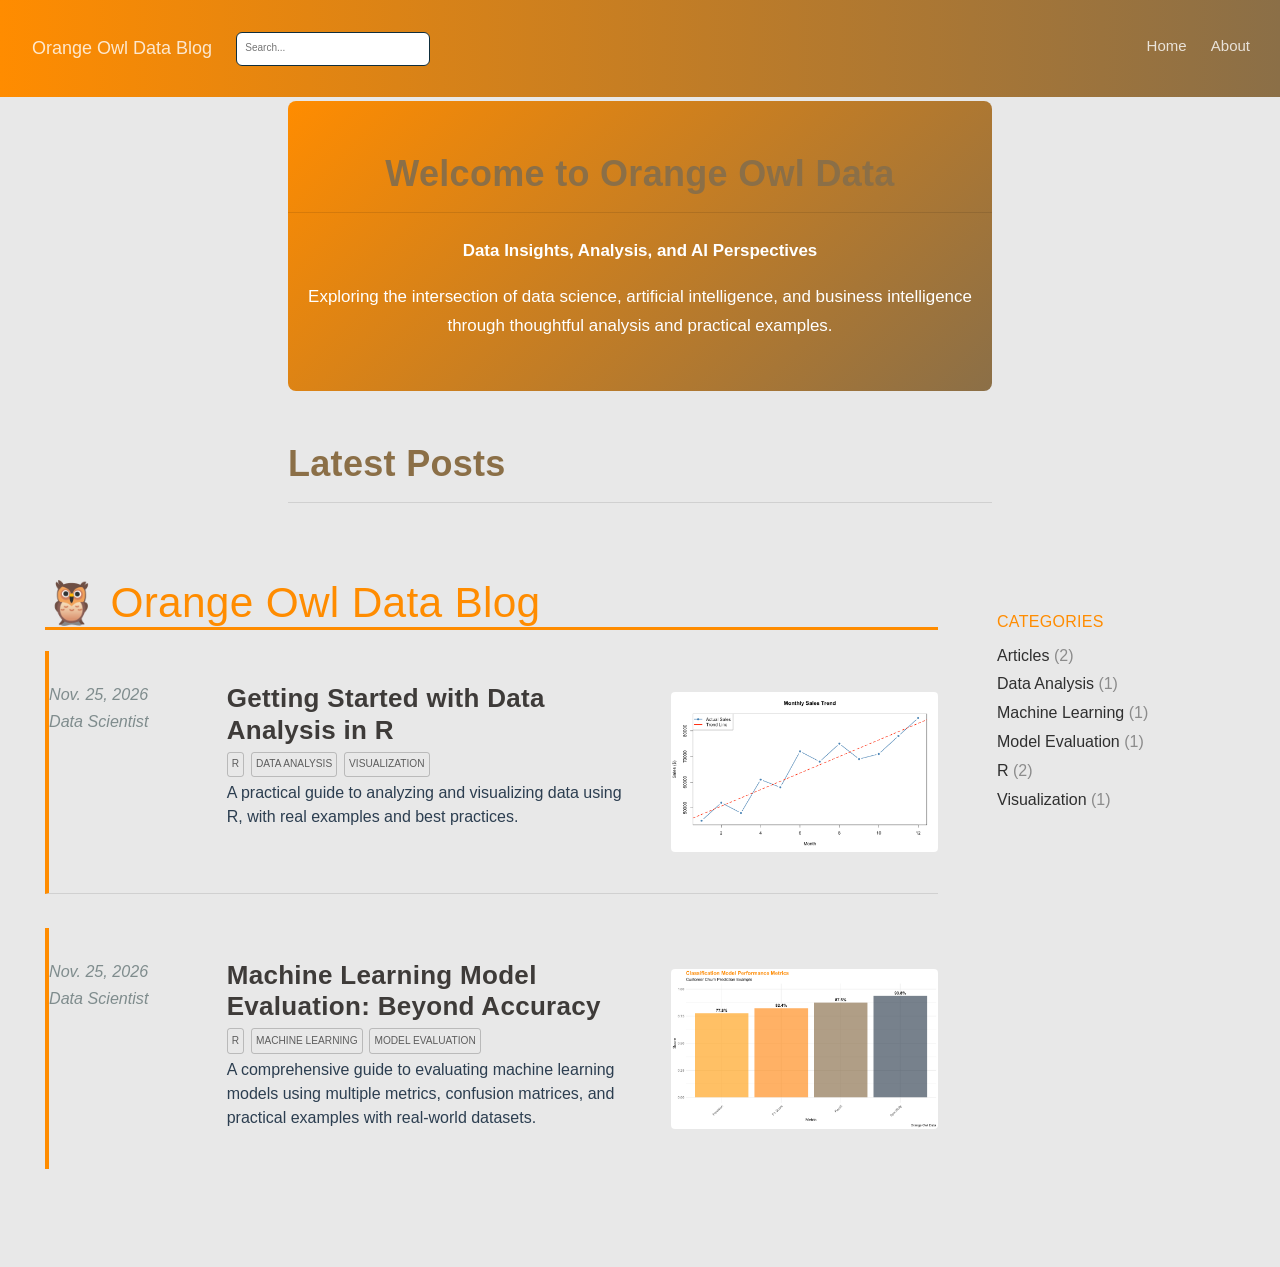
<file: index.html>
<!DOCTYPE html>

<html xmlns="http://www.w3.org/1999/xhtml" lang="" xml:lang="">

<head>
  <meta charset="utf-8"/>
  <meta name="viewport" content="width=device-width, initial-scale=1"/>
  <meta http-equiv="X-UA-Compatible" content="IE=Edge,chrome=1"/>
  <meta name="generator" content="distill" />

  <style type="text/css">
  /* Hide doc at startup (prevent jankiness while JS renders/transforms) */
  body {
    visibility: hidden;
  }
  </style>

 <!--radix_placeholder_import_source-->
 <!--/radix_placeholder_import_source-->

<style type="text/css">code{white-space: pre;}</style>
<style type="text/css" data-origin="pandoc">
html { -webkit-text-size-adjust: 100%; }
pre > code.sourceCode { white-space: pre; position: relative; }
pre > code.sourceCode > span { display: inline-block; line-height: 1.25; }
pre > code.sourceCode > span:empty { height: 1.2em; }
.sourceCode { overflow: visible; }
code.sourceCode > span { color: inherit; text-decoration: inherit; }
div.sourceCode { margin: 1em 0; }
pre.sourceCode { margin: 0; }
@media screen {
div.sourceCode { overflow: auto; }
}
@media print {
pre > code.sourceCode { white-space: pre-wrap; }
pre > code.sourceCode > span { text-indent: -5em; padding-left: 5em; }
}
pre.numberSource code
  { counter-reset: source-line 0; }
pre.numberSource code > span
  { position: relative; left: -4em; counter-increment: source-line; }
pre.numberSource code > span > a:first-child::before
  { content: counter(source-line);
    position: relative; left: -1em; text-align: right; vertical-align: baseline;
    border: none; display: inline-block;
    -webkit-touch-callout: none; -webkit-user-select: none;
    -khtml-user-select: none; -moz-user-select: none;
    -ms-user-select: none; user-select: none;
    padding: 0 4px; width: 4em;
    color: #aaaaaa;
  }
pre.numberSource { margin-left: 3em; border-left: 1px solid #aaaaaa;  padding-left: 4px; }
div.sourceCode
  { color: #00769e; background-color: #f1f3f5; }
@media screen {
pre > code.sourceCode > span > a:first-child::before { text-decoration: underline; }
}
code span { color: #00769e; } /* Normal */
code span.al { color: #ad0000; } /* Alert */
code span.an { color: #5e5e5e; } /* Annotation */
code span.at { color: #657422; } /* Attribute */
code span.bn { color: #ad0000; } /* BaseN */
code span.bu { } /* BuiltIn */
code span.cf { color: #00769e; } /* ControlFlow */
code span.ch { color: #20794d; } /* Char */
code span.cn { color: #8f5902; } /* Constant */
code span.co { color: #5e5e5e; } /* Comment */
code span.cv { color: #5e5e5e; font-style: italic; } /* CommentVar */
code span.do { color: #5e5e5e; font-style: italic; } /* Documentation */
code span.dt { color: #ad0000; } /* DataType */
code span.dv { color: #ad0000; } /* DecVal */
code span.er { color: #ad0000; } /* Error */
code span.ex { } /* Extension */
code span.fl { color: #ad0000; } /* Float */
code span.fu { color: #4758ab; } /* Function */
code span.im { } /* Import */
code span.in { color: #5e5e5e; } /* Information */
code span.kw { color: #00769e; } /* Keyword */
code span.op { color: #5e5e5e; } /* Operator */
code span.ot { color: #00769e; } /* Other */
code span.pp { color: #ad0000; } /* Preprocessor */
code span.sc { color: #5e5e5e; } /* SpecialChar */
code span.ss { color: #20794d; } /* SpecialString */
code span.st { color: #20794d; } /* String */
code span.va { color: #111111; } /* Variable */
code span.vs { color: #20794d; } /* VerbatimString */
code span.wa { color: #5e5e5e; font-style: italic; } /* Warning */
</style>


  <!--radix_placeholder_meta_tags-->
  <title>Orange Owl Data Blog: 🦉 Orange Owl Data Blog</title>




  <!--  https://developers.facebook.com/docs/sharing/webmasters#markup -->
  <meta property="og:title" content="Orange Owl Data Blog: 🦉 Orange Owl Data Blog"/>
  <meta property="og:type" content="article"/>
  <meta property="og:locale" content="en_US"/>
  <meta property="og:site_name" content="Orange Owl Data Blog"/>

  <!--  https://dev.twitter.com/cards/types/summary -->
  <meta property="twitter:card" content="summary"/>
  <meta property="twitter:title" content="Orange Owl Data Blog: 🦉 Orange Owl Data Blog"/>

  <!--/radix_placeholder_meta_tags-->
  <!--radix_placeholder_rmarkdown_metadata-->

  <script type="text/json" id="radix-rmarkdown-metadata">
  {"type":"list","attributes":{"names":{"type":"character","attributes":{},"value":["title","site","listing","css"]}},"value":[{"type":"character","attributes":{},"value":["🦉 Orange Owl Data Blog"]},{"type":"character","attributes":{},"value":["distill::distill_website"]},{"type":"character","attributes":{},"value":["posts"]},{"type":"character","attributes":{},"value":["assets/style.css"]}]}
  </script>
  <!--/radix_placeholder_rmarkdown_metadata-->
  <!--radix_placeholder_navigation_in_header-->
  <meta name="distill:offset" content=""/>

  <script type="application/javascript">

    window.headroom_prevent_pin = false;

    window.document.addEventListener("DOMContentLoaded", function (event) {

      // initialize headroom for banner
      var header = $('header').get(0);
      var headerHeight = header.offsetHeight;
      var headroom = new Headroom(header, {
        tolerance: 5,
        onPin : function() {
          if (window.headroom_prevent_pin) {
            window.headroom_prevent_pin = false;
            headroom.unpin();
          }
        }
      });
      headroom.init();
      if(window.location.hash)
        headroom.unpin();
      $(header).addClass('headroom--transition');

      // offset scroll location for banner on hash change
      // (see: https://github.com/WickyNilliams/headroom.js/issues/38)
      window.addEventListener("hashchange", function(event) {
        window.scrollTo(0, window.pageYOffset - (headerHeight + 25));
      });

      // responsive menu
      $('.distill-site-header').each(function(i, val) {
        var topnav = $(this);
        var toggle = topnav.find('.nav-toggle');
        toggle.on('click', function() {
          topnav.toggleClass('responsive');
        });
      });

      // nav dropdowns
      $('.nav-dropbtn').click(function(e) {
        $(this).next('.nav-dropdown-content').toggleClass('nav-dropdown-active');
        $(this).parent().siblings('.nav-dropdown')
           .children('.nav-dropdown-content').removeClass('nav-dropdown-active');
      });
      $("body").click(function(e){
        $('.nav-dropdown-content').removeClass('nav-dropdown-active');
      });
      $(".nav-dropdown").click(function(e){
        e.stopPropagation();
      });
    });
  </script>

  <style type="text/css">

  /* Theme (user-documented overrideables for nav appearance) */

  .distill-site-nav {
    color: rgba(255, 255, 255, 0.8);
    background-color: #0F2E3D;
    font-size: 15px;
    font-weight: 300;
  }

  .distill-site-nav a {
    color: inherit;
    text-decoration: none;
  }

  .distill-site-nav a:hover {
    color: white;
  }

  @media print {
    .distill-site-nav {
      display: none;
    }
  }

  .distill-site-header {

  }

  .distill-site-footer {

  }


  /* Site Header */

  .distill-site-header {
    width: 100%;
    box-sizing: border-box;
    z-index: 3;
  }

  .distill-site-header .nav-left {
    display: inline-block;
    margin-left: 8px;
  }

  @media screen and (max-width: 768px) {
    .distill-site-header .nav-left {
      margin-left: 0;
    }
  }


  .distill-site-header .nav-right {
    float: right;
    margin-right: 8px;
  }

  .distill-site-header a,
  .distill-site-header .title {
    display: inline-block;
    text-align: center;
    padding: 14px 10px 14px 10px;
  }

  .distill-site-header .title {
    font-size: 18px;
    min-width: 150px;
  }

  .distill-site-header .logo {
    padding: 0;
  }

  .distill-site-header .logo img {
    display: none;
    max-height: 20px;
    width: auto;
    margin-bottom: -4px;
  }

  .distill-site-header .nav-image img {
    max-height: 18px;
    width: auto;
    display: inline-block;
    margin-bottom: -3px;
  }



  @media screen and (min-width: 1000px) {
    .distill-site-header .logo img {
      display: inline-block;
    }
    .distill-site-header .nav-left {
      margin-left: 20px;
    }
    .distill-site-header .nav-right {
      margin-right: 20px;
    }
    .distill-site-header .title {
      padding-left: 12px;
    }
  }


  .distill-site-header .nav-toggle {
    display: none;
  }

  .nav-dropdown {
    display: inline-block;
    position: relative;
  }

  .nav-dropdown .nav-dropbtn {
    border: none;
    outline: none;
    color: rgba(255, 255, 255, 0.8);
    padding: 16px 10px;
    background-color: transparent;
    font-family: inherit;
    font-size: inherit;
    font-weight: inherit;
    margin: 0;
    margin-top: 1px;
    z-index: 2;
  }

  .nav-dropdown-content {
    display: none;
    position: absolute;
    background-color: white;
    min-width: 200px;
    border: 1px solid rgba(0,0,0,0.15);
    border-radius: 4px;
    box-shadow: 0px 8px 16px 0px rgba(0,0,0,0.1);
    z-index: 1;
    margin-top: 2px;
    white-space: nowrap;
    padding-top: 4px;
    padding-bottom: 4px;
  }

  .nav-dropdown-content hr {
    margin-top: 4px;
    margin-bottom: 4px;
    border: none;
    border-bottom: 1px solid rgba(0, 0, 0, 0.1);
  }

  .nav-dropdown-active {
    display: block;
  }

  .nav-dropdown-content a, .nav-dropdown-content .nav-dropdown-header {
    color: black;
    padding: 6px 24px;
    text-decoration: none;
    display: block;
    text-align: left;
  }

  .nav-dropdown-content .nav-dropdown-header {
    display: block;
    padding: 5px 24px;
    padding-bottom: 0;
    text-transform: uppercase;
    font-size: 14px;
    color: #999999;
    white-space: nowrap;
  }

  .nav-dropdown:hover .nav-dropbtn {
    color: white;
  }

  .nav-dropdown-content a:hover {
    background-color: #ddd;
    color: black;
  }

  .nav-right .nav-dropdown-content {
    margin-left: -45%;
    right: 0;
  }

  @media screen and (max-width: 768px) {
    .distill-site-header a, .distill-site-header .nav-dropdown  {display: none;}
    .distill-site-header a.nav-toggle {
      float: right;
      display: block;
    }
    .distill-site-header .title {
      margin-left: 0;
    }
    .distill-site-header .nav-right {
      margin-right: 0;
    }
    .distill-site-header {
      overflow: hidden;
    }
    .nav-right .nav-dropdown-content {
      margin-left: 0;
    }
  }


  @media screen and (max-width: 768px) {
    .distill-site-header.responsive {position: relative; min-height: 500px; }
    .distill-site-header.responsive a.nav-toggle {
      position: absolute;
      right: 0;
      top: 0;
    }
    .distill-site-header.responsive a,
    .distill-site-header.responsive .nav-dropdown {
      display: block;
      text-align: left;
    }
    .distill-site-header.responsive .nav-left,
    .distill-site-header.responsive .nav-right {
      width: 100%;
    }
    .distill-site-header.responsive .nav-dropdown {float: none;}
    .distill-site-header.responsive .nav-dropdown-content {position: relative;}
    .distill-site-header.responsive .nav-dropdown .nav-dropbtn {
      display: block;
      width: 100%;
      text-align: left;
    }
  }

  /* Site Footer */

  .distill-site-footer {
    width: 100%;
    overflow: hidden;
    box-sizing: border-box;
    z-index: 3;
    margin-top: 30px;
    padding-top: 30px;
    padding-bottom: 30px;
    text-align: center;
  }

  /* Headroom */

  d-title {
    padding-top: 6rem;
  }

  @media print {
    d-title {
      padding-top: 4rem;
    }
  }

  .headroom {
    z-index: 1000;
    position: fixed;
    top: 0;
    left: 0;
    right: 0;
  }

  .headroom--transition {
    transition: all .4s ease-in-out;
  }

  .headroom--unpinned {
    top: -100px;
  }

  .headroom--pinned {
    top: 0;
  }

  /* adjust viewport for navbar height */
  /* helps vertically center bootstrap (non-distill) content */
  .min-vh-100 {
    min-height: calc(100vh - 100px) !important;
  }

  </style>

  <script src="site_libs/jquery-3.6.0/jquery-3.6.0.min.js"></script>
  <link href="site_libs/font-awesome-6.5.2/css/all.min.css" rel="stylesheet"/>
  <link href="site_libs/font-awesome-6.5.2/css/v4-shims.min.css" rel="stylesheet"/>
  <script src="site_libs/headroom-0.9.4/headroom.min.js"></script>
  <script src="site_libs/autocomplete-0.37.1/autocomplete.min.js"></script>
  <script src="site_libs/fuse-6.4.1/fuse.min.js"></script>

  <script type="application/javascript">

  function getMeta(metaName) {
    var metas = document.getElementsByTagName('meta');
    for (let i = 0; i < metas.length; i++) {
      if (metas[i].getAttribute('name') === metaName) {
        return metas[i].getAttribute('content');
      }
    }
    return '';
  }

  function offsetURL(url) {
    var offset = getMeta('distill:offset');
    return offset ? offset + '/' + url : url;
  }

  function createFuseIndex() {

    // create fuse index
    var options = {
      keys: [
        { name: 'title', weight: 20 },
        { name: 'categories', weight: 15 },
        { name: 'description', weight: 10 },
        { name: 'contents', weight: 5 },
      ],
      ignoreLocation: true,
      threshold: 0
    };
    var fuse = new window.Fuse([], options);

    // fetch the main search.json
    return fetch(offsetURL('search.json'))
      .then(function(response) {
        if (response.status == 200) {
          return response.json().then(function(json) {
            // index main articles
            json.articles.forEach(function(article) {
              fuse.add(article);
            });
            // download collections and index their articles
            return Promise.all(json.collections.map(function(collection) {
              return fetch(offsetURL(collection)).then(function(response) {
                if (response.status === 200) {
                  return response.json().then(function(articles) {
                    articles.forEach(function(article) {
                      fuse.add(article);
                    });
                  })
                } else {
                  return Promise.reject(
                    new Error('Unexpected status from search index request: ' +
                              response.status)
                  );
                }
              });
            })).then(function() {
              return fuse;
            });
          });

        } else {
          return Promise.reject(
            new Error('Unexpected status from search index request: ' +
                        response.status)
          );
        }
      });
  }

  window.document.addEventListener("DOMContentLoaded", function (event) {

    // get search element (bail if we don't have one)
    var searchEl = window.document.getElementById('distill-search');
    if (!searchEl)
      return;

    createFuseIndex()
      .then(function(fuse) {

        // make search box visible
        searchEl.classList.remove('hidden');

        // initialize autocomplete
        var options = {
          autoselect: true,
          hint: false,
          minLength: 2,
        };
        window.autocomplete(searchEl, options, [{
          source: function(query, callback) {
            const searchOptions = {
              isCaseSensitive: false,
              shouldSort: true,
              minMatchCharLength: 2,
              limit: 10,
            };
            var results = fuse.search(query, searchOptions);
            callback(results
              .map(function(result) { return result.item; })
            );
          },
          templates: {
            suggestion: function(suggestion) {
              var img = suggestion.preview && Object.keys(suggestion.preview).length > 0
                ? `<img src="${offsetURL(suggestion.preview)}"</img>`
                : '';
              var html = `
                <div class="search-item">
                  <h3>${suggestion.title}</h3>
                  <div class="search-item-description">
                    ${suggestion.description || ''}
                  </div>
                  <div class="search-item-preview">
                    ${img}
                  </div>
                </div>
              `;
              return html;
            }
          }
        }]).on('autocomplete:selected', function(event, suggestion) {
          window.location.href = offsetURL(suggestion.path);
        });
        // remove inline display style on autocompleter (we want to
        // manage responsive display via css)
        $('.algolia-autocomplete').css("display", "");
      })
      .catch(function(error) {
        console.log(error);
      });

  });

  </script>

  <style type="text/css">

  .nav-search {
    font-size: x-small;
  }

  /* Algolioa Autocomplete */

  .algolia-autocomplete {
    display: inline-block;
    margin-left: 10px;
    vertical-align: sub;
    background-color: white;
    color: black;
    padding: 6px;
    padding-top: 8px;
    padding-bottom: 0;
    border-radius: 6px;
    border: 1px #0F2E3D solid;
    width: 180px;
  }


  @media screen and (max-width: 768px) {
    .distill-site-nav .algolia-autocomplete {
      display: none;
      visibility: hidden;
    }
    .distill-site-nav.responsive .algolia-autocomplete {
      display: inline-block;
      visibility: visible;
    }
    .distill-site-nav.responsive .algolia-autocomplete .aa-dropdown-menu {
      margin-left: 0;
      width: 400px;
      max-height: 400px;
    }
  }

  .algolia-autocomplete .aa-input, .algolia-autocomplete .aa-hint {
    width: 90%;
    outline: none;
    border: none;
  }

  .algolia-autocomplete .aa-hint {
    color: #999;
  }
  .algolia-autocomplete .aa-dropdown-menu {
    width: 550px;
    max-height: 70vh;
    overflow-x: visible;
    overflow-y: scroll;
    padding: 5px;
    margin-top: 3px;
    margin-left: -150px;
    background-color: #fff;
    border-radius: 5px;
    border: 1px solid #999;
    border-top: none;
  }

  .algolia-autocomplete .aa-dropdown-menu .aa-suggestion {
    cursor: pointer;
    padding: 5px 4px;
    border-bottom: 1px solid #eee;
  }

  .algolia-autocomplete .aa-dropdown-menu .aa-suggestion:last-of-type {
    border-bottom: none;
    margin-bottom: 2px;
  }

  .algolia-autocomplete .aa-dropdown-menu .aa-suggestion .search-item {
    overflow: hidden;
    font-size: 0.8em;
    line-height: 1.4em;
  }

  .algolia-autocomplete .aa-dropdown-menu .aa-suggestion .search-item h3 {
    font-size: 1rem;
    margin-block-start: 0;
    margin-block-end: 5px;
  }

  .algolia-autocomplete .aa-dropdown-menu .aa-suggestion .search-item-description {
    display: inline-block;
    overflow: hidden;
    height: 2.8em;
    width: 80%;
    margin-right: 4%;
  }

  .algolia-autocomplete .aa-dropdown-menu .aa-suggestion .search-item-preview {
    display: inline-block;
    width: 15%;
  }

  .algolia-autocomplete .aa-dropdown-menu .aa-suggestion .search-item-preview img {
    height: 3em;
    width: auto;
    display: none;
  }

  .algolia-autocomplete .aa-dropdown-menu .aa-suggestion .search-item-preview img[src] {
    display: initial;
  }

  .algolia-autocomplete .aa-dropdown-menu .aa-suggestion.aa-cursor {
    background-color: #eee;
  }
  .algolia-autocomplete .aa-dropdown-menu .aa-suggestion em {
    font-weight: bold;
    font-style: normal;
  }

  </style>


  <!--/radix_placeholder_navigation_in_header-->
  <!--radix_placeholder_distill-->

  <style type="text/css">

  body {
    background-color: white;
  }

  .pandoc-table {
    width: 100%;
  }

  .pandoc-table>caption {
    margin-bottom: 10px;
  }

  .pandoc-table th:not([align]) {
    text-align: left;
  }

  .pagedtable-footer {
    font-size: 15px;
  }

  d-byline .byline {
    grid-template-columns: 2fr 2fr;
  }

  d-byline .byline h3 {
    margin-block-start: 1.5em;
  }

  d-byline .byline .authors-affiliations h3 {
    margin-block-start: 0.5em;
  }

  .authors-affiliations .orcid-id {
    width: 16px;
    height:16px;
    margin-left: 4px;
    margin-right: 4px;
    vertical-align: middle;
    padding-bottom: 2px;
  }

  d-title .dt-tags {
    margin-top: 1em;
    grid-column: text;
  }

  .dt-tags .dt-tag {
    text-decoration: none;
    display: inline-block;
    color: rgba(0,0,0,0.6);
    padding: 0em 0.4em;
    margin-right: 0.5em;
    margin-bottom: 0.4em;
    font-size: 70%;
    border: 1px solid rgba(0,0,0,0.2);
    border-radius: 3px;
    text-transform: uppercase;
    font-weight: 500;
  }

  d-article table.gt_table td,
  d-article table.gt_table th {
    border-bottom: none;
    font-size: 100%;
  }

  .html-widget {
    margin-bottom: 2.0em;
  }

  .l-screen-inset {
    padding-right: 16px;
  }

  .l-screen .caption {
    margin-left: 10px;
  }

  .shaded {
    background: rgb(247, 247, 247);
    padding-top: 20px;
    padding-bottom: 20px;
    border-top: 1px solid rgba(0, 0, 0, 0.1);
    border-bottom: 1px solid rgba(0, 0, 0, 0.1);
  }

  .shaded .html-widget {
    margin-bottom: 0;
    border: 1px solid rgba(0, 0, 0, 0.1);
  }

  .shaded .shaded-content {
    background: white;
  }

  .text-output {
    margin-top: 0;
    line-height: 1.5em;
  }

  .hidden {
    display: none !important;
  }

  hr.section-separator {
    border: none;
    border-top: 1px solid rgba(0, 0, 0, 0.1);
    margin: 0px;
  }


  d-byline {
    border-top: none;
  }

  d-article {
    padding-top: 2.5rem;
    padding-bottom: 30px;
    border-top: none;
  }

  d-appendix {
    padding-top: 30px;
  }

  d-article>p>img {
    width: 100%;
  }

  d-article h2 {
    margin: 1rem 0 1.5rem 0;
  }

  d-article h3 {
    margin-top: 1.5rem;
  }

  d-article iframe {
    border: 1px solid rgba(0, 0, 0, 0.1);
    margin-bottom: 2.0em;
    width: 100%;
  }

  /* Tweak code blocks */

  d-article div.sourceCode code,
  d-article pre code {
    font-family: Consolas, Monaco, 'Andale Mono', 'Ubuntu Mono', monospace;
  }

  d-article pre,
  d-article div.sourceCode,
  d-article div.sourceCode pre {
    overflow: auto;
  }

  d-article div.sourceCode {
    background-color: white;
  }

  d-article div.sourceCode pre {
    padding-left: 10px;
    font-size: 12px;
    border-left: 2px solid rgba(0,0,0,0.1);
  }

  d-article pre {
    font-size: 12px;
    color: black;
    background: none;
    margin-top: 0;
    text-align: left;
    white-space: pre;
    word-spacing: normal;
    word-break: normal;
    word-wrap: normal;
    line-height: 1.5;

    -moz-tab-size: 4;
    -o-tab-size: 4;
    tab-size: 4;

    -webkit-hyphens: none;
    -moz-hyphens: none;
    -ms-hyphens: none;
    hyphens: none;
  }

  d-article pre a {
    border-bottom: none;
  }

  d-article pre a:hover {
    border-bottom: none;
    text-decoration: underline;
  }

  d-article details {
    grid-column: text;
    margin-bottom: 0.8em;
  }

  @media(min-width: 768px) {

  d-article pre,
  d-article div.sourceCode,
  d-article div.sourceCode pre {
    overflow: visible !important;
  }

  d-article div.sourceCode pre {
    padding-left: 18px;
    font-size: 14px;
  }

  /* tweak for Pandoc numbered line within distill */
  d-article pre.numberSource code > span {
      left: -2em;
  }

  d-article pre {
    font-size: 14px;
  }

  }

  figure img.external {
    background: white;
    border: 1px solid rgba(0, 0, 0, 0.1);
    box-shadow: 0 1px 8px rgba(0, 0, 0, 0.1);
    padding: 18px;
    box-sizing: border-box;
  }

  /* CSS for d-contents */

  .d-contents {
    grid-column: text;
    color: rgba(0,0,0,0.8);
    font-size: 0.9em;
    padding-bottom: 1em;
    margin-bottom: 1em;
    padding-bottom: 0.5em;
    margin-bottom: 1em;
    padding-left: 0.25em;
    justify-self: start;
  }

  @media(min-width: 1000px) {
    .d-contents.d-contents-float {
      height: 0;
      grid-column-start: 1;
      grid-column-end: 4;
      justify-self: center;
      padding-right: 3em;
      padding-left: 2em;
    }
  }

  .d-contents nav h3 {
    font-size: 18px;
    margin-top: 0;
    margin-bottom: 1em;
  }

  .d-contents li {
    list-style-type: none
  }

  .d-contents nav > ul {
    padding-left: 0;
  }

  .d-contents ul {
    padding-left: 1em
  }

  .d-contents nav ul li {
    margin-top: 0.6em;
    margin-bottom: 0.2em;
  }

  .d-contents nav a {
    font-size: 13px;
    border-bottom: none;
    text-decoration: none
    color: rgba(0, 0, 0, 0.8);
  }

  .d-contents nav a:hover {
    text-decoration: underline solid rgba(0, 0, 0, 0.6)
  }

  .d-contents nav > ul > li > a {
    font-weight: 600;
  }

  .d-contents nav > ul > li > ul {
    font-weight: inherit;
  }

  .d-contents nav > ul > li > ul > li {
    margin-top: 0.2em;
  }


  .d-contents nav ul {
    margin-top: 0;
    margin-bottom: 0.25em;
  }

  .d-article-with-toc h2:nth-child(2) {
    margin-top: 0;
  }


  /* Figure */

  .figure {
    position: relative;
    margin-bottom: 2.5em;
    margin-top: 1.5em;
  }

  .figure .caption {
    color: rgba(0, 0, 0, 0.6);
    font-size: 12px;
    line-height: 1.5em;
  }

  .figure img.external {
    background: white;
    border: 1px solid rgba(0, 0, 0, 0.1);
    box-shadow: 0 1px 8px rgba(0, 0, 0, 0.1);
    padding: 18px;
    box-sizing: border-box;
  }

  .figure .caption a {
    color: rgba(0, 0, 0, 0.6);
  }

  .figure .caption b,
  .figure .caption strong, {
    font-weight: 600;
    color: rgba(0, 0, 0, 1.0);
  }

  /* Citations */

  d-article .citation {
    color: inherit;
    cursor: inherit;
  }

  div.hanging-indent{
    margin-left: 1em; text-indent: -1em;
  }

  /* Citation hover box */

  .tippy-box[data-theme~=light-border] {
    background-color: rgba(250, 250, 250, 0.95);
  }

  .tippy-content > p {
    margin-bottom: 0;
    padding: 2px;
  }


  /* Tweak 1000px media break to show more text */

  @media(min-width: 1000px) {
    .base-grid,
    distill-header,
    d-title,
    d-abstract,
    d-article,
    d-appendix,
    distill-appendix,
    d-byline,
    d-footnote-list,
    d-citation-list,
    distill-footer {
      grid-template-columns: [screen-start] 1fr [page-start kicker-start] 80px [middle-start] 50px [text-start kicker-end] 65px 65px 65px 65px 65px 65px 65px 65px [text-end gutter-start] 65px [middle-end] 65px [page-end gutter-end] 1fr [screen-end];
      grid-column-gap: 16px;
    }

    .grid {
      grid-column-gap: 16px;
    }

    d-article {
      font-size: 1.06rem;
      line-height: 1.7em;
    }
    figure .caption, .figure .caption, figure figcaption {
      font-size: 13px;
    }
  }

  @media(min-width: 1180px) {
    .base-grid,
    distill-header,
    d-title,
    d-abstract,
    d-article,
    d-appendix,
    distill-appendix,
    d-byline,
    d-footnote-list,
    d-citation-list,
    distill-footer {
      grid-template-columns: [screen-start] 1fr [page-start kicker-start] 60px [middle-start] 60px [text-start kicker-end] 60px 60px 60px 60px 60px 60px 60px 60px [text-end gutter-start] 60px [middle-end] 60px [page-end gutter-end] 1fr [screen-end];
      grid-column-gap: 32px;
    }

    .grid {
      grid-column-gap: 32px;
    }
  }


  /* Get the citation styles for the appendix (not auto-injected on render since
     we do our own rendering of the citation appendix) */

  d-appendix .citation-appendix,
  .d-appendix .citation-appendix {
    font-size: 11px;
    line-height: 15px;
    border-left: 1px solid rgba(0, 0, 0, 0.1);
    padding-left: 18px;
    border: 1px solid rgba(0,0,0,0.1);
    background: rgba(0, 0, 0, 0.02);
    padding: 10px 18px;
    border-radius: 3px;
    color: rgba(150, 150, 150, 1);
    overflow: hidden;
    margin-top: -12px;
    white-space: pre-wrap;
    word-wrap: break-word;
  }

  /* Include appendix styles here so they can be overridden */

  d-appendix {
    contain: layout style;
    font-size: 0.8em;
    line-height: 1.7em;
    margin-top: 60px;
    margin-bottom: 0;
    border-top: 1px solid rgba(0, 0, 0, 0.1);
    color: rgba(0,0,0,0.5);
    padding-top: 60px;
    padding-bottom: 48px;
  }

  d-appendix h3 {
    grid-column: page-start / text-start;
    font-size: 15px;
    font-weight: 500;
    margin-top: 1em;
    margin-bottom: 0;
    color: rgba(0,0,0,0.65);
  }

  d-appendix h3 + * {
    margin-top: 1em;
  }

  d-appendix ol {
    padding: 0 0 0 15px;
  }

  @media (min-width: 768px) {
    d-appendix ol {
      padding: 0 0 0 30px;
      margin-left: -30px;
    }
  }

  d-appendix li {
    margin-bottom: 1em;
  }

  d-appendix a {
    color: rgba(0, 0, 0, 0.6);
  }

  d-appendix > * {
    grid-column: text;
  }

  d-appendix > d-footnote-list,
  d-appendix > d-citation-list,
  d-appendix > distill-appendix {
    grid-column: screen;
  }

  /* Include footnote styles here so they can be overridden */

  d-footnote-list {
    contain: layout style;
  }

  d-footnote-list > * {
    grid-column: text;
  }

  d-footnote-list a.footnote-backlink {
    color: rgba(0,0,0,0.3);
    padding-left: 0.5em;
  }



  /* Anchor.js */

  .anchorjs-link {
    /*transition: all .25s linear; */
    text-decoration: none;
    border-bottom: none;
  }
  *:hover > .anchorjs-link {
    margin-left: -1.125em !important;
    text-decoration: none;
    border-bottom: none;
  }

  /* Social footer */

  .social_footer {
    margin-top: 30px;
    margin-bottom: 0;
    color: rgba(0,0,0,0.67);
  }

  .disqus-comments {
    margin-right: 30px;
  }

  .disqus-comment-count {
    border-bottom: 1px solid rgba(0, 0, 0, 0.4);
    cursor: pointer;
  }

  #disqus_thread {
    margin-top: 30px;
  }

  .article-sharing a {
    border-bottom: none;
    margin-right: 8px;
  }

  .article-sharing a:hover {
    border-bottom: none;
  }

  .sidebar-section.subscribe {
    font-size: 12px;
    line-height: 1.6em;
  }

  .subscribe p {
    margin-bottom: 0.5em;
  }


  .article-footer .subscribe {
    font-size: 15px;
    margin-top: 45px;
  }


  .sidebar-section.custom {
    font-size: 12px;
    line-height: 1.6em;
  }

  .custom p {
    margin-bottom: 0.5em;
  }

  /* Styles for listing layout (hide title) */
  .layout-listing d-title, .layout-listing .d-title {
    display: none;
  }

  /* Styles for posts lists (not auto-injected) */


  .posts-with-sidebar {
    padding-left: 45px;
    padding-right: 45px;
  }

  .posts-list .description h2,
  .posts-list .description p {
    font-family: -apple-system, BlinkMacSystemFont, "Segoe UI", Roboto, Oxygen, Ubuntu, Cantarell, "Fira Sans", "Droid Sans", "Helvetica Neue", Arial, sans-serif;
  }

  .posts-list .description h2 {
    font-weight: 700;
    border-bottom: none;
    padding-bottom: 0;
  }

  .posts-list h2.post-tag {
    border-bottom: 1px solid rgba(0, 0, 0, 0.2);
    padding-bottom: 12px;
  }
  .posts-list {
    margin-top: 60px;
    margin-bottom: 24px;
  }

  .posts-list .post-preview {
    text-decoration: none;
    overflow: hidden;
    display: block;
    border-bottom: 1px solid rgba(0, 0, 0, 0.1);
    padding: 24px 0;
  }

  .post-preview-last {
    border-bottom: none !important;
  }

  .posts-list .posts-list-caption {
    grid-column: screen;
    font-weight: 400;
  }

  .posts-list .post-preview h2 {
    margin: 0 0 6px 0;
    line-height: 1.2em;
    font-style: normal;
    font-size: 24px;
  }

  .posts-list .post-preview p {
    margin: 0 0 12px 0;
    line-height: 1.4em;
    font-size: 16px;
  }

  .posts-list .post-preview .thumbnail {
    box-sizing: border-box;
    margin-bottom: 24px;
    position: relative;
    max-width: 500px;
  }
  .posts-list .post-preview img {
    width: 100%;
    display: block;
  }

  .posts-list .metadata {
    font-size: 12px;
    line-height: 1.4em;
    margin-bottom: 18px;
  }

  .posts-list .metadata > * {
    display: inline-block;
  }

  .posts-list .metadata .publishedDate {
    margin-right: 2em;
  }

  .posts-list .metadata .dt-authors {
    display: block;
    margin-top: 0.3em;
    margin-right: 2em;
  }

  .posts-list .dt-tags {
    display: block;
    line-height: 1em;
  }

  .posts-list .dt-tags .dt-tag {
    display: inline-block;
    color: rgba(0,0,0,0.6);
    padding: 0.3em 0.4em;
    margin-right: 0.2em;
    margin-bottom: 0.4em;
    font-size: 60%;
    border: 1px solid rgba(0,0,0,0.2);
    border-radius: 3px;
    text-transform: uppercase;
    font-weight: 500;
  }

  .posts-list img {
    opacity: 1;
  }

  .posts-list img[data-src] {
    opacity: 0;
  }

  .posts-more {
    clear: both;
  }


  .posts-sidebar {
    font-size: 16px;
  }

  .posts-sidebar h3 {
    font-size: 16px;
    margin-top: 0;
    margin-bottom: 0.5em;
    font-weight: 400;
    text-transform: uppercase;
  }

  .sidebar-section {
    margin-bottom: 30px;
  }

  .categories ul {
    list-style-type: none;
    margin: 0;
    padding: 0;
  }

  .categories li {
    color: rgba(0, 0, 0, 0.8);
    margin-bottom: 0;
  }

  .categories li>a {
    border-bottom: none;
  }

  .categories li>a:hover {
    border-bottom: 1px solid rgba(0, 0, 0, 0.4);
  }

  .categories .active {
    font-weight: 600;
  }

  .categories .category-count {
    color: rgba(0, 0, 0, 0.4);
  }


  @media(min-width: 768px) {
    .posts-list .post-preview h2 {
      font-size: 26px;
    }
    .posts-list .post-preview .thumbnail {
      float: right;
      width: 30%;
      margin-bottom: 0;
    }
    .posts-list .post-preview .description {
      float: left;
      width: 45%;
    }
    .posts-list .post-preview .metadata {
      float: left;
      width: 20%;
      margin-top: 8px;
    }
    .posts-list .post-preview p {
      margin: 0 0 12px 0;
      line-height: 1.5em;
      font-size: 16px;
    }
    .posts-with-sidebar .posts-list {
      float: left;
      width: 75%;
    }
    .posts-with-sidebar .posts-sidebar {
      float: right;
      width: 20%;
      margin-top: 60px;
      padding-top: 24px;
      padding-bottom: 24px;
    }
  }


  /* Improve display for browsers without grid (IE/Edge <= 15) */

  .downlevel {
    line-height: 1.6em;
    font-family: -apple-system, BlinkMacSystemFont, "Segoe UI", Roboto, Oxygen, Ubuntu, Cantarell, "Fira Sans", "Droid Sans", "Helvetica Neue", Arial, sans-serif;
    margin: 0;
  }

  .downlevel .d-title {
    padding-top: 6rem;
    padding-bottom: 1.5rem;
  }

  .downlevel .d-title h1 {
    font-size: 50px;
    font-weight: 700;
    line-height: 1.1em;
    margin: 0 0 0.5rem;
  }

  .downlevel .d-title p {
    font-weight: 300;
    font-size: 1.2rem;
    line-height: 1.55em;
    margin-top: 0;
  }

  .downlevel .d-byline {
    padding-top: 0.8em;
    padding-bottom: 0.8em;
    font-size: 0.8rem;
    line-height: 1.8em;
  }

  .downlevel .section-separator {
    border: none;
    border-top: 1px solid rgba(0, 0, 0, 0.1);
  }

  .downlevel .d-article {
    font-size: 1.06rem;
    line-height: 1.7em;
    padding-top: 1rem;
    padding-bottom: 2rem;
  }


  .downlevel .d-appendix {
    padding-left: 0;
    padding-right: 0;
    max-width: none;
    font-size: 0.8em;
    line-height: 1.7em;
    margin-bottom: 0;
    color: rgba(0,0,0,0.5);
    padding-top: 40px;
    padding-bottom: 48px;
  }

  .downlevel .footnotes ol {
    padding-left: 13px;
  }

  .downlevel .base-grid,
  .downlevel .distill-header,
  .downlevel .d-title,
  .downlevel .d-abstract,
  .downlevel .d-article,
  .downlevel .d-appendix,
  .downlevel .distill-appendix,
  .downlevel .d-byline,
  .downlevel .d-footnote-list,
  .downlevel .d-citation-list,
  .downlevel .distill-footer,
  .downlevel .appendix-bottom,
  .downlevel .posts-container {
    padding-left: 40px;
    padding-right: 40px;
  }

  @media(min-width: 768px) {
    .downlevel .base-grid,
    .downlevel .distill-header,
    .downlevel .d-title,
    .downlevel .d-abstract,
    .downlevel .d-article,
    .downlevel .d-appendix,
    .downlevel .distill-appendix,
    .downlevel .d-byline,
    .downlevel .d-footnote-list,
    .downlevel .d-citation-list,
    .downlevel .distill-footer,
    .downlevel .appendix-bottom,
    .downlevel .posts-container {
    padding-left: 150px;
    padding-right: 150px;
    max-width: 900px;
  }
  }

  .downlevel pre code {
    display: block;
    border-left: 2px solid rgba(0, 0, 0, .1);
    padding: 0 0 0 20px;
    font-size: 14px;
  }

  .downlevel code, .downlevel pre {
    color: black;
    background: none;
    font-family: Consolas, Monaco, 'Andale Mono', 'Ubuntu Mono', monospace;
    text-align: left;
    white-space: pre;
    word-spacing: normal;
    word-break: normal;
    word-wrap: normal;
    line-height: 1.5;

    -moz-tab-size: 4;
    -o-tab-size: 4;
    tab-size: 4;

    -webkit-hyphens: none;
    -moz-hyphens: none;
    -ms-hyphens: none;
    hyphens: none;
  }

  .downlevel .posts-list .post-preview {
    color: inherit;
  }



  </style>

  <script type="application/javascript">

  function is_downlevel_browser() {
    if (bowser.isUnsupportedBrowser({ msie: "12", msedge: "16"},
                                   window.navigator.userAgent)) {
      return true;
    } else {
      return window.load_distill_framework === undefined;
    }
  }

  // show body when load is complete
  function on_load_complete() {

    // add anchors
    if (window.anchors) {
      window.anchors.options.placement = 'left';
      window.anchors.add('d-article > h2, d-article > h3, d-article > h4, d-article > h5');
    }


    // set body to visible
    document.body.style.visibility = 'visible';

    // force redraw for leaflet widgets
    if (window.HTMLWidgets) {
      var maps = window.HTMLWidgets.findAll(".leaflet");
      $.each(maps, function(i, el) {
        var map = this.getMap();
        map.invalidateSize();
        map.eachLayer(function(layer) {
          if (layer instanceof L.TileLayer)
            layer.redraw();
        });
      });
    }

    // trigger 'shown' so htmlwidgets resize
    $('d-article').trigger('shown');
  }

  function init_distill() {

    init_common();

    // create front matter
    var front_matter = $('<d-front-matter></d-front-matter>');
    $('#distill-front-matter').wrap(front_matter);

    // create d-title
    $('.d-title').changeElementType('d-title');

    // separator
    var separator = '<hr class="section-separator" style="clear: both"/>';
    // prepend separator above appendix
    $('.d-byline').before(separator);
    $('.d-article').before(separator);

    // create d-byline
    var byline = $('<d-byline></d-byline>');
    $('.d-byline').replaceWith(byline);

    // create d-article
    var article = $('<d-article></d-article>');
    $('.d-article').wrap(article).children().unwrap();

    // move posts container into article
    $('.posts-container').appendTo($('d-article'));

    // create d-appendix
    $('.d-appendix').changeElementType('d-appendix');

    // flag indicating that we have appendix items
    var appendix = $('.appendix-bottom').children('h3').length > 0;

    // replace footnotes with <d-footnote>
    $('.footnote-ref').each(function(i, val) {
      appendix = true;
      var href = $(this).attr('href');
      var id = href.replace('#', '');
      var fn = $('#' + id);
      var fn_p = $('#' + id + '>p');
      fn_p.find('.footnote-back').remove();
      var text = fn_p.html();
      var dtfn = $('<d-footnote></d-footnote>');
      dtfn.html(text);
      $(this).replaceWith(dtfn);
    });
    // remove footnotes
    $('.footnotes').remove();

    // move refs into #references-listing
    $('#references-listing').replaceWith($('#refs'));

    $('h1.appendix, h2.appendix').each(function(i, val) {
      $(this).changeElementType('h3');
    });
    $('h3.appendix').each(function(i, val) {
      var id = $(this).attr('id');
      $('.d-contents a[href="#' + id + '"]').parent().remove();
      appendix = true;
      $(this).nextUntil($('h1, h2, h3')).addBack().appendTo($('d-appendix'));
    });

    // show d-appendix if we have appendix content
    $("d-appendix").css('display', appendix ? 'grid' : 'none');

    // localize layout chunks to just output
    $('.layout-chunk').each(function(i, val) {

      // capture layout
      var layout = $(this).attr('data-layout');

      // apply layout to markdown level block elements
      var elements = $(this).children().not('details, div.sourceCode, pre, script');
      elements.each(function(i, el) {
        var layout_div = $('<div class="' + layout + '"></div>');
        if (layout_div.hasClass('shaded')) {
          var shaded_content = $('<div class="shaded-content"></div>');
          $(this).wrap(shaded_content);
          $(this).parent().wrap(layout_div);
        } else {
          $(this).wrap(layout_div);
        }
      });


      // unwrap the layout-chunk div
      $(this).children().unwrap();
    });

    // remove code block used to force  highlighting css
    $('.distill-force-highlighting-css').parent().remove();

    // remove empty line numbers inserted by pandoc when using a
    // custom syntax highlighting theme, except when numbering line
    // in code chunk
    $('pre:not(.numberLines) code.sourceCode a:empty').remove();

    // load distill framework
    load_distill_framework();

    // wait for window.distillRunlevel == 4 to do post processing
    function distill_post_process() {

      if (!window.distillRunlevel || window.distillRunlevel < 4)
        return;

      // hide author/affiliations entirely if we have no authors
      var front_matter = JSON.parse($("#distill-front-matter").html());
      var have_authors = front_matter.authors && front_matter.authors.length > 0;
      if (!have_authors)
        $('d-byline').addClass('hidden');

      // article with toc class
      $('.d-contents').parent().addClass('d-article-with-toc');

      // strip links that point to #
      $('.authors-affiliations').find('a[href="#"]').removeAttr('href');

      // add orcid ids
      $('.authors-affiliations').find('.author').each(function(i, el) {
        var orcid_id = front_matter.authors[i].orcidID;
        var author_name = front_matter.authors[i].author
        if (orcid_id) {
          var a = $('<a></a>');
          a.attr('href', 'https://orcid.org/' + orcid_id);
          var img = $('<img></img>');
          img.addClass('orcid-id');
          img.attr('alt', author_name ? 'ORCID ID for ' + author_name : 'ORCID ID');
          img.attr('src','[data-uri]');
          a.append(img);
          $(this).append(a);
        }
      });

      // hide elements of author/affiliations grid that have no value
      function hide_byline_column(caption) {
        $('d-byline').find('h3:contains("' + caption + '")').parent().css('visibility', 'hidden');
      }

      // affiliations
      var have_affiliations = false;
      for (var i = 0; i<front_matter.authors.length; ++i) {
        var author = front_matter.authors[i];
        if (author.affiliation !== "&nbsp;") {
          have_affiliations = true;
          break;
        }
      }
      if (!have_affiliations)
        $('d-byline').find('h3:contains("Affiliations")').css('visibility', 'hidden');

      // published date
      if (!front_matter.publishedDate)
        hide_byline_column("Published");

      // document object identifier
      var doi = $('d-byline').find('h3:contains("DOI")');
      var doi_p = doi.next().empty();
      if (!front_matter.doi) {
        // if we have a citation and valid citationText then link to that
        if ($('#citation').length > 0 && front_matter.citationText) {
          doi.html('Citation');
          $('<a href="#citation"></a>')
            .text(front_matter.citationText)
            .appendTo(doi_p);
        } else {
          hide_byline_column("DOI");
        }
      } else {
        $('<a></a>')
           .attr('href', "https://doi.org/" + front_matter.doi)
           .html(front_matter.doi)
           .appendTo(doi_p);
      }

       // change plural form of authors/affiliations
      if (front_matter.authors.length === 1) {
        var grid = $('.authors-affiliations');
        grid.children('h3:contains("Authors")').text('Author');
        grid.children('h3:contains("Affiliations")').text('Affiliation');
      }

      // remove d-appendix and d-footnote-list local styles
      $('d-appendix > style:first-child').remove();
      $('d-footnote-list > style:first-child').remove();

      // move appendix-bottom entries to the bottom
      $('.appendix-bottom').appendTo('d-appendix').children().unwrap();
      $('.appendix-bottom').remove();

      // hoverable references
      $('span.citation[data-cites]').each(function() {
        const citeChild = $(this).children()[0]
        // Do not process if @xyz has been used without escaping and without bibliography activated
        // https://github.com/rstudio/distill/issues/466
        if (citeChild === undefined) return true

        if (citeChild.nodeName == "D-FOOTNOTE") {
          var fn = citeChild
          $(this).html(fn.shadowRoot.querySelector("sup"))
          $(this).id = fn.id
          fn.remove()
        }
        var refs = $(this).attr('data-cites').split(" ");
        var refHtml = refs.map(function(ref) {
          // Could use CSS.escape too here, we insure backward compatibility in navigator
          return "<p>" + $('div[id="ref-' + ref + '"]').html() + "</p>";
        }).join("\n");
        window.tippy(this, {
          allowHTML: true,
          content: refHtml,
          maxWidth: 500,
          interactive: true,
          interactiveBorder: 10,
          theme: 'light-border',
          placement: 'bottom-start'
        });
      });

      // fix footnotes in tables (#411)
      // replacing broken distill.pub feature
      $('table d-footnote').each(function() {
        // we replace internal showAtNode methode which is triggered when hovering a footnote
        this.hoverBox.showAtNode = function(node) {
          // ported from https://github.com/distillpub/template/pull/105/files
          calcOffset = function(elem) {
              let x = elem.offsetLeft;
              let y = elem.offsetTop;
              // Traverse upwards until an `absolute` element is found or `elem`
              // becomes null.
              while (elem = elem.offsetParent && elem.style.position != 'absolute') {
                  x += elem.offsetLeft;
                  y += elem.offsetTop;
              }

              return { left: x, top: y };
          }
          // https://developer.mozilla.org/en-US/docs/Web/API/HTMLElement/offsetTop
          const bbox = node.getBoundingClientRect();
          const offset = calcOffset(node);
          this.show([offset.left + bbox.width, offset.top + bbox.height]);
        }
      })

      // clear polling timer
      clearInterval(tid);

      // show body now that everything is ready
      on_load_complete();
    }

    var tid = setInterval(distill_post_process, 50);
    distill_post_process();

  }

  function init_downlevel() {

    init_common();

     // insert hr after d-title
    $('.d-title').after($('<hr class="section-separator"/>'));

    // check if we have authors
    var front_matter = JSON.parse($("#distill-front-matter").html());
    var have_authors = front_matter.authors && front_matter.authors.length > 0;

    // manage byline/border
    if (!have_authors)
      $('.d-byline').remove();
    $('.d-byline').after($('<hr class="section-separator"/>'));
    $('.d-byline a').remove();

    // remove toc
    $('.d-contents').remove();

    // move appendix elements
    $('h1.appendix, h2.appendix').each(function(i, val) {
      $(this).changeElementType('h3');
    });
    $('h3.appendix').each(function(i, val) {
      $(this).nextUntil($('h1, h2, h3')).addBack().appendTo($('.d-appendix'));
    });


    // inject headers into references and footnotes
    var refs_header = $('<h3></h3>');
    refs_header.text('References');
    $('#refs').prepend(refs_header);

    var footnotes_header = $('<h3></h3');
    footnotes_header.text('Footnotes');
    $('.footnotes').children('hr').first().replaceWith(footnotes_header);

    // move appendix-bottom entries to the bottom
    $('.appendix-bottom').appendTo('.d-appendix').children().unwrap();
    $('.appendix-bottom').remove();

    // remove appendix if it's empty
    if ($('.d-appendix').children().length === 0)
      $('.d-appendix').remove();

    // prepend separator above appendix
    $('.d-appendix').before($('<hr class="section-separator" style="clear: both"/>'));

    // trim code
    $('pre>code').each(function(i, val) {
      $(this).html($.trim($(this).html()));
    });

    // move posts-container right before article
    $('.posts-container').insertBefore($('.d-article'));

    $('body').addClass('downlevel');

    on_load_complete();
  }


  function init_common() {

    // jquery plugin to change element types
    (function($) {
      $.fn.changeElementType = function(newType) {
        var attrs = {};

        $.each(this[0].attributes, function(idx, attr) {
          attrs[attr.nodeName] = attr.nodeValue;
        });

        this.replaceWith(function() {
          return $("<" + newType + "/>", attrs).append($(this).contents());
        });
      };
    })(jQuery);

    // prevent underline for linked images
    $('a > img').parent().css({'border-bottom' : 'none'});

    // mark non-body figures created by knitr chunks as 100% width
    $('.layout-chunk').each(function(i, val) {
      var figures = $(this).find('img, .html-widget');
      // ignore leaflet img layers (#106)
      figures = figures.filter(':not(img[class*="leaflet"])')
      if ($(this).attr('data-layout') !== "l-body") {
        figures.css('width', '100%');
      } else {
        figures.css('max-width', '100%');
        figures.filter("[width]").each(function(i, val) {
          var fig = $(this);
          fig.css('width', fig.attr('width') + 'px');
        });

      }
    });

    // auto-append index.html to post-preview links in file: protocol
    // and in rstudio ide preview
    $('.post-preview').each(function(i, val) {
      if (window.location.protocol === "file:")
        $(this).attr('href', $(this).attr('href') + "index.html");
    });

    // get rid of index.html references in header
    if (window.location.protocol !== "file:") {
      $('.distill-site-header a[href]').each(function(i,val) {
        $(this).attr('href', $(this).attr('href').replace(/^index[.]html/, "./"));
      });
    }

    // add class to pandoc style tables
    $('tr.header').parent('thead').parent('table').addClass('pandoc-table');
    $('.kable-table').children('table').addClass('pandoc-table');

    // add figcaption style to table captions
    $('caption').parent('table').addClass("figcaption");

    // initialize posts list
    if (window.init_posts_list)
      window.init_posts_list();

    // implmement disqus comment link
    $('.disqus-comment-count').click(function() {
      window.headroom_prevent_pin = true;
      $('#disqus_thread').toggleClass('hidden');
      if (!$('#disqus_thread').hasClass('hidden')) {
        var offset = $(this).offset();
        $(window).resize();
        $('html, body').animate({
          scrollTop: offset.top - 35
        });
      }
    });
  }

  document.addEventListener('DOMContentLoaded', function() {
    if (is_downlevel_browser())
      init_downlevel();
    else
      window.addEventListener('WebComponentsReady', init_distill);
  });

  </script>

  <!--/radix_placeholder_distill-->
  <script src="site_libs/header-attrs-2.31/header-attrs.js"></script>
  <script src="site_libs/popper-2.6.0/popper.min.js"></script>
  <link href="site_libs/tippy-6.2.7/tippy.css" rel="stylesheet" />
  <link href="site_libs/tippy-6.2.7/tippy-light-border.css" rel="stylesheet" />
  <script src="site_libs/tippy-6.2.7/tippy.umd.min.js"></script>
  <script src="site_libs/anchor-4.2.2/anchor.min.js"></script>
  <script src="site_libs/bowser-1.9.3/bowser.min.js"></script>
  <script src="site_libs/webcomponents-2.0.0/webcomponents.js"></script>
  <script src="site_libs/distill-2.2.21/template.v2.js"></script>
  <!--radix_placeholder_site_in_header-->
  <!--/radix_placeholder_site_in_header-->

  <link rel="stylesheet" href="assets/style.css" type="text/css"/>

</head>

<body class="layout-listing">

<!--radix_placeholder_front_matter-->

<script id="distill-front-matter" type="text/json">
{"title":"🦉 Orange Owl Data Blog","authors":[]}
</script>

<!--/radix_placeholder_front_matter-->
<!--radix_placeholder_navigation_before_body-->
<header class="header header--fixed" role="banner">
<nav class="distill-site-nav distill-site-header">
<div class="nav-left">
<a href="index.html" class="title">Orange Owl Data Blog</a>
<input id="distill-search" class="nav-search hidden" type="text" placeholder="Search..."/>
</div>
<div class="nav-right">
<a href="index.html">Home</a>
<a href="about.html">About</a>
<a href="javascript:void(0);" class="nav-toggle">&#9776;</a>
</div>
</nav>
</header>
<!--/radix_placeholder_navigation_before_body-->
<!--radix_placeholder_site_before_body-->
<!--/radix_placeholder_site_before_body-->
<!--radix_placeholder_article_listing-->


<script type="application/javascript">

function init_posts_list() {

  function load_image(img) {
    var src = $(img).attr('data-src');
    if (src) {
      $(img).attr('src', src);
      $(img).on("load", function() {
        img.removeAttribute('data-src');
      });
    }
  }

  function set_posts_visible(posts, visible) {
    if (visible) {

      // show bottom border by default
      $(posts).removeClass('post-preview-last');

      // apply limits if need be
      var max_posts = 25;
      var apply_limits = $('.posts-container').hasClass('posts-apply-limit');
      if (apply_limits && posts.length > max_posts) {
        posts = $(posts).slice(0, max_posts);
      } else {
        $('.posts-more a').addClass('hidden');
      }

      // apply last style
      $(posts.slice(-1)[0]).addClass('post-preview-last');

      $(posts).removeClass('hidden');
      $(posts).find('img[data-src]').each(function(i, img) {
        load_image(img);
      });
    } else {
      $(posts).addClass('hidden');
    }
  }

  function apply_hash_filter() {

    // clear active state
    $('.categories .active').removeClass('active');

    // mark all posts invisible to start
    set_posts_visible($('.posts-list').children('a'), false);

    // if we have a hash filter
    if (window.location.hash && window.location.hash.startsWith("#category:")) {

      // mark posts that match the category visible
      var page_category = window.location.hash.replace(/^#category:/, "");
      page_category = decodeURIComponent(page_category)
      var posts = $('.post-metadata').map(function(idx, script) {
        var metadata = $.parseJSON($(script).html());
        var post = null;
        $.each(metadata.categories, function(idx, category) {
          category = category.replace(/ /g,"_");
          if ((page_category || '').toLowerCase() === "articles" || category === page_category) {
            post = $(script).parent().get();
            return false;
          }
        });
        return post;
      });
      set_posts_visible(posts, true);

      // mark the hash active
      $('.categories li>a[href="' + decodeURIComponent(window.location.hash) + '"]').addClass('active');

      // update the list_caption
      var list_caption = $('.posts-list-caption');
      var caption = (page_category || '').toLowerCase() === "articles"
        ? list_caption.attr('data-caption')
        : ('Category: ' + page_category.replace(/_/g," "));
      list_caption.text(caption);

    } else {

      // no hash filter, make all posts visible (subject to max display)
      set_posts_visible($('.posts-list').children(), true);

      // reset list caption
      var list_caption = $('.posts-list-caption');
      list_caption.text(list_caption.attr('data-caption'));


    }
  }

  // more articles
  function apply_post_limits(apply) {
    if (apply) {
      $('.posts-container').addClass('posts-apply-limit');
      $('.posts-more a').removeClass('hidden');
    } else {
      $('.posts-container').removeClass('posts-apply-limit');
      $('.posts-more a').addClass('hidden');
    }
  }

  // click handling for tags
  $('.dt-tag').click(function(ev) {
    window.location.hash = '#category:' + $(this).text().replace(/ /g, "_");
    return false;
  })

  // hash filter handling
  apply_hash_filter();
  $(window).on('hashchange',function() {
    apply_post_limits(true);
    apply_hash_filter();
  });

  // more articles link
  $('.posts-more a').click(function(e) {
    e.preventDefault();
    apply_post_limits(false);
    apply_hash_filter();
    return false;
  });

}

</script>



<div class="posts-container posts-with-sidebar posts-apply-limit l-screen-inset">
<div class="posts-list">
<h1 class="posts-list-caption" data-caption="🦉 Orange Owl Data Blog">🦉 Orange Owl Data Blog</h1>
<a href="posts/2026-11-25-example-analysis/" class="post-preview">
<script class="post-metadata" type="text/json">{"categories":["R","Data Analysis","Visualization"]}</script>
<div class="metadata">
<div class="publishedDate">Nov. 25, 2026</div>
<div class="dt-authors">
<div class="dt-author">Data Scientist</div>
</div>
</div>
<div class="thumbnail">
<img src="posts/2026-11-25-example-analysis/index_files/figure-html5/unnamed-chunk-3-1.png"/>
</div>
<div class="description">
<h2>Getting Started with Data Analysis in R</h2>
<div class="dt-tags">
<div class="dt-tag">R</div>
<div class="dt-tag">Data Analysis</div>
<div class="dt-tag">Visualization</div>
</div>
<p>A practical guide to analyzing and visualizing data using R, 
with real examples and best practices.</p>
</div>
</a>
<a href="posts/2026-11-25-ml-model-evaluation/" class="post-preview">
<script class="post-metadata" type="text/json">{"categories":["R","Machine Learning","Model Evaluation"]}</script>
<div class="metadata">
<div class="publishedDate">Nov. 25, 2026</div>
<div class="dt-authors">
<div class="dt-author">Data Scientist</div>
</div>
</div>
<div class="thumbnail">
<img src="posts/2026-11-25-ml-model-evaluation/index_files/figure-html5/calculate_metrics-1.png"/>
</div>
<div class="description">
<h2>Machine Learning Model Evaluation: Beyond Accuracy</h2>
<div class="dt-tags">
<div class="dt-tag">R</div>
<div class="dt-tag">Machine Learning</div>
<div class="dt-tag">Model Evaluation</div>
</div>
<p>A comprehensive guide to evaluating machine learning models using multiple metrics,
confusion matrices, and practical examples with real-world datasets.</p>
</div>
</a>
</div>
<div class="posts-sidebar">
<div class="sidebar-section categories">
<h3>Categories</h3>
<ul>
<li>
<a href="#category:Articles">Articles</a>
<span class="category-count">(2)</span>
</li>
<li>
<a href="#category:Data_Analysis">Data Analysis</a>
<span class="category-count">(1)</span>
</li>
<li>
<a href="#category:Machine_Learning">Machine Learning</a>
<span class="category-count">(1)</span>
</li>
<li>
<a href="#category:Model_Evaluation">Model Evaluation</a>
<span class="category-count">(1)</span>
</li>
<li>
<a href="#category:R">R</a>
<span class="category-count">(2)</span>
</li>
<li>
<a href="#category:Visualization">Visualization</a>
<span class="category-count">(1)</span>
</li>
</ul>
</div>
</div>
<div class="posts-more">
<a href="#">More articles &raquo;</a>
</div>
</div>
<!--/radix_placeholder_article_listing-->

<div class="d-title">
<h1>🦉 Orange Owl Data Blog</h1>

<!--radix_placeholder_categories-->
<!--/radix_placeholder_categories-->

</div>


<div class="d-article">
<section id="welcome-to-orange-owl-data" style="text-align: center; padding: 2em 0; background: linear-gradient(135deg, #FF8C00 0%, #8B6F47 100%); color: white; border-radius: 8px; margin-bottom: 2em;">
<h2>Welcome to Orange Owl Data</h2>
<p><strong>Data Insights, Analysis, and AI Perspectives</strong></p>
<p>Exploring the intersection of data science, artificial intelligence, and business intelligence through thoughtful analysis and practical examples.</p>
</section>
<h2 id="latest-posts">Latest Posts</h2>
<div class="sourceCode" id="cb1"><pre class="sourceCode r distill-force-highlighting-css"><code class="sourceCode r"></code></pre></div>
<!--radix_placeholder_article_footer-->
<!--/radix_placeholder_article_footer-->
</div>

<div class="d-appendix">
</div>


<!--radix_placeholder_site_after_body-->
<!--/radix_placeholder_site_after_body-->
<!--radix_placeholder_appendices-->
<div class="appendix-bottom"></div>
<!--/radix_placeholder_appendices-->
<!--radix_placeholder_navigation_after_body-->
<!--/radix_placeholder_navigation_after_body-->

</body>

</html>
</file>
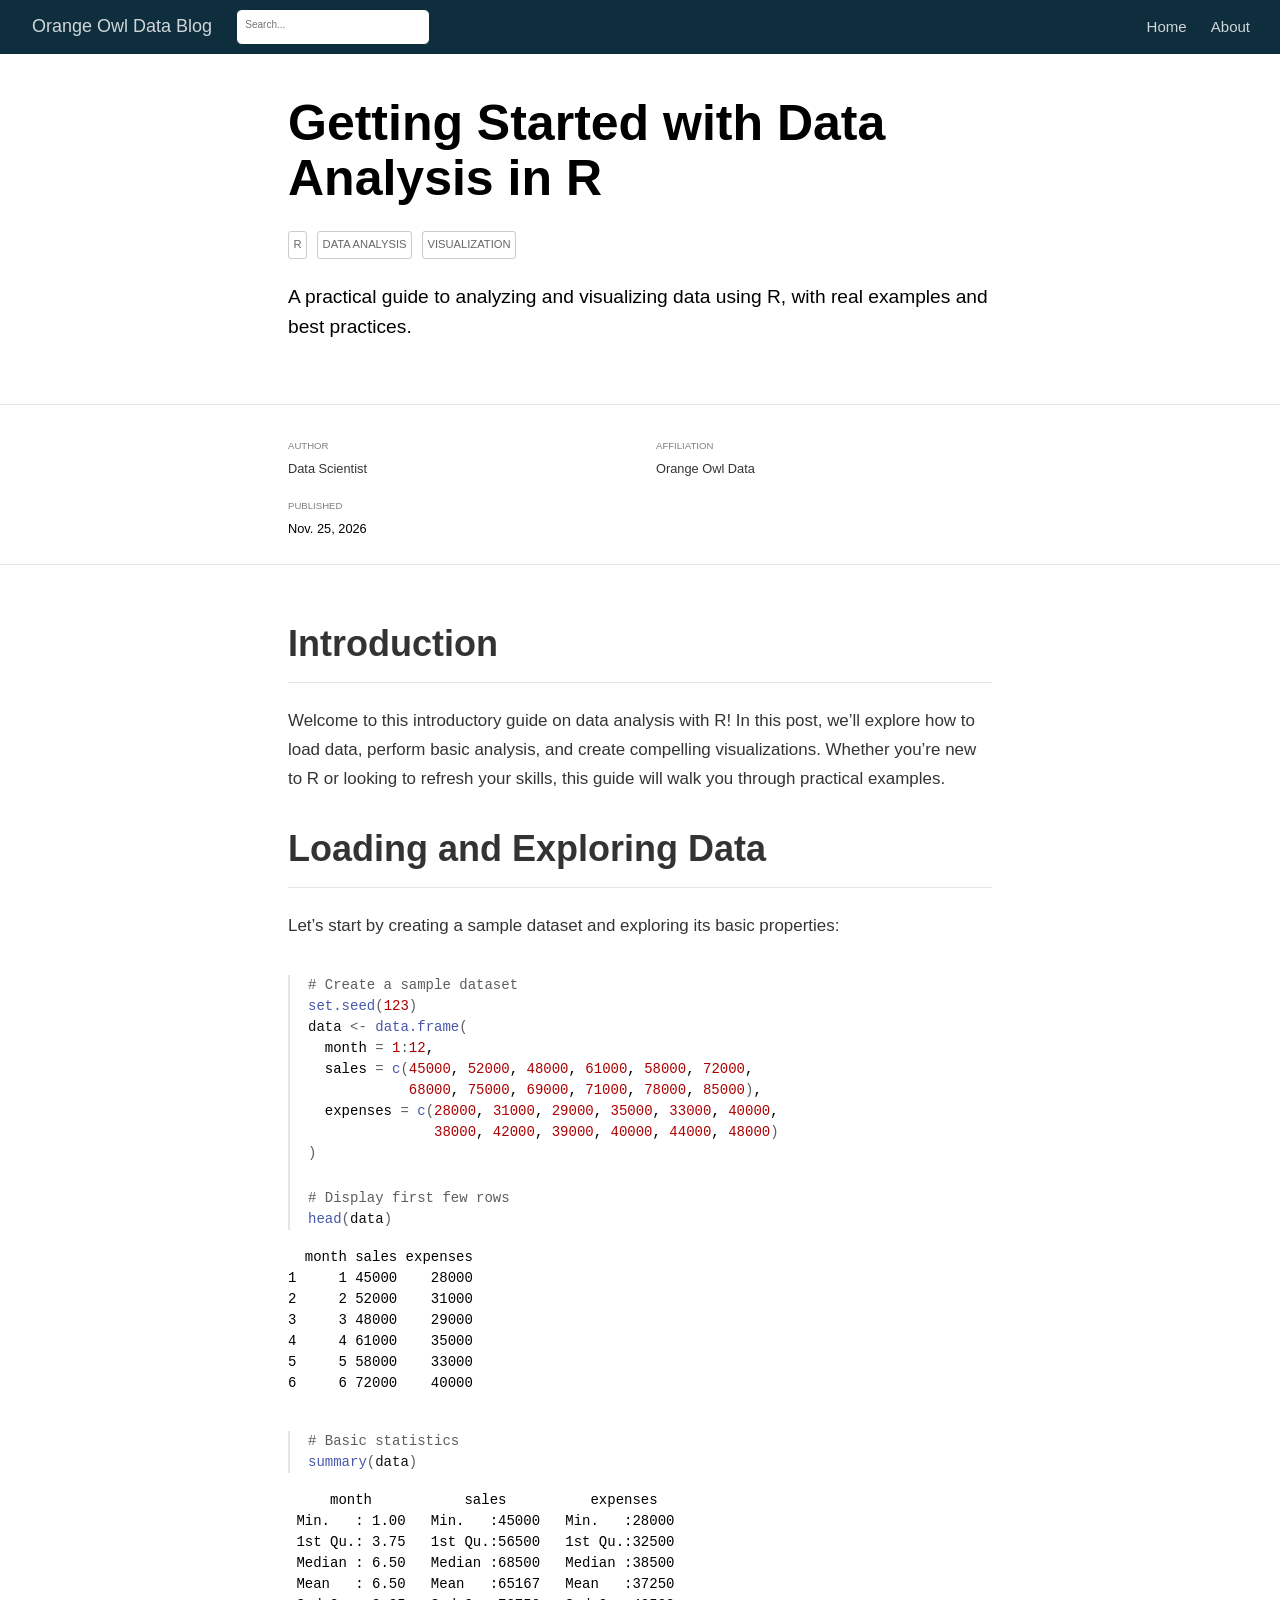
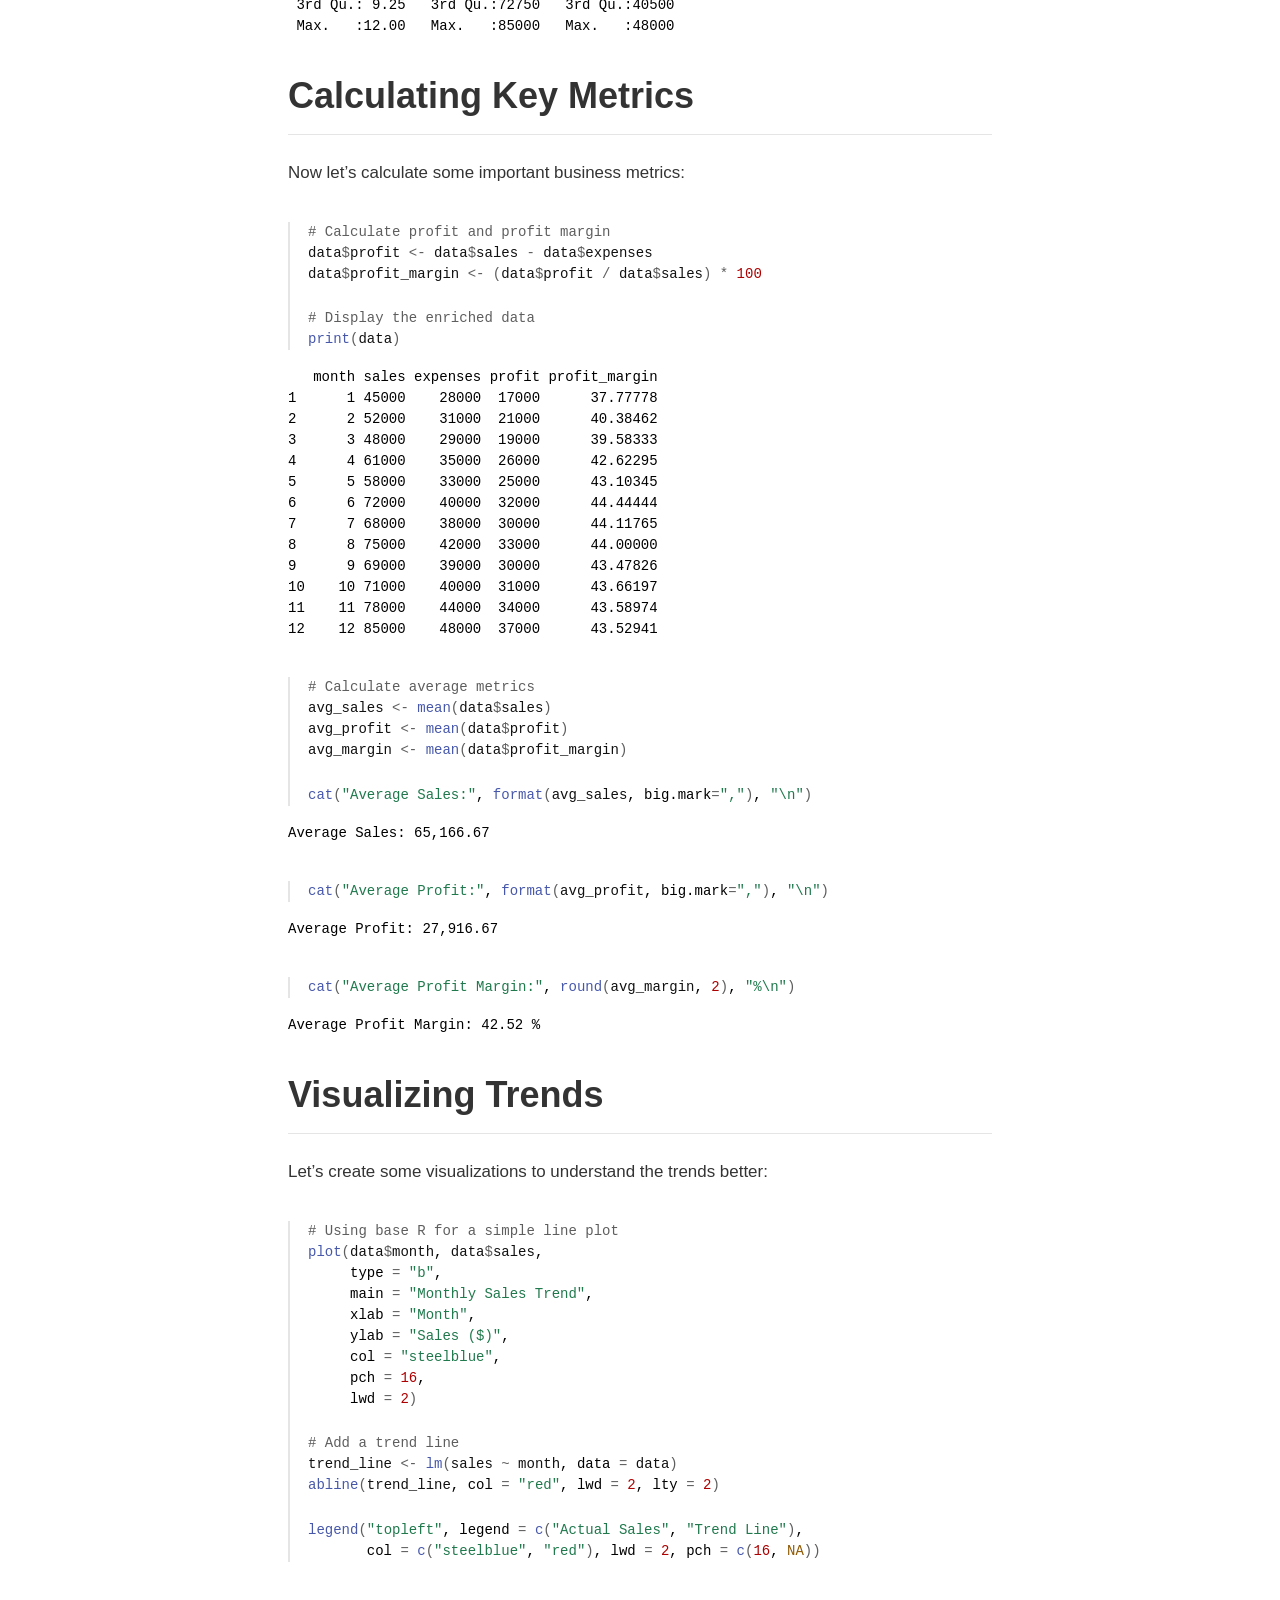
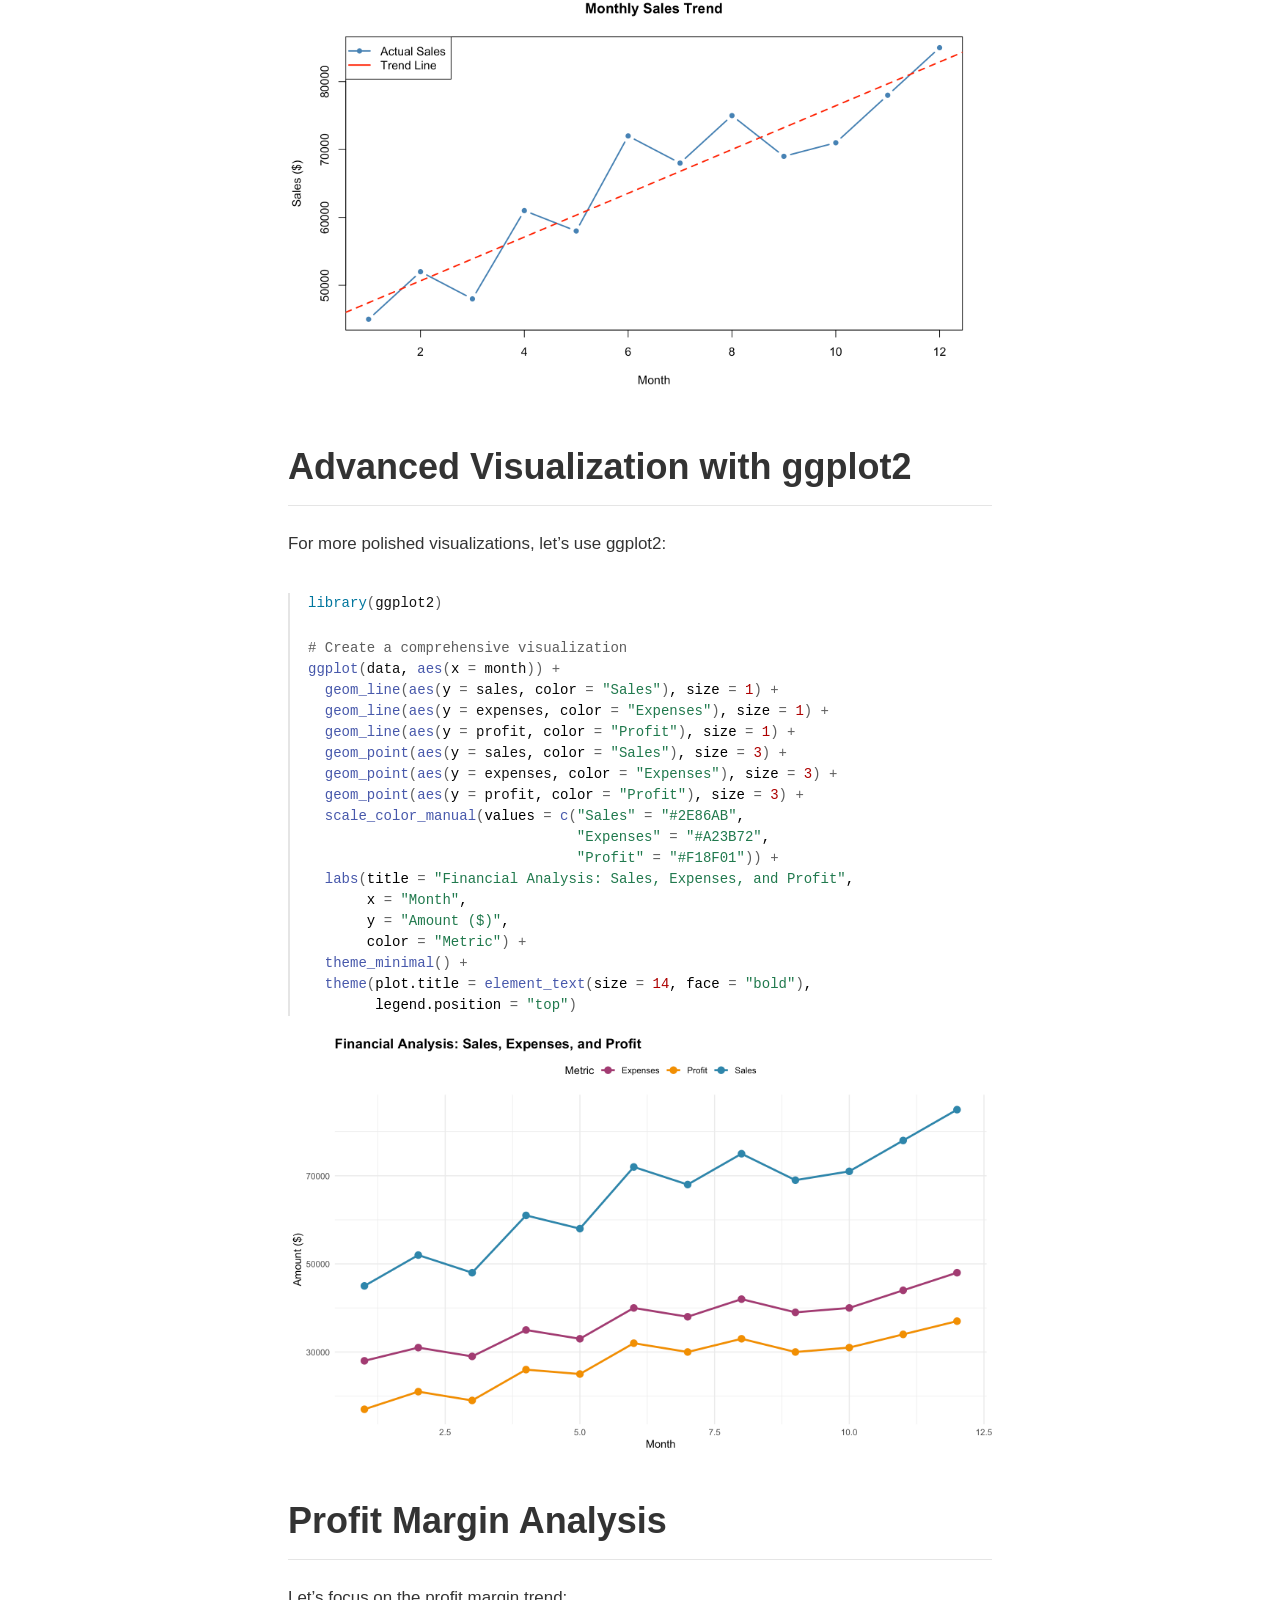
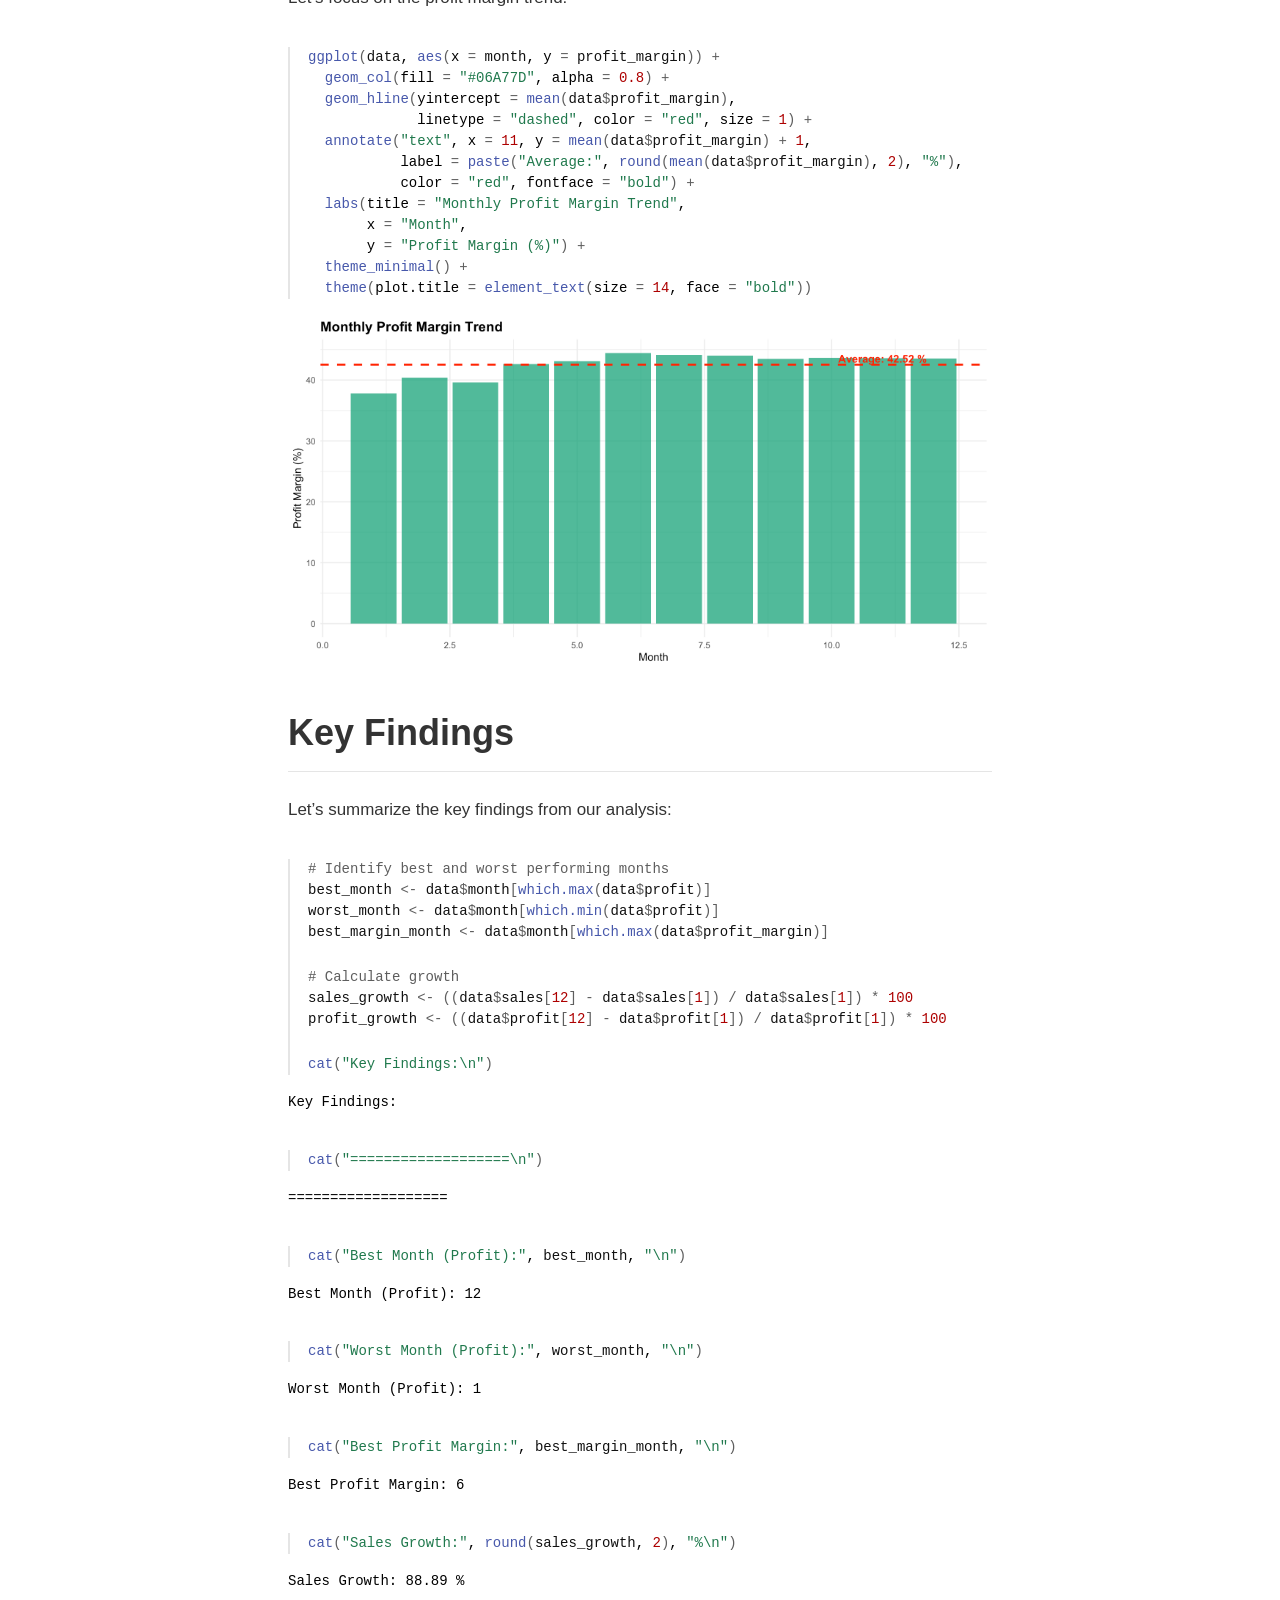
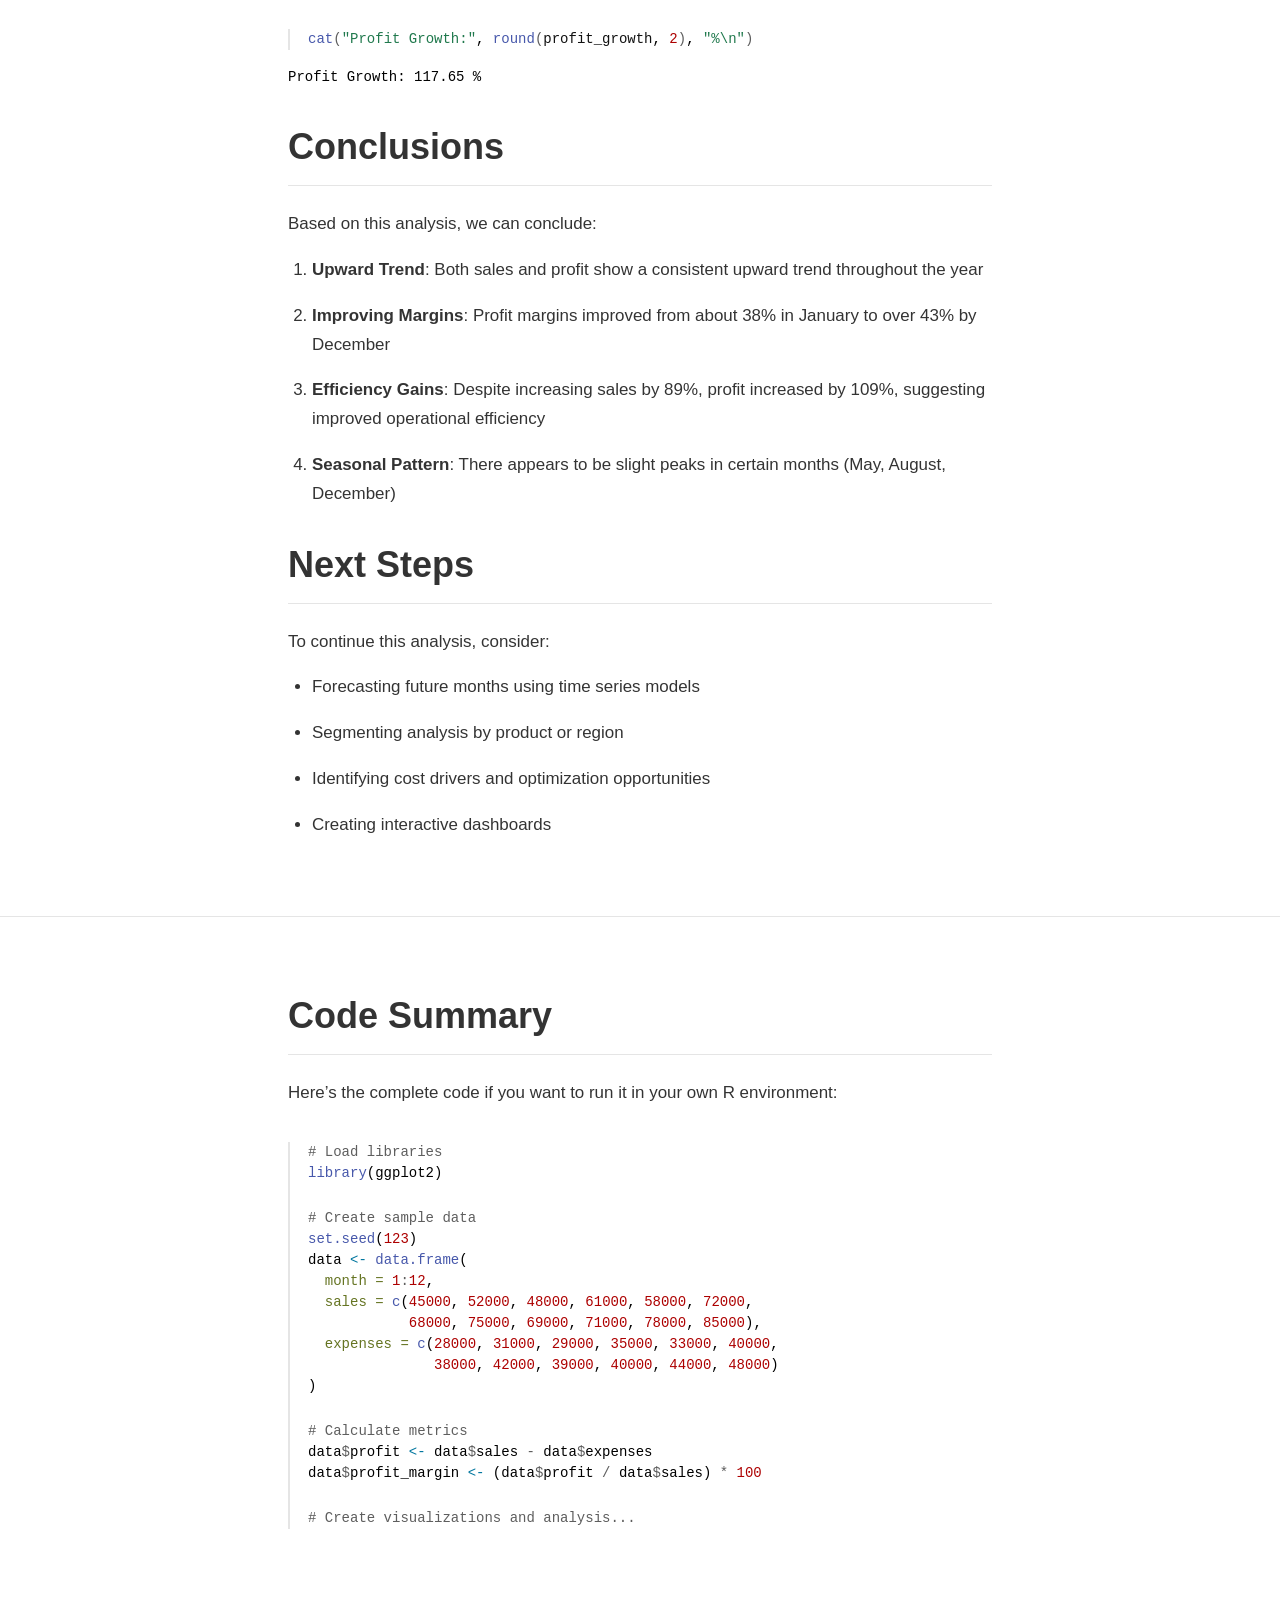
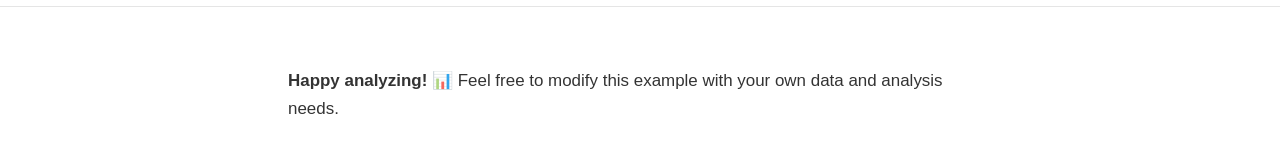
<file: posts/2026-11-25-example-analysis/index.html>
<!DOCTYPE html>

<html xmlns="http://www.w3.org/1999/xhtml" lang="" xml:lang="">

<head>
  <meta charset="utf-8"/>
  <meta name="viewport" content="width=device-width, initial-scale=1"/>
  <meta http-equiv="X-UA-Compatible" content="IE=Edge,chrome=1"/>
  <meta name="generator" content="distill" />

  <style type="text/css">
  /* Hide doc at startup (prevent jankiness while JS renders/transforms) */
  body {
    visibility: hidden;
  }
  </style>

 <!--radix_placeholder_import_source-->
 <!--/radix_placeholder_import_source-->

<style type="text/css">code{white-space: pre;}</style>
<style type="text/css" data-origin="pandoc">
html { -webkit-text-size-adjust: 100%; }
pre > code.sourceCode { white-space: pre; position: relative; }
pre > code.sourceCode > span { display: inline-block; line-height: 1.25; }
pre > code.sourceCode > span:empty { height: 1.2em; }
.sourceCode { overflow: visible; }
code.sourceCode > span { color: inherit; text-decoration: inherit; }
div.sourceCode { margin: 1em 0; }
pre.sourceCode { margin: 0; }
@media screen {
div.sourceCode { overflow: auto; }
}
@media print {
pre > code.sourceCode { white-space: pre-wrap; }
pre > code.sourceCode > span { text-indent: -5em; padding-left: 5em; }
}
pre.numberSource code
  { counter-reset: source-line 0; }
pre.numberSource code > span
  { position: relative; left: -4em; counter-increment: source-line; }
pre.numberSource code > span > a:first-child::before
  { content: counter(source-line);
    position: relative; left: -1em; text-align: right; vertical-align: baseline;
    border: none; display: inline-block;
    -webkit-touch-callout: none; -webkit-user-select: none;
    -khtml-user-select: none; -moz-user-select: none;
    -ms-user-select: none; user-select: none;
    padding: 0 4px; width: 4em;
    color: #aaaaaa;
  }
pre.numberSource { margin-left: 3em; border-left: 1px solid #aaaaaa;  padding-left: 4px; }
div.sourceCode
  { color: #00769e; background-color: #f1f3f5; }
@media screen {
pre > code.sourceCode > span > a:first-child::before { text-decoration: underline; }
}
code span { color: #00769e; } /* Normal */
code span.al { color: #ad0000; } /* Alert */
code span.an { color: #5e5e5e; } /* Annotation */
code span.at { color: #657422; } /* Attribute */
code span.bn { color: #ad0000; } /* BaseN */
code span.bu { } /* BuiltIn */
code span.cf { color: #00769e; } /* ControlFlow */
code span.ch { color: #20794d; } /* Char */
code span.cn { color: #8f5902; } /* Constant */
code span.co { color: #5e5e5e; } /* Comment */
code span.cv { color: #5e5e5e; font-style: italic; } /* CommentVar */
code span.do { color: #5e5e5e; font-style: italic; } /* Documentation */
code span.dt { color: #ad0000; } /* DataType */
code span.dv { color: #ad0000; } /* DecVal */
code span.er { color: #ad0000; } /* Error */
code span.ex { } /* Extension */
code span.fl { color: #ad0000; } /* Float */
code span.fu { color: #4758ab; } /* Function */
code span.im { } /* Import */
code span.in { color: #5e5e5e; } /* Information */
code span.kw { color: #00769e; } /* Keyword */
code span.op { color: #5e5e5e; } /* Operator */
code span.ot { color: #00769e; } /* Other */
code span.pp { color: #ad0000; } /* Preprocessor */
code span.sc { color: #5e5e5e; } /* SpecialChar */
code span.ss { color: #20794d; } /* SpecialString */
code span.st { color: #20794d; } /* String */
code span.va { color: #111111; } /* Variable */
code span.vs { color: #20794d; } /* VerbatimString */
code span.wa { color: #5e5e5e; font-style: italic; } /* Warning */
</style>


  <!--radix_placeholder_meta_tags-->
<title>Orange Owl Data Blog: Getting Started with Data Analysis in R</title>

<meta property="description" itemprop="description" content="A practical guide to analyzing and visualizing data using R, &#10;with real examples and best practices."/>


<!--  https://schema.org/Article -->
<meta property="article:published" itemprop="datePublished" content="2026-11-25"/>
<meta property="article:created" itemprop="dateCreated" content="2026-11-25"/>
<meta name="article:author" content="Data Scientist"/>

<!--  https://developers.facebook.com/docs/sharing/webmasters#markup -->
<meta property="og:title" content="Orange Owl Data Blog: Getting Started with Data Analysis in R"/>
<meta property="og:type" content="article"/>
<meta property="og:description" content="A practical guide to analyzing and visualizing data using R, &#10;with real examples and best practices."/>
<meta property="og:locale" content="en_US"/>
<meta property="og:site_name" content="Orange Owl Data Blog"/>

<!--  https://dev.twitter.com/cards/types/summary -->
<meta property="twitter:card" content="summary"/>
<meta property="twitter:title" content="Orange Owl Data Blog: Getting Started with Data Analysis in R"/>
<meta property="twitter:description" content="A practical guide to analyzing and visualizing data using R, &#10;with real examples and best practices."/>

<!--/radix_placeholder_meta_tags-->
  <!--radix_placeholder_rmarkdown_metadata-->

<script type="text/json" id="radix-rmarkdown-metadata">
{"type":"list","attributes":{"names":{"type":"character","attributes":{},"value":["title","description","author","date","categories","output"]}},"value":[{"type":"character","attributes":{},"value":["Getting Started with Data Analysis in R"]},{"type":"character","attributes":{},"value":["A practical guide to analyzing and visualizing data using R, \nwith real examples and best practices."]},{"type":"list","attributes":{},"value":[{"type":"list","attributes":{"names":{"type":"character","attributes":{},"value":["name","url","affiliation","affiliation_url"]}},"value":[{"type":"character","attributes":{},"value":["Data Scientist"]},{"type":"character","attributes":{},"value":["https://example.com"]},{"type":"character","attributes":{},"value":["Orange Owl Data"]},{"type":"character","attributes":{},"value":["https://orangeowldata.com"]}]}]},{"type":"character","attributes":{},"value":["11-25-2026"]},{"type":"character","attributes":{},"value":["R","Data Analysis","Visualization"]},{"type":"list","attributes":{"names":{"type":"character","attributes":{},"value":["distill::distill_article"]}},"value":[{"type":"list","attributes":{"names":{"type":"character","attributes":{},"value":["self_contained"]}},"value":[{"type":"logical","attributes":{},"value":[false]}]}]}]}
</script>
<!--/radix_placeholder_rmarkdown_metadata-->
  
  <script type="text/json" id="radix-resource-manifest">
  {"type":"character","attributes":{},"value":["index_files/figure-html5/unnamed-chunk-3-1.png","index_files/figure-html5/unnamed-chunk-4-1.png","index_files/figure-html5/unnamed-chunk-5-1.png"]}
  </script>
  <!--radix_placeholder_navigation_in_header-->
<meta name="distill:offset" content="../.."/>

<script type="application/javascript">

  window.headroom_prevent_pin = false;

  window.document.addEventListener("DOMContentLoaded", function (event) {

    // initialize headroom for banner
    var header = $('header').get(0);
    var headerHeight = header.offsetHeight;
    var headroom = new Headroom(header, {
      tolerance: 5,
      onPin : function() {
        if (window.headroom_prevent_pin) {
          window.headroom_prevent_pin = false;
          headroom.unpin();
        }
      }
    });
    headroom.init();
    if(window.location.hash)
      headroom.unpin();
    $(header).addClass('headroom--transition');

    // offset scroll location for banner on hash change
    // (see: https://github.com/WickyNilliams/headroom.js/issues/38)
    window.addEventListener("hashchange", function(event) {
      window.scrollTo(0, window.pageYOffset - (headerHeight + 25));
    });

    // responsive menu
    $('.distill-site-header').each(function(i, val) {
      var topnav = $(this);
      var toggle = topnav.find('.nav-toggle');
      toggle.on('click', function() {
        topnav.toggleClass('responsive');
      });
    });

    // nav dropdowns
    $('.nav-dropbtn').click(function(e) {
      $(this).next('.nav-dropdown-content').toggleClass('nav-dropdown-active');
      $(this).parent().siblings('.nav-dropdown')
         .children('.nav-dropdown-content').removeClass('nav-dropdown-active');
    });
    $("body").click(function(e){
      $('.nav-dropdown-content').removeClass('nav-dropdown-active');
    });
    $(".nav-dropdown").click(function(e){
      e.stopPropagation();
    });
  });
</script>

<style type="text/css">

/* Theme (user-documented overrideables for nav appearance) */

.distill-site-nav {
  color: rgba(255, 255, 255, 0.8);
  background-color: #0F2E3D;
  font-size: 15px;
  font-weight: 300;
}

.distill-site-nav a {
  color: inherit;
  text-decoration: none;
}

.distill-site-nav a:hover {
  color: white;
}

@media print {
  .distill-site-nav {
    display: none;
  }
}

.distill-site-header {

}

.distill-site-footer {

}


/* Site Header */

.distill-site-header {
  width: 100%;
  box-sizing: border-box;
  z-index: 3;
}

.distill-site-header .nav-left {
  display: inline-block;
  margin-left: 8px;
}

@media screen and (max-width: 768px) {
  .distill-site-header .nav-left {
    margin-left: 0;
  }
}


.distill-site-header .nav-right {
  float: right;
  margin-right: 8px;
}

.distill-site-header a,
.distill-site-header .title {
  display: inline-block;
  text-align: center;
  padding: 14px 10px 14px 10px;
}

.distill-site-header .title {
  font-size: 18px;
  min-width: 150px;
}

.distill-site-header .logo {
  padding: 0;
}

.distill-site-header .logo img {
  display: none;
  max-height: 20px;
  width: auto;
  margin-bottom: -4px;
}

.distill-site-header .nav-image img {
  max-height: 18px;
  width: auto;
  display: inline-block;
  margin-bottom: -3px;
}



@media screen and (min-width: 1000px) {
  .distill-site-header .logo img {
    display: inline-block;
  }
  .distill-site-header .nav-left {
    margin-left: 20px;
  }
  .distill-site-header .nav-right {
    margin-right: 20px;
  }
  .distill-site-header .title {
    padding-left: 12px;
  }
}


.distill-site-header .nav-toggle {
  display: none;
}

.nav-dropdown {
  display: inline-block;
  position: relative;
}

.nav-dropdown .nav-dropbtn {
  border: none;
  outline: none;
  color: rgba(255, 255, 255, 0.8);
  padding: 16px 10px;
  background-color: transparent;
  font-family: inherit;
  font-size: inherit;
  font-weight: inherit;
  margin: 0;
  margin-top: 1px;
  z-index: 2;
}

.nav-dropdown-content {
  display: none;
  position: absolute;
  background-color: white;
  min-width: 200px;
  border: 1px solid rgba(0,0,0,0.15);
  border-radius: 4px;
  box-shadow: 0px 8px 16px 0px rgba(0,0,0,0.1);
  z-index: 1;
  margin-top: 2px;
  white-space: nowrap;
  padding-top: 4px;
  padding-bottom: 4px;
}

.nav-dropdown-content hr {
  margin-top: 4px;
  margin-bottom: 4px;
  border: none;
  border-bottom: 1px solid rgba(0, 0, 0, 0.1);
}

.nav-dropdown-active {
  display: block;
}

.nav-dropdown-content a, .nav-dropdown-content .nav-dropdown-header {
  color: black;
  padding: 6px 24px;
  text-decoration: none;
  display: block;
  text-align: left;
}

.nav-dropdown-content .nav-dropdown-header {
  display: block;
  padding: 5px 24px;
  padding-bottom: 0;
  text-transform: uppercase;
  font-size: 14px;
  color: #999999;
  white-space: nowrap;
}

.nav-dropdown:hover .nav-dropbtn {
  color: white;
}

.nav-dropdown-content a:hover {
  background-color: #ddd;
  color: black;
}

.nav-right .nav-dropdown-content {
  margin-left: -45%;
  right: 0;
}

@media screen and (max-width: 768px) {
  .distill-site-header a, .distill-site-header .nav-dropdown  {display: none;}
  .distill-site-header a.nav-toggle {
    float: right;
    display: block;
  }
  .distill-site-header .title {
    margin-left: 0;
  }
  .distill-site-header .nav-right {
    margin-right: 0;
  }
  .distill-site-header {
    overflow: hidden;
  }
  .nav-right .nav-dropdown-content {
    margin-left: 0;
  }
}


@media screen and (max-width: 768px) {
  .distill-site-header.responsive {position: relative; min-height: 500px; }
  .distill-site-header.responsive a.nav-toggle {
    position: absolute;
    right: 0;
    top: 0;
  }
  .distill-site-header.responsive a,
  .distill-site-header.responsive .nav-dropdown {
    display: block;
    text-align: left;
  }
  .distill-site-header.responsive .nav-left,
  .distill-site-header.responsive .nav-right {
    width: 100%;
  }
  .distill-site-header.responsive .nav-dropdown {float: none;}
  .distill-site-header.responsive .nav-dropdown-content {position: relative;}
  .distill-site-header.responsive .nav-dropdown .nav-dropbtn {
    display: block;
    width: 100%;
    text-align: left;
  }
}

/* Site Footer */

.distill-site-footer {
  width: 100%;
  overflow: hidden;
  box-sizing: border-box;
  z-index: 3;
  margin-top: 30px;
  padding-top: 30px;
  padding-bottom: 30px;
  text-align: center;
}

/* Headroom */

d-title {
  padding-top: 6rem;
}

@media print {
  d-title {
    padding-top: 4rem;
  }
}

.headroom {
  z-index: 1000;
  position: fixed;
  top: 0;
  left: 0;
  right: 0;
}

.headroom--transition {
  transition: all .4s ease-in-out;
}

.headroom--unpinned {
  top: -100px;
}

.headroom--pinned {
  top: 0;
}

/* adjust viewport for navbar height */
/* helps vertically center bootstrap (non-distill) content */
.min-vh-100 {
  min-height: calc(100vh - 100px) !important;
}

</style>

<script src="../../site_libs/jquery-3.6.0/jquery-3.6.0.min.js"></script>
<link href="../../site_libs/font-awesome-6.5.2/css/all.min.css" rel="stylesheet"/>
<link href="../../site_libs/font-awesome-6.5.2/css/v4-shims.min.css" rel="stylesheet"/>
<script src="../../site_libs/headroom-0.9.4/headroom.min.js"></script>
<script src="../../site_libs/autocomplete-0.37.1/autocomplete.min.js"></script>
<script src="../../site_libs/fuse-6.4.1/fuse.min.js"></script>

<script type="application/javascript">

function getMeta(metaName) {
  var metas = document.getElementsByTagName('meta');
  for (let i = 0; i < metas.length; i++) {
    if (metas[i].getAttribute('name') === metaName) {
      return metas[i].getAttribute('content');
    }
  }
  return '';
}

function offsetURL(url) {
  var offset = getMeta('distill:offset');
  return offset ? offset + '/' + url : url;
}

function createFuseIndex() {

  // create fuse index
  var options = {
    keys: [
      { name: 'title', weight: 20 },
      { name: 'categories', weight: 15 },
      { name: 'description', weight: 10 },
      { name: 'contents', weight: 5 },
    ],
    ignoreLocation: true,
    threshold: 0
  };
  var fuse = new window.Fuse([], options);

  // fetch the main search.json
  return fetch(offsetURL('search.json'))
    .then(function(response) {
      if (response.status == 200) {
        return response.json().then(function(json) {
          // index main articles
          json.articles.forEach(function(article) {
            fuse.add(article);
          });
          // download collections and index their articles
          return Promise.all(json.collections.map(function(collection) {
            return fetch(offsetURL(collection)).then(function(response) {
              if (response.status === 200) {
                return response.json().then(function(articles) {
                  articles.forEach(function(article) {
                    fuse.add(article);
                  });
                })
              } else {
                return Promise.reject(
                  new Error('Unexpected status from search index request: ' +
                            response.status)
                );
              }
            });
          })).then(function() {
            return fuse;
          });
        });

      } else {
        return Promise.reject(
          new Error('Unexpected status from search index request: ' +
                      response.status)
        );
      }
    });
}

window.document.addEventListener("DOMContentLoaded", function (event) {

  // get search element (bail if we don't have one)
  var searchEl = window.document.getElementById('distill-search');
  if (!searchEl)
    return;

  createFuseIndex()
    .then(function(fuse) {

      // make search box visible
      searchEl.classList.remove('hidden');

      // initialize autocomplete
      var options = {
        autoselect: true,
        hint: false,
        minLength: 2,
      };
      window.autocomplete(searchEl, options, [{
        source: function(query, callback) {
          const searchOptions = {
            isCaseSensitive: false,
            shouldSort: true,
            minMatchCharLength: 2,
            limit: 10,
          };
          var results = fuse.search(query, searchOptions);
          callback(results
            .map(function(result) { return result.item; })
          );
        },
        templates: {
          suggestion: function(suggestion) {
            var img = suggestion.preview && Object.keys(suggestion.preview).length > 0
              ? `<img src="${offsetURL(suggestion.preview)}"</img>`
              : '';
            var html = `
              <div class="search-item">
                <h3>${suggestion.title}</h3>
                <div class="search-item-description">
                  ${suggestion.description || ''}
                </div>
                <div class="search-item-preview">
                  ${img}
                </div>
              </div>
            `;
            return html;
          }
        }
      }]).on('autocomplete:selected', function(event, suggestion) {
        window.location.href = offsetURL(suggestion.path);
      });
      // remove inline display style on autocompleter (we want to
      // manage responsive display via css)
      $('.algolia-autocomplete').css("display", "");
    })
    .catch(function(error) {
      console.log(error);
    });

});

</script>

<style type="text/css">

.nav-search {
  font-size: x-small;
}

/* Algolioa Autocomplete */

.algolia-autocomplete {
  display: inline-block;
  margin-left: 10px;
  vertical-align: sub;
  background-color: white;
  color: black;
  padding: 6px;
  padding-top: 8px;
  padding-bottom: 0;
  border-radius: 6px;
  border: 1px #0F2E3D solid;
  width: 180px;
}


@media screen and (max-width: 768px) {
  .distill-site-nav .algolia-autocomplete {
    display: none;
    visibility: hidden;
  }
  .distill-site-nav.responsive .algolia-autocomplete {
    display: inline-block;
    visibility: visible;
  }
  .distill-site-nav.responsive .algolia-autocomplete .aa-dropdown-menu {
    margin-left: 0;
    width: 400px;
    max-height: 400px;
  }
}

.algolia-autocomplete .aa-input, .algolia-autocomplete .aa-hint {
  width: 90%;
  outline: none;
  border: none;
}

.algolia-autocomplete .aa-hint {
  color: #999;
}
.algolia-autocomplete .aa-dropdown-menu {
  width: 550px;
  max-height: 70vh;
  overflow-x: visible;
  overflow-y: scroll;
  padding: 5px;
  margin-top: 3px;
  margin-left: -150px;
  background-color: #fff;
  border-radius: 5px;
  border: 1px solid #999;
  border-top: none;
}

.algolia-autocomplete .aa-dropdown-menu .aa-suggestion {
  cursor: pointer;
  padding: 5px 4px;
  border-bottom: 1px solid #eee;
}

.algolia-autocomplete .aa-dropdown-menu .aa-suggestion:last-of-type {
  border-bottom: none;
  margin-bottom: 2px;
}

.algolia-autocomplete .aa-dropdown-menu .aa-suggestion .search-item {
  overflow: hidden;
  font-size: 0.8em;
  line-height: 1.4em;
}

.algolia-autocomplete .aa-dropdown-menu .aa-suggestion .search-item h3 {
  font-size: 1rem;
  margin-block-start: 0;
  margin-block-end: 5px;
}

.algolia-autocomplete .aa-dropdown-menu .aa-suggestion .search-item-description {
  display: inline-block;
  overflow: hidden;
  height: 2.8em;
  width: 80%;
  margin-right: 4%;
}

.algolia-autocomplete .aa-dropdown-menu .aa-suggestion .search-item-preview {
  display: inline-block;
  width: 15%;
}

.algolia-autocomplete .aa-dropdown-menu .aa-suggestion .search-item-preview img {
  height: 3em;
  width: auto;
  display: none;
}

.algolia-autocomplete .aa-dropdown-menu .aa-suggestion .search-item-preview img[src] {
  display: initial;
}

.algolia-autocomplete .aa-dropdown-menu .aa-suggestion.aa-cursor {
  background-color: #eee;
}
.algolia-autocomplete .aa-dropdown-menu .aa-suggestion em {
  font-weight: bold;
  font-style: normal;
}

</style>


<!--/radix_placeholder_navigation_in_header-->
  <!--radix_placeholder_distill-->

<style type="text/css">

body {
  background-color: white;
}

.pandoc-table {
  width: 100%;
}

.pandoc-table>caption {
  margin-bottom: 10px;
}

.pandoc-table th:not([align]) {
  text-align: left;
}

.pagedtable-footer {
  font-size: 15px;
}

d-byline .byline {
  grid-template-columns: 2fr 2fr;
}

d-byline .byline h3 {
  margin-block-start: 1.5em;
}

d-byline .byline .authors-affiliations h3 {
  margin-block-start: 0.5em;
}

.authors-affiliations .orcid-id {
  width: 16px;
  height:16px;
  margin-left: 4px;
  margin-right: 4px;
  vertical-align: middle;
  padding-bottom: 2px;
}

d-title .dt-tags {
  margin-top: 1em;
  grid-column: text;
}

.dt-tags .dt-tag {
  text-decoration: none;
  display: inline-block;
  color: rgba(0,0,0,0.6);
  padding: 0em 0.4em;
  margin-right: 0.5em;
  margin-bottom: 0.4em;
  font-size: 70%;
  border: 1px solid rgba(0,0,0,0.2);
  border-radius: 3px;
  text-transform: uppercase;
  font-weight: 500;
}

d-article table.gt_table td,
d-article table.gt_table th {
  border-bottom: none;
  font-size: 100%;
}

.html-widget {
  margin-bottom: 2.0em;
}

.l-screen-inset {
  padding-right: 16px;
}

.l-screen .caption {
  margin-left: 10px;
}

.shaded {
  background: rgb(247, 247, 247);
  padding-top: 20px;
  padding-bottom: 20px;
  border-top: 1px solid rgba(0, 0, 0, 0.1);
  border-bottom: 1px solid rgba(0, 0, 0, 0.1);
}

.shaded .html-widget {
  margin-bottom: 0;
  border: 1px solid rgba(0, 0, 0, 0.1);
}

.shaded .shaded-content {
  background: white;
}

.text-output {
  margin-top: 0;
  line-height: 1.5em;
}

.hidden {
  display: none !important;
}

hr.section-separator {
  border: none;
  border-top: 1px solid rgba(0, 0, 0, 0.1);
  margin: 0px;
}


d-byline {
  border-top: none;
}

d-article {
  padding-top: 2.5rem;
  padding-bottom: 30px;
  border-top: none;
}

d-appendix {
  padding-top: 30px;
}

d-article>p>img {
  width: 100%;
}

d-article h2 {
  margin: 1rem 0 1.5rem 0;
}

d-article h3 {
  margin-top: 1.5rem;
}

d-article iframe {
  border: 1px solid rgba(0, 0, 0, 0.1);
  margin-bottom: 2.0em;
  width: 100%;
}

/* Tweak code blocks */

d-article div.sourceCode code,
d-article pre code {
  font-family: Consolas, Monaco, 'Andale Mono', 'Ubuntu Mono', monospace;
}

d-article pre,
d-article div.sourceCode,
d-article div.sourceCode pre {
  overflow: auto;
}

d-article div.sourceCode {
  background-color: white;
}

d-article div.sourceCode pre {
  padding-left: 10px;
  font-size: 12px;
  border-left: 2px solid rgba(0,0,0,0.1);
}

d-article pre {
  font-size: 12px;
  color: black;
  background: none;
  margin-top: 0;
  text-align: left;
  white-space: pre;
  word-spacing: normal;
  word-break: normal;
  word-wrap: normal;
  line-height: 1.5;

  -moz-tab-size: 4;
  -o-tab-size: 4;
  tab-size: 4;

  -webkit-hyphens: none;
  -moz-hyphens: none;
  -ms-hyphens: none;
  hyphens: none;
}

d-article pre a {
  border-bottom: none;
}

d-article pre a:hover {
  border-bottom: none;
  text-decoration: underline;
}

d-article details {
  grid-column: text;
  margin-bottom: 0.8em;
}

@media(min-width: 768px) {

d-article pre,
d-article div.sourceCode,
d-article div.sourceCode pre {
  overflow: visible !important;
}

d-article div.sourceCode pre {
  padding-left: 18px;
  font-size: 14px;
}

/* tweak for Pandoc numbered line within distill */
d-article pre.numberSource code > span {
    left: -2em;
}

d-article pre {
  font-size: 14px;
}

}

figure img.external {
  background: white;
  border: 1px solid rgba(0, 0, 0, 0.1);
  box-shadow: 0 1px 8px rgba(0, 0, 0, 0.1);
  padding: 18px;
  box-sizing: border-box;
}

/* CSS for d-contents */

.d-contents {
  grid-column: text;
  color: rgba(0,0,0,0.8);
  font-size: 0.9em;
  padding-bottom: 1em;
  margin-bottom: 1em;
  padding-bottom: 0.5em;
  margin-bottom: 1em;
  padding-left: 0.25em;
  justify-self: start;
}

@media(min-width: 1000px) {
  .d-contents.d-contents-float {
    height: 0;
    grid-column-start: 1;
    grid-column-end: 4;
    justify-self: center;
    padding-right: 3em;
    padding-left: 2em;
  }
}

.d-contents nav h3 {
  font-size: 18px;
  margin-top: 0;
  margin-bottom: 1em;
}

.d-contents li {
  list-style-type: none
}

.d-contents nav > ul {
  padding-left: 0;
}

.d-contents ul {
  padding-left: 1em
}

.d-contents nav ul li {
  margin-top: 0.6em;
  margin-bottom: 0.2em;
}

.d-contents nav a {
  font-size: 13px;
  border-bottom: none;
  text-decoration: none
  color: rgba(0, 0, 0, 0.8);
}

.d-contents nav a:hover {
  text-decoration: underline solid rgba(0, 0, 0, 0.6)
}

.d-contents nav > ul > li > a {
  font-weight: 600;
}

.d-contents nav > ul > li > ul {
  font-weight: inherit;
}

.d-contents nav > ul > li > ul > li {
  margin-top: 0.2em;
}


.d-contents nav ul {
  margin-top: 0;
  margin-bottom: 0.25em;
}

.d-article-with-toc h2:nth-child(2) {
  margin-top: 0;
}


/* Figure */

.figure {
  position: relative;
  margin-bottom: 2.5em;
  margin-top: 1.5em;
}

.figure .caption {
  color: rgba(0, 0, 0, 0.6);
  font-size: 12px;
  line-height: 1.5em;
}

.figure img.external {
  background: white;
  border: 1px solid rgba(0, 0, 0, 0.1);
  box-shadow: 0 1px 8px rgba(0, 0, 0, 0.1);
  padding: 18px;
  box-sizing: border-box;
}

.figure .caption a {
  color: rgba(0, 0, 0, 0.6);
}

.figure .caption b,
.figure .caption strong, {
  font-weight: 600;
  color: rgba(0, 0, 0, 1.0);
}

/* Citations */

d-article .citation {
  color: inherit;
  cursor: inherit;
}

div.hanging-indent{
  margin-left: 1em; text-indent: -1em;
}

/* Citation hover box */

.tippy-box[data-theme~=light-border] {
  background-color: rgba(250, 250, 250, 0.95);
}

.tippy-content > p {
  margin-bottom: 0;
  padding: 2px;
}


/* Tweak 1000px media break to show more text */

@media(min-width: 1000px) {
  .base-grid,
  distill-header,
  d-title,
  d-abstract,
  d-article,
  d-appendix,
  distill-appendix,
  d-byline,
  d-footnote-list,
  d-citation-list,
  distill-footer {
    grid-template-columns: [screen-start] 1fr [page-start kicker-start] 80px [middle-start] 50px [text-start kicker-end] 65px 65px 65px 65px 65px 65px 65px 65px [text-end gutter-start] 65px [middle-end] 65px [page-end gutter-end] 1fr [screen-end];
    grid-column-gap: 16px;
  }

  .grid {
    grid-column-gap: 16px;
  }

  d-article {
    font-size: 1.06rem;
    line-height: 1.7em;
  }
  figure .caption, .figure .caption, figure figcaption {
    font-size: 13px;
  }
}

@media(min-width: 1180px) {
  .base-grid,
  distill-header,
  d-title,
  d-abstract,
  d-article,
  d-appendix,
  distill-appendix,
  d-byline,
  d-footnote-list,
  d-citation-list,
  distill-footer {
    grid-template-columns: [screen-start] 1fr [page-start kicker-start] 60px [middle-start] 60px [text-start kicker-end] 60px 60px 60px 60px 60px 60px 60px 60px [text-end gutter-start] 60px [middle-end] 60px [page-end gutter-end] 1fr [screen-end];
    grid-column-gap: 32px;
  }

  .grid {
    grid-column-gap: 32px;
  }
}


/* Get the citation styles for the appendix (not auto-injected on render since
   we do our own rendering of the citation appendix) */

d-appendix .citation-appendix,
.d-appendix .citation-appendix {
  font-size: 11px;
  line-height: 15px;
  border-left: 1px solid rgba(0, 0, 0, 0.1);
  padding-left: 18px;
  border: 1px solid rgba(0,0,0,0.1);
  background: rgba(0, 0, 0, 0.02);
  padding: 10px 18px;
  border-radius: 3px;
  color: rgba(150, 150, 150, 1);
  overflow: hidden;
  margin-top: -12px;
  white-space: pre-wrap;
  word-wrap: break-word;
}

/* Include appendix styles here so they can be overridden */

d-appendix {
  contain: layout style;
  font-size: 0.8em;
  line-height: 1.7em;
  margin-top: 60px;
  margin-bottom: 0;
  border-top: 1px solid rgba(0, 0, 0, 0.1);
  color: rgba(0,0,0,0.5);
  padding-top: 60px;
  padding-bottom: 48px;
}

d-appendix h3 {
  grid-column: page-start / text-start;
  font-size: 15px;
  font-weight: 500;
  margin-top: 1em;
  margin-bottom: 0;
  color: rgba(0,0,0,0.65);
}

d-appendix h3 + * {
  margin-top: 1em;
}

d-appendix ol {
  padding: 0 0 0 15px;
}

@media (min-width: 768px) {
  d-appendix ol {
    padding: 0 0 0 30px;
    margin-left: -30px;
  }
}

d-appendix li {
  margin-bottom: 1em;
}

d-appendix a {
  color: rgba(0, 0, 0, 0.6);
}

d-appendix > * {
  grid-column: text;
}

d-appendix > d-footnote-list,
d-appendix > d-citation-list,
d-appendix > distill-appendix {
  grid-column: screen;
}

/* Include footnote styles here so they can be overridden */

d-footnote-list {
  contain: layout style;
}

d-footnote-list > * {
  grid-column: text;
}

d-footnote-list a.footnote-backlink {
  color: rgba(0,0,0,0.3);
  padding-left: 0.5em;
}



/* Anchor.js */

.anchorjs-link {
  /*transition: all .25s linear; */
  text-decoration: none;
  border-bottom: none;
}
*:hover > .anchorjs-link {
  margin-left: -1.125em !important;
  text-decoration: none;
  border-bottom: none;
}

/* Social footer */

.social_footer {
  margin-top: 30px;
  margin-bottom: 0;
  color: rgba(0,0,0,0.67);
}

.disqus-comments {
  margin-right: 30px;
}

.disqus-comment-count {
  border-bottom: 1px solid rgba(0, 0, 0, 0.4);
  cursor: pointer;
}

#disqus_thread {
  margin-top: 30px;
}

.article-sharing a {
  border-bottom: none;
  margin-right: 8px;
}

.article-sharing a:hover {
  border-bottom: none;
}

.sidebar-section.subscribe {
  font-size: 12px;
  line-height: 1.6em;
}

.subscribe p {
  margin-bottom: 0.5em;
}


.article-footer .subscribe {
  font-size: 15px;
  margin-top: 45px;
}


.sidebar-section.custom {
  font-size: 12px;
  line-height: 1.6em;
}

.custom p {
  margin-bottom: 0.5em;
}

/* Styles for listing layout (hide title) */
.layout-listing d-title, .layout-listing .d-title {
  display: none;
}

/* Styles for posts lists (not auto-injected) */


.posts-with-sidebar {
  padding-left: 45px;
  padding-right: 45px;
}

.posts-list .description h2,
.posts-list .description p {
  font-family: -apple-system, BlinkMacSystemFont, "Segoe UI", Roboto, Oxygen, Ubuntu, Cantarell, "Fira Sans", "Droid Sans", "Helvetica Neue", Arial, sans-serif;
}

.posts-list .description h2 {
  font-weight: 700;
  border-bottom: none;
  padding-bottom: 0;
}

.posts-list h2.post-tag {
  border-bottom: 1px solid rgba(0, 0, 0, 0.2);
  padding-bottom: 12px;
}
.posts-list {
  margin-top: 60px;
  margin-bottom: 24px;
}

.posts-list .post-preview {
  text-decoration: none;
  overflow: hidden;
  display: block;
  border-bottom: 1px solid rgba(0, 0, 0, 0.1);
  padding: 24px 0;
}

.post-preview-last {
  border-bottom: none !important;
}

.posts-list .posts-list-caption {
  grid-column: screen;
  font-weight: 400;
}

.posts-list .post-preview h2 {
  margin: 0 0 6px 0;
  line-height: 1.2em;
  font-style: normal;
  font-size: 24px;
}

.posts-list .post-preview p {
  margin: 0 0 12px 0;
  line-height: 1.4em;
  font-size: 16px;
}

.posts-list .post-preview .thumbnail {
  box-sizing: border-box;
  margin-bottom: 24px;
  position: relative;
  max-width: 500px;
}
.posts-list .post-preview img {
  width: 100%;
  display: block;
}

.posts-list .metadata {
  font-size: 12px;
  line-height: 1.4em;
  margin-bottom: 18px;
}

.posts-list .metadata > * {
  display: inline-block;
}

.posts-list .metadata .publishedDate {
  margin-right: 2em;
}

.posts-list .metadata .dt-authors {
  display: block;
  margin-top: 0.3em;
  margin-right: 2em;
}

.posts-list .dt-tags {
  display: block;
  line-height: 1em;
}

.posts-list .dt-tags .dt-tag {
  display: inline-block;
  color: rgba(0,0,0,0.6);
  padding: 0.3em 0.4em;
  margin-right: 0.2em;
  margin-bottom: 0.4em;
  font-size: 60%;
  border: 1px solid rgba(0,0,0,0.2);
  border-radius: 3px;
  text-transform: uppercase;
  font-weight: 500;
}

.posts-list img {
  opacity: 1;
}

.posts-list img[data-src] {
  opacity: 0;
}

.posts-more {
  clear: both;
}


.posts-sidebar {
  font-size: 16px;
}

.posts-sidebar h3 {
  font-size: 16px;
  margin-top: 0;
  margin-bottom: 0.5em;
  font-weight: 400;
  text-transform: uppercase;
}

.sidebar-section {
  margin-bottom: 30px;
}

.categories ul {
  list-style-type: none;
  margin: 0;
  padding: 0;
}

.categories li {
  color: rgba(0, 0, 0, 0.8);
  margin-bottom: 0;
}

.categories li>a {
  border-bottom: none;
}

.categories li>a:hover {
  border-bottom: 1px solid rgba(0, 0, 0, 0.4);
}

.categories .active {
  font-weight: 600;
}

.categories .category-count {
  color: rgba(0, 0, 0, 0.4);
}


@media(min-width: 768px) {
  .posts-list .post-preview h2 {
    font-size: 26px;
  }
  .posts-list .post-preview .thumbnail {
    float: right;
    width: 30%;
    margin-bottom: 0;
  }
  .posts-list .post-preview .description {
    float: left;
    width: 45%;
  }
  .posts-list .post-preview .metadata {
    float: left;
    width: 20%;
    margin-top: 8px;
  }
  .posts-list .post-preview p {
    margin: 0 0 12px 0;
    line-height: 1.5em;
    font-size: 16px;
  }
  .posts-with-sidebar .posts-list {
    float: left;
    width: 75%;
  }
  .posts-with-sidebar .posts-sidebar {
    float: right;
    width: 20%;
    margin-top: 60px;
    padding-top: 24px;
    padding-bottom: 24px;
  }
}


/* Improve display for browsers without grid (IE/Edge <= 15) */

.downlevel {
  line-height: 1.6em;
  font-family: -apple-system, BlinkMacSystemFont, "Segoe UI", Roboto, Oxygen, Ubuntu, Cantarell, "Fira Sans", "Droid Sans", "Helvetica Neue", Arial, sans-serif;
  margin: 0;
}

.downlevel .d-title {
  padding-top: 6rem;
  padding-bottom: 1.5rem;
}

.downlevel .d-title h1 {
  font-size: 50px;
  font-weight: 700;
  line-height: 1.1em;
  margin: 0 0 0.5rem;
}

.downlevel .d-title p {
  font-weight: 300;
  font-size: 1.2rem;
  line-height: 1.55em;
  margin-top: 0;
}

.downlevel .d-byline {
  padding-top: 0.8em;
  padding-bottom: 0.8em;
  font-size: 0.8rem;
  line-height: 1.8em;
}

.downlevel .section-separator {
  border: none;
  border-top: 1px solid rgba(0, 0, 0, 0.1);
}

.downlevel .d-article {
  font-size: 1.06rem;
  line-height: 1.7em;
  padding-top: 1rem;
  padding-bottom: 2rem;
}


.downlevel .d-appendix {
  padding-left: 0;
  padding-right: 0;
  max-width: none;
  font-size: 0.8em;
  line-height: 1.7em;
  margin-bottom: 0;
  color: rgba(0,0,0,0.5);
  padding-top: 40px;
  padding-bottom: 48px;
}

.downlevel .footnotes ol {
  padding-left: 13px;
}

.downlevel .base-grid,
.downlevel .distill-header,
.downlevel .d-title,
.downlevel .d-abstract,
.downlevel .d-article,
.downlevel .d-appendix,
.downlevel .distill-appendix,
.downlevel .d-byline,
.downlevel .d-footnote-list,
.downlevel .d-citation-list,
.downlevel .distill-footer,
.downlevel .appendix-bottom,
.downlevel .posts-container {
  padding-left: 40px;
  padding-right: 40px;
}

@media(min-width: 768px) {
  .downlevel .base-grid,
  .downlevel .distill-header,
  .downlevel .d-title,
  .downlevel .d-abstract,
  .downlevel .d-article,
  .downlevel .d-appendix,
  .downlevel .distill-appendix,
  .downlevel .d-byline,
  .downlevel .d-footnote-list,
  .downlevel .d-citation-list,
  .downlevel .distill-footer,
  .downlevel .appendix-bottom,
  .downlevel .posts-container {
  padding-left: 150px;
  padding-right: 150px;
  max-width: 900px;
}
}

.downlevel pre code {
  display: block;
  border-left: 2px solid rgba(0, 0, 0, .1);
  padding: 0 0 0 20px;
  font-size: 14px;
}

.downlevel code, .downlevel pre {
  color: black;
  background: none;
  font-family: Consolas, Monaco, 'Andale Mono', 'Ubuntu Mono', monospace;
  text-align: left;
  white-space: pre;
  word-spacing: normal;
  word-break: normal;
  word-wrap: normal;
  line-height: 1.5;

  -moz-tab-size: 4;
  -o-tab-size: 4;
  tab-size: 4;

  -webkit-hyphens: none;
  -moz-hyphens: none;
  -ms-hyphens: none;
  hyphens: none;
}

.downlevel .posts-list .post-preview {
  color: inherit;
}



</style>

<script type="application/javascript">

function is_downlevel_browser() {
  if (bowser.isUnsupportedBrowser({ msie: "12", msedge: "16"},
                                 window.navigator.userAgent)) {
    return true;
  } else {
    return window.load_distill_framework === undefined;
  }
}

// show body when load is complete
function on_load_complete() {

  // add anchors
  if (window.anchors) {
    window.anchors.options.placement = 'left';
    window.anchors.add('d-article > h2, d-article > h3, d-article > h4, d-article > h5');
  }


  // set body to visible
  document.body.style.visibility = 'visible';

  // force redraw for leaflet widgets
  if (window.HTMLWidgets) {
    var maps = window.HTMLWidgets.findAll(".leaflet");
    $.each(maps, function(i, el) {
      var map = this.getMap();
      map.invalidateSize();
      map.eachLayer(function(layer) {
        if (layer instanceof L.TileLayer)
          layer.redraw();
      });
    });
  }

  // trigger 'shown' so htmlwidgets resize
  $('d-article').trigger('shown');
}

function init_distill() {

  init_common();

  // create front matter
  var front_matter = $('<d-front-matter></d-front-matter>');
  $('#distill-front-matter').wrap(front_matter);

  // create d-title
  $('.d-title').changeElementType('d-title');

  // separator
  var separator = '<hr class="section-separator" style="clear: both"/>';
  // prepend separator above appendix
  $('.d-byline').before(separator);
  $('.d-article').before(separator);

  // create d-byline
  var byline = $('<d-byline></d-byline>');
  $('.d-byline').replaceWith(byline);

  // create d-article
  var article = $('<d-article></d-article>');
  $('.d-article').wrap(article).children().unwrap();

  // move posts container into article
  $('.posts-container').appendTo($('d-article'));

  // create d-appendix
  $('.d-appendix').changeElementType('d-appendix');

  // flag indicating that we have appendix items
  var appendix = $('.appendix-bottom').children('h3').length > 0;

  // replace footnotes with <d-footnote>
  $('.footnote-ref').each(function(i, val) {
    appendix = true;
    var href = $(this).attr('href');
    var id = href.replace('#', '');
    var fn = $('#' + id);
    var fn_p = $('#' + id + '>p');
    fn_p.find('.footnote-back').remove();
    var text = fn_p.html();
    var dtfn = $('<d-footnote></d-footnote>');
    dtfn.html(text);
    $(this).replaceWith(dtfn);
  });
  // remove footnotes
  $('.footnotes').remove();

  // move refs into #references-listing
  $('#references-listing').replaceWith($('#refs'));

  $('h1.appendix, h2.appendix').each(function(i, val) {
    $(this).changeElementType('h3');
  });
  $('h3.appendix').each(function(i, val) {
    var id = $(this).attr('id');
    $('.d-contents a[href="#' + id + '"]').parent().remove();
    appendix = true;
    $(this).nextUntil($('h1, h2, h3')).addBack().appendTo($('d-appendix'));
  });

  // show d-appendix if we have appendix content
  $("d-appendix").css('display', appendix ? 'grid' : 'none');

  // localize layout chunks to just output
  $('.layout-chunk').each(function(i, val) {

    // capture layout
    var layout = $(this).attr('data-layout');

    // apply layout to markdown level block elements
    var elements = $(this).children().not('details, div.sourceCode, pre, script');
    elements.each(function(i, el) {
      var layout_div = $('<div class="' + layout + '"></div>');
      if (layout_div.hasClass('shaded')) {
        var shaded_content = $('<div class="shaded-content"></div>');
        $(this).wrap(shaded_content);
        $(this).parent().wrap(layout_div);
      } else {
        $(this).wrap(layout_div);
      }
    });


    // unwrap the layout-chunk div
    $(this).children().unwrap();
  });

  // remove code block used to force  highlighting css
  $('.distill-force-highlighting-css').parent().remove();

  // remove empty line numbers inserted by pandoc when using a
  // custom syntax highlighting theme, except when numbering line
  // in code chunk
  $('pre:not(.numberLines) code.sourceCode a:empty').remove();

  // load distill framework
  load_distill_framework();

  // wait for window.distillRunlevel == 4 to do post processing
  function distill_post_process() {

    if (!window.distillRunlevel || window.distillRunlevel < 4)
      return;

    // hide author/affiliations entirely if we have no authors
    var front_matter = JSON.parse($("#distill-front-matter").html());
    var have_authors = front_matter.authors && front_matter.authors.length > 0;
    if (!have_authors)
      $('d-byline').addClass('hidden');

    // article with toc class
    $('.d-contents').parent().addClass('d-article-with-toc');

    // strip links that point to #
    $('.authors-affiliations').find('a[href="#"]').removeAttr('href');

    // add orcid ids
    $('.authors-affiliations').find('.author').each(function(i, el) {
      var orcid_id = front_matter.authors[i].orcidID;
      var author_name = front_matter.authors[i].author
      if (orcid_id) {
        var a = $('<a></a>');
        a.attr('href', 'https://orcid.org/' + orcid_id);
        var img = $('<img></img>');
        img.addClass('orcid-id');
        img.attr('alt', author_name ? 'ORCID ID for ' + author_name : 'ORCID ID');
        img.attr('src','[data-uri]');
        a.append(img);
        $(this).append(a);
      }
    });

    // hide elements of author/affiliations grid that have no value
    function hide_byline_column(caption) {
      $('d-byline').find('h3:contains("' + caption + '")').parent().css('visibility', 'hidden');
    }

    // affiliations
    var have_affiliations = false;
    for (var i = 0; i<front_matter.authors.length; ++i) {
      var author = front_matter.authors[i];
      if (author.affiliation !== "&nbsp;") {
        have_affiliations = true;
        break;
      }
    }
    if (!have_affiliations)
      $('d-byline').find('h3:contains("Affiliations")').css('visibility', 'hidden');

    // published date
    if (!front_matter.publishedDate)
      hide_byline_column("Published");

    // document object identifier
    var doi = $('d-byline').find('h3:contains("DOI")');
    var doi_p = doi.next().empty();
    if (!front_matter.doi) {
      // if we have a citation and valid citationText then link to that
      if ($('#citation').length > 0 && front_matter.citationText) {
        doi.html('Citation');
        $('<a href="#citation"></a>')
          .text(front_matter.citationText)
          .appendTo(doi_p);
      } else {
        hide_byline_column("DOI");
      }
    } else {
      $('<a></a>')
         .attr('href', "https://doi.org/" + front_matter.doi)
         .html(front_matter.doi)
         .appendTo(doi_p);
    }

     // change plural form of authors/affiliations
    if (front_matter.authors.length === 1) {
      var grid = $('.authors-affiliations');
      grid.children('h3:contains("Authors")').text('Author');
      grid.children('h3:contains("Affiliations")').text('Affiliation');
    }

    // remove d-appendix and d-footnote-list local styles
    $('d-appendix > style:first-child').remove();
    $('d-footnote-list > style:first-child').remove();

    // move appendix-bottom entries to the bottom
    $('.appendix-bottom').appendTo('d-appendix').children().unwrap();
    $('.appendix-bottom').remove();

    // hoverable references
    $('span.citation[data-cites]').each(function() {
      const citeChild = $(this).children()[0]
      // Do not process if @xyz has been used without escaping and without bibliography activated
      // https://github.com/rstudio/distill/issues/466
      if (citeChild === undefined) return true

      if (citeChild.nodeName == "D-FOOTNOTE") {
        var fn = citeChild
        $(this).html(fn.shadowRoot.querySelector("sup"))
        $(this).id = fn.id
        fn.remove()
      }
      var refs = $(this).attr('data-cites').split(" ");
      var refHtml = refs.map(function(ref) {
        // Could use CSS.escape too here, we insure backward compatibility in navigator
        return "<p>" + $('div[id="ref-' + ref + '"]').html() + "</p>";
      }).join("\n");
      window.tippy(this, {
        allowHTML: true,
        content: refHtml,
        maxWidth: 500,
        interactive: true,
        interactiveBorder: 10,
        theme: 'light-border',
        placement: 'bottom-start'
      });
    });

    // fix footnotes in tables (#411)
    // replacing broken distill.pub feature
    $('table d-footnote').each(function() {
      // we replace internal showAtNode methode which is triggered when hovering a footnote
      this.hoverBox.showAtNode = function(node) {
        // ported from https://github.com/distillpub/template/pull/105/files
        calcOffset = function(elem) {
            let x = elem.offsetLeft;
            let y = elem.offsetTop;
            // Traverse upwards until an `absolute` element is found or `elem`
            // becomes null.
            while (elem = elem.offsetParent && elem.style.position != 'absolute') {
                x += elem.offsetLeft;
                y += elem.offsetTop;
            }

            return { left: x, top: y };
        }
        // https://developer.mozilla.org/en-US/docs/Web/API/HTMLElement/offsetTop
        const bbox = node.getBoundingClientRect();
        const offset = calcOffset(node);
        this.show([offset.left + bbox.width, offset.top + bbox.height]);
      }
    })

    // clear polling timer
    clearInterval(tid);

    // show body now that everything is ready
    on_load_complete();
  }

  var tid = setInterval(distill_post_process, 50);
  distill_post_process();

}

function init_downlevel() {

  init_common();

   // insert hr after d-title
  $('.d-title').after($('<hr class="section-separator"/>'));

  // check if we have authors
  var front_matter = JSON.parse($("#distill-front-matter").html());
  var have_authors = front_matter.authors && front_matter.authors.length > 0;

  // manage byline/border
  if (!have_authors)
    $('.d-byline').remove();
  $('.d-byline').after($('<hr class="section-separator"/>'));
  $('.d-byline a').remove();

  // remove toc
  $('.d-contents').remove();

  // move appendix elements
  $('h1.appendix, h2.appendix').each(function(i, val) {
    $(this).changeElementType('h3');
  });
  $('h3.appendix').each(function(i, val) {
    $(this).nextUntil($('h1, h2, h3')).addBack().appendTo($('.d-appendix'));
  });


  // inject headers into references and footnotes
  var refs_header = $('<h3></h3>');
  refs_header.text('References');
  $('#refs').prepend(refs_header);

  var footnotes_header = $('<h3></h3');
  footnotes_header.text('Footnotes');
  $('.footnotes').children('hr').first().replaceWith(footnotes_header);

  // move appendix-bottom entries to the bottom
  $('.appendix-bottom').appendTo('.d-appendix').children().unwrap();
  $('.appendix-bottom').remove();

  // remove appendix if it's empty
  if ($('.d-appendix').children().length === 0)
    $('.d-appendix').remove();

  // prepend separator above appendix
  $('.d-appendix').before($('<hr class="section-separator" style="clear: both"/>'));

  // trim code
  $('pre>code').each(function(i, val) {
    $(this).html($.trim($(this).html()));
  });

  // move posts-container right before article
  $('.posts-container').insertBefore($('.d-article'));

  $('body').addClass('downlevel');

  on_load_complete();
}


function init_common() {

  // jquery plugin to change element types
  (function($) {
    $.fn.changeElementType = function(newType) {
      var attrs = {};

      $.each(this[0].attributes, function(idx, attr) {
        attrs[attr.nodeName] = attr.nodeValue;
      });

      this.replaceWith(function() {
        return $("<" + newType + "/>", attrs).append($(this).contents());
      });
    };
  })(jQuery);

  // prevent underline for linked images
  $('a > img').parent().css({'border-bottom' : 'none'});

  // mark non-body figures created by knitr chunks as 100% width
  $('.layout-chunk').each(function(i, val) {
    var figures = $(this).find('img, .html-widget');
    // ignore leaflet img layers (#106)
    figures = figures.filter(':not(img[class*="leaflet"])')
    if ($(this).attr('data-layout') !== "l-body") {
      figures.css('width', '100%');
    } else {
      figures.css('max-width', '100%');
      figures.filter("[width]").each(function(i, val) {
        var fig = $(this);
        fig.css('width', fig.attr('width') + 'px');
      });

    }
  });

  // auto-append index.html to post-preview links in file: protocol
  // and in rstudio ide preview
  $('.post-preview').each(function(i, val) {
    if (window.location.protocol === "file:")
      $(this).attr('href', $(this).attr('href') + "index.html");
  });

  // get rid of index.html references in header
  if (window.location.protocol !== "file:") {
    $('.distill-site-header a[href]').each(function(i,val) {
      $(this).attr('href', $(this).attr('href').replace(/^index[.]html/, "./"));
    });
  }

  // add class to pandoc style tables
  $('tr.header').parent('thead').parent('table').addClass('pandoc-table');
  $('.kable-table').children('table').addClass('pandoc-table');

  // add figcaption style to table captions
  $('caption').parent('table').addClass("figcaption");

  // initialize posts list
  if (window.init_posts_list)
    window.init_posts_list();

  // implmement disqus comment link
  $('.disqus-comment-count').click(function() {
    window.headroom_prevent_pin = true;
    $('#disqus_thread').toggleClass('hidden');
    if (!$('#disqus_thread').hasClass('hidden')) {
      var offset = $(this).offset();
      $(window).resize();
      $('html, body').animate({
        scrollTop: offset.top - 35
      });
    }
  });
}

document.addEventListener('DOMContentLoaded', function() {
  if (is_downlevel_browser())
    init_downlevel();
  else
    window.addEventListener('WebComponentsReady', init_distill);
});

</script>

<!--/radix_placeholder_distill-->
  <script src="../../site_libs/header-attrs-2.31/header-attrs.js"></script>
  <script src="../../site_libs/jquery-3.6.0/jquery-3.6.0.min.js"></script>
  <script src="../../site_libs/popper-2.6.0/popper.min.js"></script>
  <link href="../../site_libs/tippy-6.2.7/tippy.css" rel="stylesheet" />
  <link href="../../site_libs/tippy-6.2.7/tippy-light-border.css" rel="stylesheet" />
  <script src="../../site_libs/tippy-6.2.7/tippy.umd.min.js"></script>
  <script src="../../site_libs/anchor-4.2.2/anchor.min.js"></script>
  <script src="../../site_libs/bowser-1.9.3/bowser.min.js"></script>
  <script src="../../site_libs/webcomponents-2.0.0/webcomponents.js"></script>
  <script src="../../site_libs/distill-2.2.21/template.v2.js"></script>
  <!--radix_placeholder_site_in_header-->
<!--/radix_placeholder_site_in_header-->


</head>

<body>

<!--radix_placeholder_front_matter-->

<script id="distill-front-matter" type="text/json">
{"title":"Getting Started with Data Analysis in R","description":"A practical guide to analyzing and visualizing data using R, \nwith real examples and best practices.","authors":[{"author":"Data Scientist","authorURL":"https://example.com","affiliation":"Orange Owl Data","affiliationURL":"https://orangeowldata.com","orcidID":""}],"publishedDate":"2026-11-25T00:00:00.000-06:00","citationText":"Scientist, 2026"}
</script>

<!--/radix_placeholder_front_matter-->
<!--radix_placeholder_navigation_before_body-->
<header class="header header--fixed" role="banner">
<nav class="distill-site-nav distill-site-header">
<div class="nav-left">
<a href="../../index.html" class="title">Orange Owl Data Blog</a>
<input id="distill-search" class="nav-search hidden" type="text" placeholder="Search..."/>
</div>
<div class="nav-right">
<a href="../../index.html">Home</a>
<a href="../../about.html">About</a>
<a href="javascript:void(0);" class="nav-toggle">&#9776;</a>
</div>
</nav>
</header>
<!--/radix_placeholder_navigation_before_body-->
<!--radix_placeholder_site_before_body-->
<!--/radix_placeholder_site_before_body-->

<div class="d-title">
<h1>Getting Started with Data Analysis in R</h1>

<!--radix_placeholder_categories-->
<div class="dt-tags">
  <a href="../../index.html#category:R" class="dt-tag">R</a>
  <a href="../../index.html#category:Data_Analysis" class="dt-tag">Data Analysis</a>
  <a href="../../index.html#category:Visualization" class="dt-tag">Visualization</a>
</div>
<!--/radix_placeholder_categories-->
<p><p>A practical guide to analyzing and visualizing data using R,
with real examples and best practices.</p></p>
</div>

<div class="d-byline">
  Data Scientist <a href="https://example.com" class="uri">https://example.com</a> (Orange Owl Data)<a href="https://orangeowldata.com" class="uri">https://orangeowldata.com</a>
  
<br/>11-25-2026
</div>

<div class="d-article">
<h2 id="introduction">Introduction</h2>
<p>Welcome to this introductory guide on data analysis with R! In this post, we’ll explore how to load data, perform basic analysis, and create compelling visualizations. Whether you’re new to R or looking to refresh your skills, this guide will walk you through practical examples.</p>
<h2 id="loading-and-exploring-data">Loading and Exploring Data</h2>
<p>Let’s start by creating a sample dataset and exploring its basic properties:</p>
<div class="layout-chunk" data-layout="l-body">
<div class="sourceCode">
<pre class="sourceCode r"><code class="sourceCode r"><span><span class='co'># Create a sample dataset</span></span>
<span><span class='fu'><a href='https://rdrr.io/r/base/Random.html'>set.seed</a></span><span class='op'>(</span><span class='fl'>123</span><span class='op'>)</span></span>
<span><span class='va'>data</span> <span class='op'>&lt;-</span> <span class='fu'><a href='https://rdrr.io/r/base/data.frame.html'>data.frame</a></span><span class='op'>(</span></span>
<span>  month <span class='op'>=</span> <span class='fl'>1</span><span class='op'>:</span><span class='fl'>12</span>,</span>
<span>  sales <span class='op'>=</span> <span class='fu'><a href='https://rdrr.io/r/base/c.html'>c</a></span><span class='op'>(</span><span class='fl'>45000</span>, <span class='fl'>52000</span>, <span class='fl'>48000</span>, <span class='fl'>61000</span>, <span class='fl'>58000</span>, <span class='fl'>72000</span>, </span>
<span>            <span class='fl'>68000</span>, <span class='fl'>75000</span>, <span class='fl'>69000</span>, <span class='fl'>71000</span>, <span class='fl'>78000</span>, <span class='fl'>85000</span><span class='op'>)</span>,</span>
<span>  expenses <span class='op'>=</span> <span class='fu'><a href='https://rdrr.io/r/base/c.html'>c</a></span><span class='op'>(</span><span class='fl'>28000</span>, <span class='fl'>31000</span>, <span class='fl'>29000</span>, <span class='fl'>35000</span>, <span class='fl'>33000</span>, <span class='fl'>40000</span>,</span>
<span>               <span class='fl'>38000</span>, <span class='fl'>42000</span>, <span class='fl'>39000</span>, <span class='fl'>40000</span>, <span class='fl'>44000</span>, <span class='fl'>48000</span><span class='op'>)</span></span>
<span><span class='op'>)</span></span>
<span></span>
<span><span class='co'># Display first few rows</span></span>
<span><span class='fu'><a href='https://rdrr.io/r/utils/head.html'>head</a></span><span class='op'>(</span><span class='va'>data</span><span class='op'>)</span></span></code></pre>
</div>
<pre><code>  month sales expenses
1     1 45000    28000
2     2 52000    31000
3     3 48000    29000
4     4 61000    35000
5     5 58000    33000
6     6 72000    40000</code></pre>
<div class="sourceCode">
<pre class="sourceCode r"><code class="sourceCode r"><span><span class='co'># Basic statistics</span></span>
<span><span class='fu'><a href='https://rdrr.io/r/base/summary.html'>summary</a></span><span class='op'>(</span><span class='va'>data</span><span class='op'>)</span></span></code></pre>
</div>
<pre><code>     month           sales          expenses    
 Min.   : 1.00   Min.   :45000   Min.   :28000  
 1st Qu.: 3.75   1st Qu.:56500   1st Qu.:32500  
 Median : 6.50   Median :68500   Median :38500  
 Mean   : 6.50   Mean   :65167   Mean   :37250  
 3rd Qu.: 9.25   3rd Qu.:72750   3rd Qu.:40500  
 Max.   :12.00   Max.   :85000   Max.   :48000  </code></pre>
</div>
<h2 id="calculating-key-metrics">Calculating Key Metrics</h2>
<p>Now let’s calculate some important business metrics:</p>
<div class="layout-chunk" data-layout="l-body">
<div class="sourceCode">
<pre class="sourceCode r"><code class="sourceCode r"><span><span class='co'># Calculate profit and profit margin</span></span>
<span><span class='va'>data</span><span class='op'>$</span><span class='va'>profit</span> <span class='op'>&lt;-</span> <span class='va'>data</span><span class='op'>$</span><span class='va'>sales</span> <span class='op'>-</span> <span class='va'>data</span><span class='op'>$</span><span class='va'>expenses</span></span>
<span><span class='va'>data</span><span class='op'>$</span><span class='va'>profit_margin</span> <span class='op'>&lt;-</span> <span class='op'>(</span><span class='va'>data</span><span class='op'>$</span><span class='va'>profit</span> <span class='op'>/</span> <span class='va'>data</span><span class='op'>$</span><span class='va'>sales</span><span class='op'>)</span> <span class='op'>*</span> <span class='fl'>100</span></span>
<span></span>
<span><span class='co'># Display the enriched data</span></span>
<span><span class='fu'><a href='https://rdrr.io/r/base/print.html'>print</a></span><span class='op'>(</span><span class='va'>data</span><span class='op'>)</span></span></code></pre>
</div>
<pre><code>   month sales expenses profit profit_margin
1      1 45000    28000  17000      37.77778
2      2 52000    31000  21000      40.38462
3      3 48000    29000  19000      39.58333
4      4 61000    35000  26000      42.62295
5      5 58000    33000  25000      43.10345
6      6 72000    40000  32000      44.44444
7      7 68000    38000  30000      44.11765
8      8 75000    42000  33000      44.00000
9      9 69000    39000  30000      43.47826
10    10 71000    40000  31000      43.66197
11    11 78000    44000  34000      43.58974
12    12 85000    48000  37000      43.52941</code></pre>
<div class="sourceCode">
<pre class="sourceCode r"><code class="sourceCode r"><span><span class='co'># Calculate average metrics</span></span>
<span><span class='va'>avg_sales</span> <span class='op'>&lt;-</span> <span class='fu'><a href='https://rdrr.io/r/base/mean.html'>mean</a></span><span class='op'>(</span><span class='va'>data</span><span class='op'>$</span><span class='va'>sales</span><span class='op'>)</span></span>
<span><span class='va'>avg_profit</span> <span class='op'>&lt;-</span> <span class='fu'><a href='https://rdrr.io/r/base/mean.html'>mean</a></span><span class='op'>(</span><span class='va'>data</span><span class='op'>$</span><span class='va'>profit</span><span class='op'>)</span></span>
<span><span class='va'>avg_margin</span> <span class='op'>&lt;-</span> <span class='fu'><a href='https://rdrr.io/r/base/mean.html'>mean</a></span><span class='op'>(</span><span class='va'>data</span><span class='op'>$</span><span class='va'>profit_margin</span><span class='op'>)</span></span>
<span></span>
<span><span class='fu'><a href='https://rdrr.io/r/base/cat.html'>cat</a></span><span class='op'>(</span><span class='st'>"Average Sales:"</span>, <span class='fu'><a href='https://rdrr.io/r/base/format.html'>format</a></span><span class='op'>(</span><span class='va'>avg_sales</span>, big.mark<span class='op'>=</span><span class='st'>","</span><span class='op'>)</span>, <span class='st'>"\n"</span><span class='op'>)</span></span></code></pre>
</div>
<pre><code>Average Sales: 65,166.67 </code></pre>
<div class="sourceCode">
<pre class="sourceCode r"><code class="sourceCode r"><span><span class='fu'><a href='https://rdrr.io/r/base/cat.html'>cat</a></span><span class='op'>(</span><span class='st'>"Average Profit:"</span>, <span class='fu'><a href='https://rdrr.io/r/base/format.html'>format</a></span><span class='op'>(</span><span class='va'>avg_profit</span>, big.mark<span class='op'>=</span><span class='st'>","</span><span class='op'>)</span>, <span class='st'>"\n"</span><span class='op'>)</span></span></code></pre>
</div>
<pre><code>Average Profit: 27,916.67 </code></pre>
<div class="sourceCode">
<pre class="sourceCode r"><code class="sourceCode r"><span><span class='fu'><a href='https://rdrr.io/r/base/cat.html'>cat</a></span><span class='op'>(</span><span class='st'>"Average Profit Margin:"</span>, <span class='fu'><a href='https://rdrr.io/r/base/Round.html'>round</a></span><span class='op'>(</span><span class='va'>avg_margin</span>, <span class='fl'>2</span><span class='op'>)</span>, <span class='st'>"%\n"</span><span class='op'>)</span></span></code></pre>
</div>
<pre><code>Average Profit Margin: 42.52 %</code></pre>
</div>
<h2 id="visualizing-trends">Visualizing Trends</h2>
<p>Let’s create some visualizations to understand the trends better:</p>
<div class="layout-chunk" data-layout="l-body">
<div class="sourceCode">
<pre class="sourceCode r"><code class="sourceCode r"><span><span class='co'># Using base R for a simple line plot</span></span>
<span><span class='fu'><a href='https://rdrr.io/r/graphics/plot.default.html'>plot</a></span><span class='op'>(</span><span class='va'>data</span><span class='op'>$</span><span class='va'>month</span>, <span class='va'>data</span><span class='op'>$</span><span class='va'>sales</span>, </span>
<span>     type <span class='op'>=</span> <span class='st'>"b"</span>,</span>
<span>     main <span class='op'>=</span> <span class='st'>"Monthly Sales Trend"</span>,</span>
<span>     xlab <span class='op'>=</span> <span class='st'>"Month"</span>,</span>
<span>     ylab <span class='op'>=</span> <span class='st'>"Sales ($)"</span>,</span>
<span>     col <span class='op'>=</span> <span class='st'>"steelblue"</span>,</span>
<span>     pch <span class='op'>=</span> <span class='fl'>16</span>,</span>
<span>     lwd <span class='op'>=</span> <span class='fl'>2</span><span class='op'>)</span></span>
<span></span>
<span><span class='co'># Add a trend line</span></span>
<span><span class='va'>trend_line</span> <span class='op'>&lt;-</span> <span class='fu'><a href='https://rdrr.io/r/stats/lm.html'>lm</a></span><span class='op'>(</span><span class='va'>sales</span> <span class='op'>~</span> <span class='va'>month</span>, data <span class='op'>=</span> <span class='va'>data</span><span class='op'>)</span></span>
<span><span class='fu'><a href='https://rdrr.io/r/graphics/abline.html'>abline</a></span><span class='op'>(</span><span class='va'>trend_line</span>, col <span class='op'>=</span> <span class='st'>"red"</span>, lwd <span class='op'>=</span> <span class='fl'>2</span>, lty <span class='op'>=</span> <span class='fl'>2</span><span class='op'>)</span></span>
<span></span>
<span><span class='fu'><a href='https://rdrr.io/r/graphics/legend.html'>legend</a></span><span class='op'>(</span><span class='st'>"topleft"</span>, legend <span class='op'>=</span> <span class='fu'><a href='https://rdrr.io/r/base/c.html'>c</a></span><span class='op'>(</span><span class='st'>"Actual Sales"</span>, <span class='st'>"Trend Line"</span><span class='op'>)</span>,</span>
<span>       col <span class='op'>=</span> <span class='fu'><a href='https://rdrr.io/r/base/c.html'>c</a></span><span class='op'>(</span><span class='st'>"steelblue"</span>, <span class='st'>"red"</span><span class='op'>)</span>, lwd <span class='op'>=</span> <span class='fl'>2</span>, pch <span class='op'>=</span> <span class='fu'><a href='https://rdrr.io/r/base/c.html'>c</a></span><span class='op'>(</span><span class='fl'>16</span>, <span class='cn'>NA</span><span class='op'>)</span><span class='op'>)</span></span></code></pre>
</div>
<p><img src="index_files/figure-html5/unnamed-chunk-3-1.png" alt="" width="960" /></p>
</div>
<h2 id="advanced-visualization-with-ggplot2">Advanced Visualization with ggplot2</h2>
<p>For more polished visualizations, let’s use ggplot2:</p>
<div class="layout-chunk" data-layout="l-body">
<div class="sourceCode">
<pre class="sourceCode r"><code class="sourceCode r"><span><span class='kw'><a href='https://rdrr.io/r/base/library.html'>library</a></span><span class='op'>(</span><span class='va'><a href='https://ggplot2.tidyverse.org'>ggplot2</a></span><span class='op'>)</span></span>
<span></span>
<span><span class='co'># Create a comprehensive visualization</span></span>
<span><span class='fu'><a href='https://ggplot2.tidyverse.org/reference/ggplot.html'>ggplot</a></span><span class='op'>(</span><span class='va'>data</span>, <span class='fu'><a href='https://ggplot2.tidyverse.org/reference/aes.html'>aes</a></span><span class='op'>(</span>x <span class='op'>=</span> <span class='va'>month</span><span class='op'>)</span><span class='op'>)</span> <span class='op'>+</span></span>
<span>  <span class='fu'><a href='https://ggplot2.tidyverse.org/reference/geom_path.html'>geom_line</a></span><span class='op'>(</span><span class='fu'><a href='https://ggplot2.tidyverse.org/reference/aes.html'>aes</a></span><span class='op'>(</span>y <span class='op'>=</span> <span class='va'>sales</span>, color <span class='op'>=</span> <span class='st'>"Sales"</span><span class='op'>)</span>, size <span class='op'>=</span> <span class='fl'>1</span><span class='op'>)</span> <span class='op'>+</span></span>
<span>  <span class='fu'><a href='https://ggplot2.tidyverse.org/reference/geom_path.html'>geom_line</a></span><span class='op'>(</span><span class='fu'><a href='https://ggplot2.tidyverse.org/reference/aes.html'>aes</a></span><span class='op'>(</span>y <span class='op'>=</span> <span class='va'>expenses</span>, color <span class='op'>=</span> <span class='st'>"Expenses"</span><span class='op'>)</span>, size <span class='op'>=</span> <span class='fl'>1</span><span class='op'>)</span> <span class='op'>+</span></span>
<span>  <span class='fu'><a href='https://ggplot2.tidyverse.org/reference/geom_path.html'>geom_line</a></span><span class='op'>(</span><span class='fu'><a href='https://ggplot2.tidyverse.org/reference/aes.html'>aes</a></span><span class='op'>(</span>y <span class='op'>=</span> <span class='va'>profit</span>, color <span class='op'>=</span> <span class='st'>"Profit"</span><span class='op'>)</span>, size <span class='op'>=</span> <span class='fl'>1</span><span class='op'>)</span> <span class='op'>+</span></span>
<span>  <span class='fu'><a href='https://ggplot2.tidyverse.org/reference/geom_point.html'>geom_point</a></span><span class='op'>(</span><span class='fu'><a href='https://ggplot2.tidyverse.org/reference/aes.html'>aes</a></span><span class='op'>(</span>y <span class='op'>=</span> <span class='va'>sales</span>, color <span class='op'>=</span> <span class='st'>"Sales"</span><span class='op'>)</span>, size <span class='op'>=</span> <span class='fl'>3</span><span class='op'>)</span> <span class='op'>+</span></span>
<span>  <span class='fu'><a href='https://ggplot2.tidyverse.org/reference/geom_point.html'>geom_point</a></span><span class='op'>(</span><span class='fu'><a href='https://ggplot2.tidyverse.org/reference/aes.html'>aes</a></span><span class='op'>(</span>y <span class='op'>=</span> <span class='va'>expenses</span>, color <span class='op'>=</span> <span class='st'>"Expenses"</span><span class='op'>)</span>, size <span class='op'>=</span> <span class='fl'>3</span><span class='op'>)</span> <span class='op'>+</span></span>
<span>  <span class='fu'><a href='https://ggplot2.tidyverse.org/reference/geom_point.html'>geom_point</a></span><span class='op'>(</span><span class='fu'><a href='https://ggplot2.tidyverse.org/reference/aes.html'>aes</a></span><span class='op'>(</span>y <span class='op'>=</span> <span class='va'>profit</span>, color <span class='op'>=</span> <span class='st'>"Profit"</span><span class='op'>)</span>, size <span class='op'>=</span> <span class='fl'>3</span><span class='op'>)</span> <span class='op'>+</span></span>
<span>  <span class='fu'><a href='https://ggplot2.tidyverse.org/reference/scale_manual.html'>scale_color_manual</a></span><span class='op'>(</span>values <span class='op'>=</span> <span class='fu'><a href='https://rdrr.io/r/base/c.html'>c</a></span><span class='op'>(</span><span class='st'>"Sales"</span> <span class='op'>=</span> <span class='st'>"#2E86AB"</span>, </span>
<span>                                <span class='st'>"Expenses"</span> <span class='op'>=</span> <span class='st'>"#A23B72"</span>, </span>
<span>                                <span class='st'>"Profit"</span> <span class='op'>=</span> <span class='st'>"#F18F01"</span><span class='op'>)</span><span class='op'>)</span> <span class='op'>+</span></span>
<span>  <span class='fu'><a href='https://ggplot2.tidyverse.org/reference/labs.html'>labs</a></span><span class='op'>(</span>title <span class='op'>=</span> <span class='st'>"Financial Analysis: Sales, Expenses, and Profit"</span>,</span>
<span>       x <span class='op'>=</span> <span class='st'>"Month"</span>,</span>
<span>       y <span class='op'>=</span> <span class='st'>"Amount ($)"</span>,</span>
<span>       color <span class='op'>=</span> <span class='st'>"Metric"</span><span class='op'>)</span> <span class='op'>+</span></span>
<span>  <span class='fu'><a href='https://ggplot2.tidyverse.org/reference/ggtheme.html'>theme_minimal</a></span><span class='op'>(</span><span class='op'>)</span> <span class='op'>+</span></span>
<span>  <span class='fu'><a href='https://ggplot2.tidyverse.org/reference/theme.html'>theme</a></span><span class='op'>(</span>plot.title <span class='op'>=</span> <span class='fu'><a href='https://ggplot2.tidyverse.org/reference/element.html'>element_text</a></span><span class='op'>(</span>size <span class='op'>=</span> <span class='fl'>14</span>, face <span class='op'>=</span> <span class='st'>"bold"</span><span class='op'>)</span>,</span>
<span>        legend.position <span class='op'>=</span> <span class='st'>"top"</span><span class='op'>)</span></span></code></pre>
</div>
<p><img src="index_files/figure-html5/unnamed-chunk-4-1.png" alt="" width="960" /></p>
</div>
<h2 id="profit-margin-analysis">Profit Margin Analysis</h2>
<p>Let’s focus on the profit margin trend:</p>
<div class="layout-chunk" data-layout="l-body">
<div class="sourceCode">
<pre class="sourceCode r"><code class="sourceCode r"><span><span class='fu'><a href='https://ggplot2.tidyverse.org/reference/ggplot.html'>ggplot</a></span><span class='op'>(</span><span class='va'>data</span>, <span class='fu'><a href='https://ggplot2.tidyverse.org/reference/aes.html'>aes</a></span><span class='op'>(</span>x <span class='op'>=</span> <span class='va'>month</span>, y <span class='op'>=</span> <span class='va'>profit_margin</span><span class='op'>)</span><span class='op'>)</span> <span class='op'>+</span></span>
<span>  <span class='fu'><a href='https://ggplot2.tidyverse.org/reference/geom_bar.html'>geom_col</a></span><span class='op'>(</span>fill <span class='op'>=</span> <span class='st'>"#06A77D"</span>, alpha <span class='op'>=</span> <span class='fl'>0.8</span><span class='op'>)</span> <span class='op'>+</span></span>
<span>  <span class='fu'><a href='https://ggplot2.tidyverse.org/reference/geom_abline.html'>geom_hline</a></span><span class='op'>(</span>yintercept <span class='op'>=</span> <span class='fu'><a href='https://rdrr.io/r/base/mean.html'>mean</a></span><span class='op'>(</span><span class='va'>data</span><span class='op'>$</span><span class='va'>profit_margin</span><span class='op'>)</span>, </span>
<span>             linetype <span class='op'>=</span> <span class='st'>"dashed"</span>, color <span class='op'>=</span> <span class='st'>"red"</span>, size <span class='op'>=</span> <span class='fl'>1</span><span class='op'>)</span> <span class='op'>+</span></span>
<span>  <span class='fu'><a href='https://ggplot2.tidyverse.org/reference/annotate.html'>annotate</a></span><span class='op'>(</span><span class='st'>"text"</span>, x <span class='op'>=</span> <span class='fl'>11</span>, y <span class='op'>=</span> <span class='fu'><a href='https://rdrr.io/r/base/mean.html'>mean</a></span><span class='op'>(</span><span class='va'>data</span><span class='op'>$</span><span class='va'>profit_margin</span><span class='op'>)</span> <span class='op'>+</span> <span class='fl'>1</span>,</span>
<span>           label <span class='op'>=</span> <span class='fu'><a href='https://rdrr.io/r/base/paste.html'>paste</a></span><span class='op'>(</span><span class='st'>"Average:"</span>, <span class='fu'><a href='https://rdrr.io/r/base/Round.html'>round</a></span><span class='op'>(</span><span class='fu'><a href='https://rdrr.io/r/base/mean.html'>mean</a></span><span class='op'>(</span><span class='va'>data</span><span class='op'>$</span><span class='va'>profit_margin</span><span class='op'>)</span>, <span class='fl'>2</span><span class='op'>)</span>, <span class='st'>"%"</span><span class='op'>)</span>,</span>
<span>           color <span class='op'>=</span> <span class='st'>"red"</span>, fontface <span class='op'>=</span> <span class='st'>"bold"</span><span class='op'>)</span> <span class='op'>+</span></span>
<span>  <span class='fu'><a href='https://ggplot2.tidyverse.org/reference/labs.html'>labs</a></span><span class='op'>(</span>title <span class='op'>=</span> <span class='st'>"Monthly Profit Margin Trend"</span>,</span>
<span>       x <span class='op'>=</span> <span class='st'>"Month"</span>,</span>
<span>       y <span class='op'>=</span> <span class='st'>"Profit Margin (%)"</span><span class='op'>)</span> <span class='op'>+</span></span>
<span>  <span class='fu'><a href='https://ggplot2.tidyverse.org/reference/ggtheme.html'>theme_minimal</a></span><span class='op'>(</span><span class='op'>)</span> <span class='op'>+</span></span>
<span>  <span class='fu'><a href='https://ggplot2.tidyverse.org/reference/theme.html'>theme</a></span><span class='op'>(</span>plot.title <span class='op'>=</span> <span class='fu'><a href='https://ggplot2.tidyverse.org/reference/element.html'>element_text</a></span><span class='op'>(</span>size <span class='op'>=</span> <span class='fl'>14</span>, face <span class='op'>=</span> <span class='st'>"bold"</span><span class='op'>)</span><span class='op'>)</span></span></code></pre>
</div>
<p><img src="index_files/figure-html5/unnamed-chunk-5-1.png" alt="" width="960" /></p>
</div>
<h2 id="key-findings">Key Findings</h2>
<p>Let’s summarize the key findings from our analysis:</p>
<div class="layout-chunk" data-layout="l-body">
<div class="sourceCode">
<pre class="sourceCode r"><code class="sourceCode r"><span><span class='co'># Identify best and worst performing months</span></span>
<span><span class='va'>best_month</span> <span class='op'>&lt;-</span> <span class='va'>data</span><span class='op'>$</span><span class='va'>month</span><span class='op'>[</span><span class='fu'><a href='https://rdrr.io/r/base/which.min.html'>which.max</a></span><span class='op'>(</span><span class='va'>data</span><span class='op'>$</span><span class='va'>profit</span><span class='op'>)</span><span class='op'>]</span></span>
<span><span class='va'>worst_month</span> <span class='op'>&lt;-</span> <span class='va'>data</span><span class='op'>$</span><span class='va'>month</span><span class='op'>[</span><span class='fu'><a href='https://rdrr.io/r/base/which.min.html'>which.min</a></span><span class='op'>(</span><span class='va'>data</span><span class='op'>$</span><span class='va'>profit</span><span class='op'>)</span><span class='op'>]</span></span>
<span><span class='va'>best_margin_month</span> <span class='op'>&lt;-</span> <span class='va'>data</span><span class='op'>$</span><span class='va'>month</span><span class='op'>[</span><span class='fu'><a href='https://rdrr.io/r/base/which.min.html'>which.max</a></span><span class='op'>(</span><span class='va'>data</span><span class='op'>$</span><span class='va'>profit_margin</span><span class='op'>)</span><span class='op'>]</span></span>
<span></span>
<span><span class='co'># Calculate growth</span></span>
<span><span class='va'>sales_growth</span> <span class='op'>&lt;-</span> <span class='op'>(</span><span class='op'>(</span><span class='va'>data</span><span class='op'>$</span><span class='va'>sales</span><span class='op'>[</span><span class='fl'>12</span><span class='op'>]</span> <span class='op'>-</span> <span class='va'>data</span><span class='op'>$</span><span class='va'>sales</span><span class='op'>[</span><span class='fl'>1</span><span class='op'>]</span><span class='op'>)</span> <span class='op'>/</span> <span class='va'>data</span><span class='op'>$</span><span class='va'>sales</span><span class='op'>[</span><span class='fl'>1</span><span class='op'>]</span><span class='op'>)</span> <span class='op'>*</span> <span class='fl'>100</span></span>
<span><span class='va'>profit_growth</span> <span class='op'>&lt;-</span> <span class='op'>(</span><span class='op'>(</span><span class='va'>data</span><span class='op'>$</span><span class='va'>profit</span><span class='op'>[</span><span class='fl'>12</span><span class='op'>]</span> <span class='op'>-</span> <span class='va'>data</span><span class='op'>$</span><span class='va'>profit</span><span class='op'>[</span><span class='fl'>1</span><span class='op'>]</span><span class='op'>)</span> <span class='op'>/</span> <span class='va'>data</span><span class='op'>$</span><span class='va'>profit</span><span class='op'>[</span><span class='fl'>1</span><span class='op'>]</span><span class='op'>)</span> <span class='op'>*</span> <span class='fl'>100</span></span>
<span></span>
<span><span class='fu'><a href='https://rdrr.io/r/base/cat.html'>cat</a></span><span class='op'>(</span><span class='st'>"Key Findings:\n"</span><span class='op'>)</span></span></code></pre>
</div>
<pre><code>Key Findings:</code></pre>
<div class="sourceCode">
<pre class="sourceCode r"><code class="sourceCode r"><span><span class='fu'><a href='https://rdrr.io/r/base/cat.html'>cat</a></span><span class='op'>(</span><span class='st'>"===================\n"</span><span class='op'>)</span></span></code></pre>
</div>
<pre><code>===================</code></pre>
<div class="sourceCode">
<pre class="sourceCode r"><code class="sourceCode r"><span><span class='fu'><a href='https://rdrr.io/r/base/cat.html'>cat</a></span><span class='op'>(</span><span class='st'>"Best Month (Profit):"</span>, <span class='va'>best_month</span>, <span class='st'>"\n"</span><span class='op'>)</span></span></code></pre>
</div>
<pre><code>Best Month (Profit): 12 </code></pre>
<div class="sourceCode">
<pre class="sourceCode r"><code class="sourceCode r"><span><span class='fu'><a href='https://rdrr.io/r/base/cat.html'>cat</a></span><span class='op'>(</span><span class='st'>"Worst Month (Profit):"</span>, <span class='va'>worst_month</span>, <span class='st'>"\n"</span><span class='op'>)</span></span></code></pre>
</div>
<pre><code>Worst Month (Profit): 1 </code></pre>
<div class="sourceCode">
<pre class="sourceCode r"><code class="sourceCode r"><span><span class='fu'><a href='https://rdrr.io/r/base/cat.html'>cat</a></span><span class='op'>(</span><span class='st'>"Best Profit Margin:"</span>, <span class='va'>best_margin_month</span>, <span class='st'>"\n"</span><span class='op'>)</span></span></code></pre>
</div>
<pre><code>Best Profit Margin: 6 </code></pre>
<div class="sourceCode">
<pre class="sourceCode r"><code class="sourceCode r"><span><span class='fu'><a href='https://rdrr.io/r/base/cat.html'>cat</a></span><span class='op'>(</span><span class='st'>"Sales Growth:"</span>, <span class='fu'><a href='https://rdrr.io/r/base/Round.html'>round</a></span><span class='op'>(</span><span class='va'>sales_growth</span>, <span class='fl'>2</span><span class='op'>)</span>, <span class='st'>"%\n"</span><span class='op'>)</span></span></code></pre>
</div>
<pre><code>Sales Growth: 88.89 %</code></pre>
<div class="sourceCode">
<pre class="sourceCode r"><code class="sourceCode r"><span><span class='fu'><a href='https://rdrr.io/r/base/cat.html'>cat</a></span><span class='op'>(</span><span class='st'>"Profit Growth:"</span>, <span class='fu'><a href='https://rdrr.io/r/base/Round.html'>round</a></span><span class='op'>(</span><span class='va'>profit_growth</span>, <span class='fl'>2</span><span class='op'>)</span>, <span class='st'>"%\n"</span><span class='op'>)</span></span></code></pre>
</div>
<pre><code>Profit Growth: 117.65 %</code></pre>
</div>
<h2 id="conclusions">Conclusions</h2>
<p>Based on this analysis, we can conclude:</p>
<ol type="1">
<li><strong>Upward Trend</strong>: Both sales and profit show a consistent upward trend throughout the year</li>
<li><strong>Improving Margins</strong>: Profit margins improved from about 38% in January to over 43% by December</li>
<li><strong>Efficiency Gains</strong>: Despite increasing sales by 89%, profit increased by 109%, suggesting improved operational efficiency</li>
<li><strong>Seasonal Pattern</strong>: There appears to be slight peaks in certain months (May, August, December)</li>
</ol>
<h2 id="next-steps">Next Steps</h2>
<p>To continue this analysis, consider:</p>
<ul>
<li>Forecasting future months using time series models</li>
<li>Segmenting analysis by product or region</li>
<li>Identifying cost drivers and optimization opportunities</li>
<li>Creating interactive dashboards</li>
</ul>
<hr />
<h2 id="code-summary">Code Summary</h2>
<p>Here’s the complete code if you want to run it in your own R environment:</p>
<div class="sourceCode" id="cb14"><pre class="sourceCode r"><code class="sourceCode r"><span id="cb14-1"><a href="#cb14-1" aria-hidden="true" tabindex="-1"></a><span class="co"># Load libraries</span></span>
<span id="cb14-2"><a href="#cb14-2" aria-hidden="true" tabindex="-1"></a><span class="fu">library</span>(ggplot2)</span>
<span id="cb14-3"><a href="#cb14-3" aria-hidden="true" tabindex="-1"></a></span>
<span id="cb14-4"><a href="#cb14-4" aria-hidden="true" tabindex="-1"></a><span class="co"># Create sample data</span></span>
<span id="cb14-5"><a href="#cb14-5" aria-hidden="true" tabindex="-1"></a><span class="fu">set.seed</span>(<span class="dv">123</span>)</span>
<span id="cb14-6"><a href="#cb14-6" aria-hidden="true" tabindex="-1"></a>data <span class="ot">&lt;-</span> <span class="fu">data.frame</span>(</span>
<span id="cb14-7"><a href="#cb14-7" aria-hidden="true" tabindex="-1"></a>  <span class="at">month =</span> <span class="dv">1</span><span class="sc">:</span><span class="dv">12</span>,</span>
<span id="cb14-8"><a href="#cb14-8" aria-hidden="true" tabindex="-1"></a>  <span class="at">sales =</span> <span class="fu">c</span>(<span class="dv">45000</span>, <span class="dv">52000</span>, <span class="dv">48000</span>, <span class="dv">61000</span>, <span class="dv">58000</span>, <span class="dv">72000</span>, </span>
<span id="cb14-9"><a href="#cb14-9" aria-hidden="true" tabindex="-1"></a>            <span class="dv">68000</span>, <span class="dv">75000</span>, <span class="dv">69000</span>, <span class="dv">71000</span>, <span class="dv">78000</span>, <span class="dv">85000</span>),</span>
<span id="cb14-10"><a href="#cb14-10" aria-hidden="true" tabindex="-1"></a>  <span class="at">expenses =</span> <span class="fu">c</span>(<span class="dv">28000</span>, <span class="dv">31000</span>, <span class="dv">29000</span>, <span class="dv">35000</span>, <span class="dv">33000</span>, <span class="dv">40000</span>,</span>
<span id="cb14-11"><a href="#cb14-11" aria-hidden="true" tabindex="-1"></a>               <span class="dv">38000</span>, <span class="dv">42000</span>, <span class="dv">39000</span>, <span class="dv">40000</span>, <span class="dv">44000</span>, <span class="dv">48000</span>)</span>
<span id="cb14-12"><a href="#cb14-12" aria-hidden="true" tabindex="-1"></a>)</span>
<span id="cb14-13"><a href="#cb14-13" aria-hidden="true" tabindex="-1"></a></span>
<span id="cb14-14"><a href="#cb14-14" aria-hidden="true" tabindex="-1"></a><span class="co"># Calculate metrics</span></span>
<span id="cb14-15"><a href="#cb14-15" aria-hidden="true" tabindex="-1"></a>data<span class="sc">$</span>profit <span class="ot">&lt;-</span> data<span class="sc">$</span>sales <span class="sc">-</span> data<span class="sc">$</span>expenses</span>
<span id="cb14-16"><a href="#cb14-16" aria-hidden="true" tabindex="-1"></a>data<span class="sc">$</span>profit_margin <span class="ot">&lt;-</span> (data<span class="sc">$</span>profit <span class="sc">/</span> data<span class="sc">$</span>sales) <span class="sc">*</span> <span class="dv">100</span></span>
<span id="cb14-17"><a href="#cb14-17" aria-hidden="true" tabindex="-1"></a></span>
<span id="cb14-18"><a href="#cb14-18" aria-hidden="true" tabindex="-1"></a><span class="co"># Create visualizations and analysis...</span></span></code></pre></div>
<hr />
<p><strong>Happy analyzing!</strong> 📊 Feel free to modify this example with your own data and analysis needs.</p>
<div class="sourceCode" id="cb15"><pre class="sourceCode r distill-force-highlighting-css"><code class="sourceCode r"></code></pre></div>
<!--radix_placeholder_article_footer-->
<!--/radix_placeholder_article_footer-->
</div>

<div class="d-appendix">
</div>


<!--radix_placeholder_site_after_body-->
<!--/radix_placeholder_site_after_body-->
<!--radix_placeholder_appendices-->
<div class="appendix-bottom"></div>
<!--/radix_placeholder_appendices-->
<!--radix_placeholder_navigation_after_body-->
<!--/radix_placeholder_navigation_after_body-->

</body>

</html>
</file>
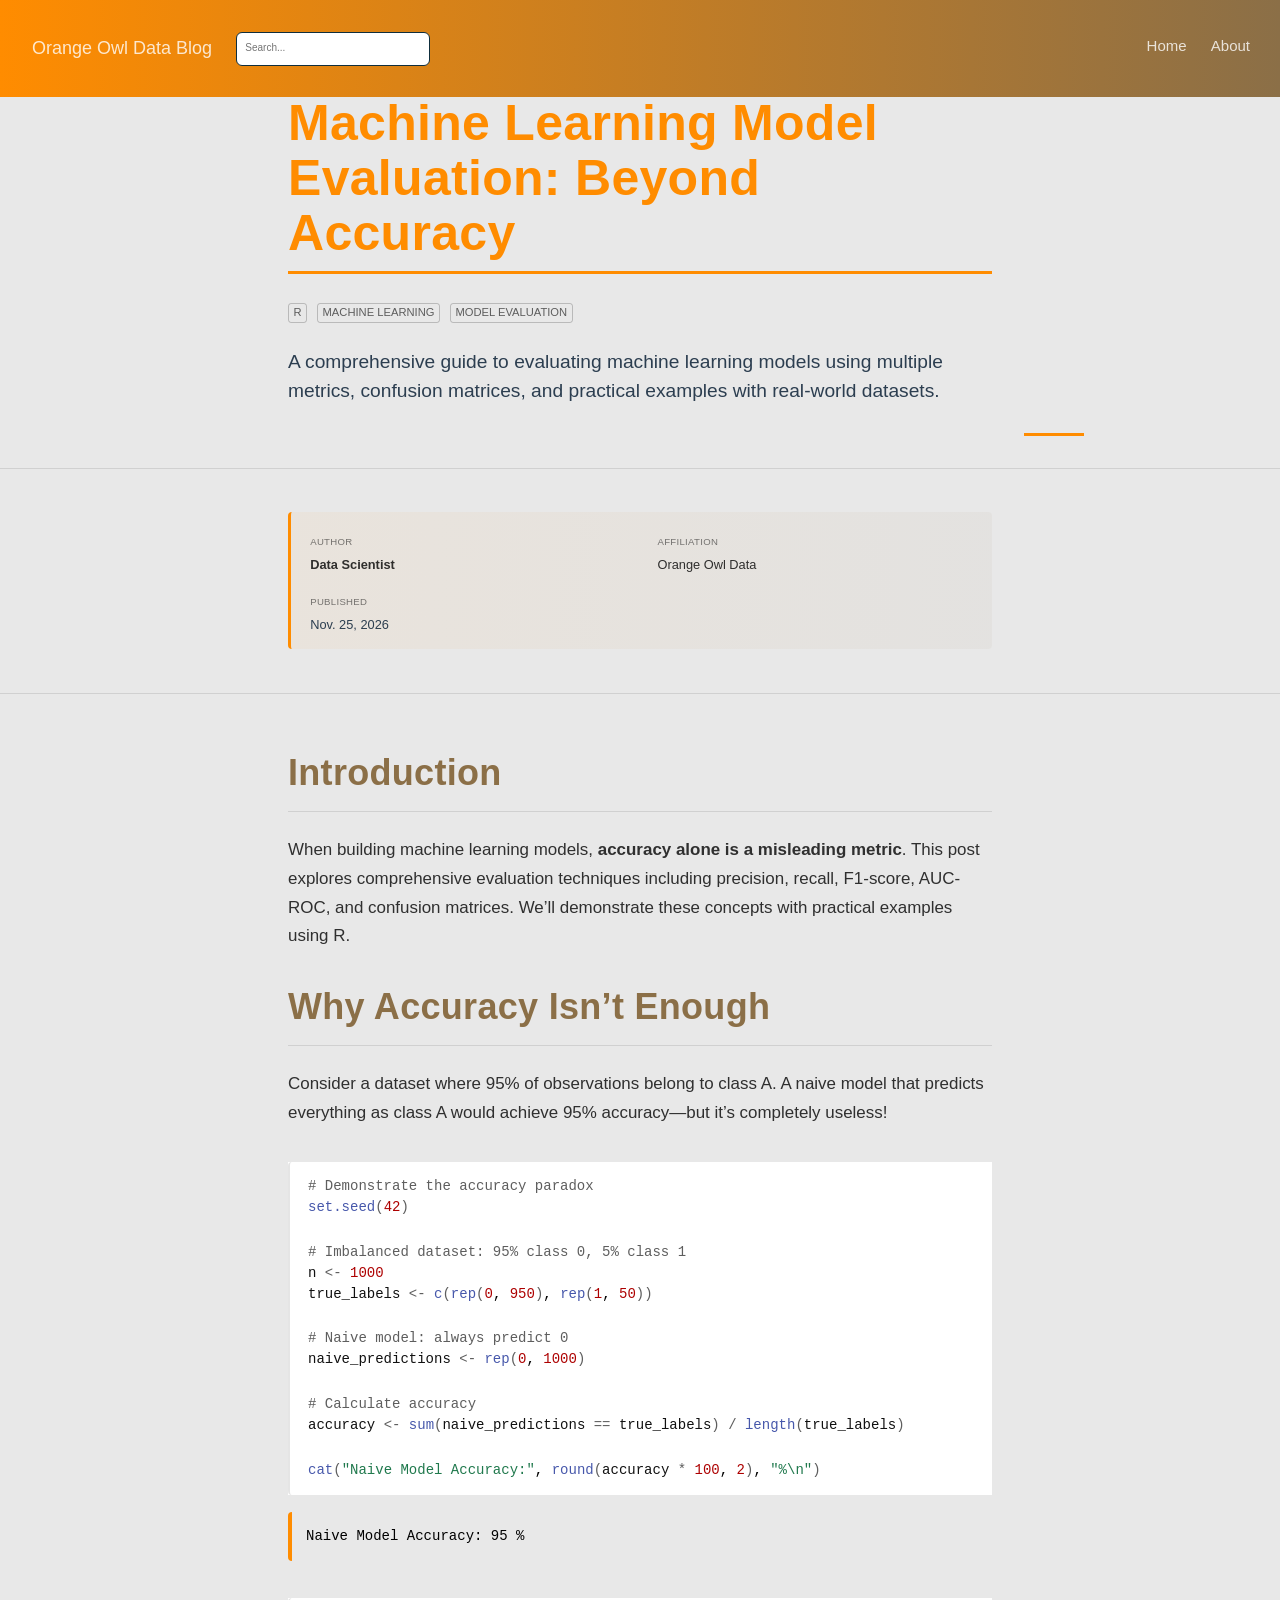
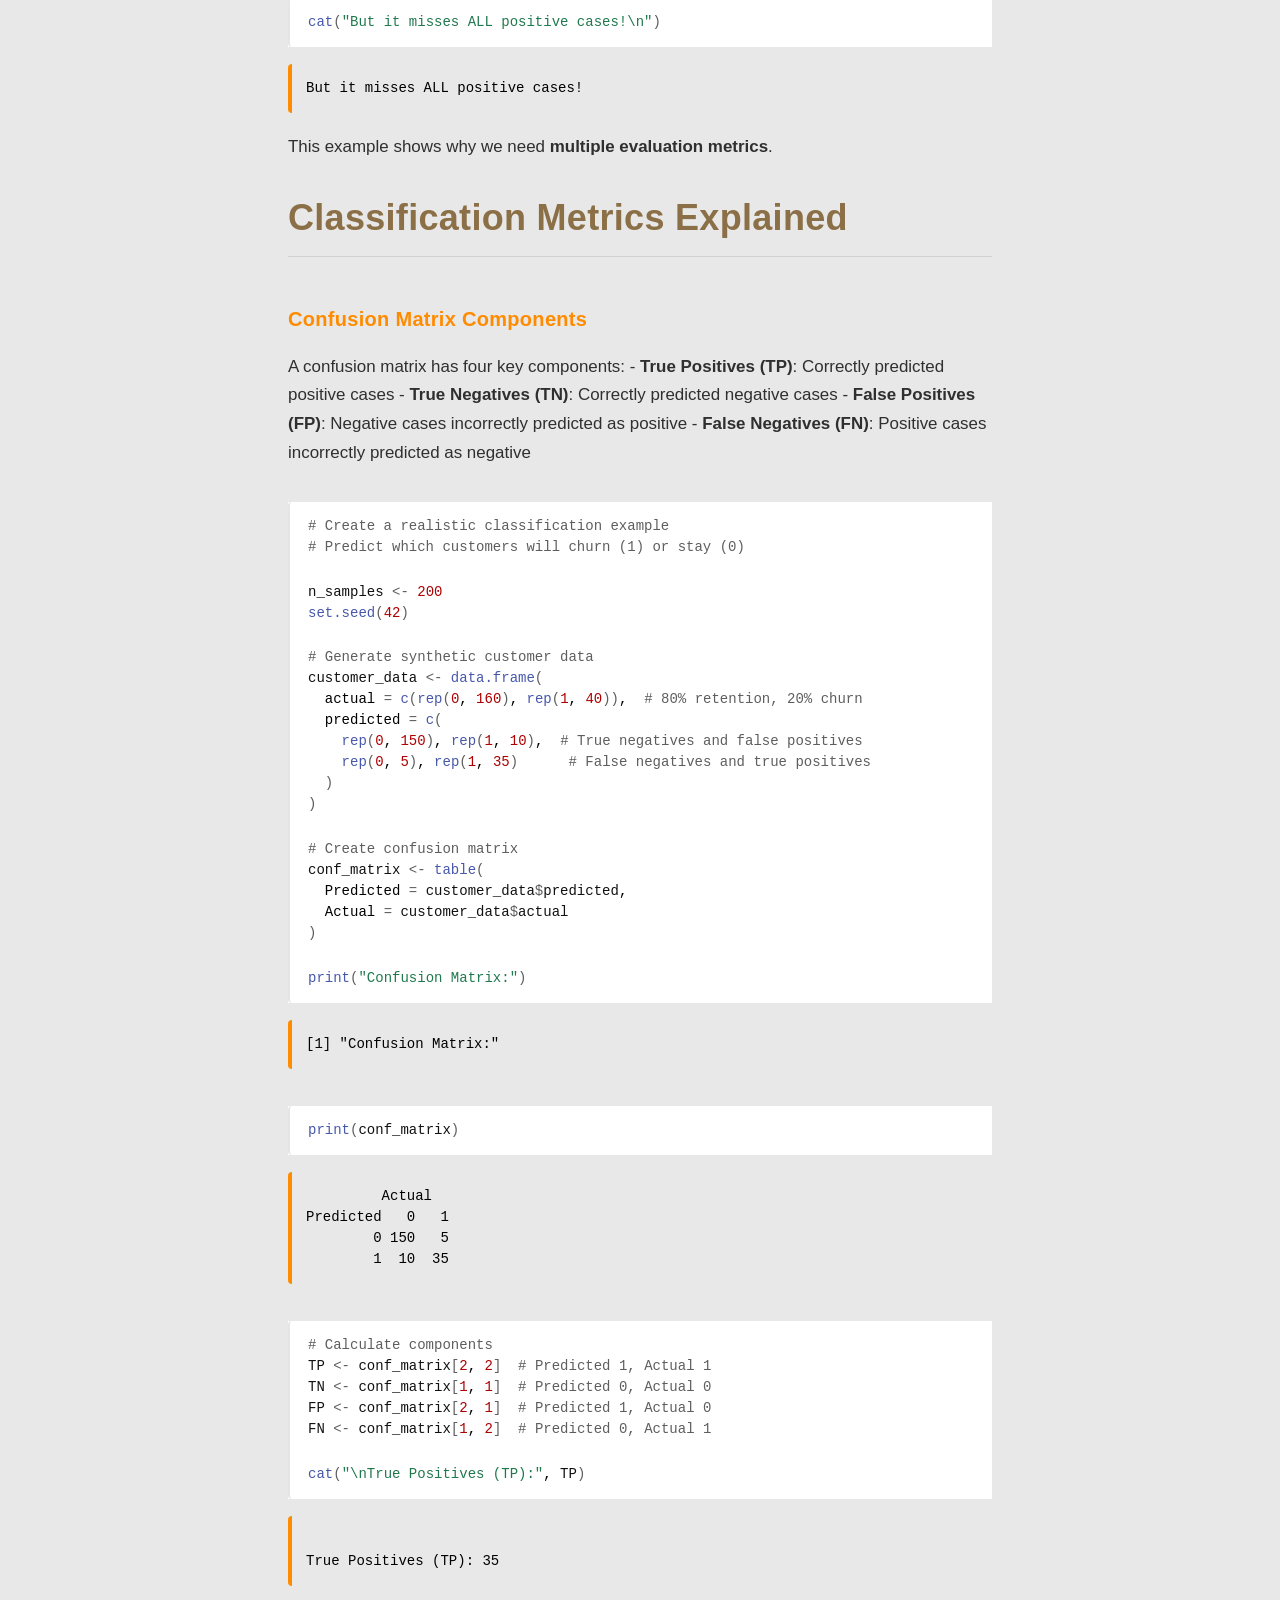
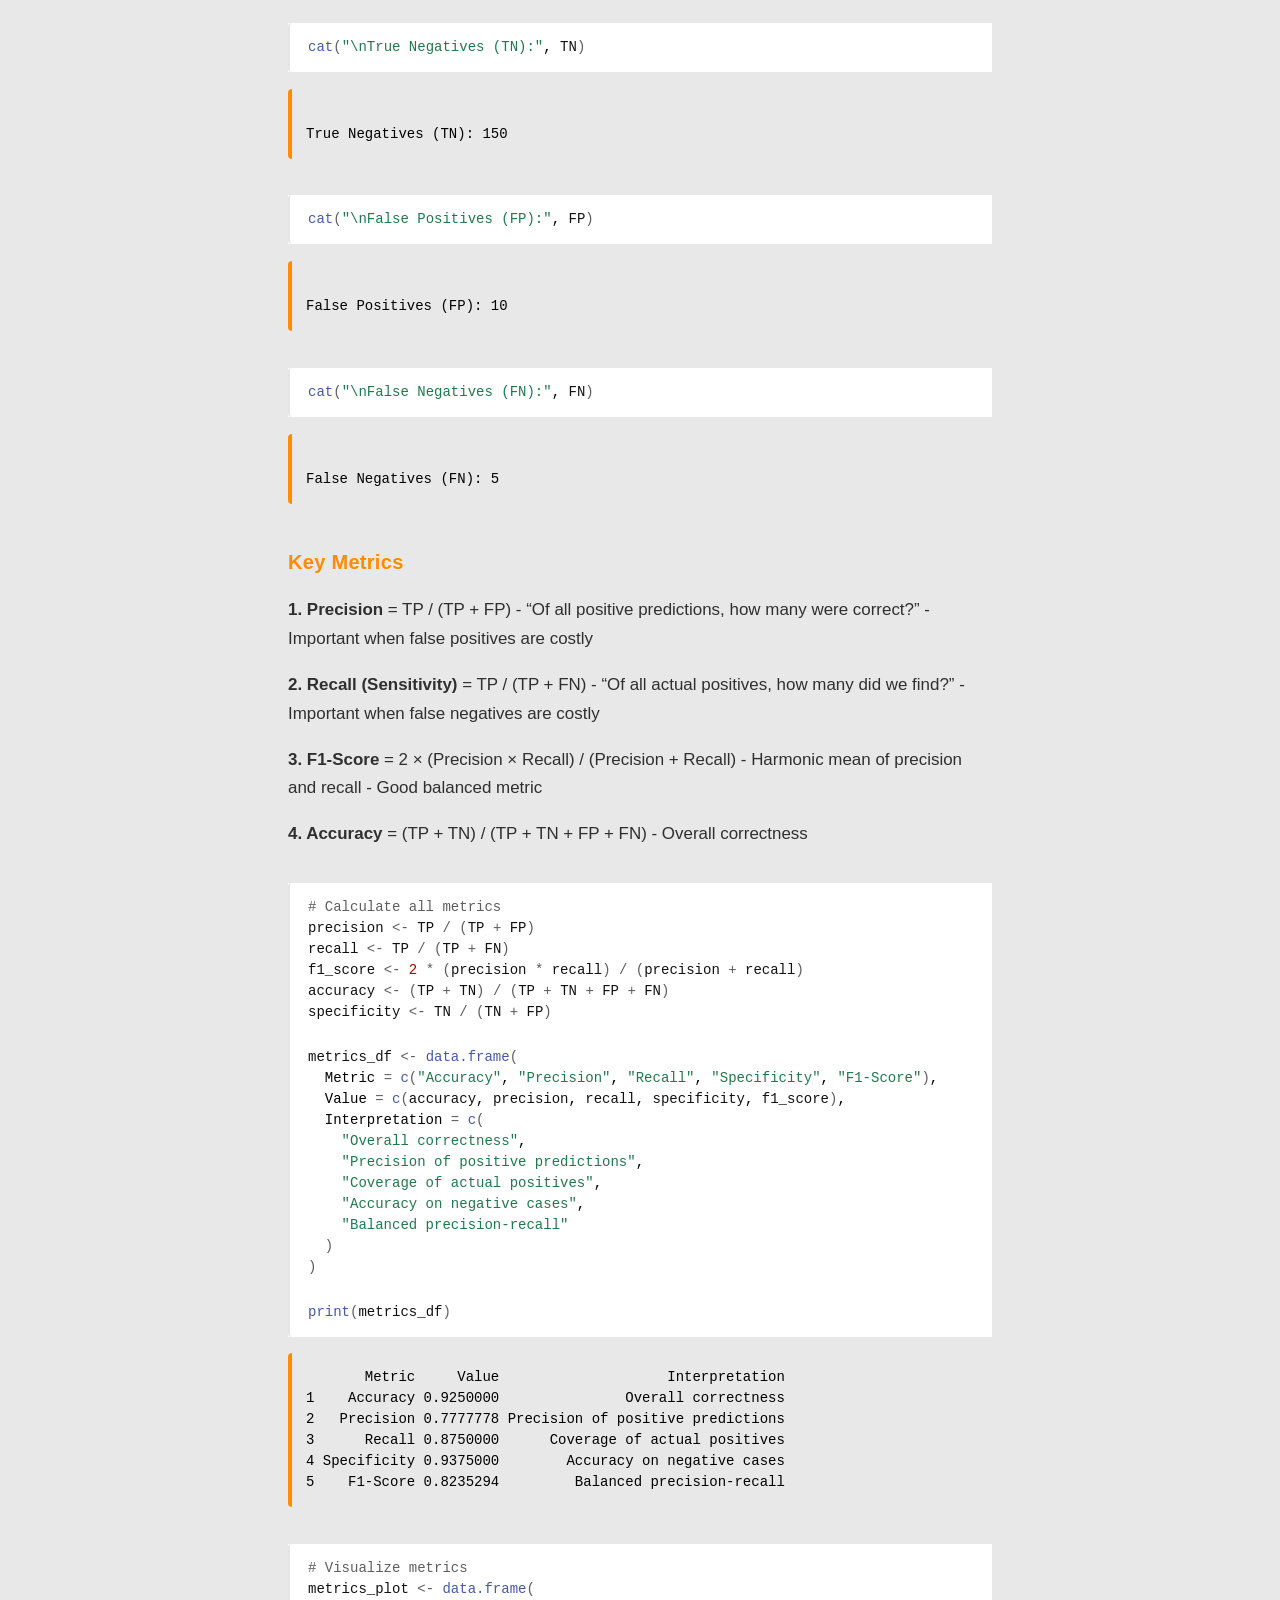
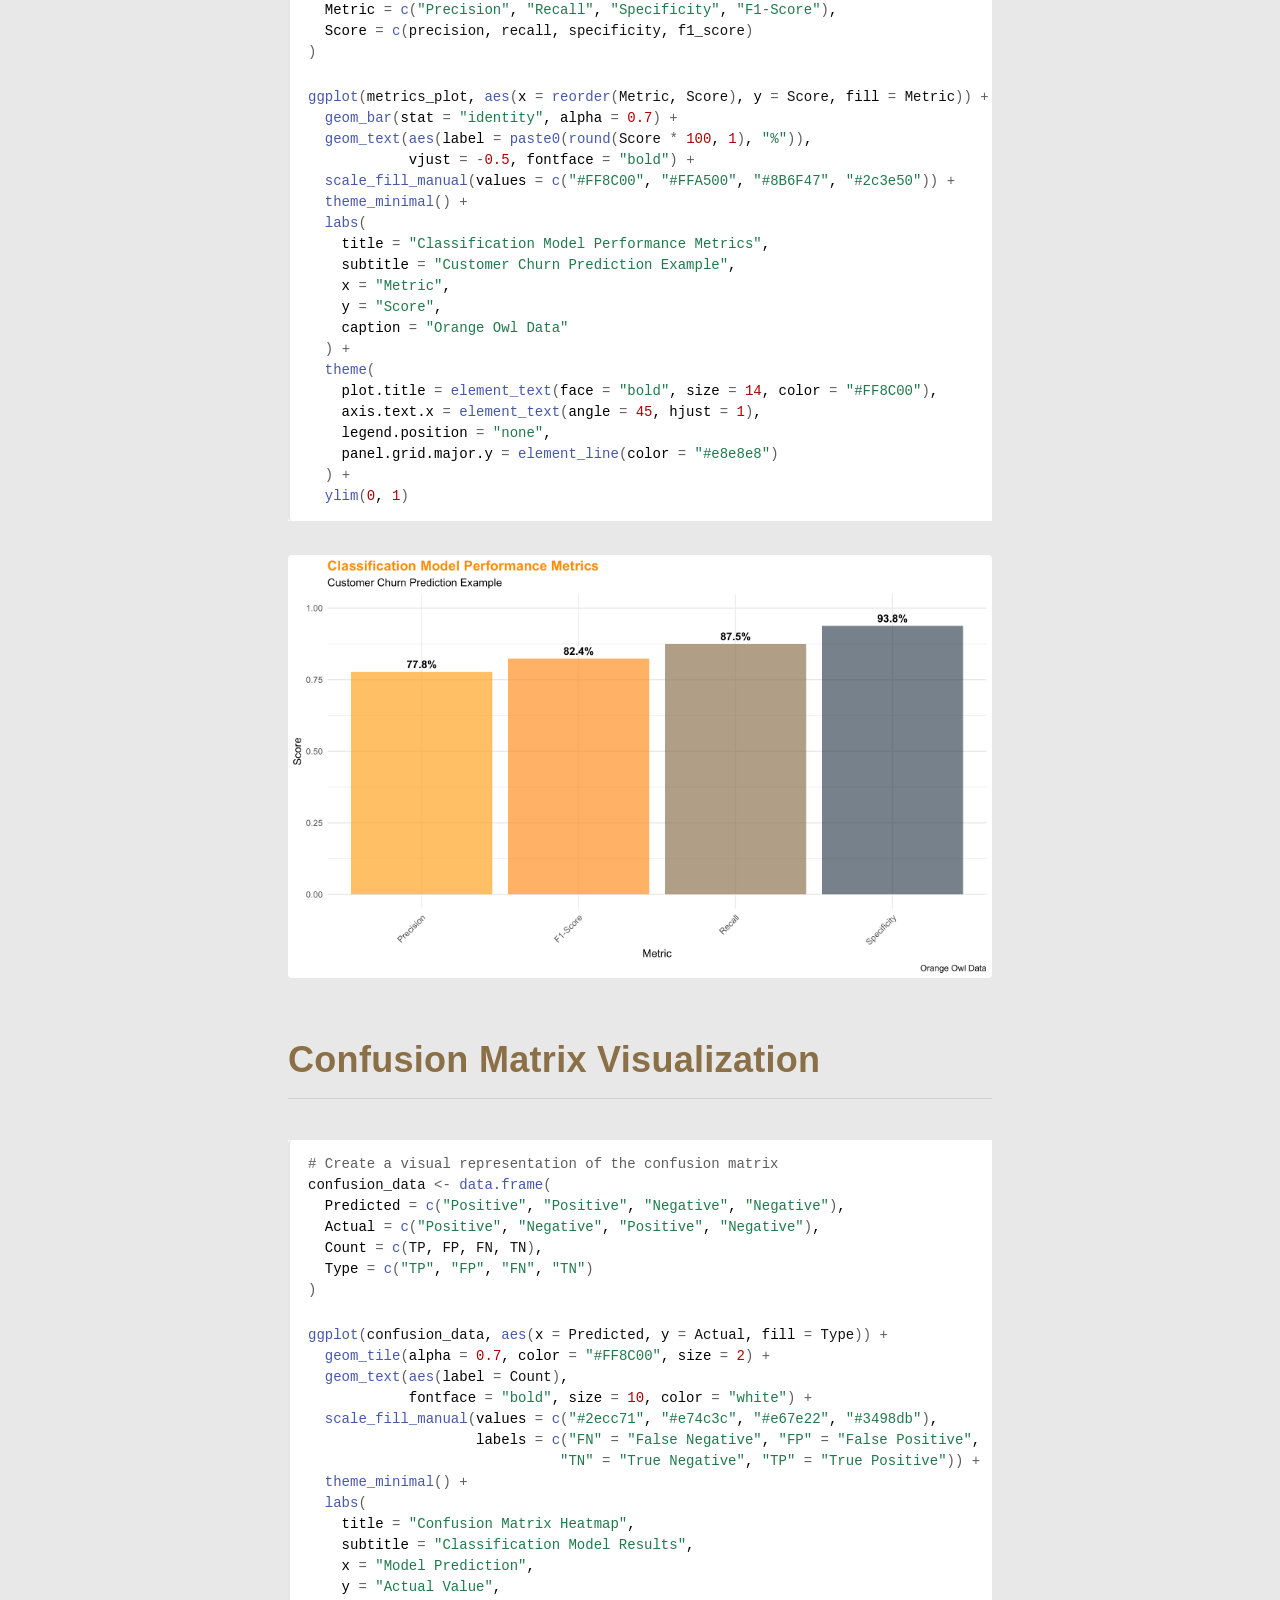
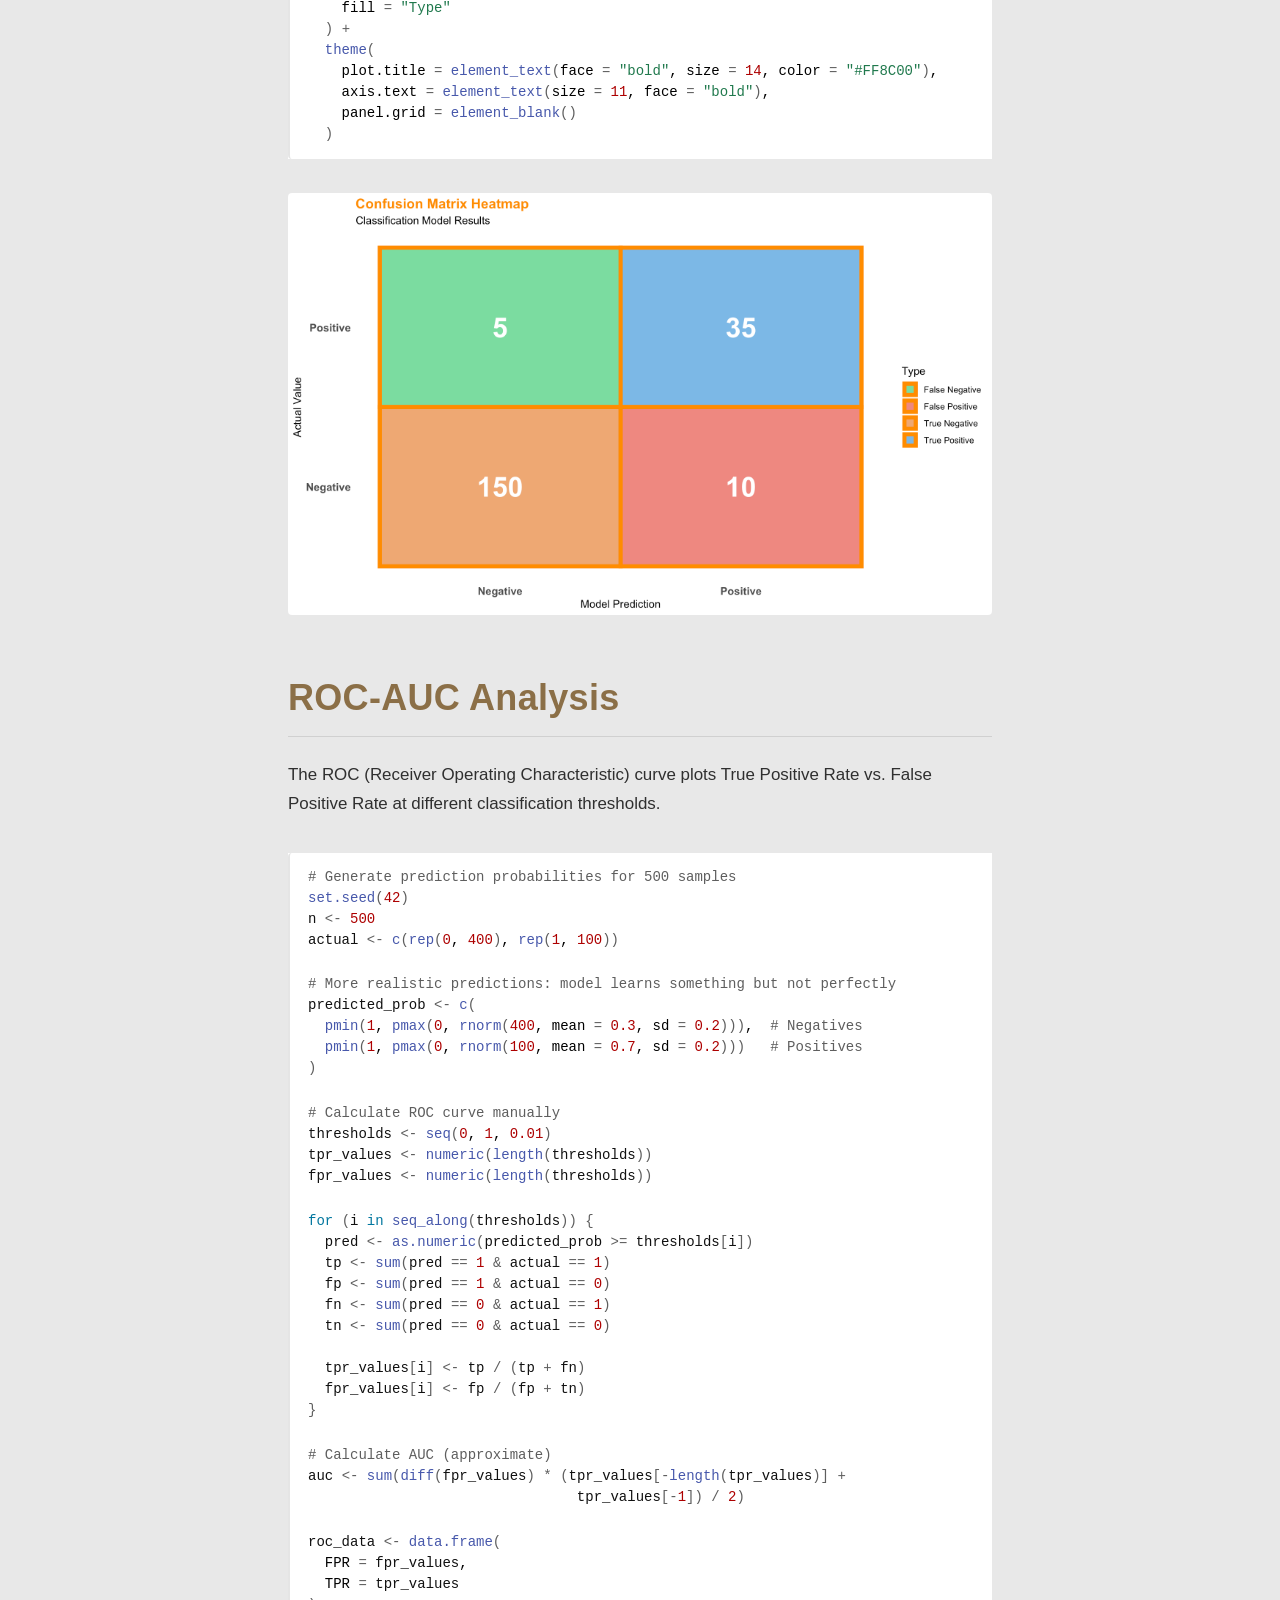
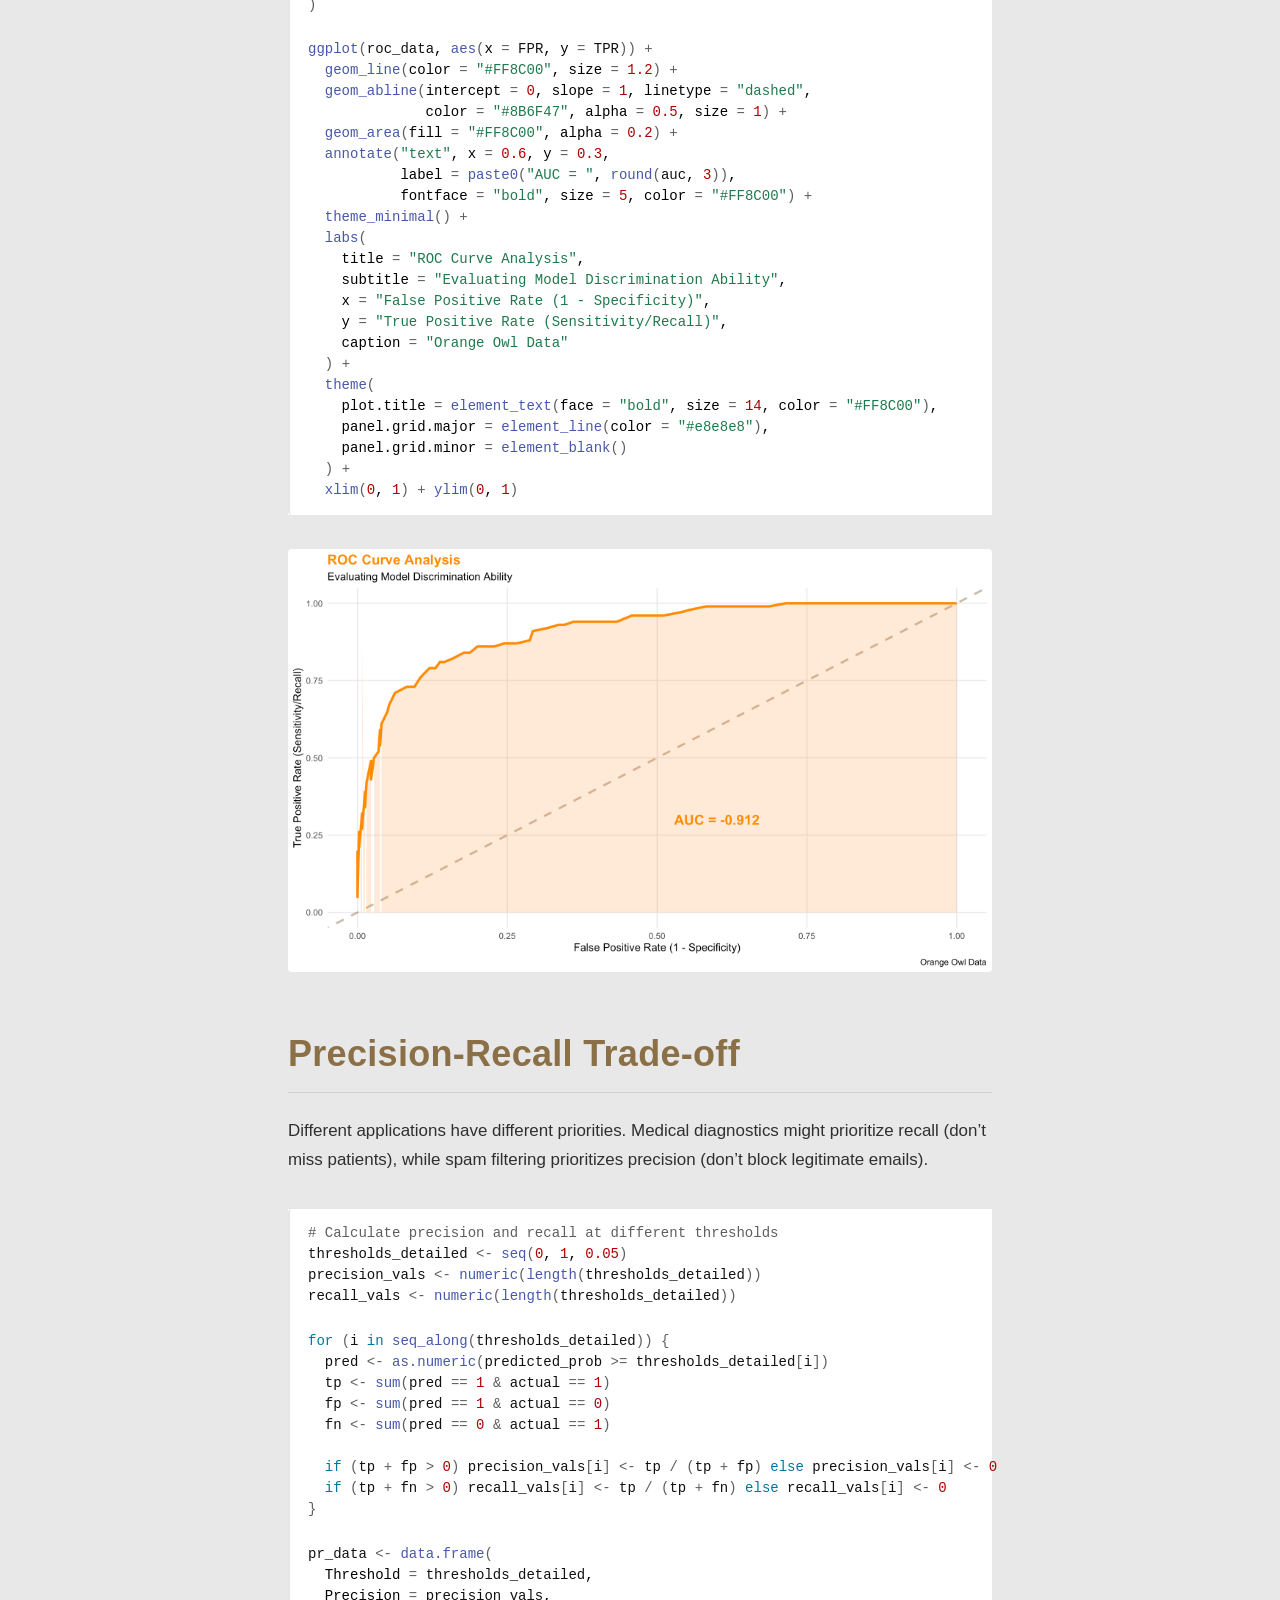
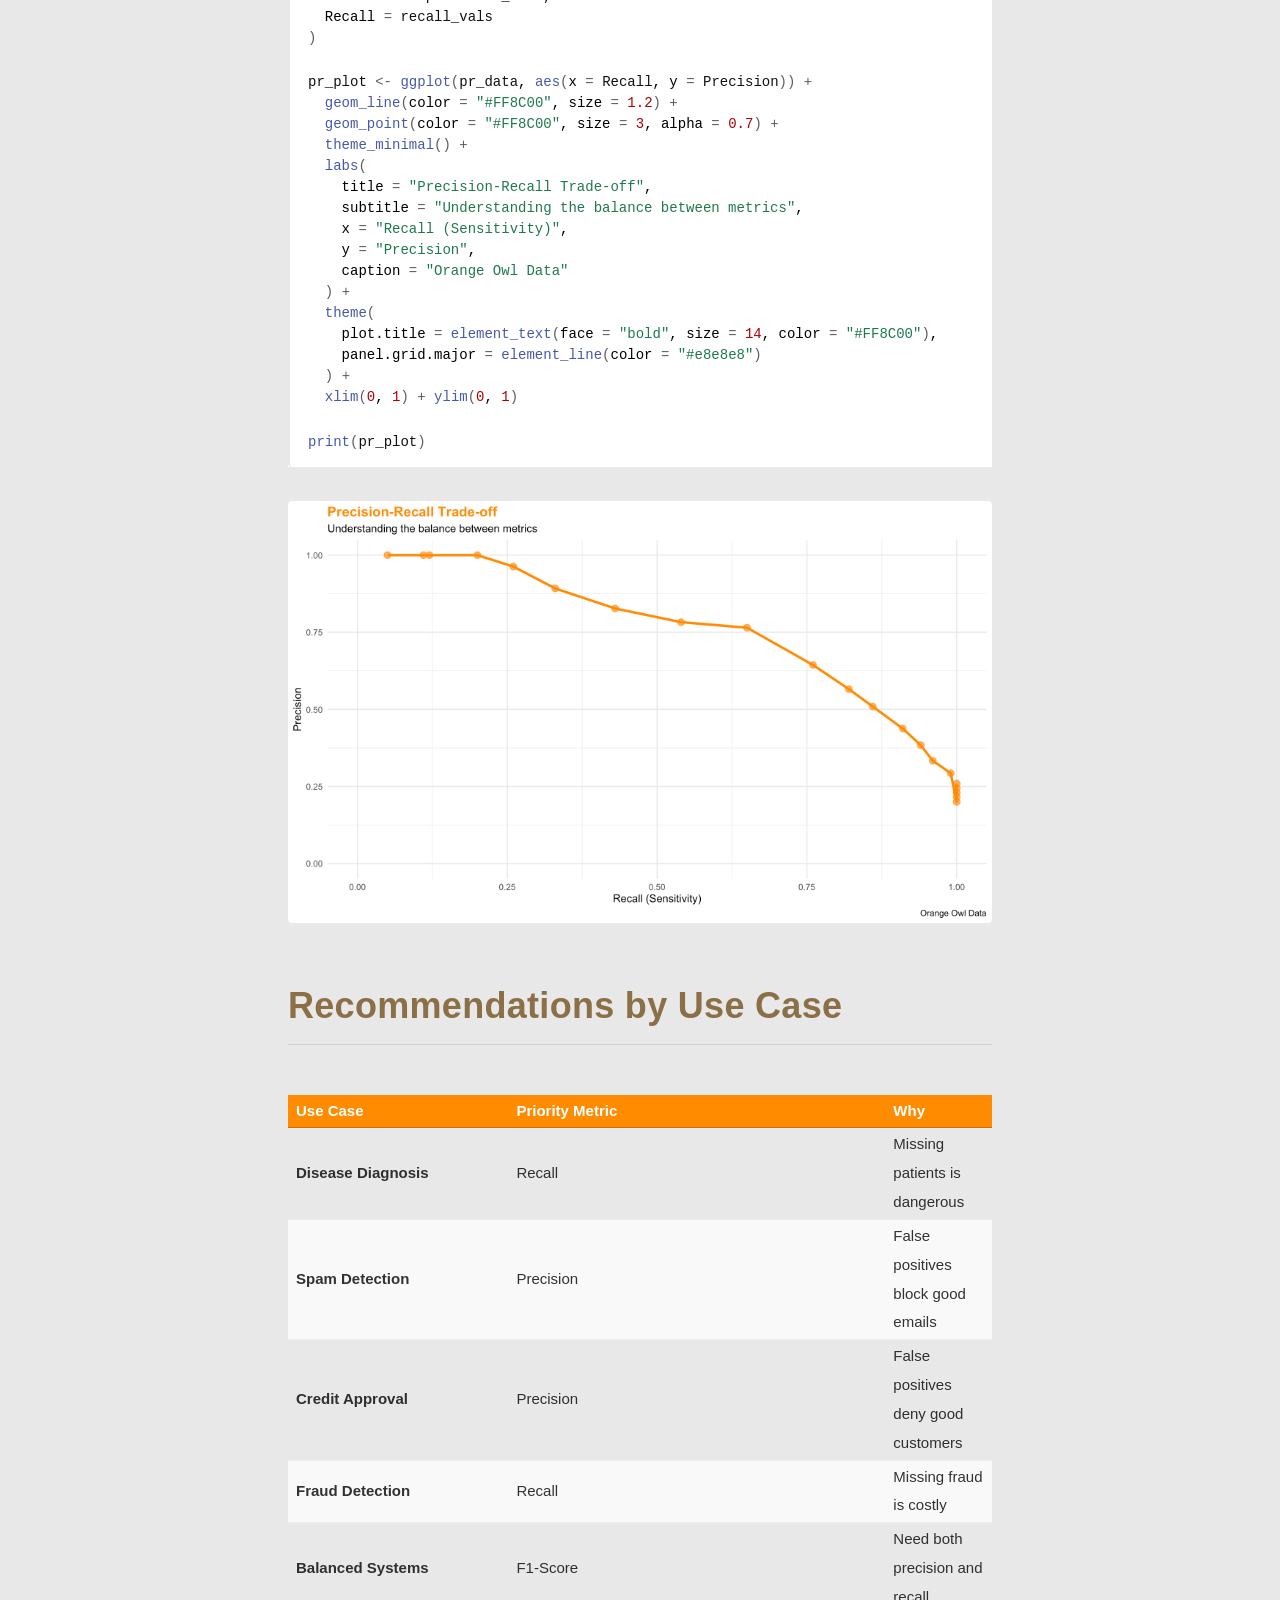
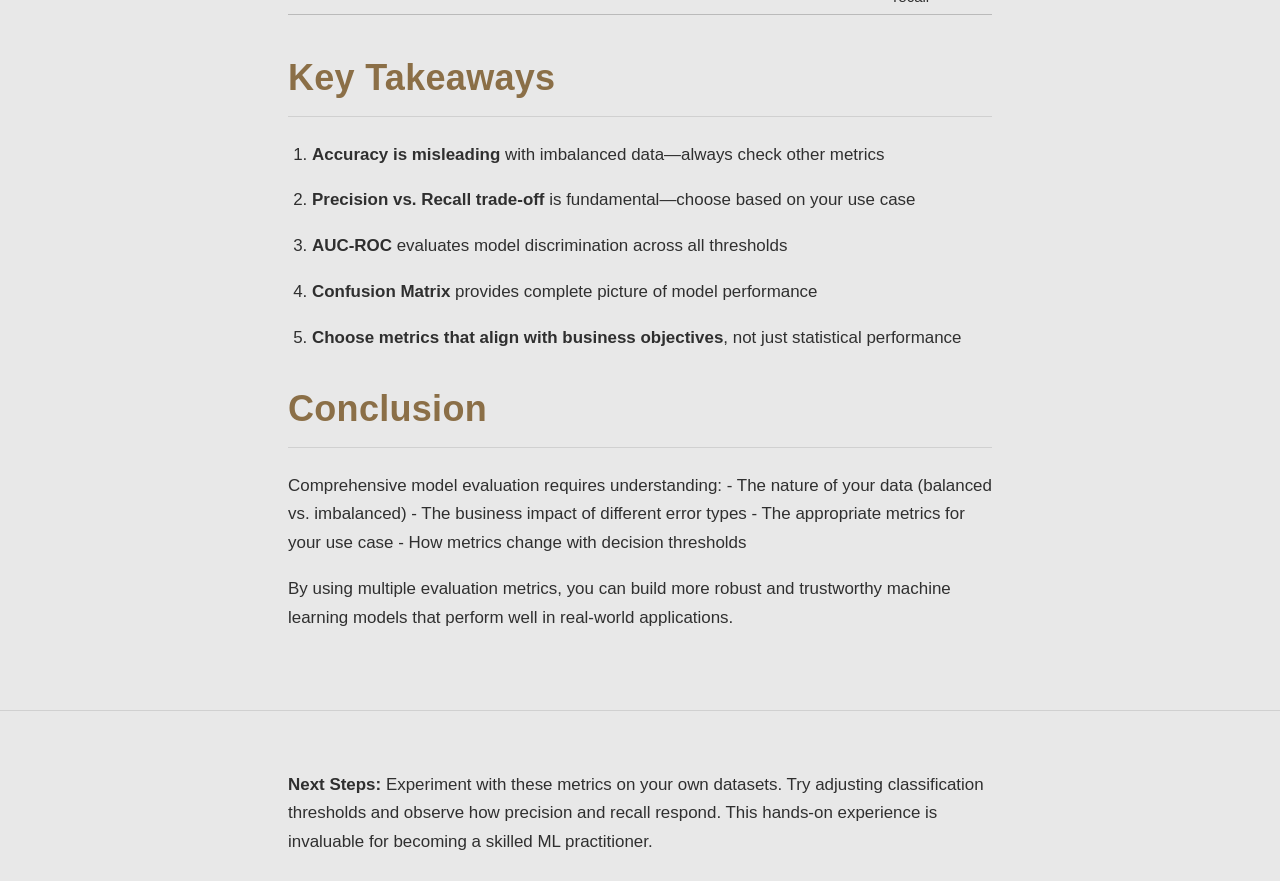
<file: posts/2026-11-25-ml-model-evaluation/index.html>
<!DOCTYPE html>

<html xmlns="http://www.w3.org/1999/xhtml" lang="" xml:lang="">

<head>
  <meta charset="utf-8"/>
  <meta name="viewport" content="width=device-width, initial-scale=1"/>
  <meta http-equiv="X-UA-Compatible" content="IE=Edge,chrome=1"/>
  <meta name="generator" content="distill" />

  <style type="text/css">
  /* Hide doc at startup (prevent jankiness while JS renders/transforms) */
  body {
    visibility: hidden;
  }
  </style>

 <!--radix_placeholder_import_source-->
 <!--/radix_placeholder_import_source-->

<style type="text/css">code{white-space: pre;}</style>
<style type="text/css" data-origin="pandoc">
html { -webkit-text-size-adjust: 100%; }
pre > code.sourceCode { white-space: pre; position: relative; }
pre > code.sourceCode > span { display: inline-block; line-height: 1.25; }
pre > code.sourceCode > span:empty { height: 1.2em; }
.sourceCode { overflow: visible; }
code.sourceCode > span { color: inherit; text-decoration: inherit; }
div.sourceCode { margin: 1em 0; }
pre.sourceCode { margin: 0; }
@media screen {
div.sourceCode { overflow: auto; }
}
@media print {
pre > code.sourceCode { white-space: pre-wrap; }
pre > code.sourceCode > span { text-indent: -5em; padding-left: 5em; }
}
pre.numberSource code
  { counter-reset: source-line 0; }
pre.numberSource code > span
  { position: relative; left: -4em; counter-increment: source-line; }
pre.numberSource code > span > a:first-child::before
  { content: counter(source-line);
    position: relative; left: -1em; text-align: right; vertical-align: baseline;
    border: none; display: inline-block;
    -webkit-touch-callout: none; -webkit-user-select: none;
    -khtml-user-select: none; -moz-user-select: none;
    -ms-user-select: none; user-select: none;
    padding: 0 4px; width: 4em;
    color: #aaaaaa;
  }
pre.numberSource { margin-left: 3em; border-left: 1px solid #aaaaaa;  padding-left: 4px; }
div.sourceCode
  { color: #00769e; background-color: #f1f3f5; }
@media screen {
pre > code.sourceCode > span > a:first-child::before { text-decoration: underline; }
}
code span { color: #00769e; } /* Normal */
code span.al { color: #ad0000; } /* Alert */
code span.an { color: #5e5e5e; } /* Annotation */
code span.at { color: #657422; } /* Attribute */
code span.bn { color: #ad0000; } /* BaseN */
code span.bu { } /* BuiltIn */
code span.cf { color: #00769e; } /* ControlFlow */
code span.ch { color: #20794d; } /* Char */
code span.cn { color: #8f5902; } /* Constant */
code span.co { color: #5e5e5e; } /* Comment */
code span.cv { color: #5e5e5e; font-style: italic; } /* CommentVar */
code span.do { color: #5e5e5e; font-style: italic; } /* Documentation */
code span.dt { color: #ad0000; } /* DataType */
code span.dv { color: #ad0000; } /* DecVal */
code span.er { color: #ad0000; } /* Error */
code span.ex { } /* Extension */
code span.fl { color: #ad0000; } /* Float */
code span.fu { color: #4758ab; } /* Function */
code span.im { } /* Import */
code span.in { color: #5e5e5e; } /* Information */
code span.kw { color: #00769e; } /* Keyword */
code span.op { color: #5e5e5e; } /* Operator */
code span.ot { color: #00769e; } /* Other */
code span.pp { color: #ad0000; } /* Preprocessor */
code span.sc { color: #5e5e5e; } /* SpecialChar */
code span.ss { color: #20794d; } /* SpecialString */
code span.st { color: #20794d; } /* String */
code span.va { color: #111111; } /* Variable */
code span.vs { color: #20794d; } /* VerbatimString */
code span.wa { color: #5e5e5e; font-style: italic; } /* Warning */
</style>


  <!--radix_placeholder_meta_tags-->
<title>Orange Owl Data Blog: Machine Learning Model Evaluation: Beyond Accuracy</title>

<meta property="description" itemprop="description" content="A comprehensive guide to evaluating machine learning models using multiple metrics,&#10;confusion matrices, and practical examples with real-world datasets."/>


<!--  https://schema.org/Article -->
<meta property="article:published" itemprop="datePublished" content="2026-11-25"/>
<meta property="article:created" itemprop="dateCreated" content="2026-11-25"/>
<meta name="article:author" content="Data Scientist"/>

<!--  https://developers.facebook.com/docs/sharing/webmasters#markup -->
<meta property="og:title" content="Orange Owl Data Blog: Machine Learning Model Evaluation: Beyond Accuracy"/>
<meta property="og:type" content="article"/>
<meta property="og:description" content="A comprehensive guide to evaluating machine learning models using multiple metrics,&#10;confusion matrices, and practical examples with real-world datasets."/>
<meta property="og:locale" content="en_US"/>
<meta property="og:site_name" content="Orange Owl Data Blog"/>

<!--  https://dev.twitter.com/cards/types/summary -->
<meta property="twitter:card" content="summary"/>
<meta property="twitter:title" content="Orange Owl Data Blog: Machine Learning Model Evaluation: Beyond Accuracy"/>
<meta property="twitter:description" content="A comprehensive guide to evaluating machine learning models using multiple metrics,&#10;confusion matrices, and practical examples with real-world datasets."/>

<!--/radix_placeholder_meta_tags-->
  <!--radix_placeholder_rmarkdown_metadata-->

<script type="text/json" id="radix-rmarkdown-metadata">
{"type":"list","attributes":{"names":{"type":"character","attributes":{},"value":["title","description","author","date","categories","output"]}},"value":[{"type":"character","attributes":{},"value":["Machine Learning Model Evaluation: Beyond Accuracy"]},{"type":"character","attributes":{},"value":["A comprehensive guide to evaluating machine learning models using multiple metrics,\nconfusion matrices, and practical examples with real-world datasets."]},{"type":"list","attributes":{},"value":[{"type":"list","attributes":{"names":{"type":"character","attributes":{},"value":["name","url","affiliation","affiliation_url"]}},"value":[{"type":"character","attributes":{},"value":["Data Scientist"]},{"type":"character","attributes":{},"value":["https://example.com"]},{"type":"character","attributes":{},"value":["Orange Owl Data"]},{"type":"character","attributes":{},"value":["https://orangeowldata.com"]}]}]},{"type":"character","attributes":{},"value":["11-25-2026"]},{"type":"character","attributes":{},"value":["R","Machine Learning","Model Evaluation"]},{"type":"list","attributes":{"names":{"type":"character","attributes":{},"value":["distill::distill_article"]}},"value":[{"type":"list","attributes":{"names":{"type":"character","attributes":{},"value":["self_contained","css"]}},"value":[{"type":"logical","attributes":{},"value":[false]},{"type":"character","attributes":{},"value":["../../assets/style.css"]}]}]}]}
</script>
<!--/radix_placeholder_rmarkdown_metadata-->
  
  <script type="text/json" id="radix-resource-manifest">
  {"type":"character","attributes":{},"value":["index_files/figure-html5/calculate_metrics-1.png","index_files/figure-html5/confusion_matrix_viz-1.png","index_files/figure-html5/precision_recall_tradeoff-1.png","index_files/figure-html5/roc_analysis-1.png"]}
  </script>
  <!--radix_placeholder_navigation_in_header-->
<meta name="distill:offset" content="../.."/>

<script type="application/javascript">

  window.headroom_prevent_pin = false;

  window.document.addEventListener("DOMContentLoaded", function (event) {

    // initialize headroom for banner
    var header = $('header').get(0);
    var headerHeight = header.offsetHeight;
    var headroom = new Headroom(header, {
      tolerance: 5,
      onPin : function() {
        if (window.headroom_prevent_pin) {
          window.headroom_prevent_pin = false;
          headroom.unpin();
        }
      }
    });
    headroom.init();
    if(window.location.hash)
      headroom.unpin();
    $(header).addClass('headroom--transition');

    // offset scroll location for banner on hash change
    // (see: https://github.com/WickyNilliams/headroom.js/issues/38)
    window.addEventListener("hashchange", function(event) {
      window.scrollTo(0, window.pageYOffset - (headerHeight + 25));
    });

    // responsive menu
    $('.distill-site-header').each(function(i, val) {
      var topnav = $(this);
      var toggle = topnav.find('.nav-toggle');
      toggle.on('click', function() {
        topnav.toggleClass('responsive');
      });
    });

    // nav dropdowns
    $('.nav-dropbtn').click(function(e) {
      $(this).next('.nav-dropdown-content').toggleClass('nav-dropdown-active');
      $(this).parent().siblings('.nav-dropdown')
         .children('.nav-dropdown-content').removeClass('nav-dropdown-active');
    });
    $("body").click(function(e){
      $('.nav-dropdown-content').removeClass('nav-dropdown-active');
    });
    $(".nav-dropdown").click(function(e){
      e.stopPropagation();
    });
  });
</script>

<style type="text/css">

/* Theme (user-documented overrideables for nav appearance) */

.distill-site-nav {
  color: rgba(255, 255, 255, 0.8);
  background-color: #0F2E3D;
  font-size: 15px;
  font-weight: 300;
}

.distill-site-nav a {
  color: inherit;
  text-decoration: none;
}

.distill-site-nav a:hover {
  color: white;
}

@media print {
  .distill-site-nav {
    display: none;
  }
}

.distill-site-header {

}

.distill-site-footer {

}


/* Site Header */

.distill-site-header {
  width: 100%;
  box-sizing: border-box;
  z-index: 3;
}

.distill-site-header .nav-left {
  display: inline-block;
  margin-left: 8px;
}

@media screen and (max-width: 768px) {
  .distill-site-header .nav-left {
    margin-left: 0;
  }
}


.distill-site-header .nav-right {
  float: right;
  margin-right: 8px;
}

.distill-site-header a,
.distill-site-header .title {
  display: inline-block;
  text-align: center;
  padding: 14px 10px 14px 10px;
}

.distill-site-header .title {
  font-size: 18px;
  min-width: 150px;
}

.distill-site-header .logo {
  padding: 0;
}

.distill-site-header .logo img {
  display: none;
  max-height: 20px;
  width: auto;
  margin-bottom: -4px;
}

.distill-site-header .nav-image img {
  max-height: 18px;
  width: auto;
  display: inline-block;
  margin-bottom: -3px;
}



@media screen and (min-width: 1000px) {
  .distill-site-header .logo img {
    display: inline-block;
  }
  .distill-site-header .nav-left {
    margin-left: 20px;
  }
  .distill-site-header .nav-right {
    margin-right: 20px;
  }
  .distill-site-header .title {
    padding-left: 12px;
  }
}


.distill-site-header .nav-toggle {
  display: none;
}

.nav-dropdown {
  display: inline-block;
  position: relative;
}

.nav-dropdown .nav-dropbtn {
  border: none;
  outline: none;
  color: rgba(255, 255, 255, 0.8);
  padding: 16px 10px;
  background-color: transparent;
  font-family: inherit;
  font-size: inherit;
  font-weight: inherit;
  margin: 0;
  margin-top: 1px;
  z-index: 2;
}

.nav-dropdown-content {
  display: none;
  position: absolute;
  background-color: white;
  min-width: 200px;
  border: 1px solid rgba(0,0,0,0.15);
  border-radius: 4px;
  box-shadow: 0px 8px 16px 0px rgba(0,0,0,0.1);
  z-index: 1;
  margin-top: 2px;
  white-space: nowrap;
  padding-top: 4px;
  padding-bottom: 4px;
}

.nav-dropdown-content hr {
  margin-top: 4px;
  margin-bottom: 4px;
  border: none;
  border-bottom: 1px solid rgba(0, 0, 0, 0.1);
}

.nav-dropdown-active {
  display: block;
}

.nav-dropdown-content a, .nav-dropdown-content .nav-dropdown-header {
  color: black;
  padding: 6px 24px;
  text-decoration: none;
  display: block;
  text-align: left;
}

.nav-dropdown-content .nav-dropdown-header {
  display: block;
  padding: 5px 24px;
  padding-bottom: 0;
  text-transform: uppercase;
  font-size: 14px;
  color: #999999;
  white-space: nowrap;
}

.nav-dropdown:hover .nav-dropbtn {
  color: white;
}

.nav-dropdown-content a:hover {
  background-color: #ddd;
  color: black;
}

.nav-right .nav-dropdown-content {
  margin-left: -45%;
  right: 0;
}

@media screen and (max-width: 768px) {
  .distill-site-header a, .distill-site-header .nav-dropdown  {display: none;}
  .distill-site-header a.nav-toggle {
    float: right;
    display: block;
  }
  .distill-site-header .title {
    margin-left: 0;
  }
  .distill-site-header .nav-right {
    margin-right: 0;
  }
  .distill-site-header {
    overflow: hidden;
  }
  .nav-right .nav-dropdown-content {
    margin-left: 0;
  }
}


@media screen and (max-width: 768px) {
  .distill-site-header.responsive {position: relative; min-height: 500px; }
  .distill-site-header.responsive a.nav-toggle {
    position: absolute;
    right: 0;
    top: 0;
  }
  .distill-site-header.responsive a,
  .distill-site-header.responsive .nav-dropdown {
    display: block;
    text-align: left;
  }
  .distill-site-header.responsive .nav-left,
  .distill-site-header.responsive .nav-right {
    width: 100%;
  }
  .distill-site-header.responsive .nav-dropdown {float: none;}
  .distill-site-header.responsive .nav-dropdown-content {position: relative;}
  .distill-site-header.responsive .nav-dropdown .nav-dropbtn {
    display: block;
    width: 100%;
    text-align: left;
  }
}

/* Site Footer */

.distill-site-footer {
  width: 100%;
  overflow: hidden;
  box-sizing: border-box;
  z-index: 3;
  margin-top: 30px;
  padding-top: 30px;
  padding-bottom: 30px;
  text-align: center;
}

/* Headroom */

d-title {
  padding-top: 6rem;
}

@media print {
  d-title {
    padding-top: 4rem;
  }
}

.headroom {
  z-index: 1000;
  position: fixed;
  top: 0;
  left: 0;
  right: 0;
}

.headroom--transition {
  transition: all .4s ease-in-out;
}

.headroom--unpinned {
  top: -100px;
}

.headroom--pinned {
  top: 0;
}

/* adjust viewport for navbar height */
/* helps vertically center bootstrap (non-distill) content */
.min-vh-100 {
  min-height: calc(100vh - 100px) !important;
}

</style>

<script src="../../site_libs/jquery-3.6.0/jquery-3.6.0.min.js"></script>
<link href="../../site_libs/font-awesome-6.5.2/css/all.min.css" rel="stylesheet"/>
<link href="../../site_libs/font-awesome-6.5.2/css/v4-shims.min.css" rel="stylesheet"/>
<script src="../../site_libs/headroom-0.9.4/headroom.min.js"></script>
<script src="../../site_libs/autocomplete-0.37.1/autocomplete.min.js"></script>
<script src="../../site_libs/fuse-6.4.1/fuse.min.js"></script>

<script type="application/javascript">

function getMeta(metaName) {
  var metas = document.getElementsByTagName('meta');
  for (let i = 0; i < metas.length; i++) {
    if (metas[i].getAttribute('name') === metaName) {
      return metas[i].getAttribute('content');
    }
  }
  return '';
}

function offsetURL(url) {
  var offset = getMeta('distill:offset');
  return offset ? offset + '/' + url : url;
}

function createFuseIndex() {

  // create fuse index
  var options = {
    keys: [
      { name: 'title', weight: 20 },
      { name: 'categories', weight: 15 },
      { name: 'description', weight: 10 },
      { name: 'contents', weight: 5 },
    ],
    ignoreLocation: true,
    threshold: 0
  };
  var fuse = new window.Fuse([], options);

  // fetch the main search.json
  return fetch(offsetURL('search.json'))
    .then(function(response) {
      if (response.status == 200) {
        return response.json().then(function(json) {
          // index main articles
          json.articles.forEach(function(article) {
            fuse.add(article);
          });
          // download collections and index their articles
          return Promise.all(json.collections.map(function(collection) {
            return fetch(offsetURL(collection)).then(function(response) {
              if (response.status === 200) {
                return response.json().then(function(articles) {
                  articles.forEach(function(article) {
                    fuse.add(article);
                  });
                })
              } else {
                return Promise.reject(
                  new Error('Unexpected status from search index request: ' +
                            response.status)
                );
              }
            });
          })).then(function() {
            return fuse;
          });
        });

      } else {
        return Promise.reject(
          new Error('Unexpected status from search index request: ' +
                      response.status)
        );
      }
    });
}

window.document.addEventListener("DOMContentLoaded", function (event) {

  // get search element (bail if we don't have one)
  var searchEl = window.document.getElementById('distill-search');
  if (!searchEl)
    return;

  createFuseIndex()
    .then(function(fuse) {

      // make search box visible
      searchEl.classList.remove('hidden');

      // initialize autocomplete
      var options = {
        autoselect: true,
        hint: false,
        minLength: 2,
      };
      window.autocomplete(searchEl, options, [{
        source: function(query, callback) {
          const searchOptions = {
            isCaseSensitive: false,
            shouldSort: true,
            minMatchCharLength: 2,
            limit: 10,
          };
          var results = fuse.search(query, searchOptions);
          callback(results
            .map(function(result) { return result.item; })
          );
        },
        templates: {
          suggestion: function(suggestion) {
            var img = suggestion.preview && Object.keys(suggestion.preview).length > 0
              ? `<img src="${offsetURL(suggestion.preview)}"</img>`
              : '';
            var html = `
              <div class="search-item">
                <h3>${suggestion.title}</h3>
                <div class="search-item-description">
                  ${suggestion.description || ''}
                </div>
                <div class="search-item-preview">
                  ${img}
                </div>
              </div>
            `;
            return html;
          }
        }
      }]).on('autocomplete:selected', function(event, suggestion) {
        window.location.href = offsetURL(suggestion.path);
      });
      // remove inline display style on autocompleter (we want to
      // manage responsive display via css)
      $('.algolia-autocomplete').css("display", "");
    })
    .catch(function(error) {
      console.log(error);
    });

});

</script>

<style type="text/css">

.nav-search {
  font-size: x-small;
}

/* Algolioa Autocomplete */

.algolia-autocomplete {
  display: inline-block;
  margin-left: 10px;
  vertical-align: sub;
  background-color: white;
  color: black;
  padding: 6px;
  padding-top: 8px;
  padding-bottom: 0;
  border-radius: 6px;
  border: 1px #0F2E3D solid;
  width: 180px;
}


@media screen and (max-width: 768px) {
  .distill-site-nav .algolia-autocomplete {
    display: none;
    visibility: hidden;
  }
  .distill-site-nav.responsive .algolia-autocomplete {
    display: inline-block;
    visibility: visible;
  }
  .distill-site-nav.responsive .algolia-autocomplete .aa-dropdown-menu {
    margin-left: 0;
    width: 400px;
    max-height: 400px;
  }
}

.algolia-autocomplete .aa-input, .algolia-autocomplete .aa-hint {
  width: 90%;
  outline: none;
  border: none;
}

.algolia-autocomplete .aa-hint {
  color: #999;
}
.algolia-autocomplete .aa-dropdown-menu {
  width: 550px;
  max-height: 70vh;
  overflow-x: visible;
  overflow-y: scroll;
  padding: 5px;
  margin-top: 3px;
  margin-left: -150px;
  background-color: #fff;
  border-radius: 5px;
  border: 1px solid #999;
  border-top: none;
}

.algolia-autocomplete .aa-dropdown-menu .aa-suggestion {
  cursor: pointer;
  padding: 5px 4px;
  border-bottom: 1px solid #eee;
}

.algolia-autocomplete .aa-dropdown-menu .aa-suggestion:last-of-type {
  border-bottom: none;
  margin-bottom: 2px;
}

.algolia-autocomplete .aa-dropdown-menu .aa-suggestion .search-item {
  overflow: hidden;
  font-size: 0.8em;
  line-height: 1.4em;
}

.algolia-autocomplete .aa-dropdown-menu .aa-suggestion .search-item h3 {
  font-size: 1rem;
  margin-block-start: 0;
  margin-block-end: 5px;
}

.algolia-autocomplete .aa-dropdown-menu .aa-suggestion .search-item-description {
  display: inline-block;
  overflow: hidden;
  height: 2.8em;
  width: 80%;
  margin-right: 4%;
}

.algolia-autocomplete .aa-dropdown-menu .aa-suggestion .search-item-preview {
  display: inline-block;
  width: 15%;
}

.algolia-autocomplete .aa-dropdown-menu .aa-suggestion .search-item-preview img {
  height: 3em;
  width: auto;
  display: none;
}

.algolia-autocomplete .aa-dropdown-menu .aa-suggestion .search-item-preview img[src] {
  display: initial;
}

.algolia-autocomplete .aa-dropdown-menu .aa-suggestion.aa-cursor {
  background-color: #eee;
}
.algolia-autocomplete .aa-dropdown-menu .aa-suggestion em {
  font-weight: bold;
  font-style: normal;
}

</style>


<!--/radix_placeholder_navigation_in_header-->
  <!--radix_placeholder_distill-->

<style type="text/css">

body {
  background-color: white;
}

.pandoc-table {
  width: 100%;
}

.pandoc-table>caption {
  margin-bottom: 10px;
}

.pandoc-table th:not([align]) {
  text-align: left;
}

.pagedtable-footer {
  font-size: 15px;
}

d-byline .byline {
  grid-template-columns: 2fr 2fr;
}

d-byline .byline h3 {
  margin-block-start: 1.5em;
}

d-byline .byline .authors-affiliations h3 {
  margin-block-start: 0.5em;
}

.authors-affiliations .orcid-id {
  width: 16px;
  height:16px;
  margin-left: 4px;
  margin-right: 4px;
  vertical-align: middle;
  padding-bottom: 2px;
}

d-title .dt-tags {
  margin-top: 1em;
  grid-column: text;
}

.dt-tags .dt-tag {
  text-decoration: none;
  display: inline-block;
  color: rgba(0,0,0,0.6);
  padding: 0em 0.4em;
  margin-right: 0.5em;
  margin-bottom: 0.4em;
  font-size: 70%;
  border: 1px solid rgba(0,0,0,0.2);
  border-radius: 3px;
  text-transform: uppercase;
  font-weight: 500;
}

d-article table.gt_table td,
d-article table.gt_table th {
  border-bottom: none;
  font-size: 100%;
}

.html-widget {
  margin-bottom: 2.0em;
}

.l-screen-inset {
  padding-right: 16px;
}

.l-screen .caption {
  margin-left: 10px;
}

.shaded {
  background: rgb(247, 247, 247);
  padding-top: 20px;
  padding-bottom: 20px;
  border-top: 1px solid rgba(0, 0, 0, 0.1);
  border-bottom: 1px solid rgba(0, 0, 0, 0.1);
}

.shaded .html-widget {
  margin-bottom: 0;
  border: 1px solid rgba(0, 0, 0, 0.1);
}

.shaded .shaded-content {
  background: white;
}

.text-output {
  margin-top: 0;
  line-height: 1.5em;
}

.hidden {
  display: none !important;
}

hr.section-separator {
  border: none;
  border-top: 1px solid rgba(0, 0, 0, 0.1);
  margin: 0px;
}


d-byline {
  border-top: none;
}

d-article {
  padding-top: 2.5rem;
  padding-bottom: 30px;
  border-top: none;
}

d-appendix {
  padding-top: 30px;
}

d-article>p>img {
  width: 100%;
}

d-article h2 {
  margin: 1rem 0 1.5rem 0;
}

d-article h3 {
  margin-top: 1.5rem;
}

d-article iframe {
  border: 1px solid rgba(0, 0, 0, 0.1);
  margin-bottom: 2.0em;
  width: 100%;
}

/* Tweak code blocks */

d-article div.sourceCode code,
d-article pre code {
  font-family: Consolas, Monaco, 'Andale Mono', 'Ubuntu Mono', monospace;
}

d-article pre,
d-article div.sourceCode,
d-article div.sourceCode pre {
  overflow: auto;
}

d-article div.sourceCode {
  background-color: white;
}

d-article div.sourceCode pre {
  padding-left: 10px;
  font-size: 12px;
  border-left: 2px solid rgba(0,0,0,0.1);
}

d-article pre {
  font-size: 12px;
  color: black;
  background: none;
  margin-top: 0;
  text-align: left;
  white-space: pre;
  word-spacing: normal;
  word-break: normal;
  word-wrap: normal;
  line-height: 1.5;

  -moz-tab-size: 4;
  -o-tab-size: 4;
  tab-size: 4;

  -webkit-hyphens: none;
  -moz-hyphens: none;
  -ms-hyphens: none;
  hyphens: none;
}

d-article pre a {
  border-bottom: none;
}

d-article pre a:hover {
  border-bottom: none;
  text-decoration: underline;
}

d-article details {
  grid-column: text;
  margin-bottom: 0.8em;
}

@media(min-width: 768px) {

d-article pre,
d-article div.sourceCode,
d-article div.sourceCode pre {
  overflow: visible !important;
}

d-article div.sourceCode pre {
  padding-left: 18px;
  font-size: 14px;
}

/* tweak for Pandoc numbered line within distill */
d-article pre.numberSource code > span {
    left: -2em;
}

d-article pre {
  font-size: 14px;
}

}

figure img.external {
  background: white;
  border: 1px solid rgba(0, 0, 0, 0.1);
  box-shadow: 0 1px 8px rgba(0, 0, 0, 0.1);
  padding: 18px;
  box-sizing: border-box;
}

/* CSS for d-contents */

.d-contents {
  grid-column: text;
  color: rgba(0,0,0,0.8);
  font-size: 0.9em;
  padding-bottom: 1em;
  margin-bottom: 1em;
  padding-bottom: 0.5em;
  margin-bottom: 1em;
  padding-left: 0.25em;
  justify-self: start;
}

@media(min-width: 1000px) {
  .d-contents.d-contents-float {
    height: 0;
    grid-column-start: 1;
    grid-column-end: 4;
    justify-self: center;
    padding-right: 3em;
    padding-left: 2em;
  }
}

.d-contents nav h3 {
  font-size: 18px;
  margin-top: 0;
  margin-bottom: 1em;
}

.d-contents li {
  list-style-type: none
}

.d-contents nav > ul {
  padding-left: 0;
}

.d-contents ul {
  padding-left: 1em
}

.d-contents nav ul li {
  margin-top: 0.6em;
  margin-bottom: 0.2em;
}

.d-contents nav a {
  font-size: 13px;
  border-bottom: none;
  text-decoration: none
  color: rgba(0, 0, 0, 0.8);
}

.d-contents nav a:hover {
  text-decoration: underline solid rgba(0, 0, 0, 0.6)
}

.d-contents nav > ul > li > a {
  font-weight: 600;
}

.d-contents nav > ul > li > ul {
  font-weight: inherit;
}

.d-contents nav > ul > li > ul > li {
  margin-top: 0.2em;
}


.d-contents nav ul {
  margin-top: 0;
  margin-bottom: 0.25em;
}

.d-article-with-toc h2:nth-child(2) {
  margin-top: 0;
}


/* Figure */

.figure {
  position: relative;
  margin-bottom: 2.5em;
  margin-top: 1.5em;
}

.figure .caption {
  color: rgba(0, 0, 0, 0.6);
  font-size: 12px;
  line-height: 1.5em;
}

.figure img.external {
  background: white;
  border: 1px solid rgba(0, 0, 0, 0.1);
  box-shadow: 0 1px 8px rgba(0, 0, 0, 0.1);
  padding: 18px;
  box-sizing: border-box;
}

.figure .caption a {
  color: rgba(0, 0, 0, 0.6);
}

.figure .caption b,
.figure .caption strong, {
  font-weight: 600;
  color: rgba(0, 0, 0, 1.0);
}

/* Citations */

d-article .citation {
  color: inherit;
  cursor: inherit;
}

div.hanging-indent{
  margin-left: 1em; text-indent: -1em;
}

/* Citation hover box */

.tippy-box[data-theme~=light-border] {
  background-color: rgba(250, 250, 250, 0.95);
}

.tippy-content > p {
  margin-bottom: 0;
  padding: 2px;
}


/* Tweak 1000px media break to show more text */

@media(min-width: 1000px) {
  .base-grid,
  distill-header,
  d-title,
  d-abstract,
  d-article,
  d-appendix,
  distill-appendix,
  d-byline,
  d-footnote-list,
  d-citation-list,
  distill-footer {
    grid-template-columns: [screen-start] 1fr [page-start kicker-start] 80px [middle-start] 50px [text-start kicker-end] 65px 65px 65px 65px 65px 65px 65px 65px [text-end gutter-start] 65px [middle-end] 65px [page-end gutter-end] 1fr [screen-end];
    grid-column-gap: 16px;
  }

  .grid {
    grid-column-gap: 16px;
  }

  d-article {
    font-size: 1.06rem;
    line-height: 1.7em;
  }
  figure .caption, .figure .caption, figure figcaption {
    font-size: 13px;
  }
}

@media(min-width: 1180px) {
  .base-grid,
  distill-header,
  d-title,
  d-abstract,
  d-article,
  d-appendix,
  distill-appendix,
  d-byline,
  d-footnote-list,
  d-citation-list,
  distill-footer {
    grid-template-columns: [screen-start] 1fr [page-start kicker-start] 60px [middle-start] 60px [text-start kicker-end] 60px 60px 60px 60px 60px 60px 60px 60px [text-end gutter-start] 60px [middle-end] 60px [page-end gutter-end] 1fr [screen-end];
    grid-column-gap: 32px;
  }

  .grid {
    grid-column-gap: 32px;
  }
}


/* Get the citation styles for the appendix (not auto-injected on render since
   we do our own rendering of the citation appendix) */

d-appendix .citation-appendix,
.d-appendix .citation-appendix {
  font-size: 11px;
  line-height: 15px;
  border-left: 1px solid rgba(0, 0, 0, 0.1);
  padding-left: 18px;
  border: 1px solid rgba(0,0,0,0.1);
  background: rgba(0, 0, 0, 0.02);
  padding: 10px 18px;
  border-radius: 3px;
  color: rgba(150, 150, 150, 1);
  overflow: hidden;
  margin-top: -12px;
  white-space: pre-wrap;
  word-wrap: break-word;
}

/* Include appendix styles here so they can be overridden */

d-appendix {
  contain: layout style;
  font-size: 0.8em;
  line-height: 1.7em;
  margin-top: 60px;
  margin-bottom: 0;
  border-top: 1px solid rgba(0, 0, 0, 0.1);
  color: rgba(0,0,0,0.5);
  padding-top: 60px;
  padding-bottom: 48px;
}

d-appendix h3 {
  grid-column: page-start / text-start;
  font-size: 15px;
  font-weight: 500;
  margin-top: 1em;
  margin-bottom: 0;
  color: rgba(0,0,0,0.65);
}

d-appendix h3 + * {
  margin-top: 1em;
}

d-appendix ol {
  padding: 0 0 0 15px;
}

@media (min-width: 768px) {
  d-appendix ol {
    padding: 0 0 0 30px;
    margin-left: -30px;
  }
}

d-appendix li {
  margin-bottom: 1em;
}

d-appendix a {
  color: rgba(0, 0, 0, 0.6);
}

d-appendix > * {
  grid-column: text;
}

d-appendix > d-footnote-list,
d-appendix > d-citation-list,
d-appendix > distill-appendix {
  grid-column: screen;
}

/* Include footnote styles here so they can be overridden */

d-footnote-list {
  contain: layout style;
}

d-footnote-list > * {
  grid-column: text;
}

d-footnote-list a.footnote-backlink {
  color: rgba(0,0,0,0.3);
  padding-left: 0.5em;
}



/* Anchor.js */

.anchorjs-link {
  /*transition: all .25s linear; */
  text-decoration: none;
  border-bottom: none;
}
*:hover > .anchorjs-link {
  margin-left: -1.125em !important;
  text-decoration: none;
  border-bottom: none;
}

/* Social footer */

.social_footer {
  margin-top: 30px;
  margin-bottom: 0;
  color: rgba(0,0,0,0.67);
}

.disqus-comments {
  margin-right: 30px;
}

.disqus-comment-count {
  border-bottom: 1px solid rgba(0, 0, 0, 0.4);
  cursor: pointer;
}

#disqus_thread {
  margin-top: 30px;
}

.article-sharing a {
  border-bottom: none;
  margin-right: 8px;
}

.article-sharing a:hover {
  border-bottom: none;
}

.sidebar-section.subscribe {
  font-size: 12px;
  line-height: 1.6em;
}

.subscribe p {
  margin-bottom: 0.5em;
}


.article-footer .subscribe {
  font-size: 15px;
  margin-top: 45px;
}


.sidebar-section.custom {
  font-size: 12px;
  line-height: 1.6em;
}

.custom p {
  margin-bottom: 0.5em;
}

/* Styles for listing layout (hide title) */
.layout-listing d-title, .layout-listing .d-title {
  display: none;
}

/* Styles for posts lists (not auto-injected) */


.posts-with-sidebar {
  padding-left: 45px;
  padding-right: 45px;
}

.posts-list .description h2,
.posts-list .description p {
  font-family: -apple-system, BlinkMacSystemFont, "Segoe UI", Roboto, Oxygen, Ubuntu, Cantarell, "Fira Sans", "Droid Sans", "Helvetica Neue", Arial, sans-serif;
}

.posts-list .description h2 {
  font-weight: 700;
  border-bottom: none;
  padding-bottom: 0;
}

.posts-list h2.post-tag {
  border-bottom: 1px solid rgba(0, 0, 0, 0.2);
  padding-bottom: 12px;
}
.posts-list {
  margin-top: 60px;
  margin-bottom: 24px;
}

.posts-list .post-preview {
  text-decoration: none;
  overflow: hidden;
  display: block;
  border-bottom: 1px solid rgba(0, 0, 0, 0.1);
  padding: 24px 0;
}

.post-preview-last {
  border-bottom: none !important;
}

.posts-list .posts-list-caption {
  grid-column: screen;
  font-weight: 400;
}

.posts-list .post-preview h2 {
  margin: 0 0 6px 0;
  line-height: 1.2em;
  font-style: normal;
  font-size: 24px;
}

.posts-list .post-preview p {
  margin: 0 0 12px 0;
  line-height: 1.4em;
  font-size: 16px;
}

.posts-list .post-preview .thumbnail {
  box-sizing: border-box;
  margin-bottom: 24px;
  position: relative;
  max-width: 500px;
}
.posts-list .post-preview img {
  width: 100%;
  display: block;
}

.posts-list .metadata {
  font-size: 12px;
  line-height: 1.4em;
  margin-bottom: 18px;
}

.posts-list .metadata > * {
  display: inline-block;
}

.posts-list .metadata .publishedDate {
  margin-right: 2em;
}

.posts-list .metadata .dt-authors {
  display: block;
  margin-top: 0.3em;
  margin-right: 2em;
}

.posts-list .dt-tags {
  display: block;
  line-height: 1em;
}

.posts-list .dt-tags .dt-tag {
  display: inline-block;
  color: rgba(0,0,0,0.6);
  padding: 0.3em 0.4em;
  margin-right: 0.2em;
  margin-bottom: 0.4em;
  font-size: 60%;
  border: 1px solid rgba(0,0,0,0.2);
  border-radius: 3px;
  text-transform: uppercase;
  font-weight: 500;
}

.posts-list img {
  opacity: 1;
}

.posts-list img[data-src] {
  opacity: 0;
}

.posts-more {
  clear: both;
}


.posts-sidebar {
  font-size: 16px;
}

.posts-sidebar h3 {
  font-size: 16px;
  margin-top: 0;
  margin-bottom: 0.5em;
  font-weight: 400;
  text-transform: uppercase;
}

.sidebar-section {
  margin-bottom: 30px;
}

.categories ul {
  list-style-type: none;
  margin: 0;
  padding: 0;
}

.categories li {
  color: rgba(0, 0, 0, 0.8);
  margin-bottom: 0;
}

.categories li>a {
  border-bottom: none;
}

.categories li>a:hover {
  border-bottom: 1px solid rgba(0, 0, 0, 0.4);
}

.categories .active {
  font-weight: 600;
}

.categories .category-count {
  color: rgba(0, 0, 0, 0.4);
}


@media(min-width: 768px) {
  .posts-list .post-preview h2 {
    font-size: 26px;
  }
  .posts-list .post-preview .thumbnail {
    float: right;
    width: 30%;
    margin-bottom: 0;
  }
  .posts-list .post-preview .description {
    float: left;
    width: 45%;
  }
  .posts-list .post-preview .metadata {
    float: left;
    width: 20%;
    margin-top: 8px;
  }
  .posts-list .post-preview p {
    margin: 0 0 12px 0;
    line-height: 1.5em;
    font-size: 16px;
  }
  .posts-with-sidebar .posts-list {
    float: left;
    width: 75%;
  }
  .posts-with-sidebar .posts-sidebar {
    float: right;
    width: 20%;
    margin-top: 60px;
    padding-top: 24px;
    padding-bottom: 24px;
  }
}


/* Improve display for browsers without grid (IE/Edge <= 15) */

.downlevel {
  line-height: 1.6em;
  font-family: -apple-system, BlinkMacSystemFont, "Segoe UI", Roboto, Oxygen, Ubuntu, Cantarell, "Fira Sans", "Droid Sans", "Helvetica Neue", Arial, sans-serif;
  margin: 0;
}

.downlevel .d-title {
  padding-top: 6rem;
  padding-bottom: 1.5rem;
}

.downlevel .d-title h1 {
  font-size: 50px;
  font-weight: 700;
  line-height: 1.1em;
  margin: 0 0 0.5rem;
}

.downlevel .d-title p {
  font-weight: 300;
  font-size: 1.2rem;
  line-height: 1.55em;
  margin-top: 0;
}

.downlevel .d-byline {
  padding-top: 0.8em;
  padding-bottom: 0.8em;
  font-size: 0.8rem;
  line-height: 1.8em;
}

.downlevel .section-separator {
  border: none;
  border-top: 1px solid rgba(0, 0, 0, 0.1);
}

.downlevel .d-article {
  font-size: 1.06rem;
  line-height: 1.7em;
  padding-top: 1rem;
  padding-bottom: 2rem;
}


.downlevel .d-appendix {
  padding-left: 0;
  padding-right: 0;
  max-width: none;
  font-size: 0.8em;
  line-height: 1.7em;
  margin-bottom: 0;
  color: rgba(0,0,0,0.5);
  padding-top: 40px;
  padding-bottom: 48px;
}

.downlevel .footnotes ol {
  padding-left: 13px;
}

.downlevel .base-grid,
.downlevel .distill-header,
.downlevel .d-title,
.downlevel .d-abstract,
.downlevel .d-article,
.downlevel .d-appendix,
.downlevel .distill-appendix,
.downlevel .d-byline,
.downlevel .d-footnote-list,
.downlevel .d-citation-list,
.downlevel .distill-footer,
.downlevel .appendix-bottom,
.downlevel .posts-container {
  padding-left: 40px;
  padding-right: 40px;
}

@media(min-width: 768px) {
  .downlevel .base-grid,
  .downlevel .distill-header,
  .downlevel .d-title,
  .downlevel .d-abstract,
  .downlevel .d-article,
  .downlevel .d-appendix,
  .downlevel .distill-appendix,
  .downlevel .d-byline,
  .downlevel .d-footnote-list,
  .downlevel .d-citation-list,
  .downlevel .distill-footer,
  .downlevel .appendix-bottom,
  .downlevel .posts-container {
  padding-left: 150px;
  padding-right: 150px;
  max-width: 900px;
}
}

.downlevel pre code {
  display: block;
  border-left: 2px solid rgba(0, 0, 0, .1);
  padding: 0 0 0 20px;
  font-size: 14px;
}

.downlevel code, .downlevel pre {
  color: black;
  background: none;
  font-family: Consolas, Monaco, 'Andale Mono', 'Ubuntu Mono', monospace;
  text-align: left;
  white-space: pre;
  word-spacing: normal;
  word-break: normal;
  word-wrap: normal;
  line-height: 1.5;

  -moz-tab-size: 4;
  -o-tab-size: 4;
  tab-size: 4;

  -webkit-hyphens: none;
  -moz-hyphens: none;
  -ms-hyphens: none;
  hyphens: none;
}

.downlevel .posts-list .post-preview {
  color: inherit;
}



</style>

<script type="application/javascript">

function is_downlevel_browser() {
  if (bowser.isUnsupportedBrowser({ msie: "12", msedge: "16"},
                                 window.navigator.userAgent)) {
    return true;
  } else {
    return window.load_distill_framework === undefined;
  }
}

// show body when load is complete
function on_load_complete() {

  // add anchors
  if (window.anchors) {
    window.anchors.options.placement = 'left';
    window.anchors.add('d-article > h2, d-article > h3, d-article > h4, d-article > h5');
  }


  // set body to visible
  document.body.style.visibility = 'visible';

  // force redraw for leaflet widgets
  if (window.HTMLWidgets) {
    var maps = window.HTMLWidgets.findAll(".leaflet");
    $.each(maps, function(i, el) {
      var map = this.getMap();
      map.invalidateSize();
      map.eachLayer(function(layer) {
        if (layer instanceof L.TileLayer)
          layer.redraw();
      });
    });
  }

  // trigger 'shown' so htmlwidgets resize
  $('d-article').trigger('shown');
}

function init_distill() {

  init_common();

  // create front matter
  var front_matter = $('<d-front-matter></d-front-matter>');
  $('#distill-front-matter').wrap(front_matter);

  // create d-title
  $('.d-title').changeElementType('d-title');

  // separator
  var separator = '<hr class="section-separator" style="clear: both"/>';
  // prepend separator above appendix
  $('.d-byline').before(separator);
  $('.d-article').before(separator);

  // create d-byline
  var byline = $('<d-byline></d-byline>');
  $('.d-byline').replaceWith(byline);

  // create d-article
  var article = $('<d-article></d-article>');
  $('.d-article').wrap(article).children().unwrap();

  // move posts container into article
  $('.posts-container').appendTo($('d-article'));

  // create d-appendix
  $('.d-appendix').changeElementType('d-appendix');

  // flag indicating that we have appendix items
  var appendix = $('.appendix-bottom').children('h3').length > 0;

  // replace footnotes with <d-footnote>
  $('.footnote-ref').each(function(i, val) {
    appendix = true;
    var href = $(this).attr('href');
    var id = href.replace('#', '');
    var fn = $('#' + id);
    var fn_p = $('#' + id + '>p');
    fn_p.find('.footnote-back').remove();
    var text = fn_p.html();
    var dtfn = $('<d-footnote></d-footnote>');
    dtfn.html(text);
    $(this).replaceWith(dtfn);
  });
  // remove footnotes
  $('.footnotes').remove();

  // move refs into #references-listing
  $('#references-listing').replaceWith($('#refs'));

  $('h1.appendix, h2.appendix').each(function(i, val) {
    $(this).changeElementType('h3');
  });
  $('h3.appendix').each(function(i, val) {
    var id = $(this).attr('id');
    $('.d-contents a[href="#' + id + '"]').parent().remove();
    appendix = true;
    $(this).nextUntil($('h1, h2, h3')).addBack().appendTo($('d-appendix'));
  });

  // show d-appendix if we have appendix content
  $("d-appendix").css('display', appendix ? 'grid' : 'none');

  // localize layout chunks to just output
  $('.layout-chunk').each(function(i, val) {

    // capture layout
    var layout = $(this).attr('data-layout');

    // apply layout to markdown level block elements
    var elements = $(this).children().not('details, div.sourceCode, pre, script');
    elements.each(function(i, el) {
      var layout_div = $('<div class="' + layout + '"></div>');
      if (layout_div.hasClass('shaded')) {
        var shaded_content = $('<div class="shaded-content"></div>');
        $(this).wrap(shaded_content);
        $(this).parent().wrap(layout_div);
      } else {
        $(this).wrap(layout_div);
      }
    });


    // unwrap the layout-chunk div
    $(this).children().unwrap();
  });

  // remove code block used to force  highlighting css
  $('.distill-force-highlighting-css').parent().remove();

  // remove empty line numbers inserted by pandoc when using a
  // custom syntax highlighting theme, except when numbering line
  // in code chunk
  $('pre:not(.numberLines) code.sourceCode a:empty').remove();

  // load distill framework
  load_distill_framework();

  // wait for window.distillRunlevel == 4 to do post processing
  function distill_post_process() {

    if (!window.distillRunlevel || window.distillRunlevel < 4)
      return;

    // hide author/affiliations entirely if we have no authors
    var front_matter = JSON.parse($("#distill-front-matter").html());
    var have_authors = front_matter.authors && front_matter.authors.length > 0;
    if (!have_authors)
      $('d-byline').addClass('hidden');

    // article with toc class
    $('.d-contents').parent().addClass('d-article-with-toc');

    // strip links that point to #
    $('.authors-affiliations').find('a[href="#"]').removeAttr('href');

    // add orcid ids
    $('.authors-affiliations').find('.author').each(function(i, el) {
      var orcid_id = front_matter.authors[i].orcidID;
      var author_name = front_matter.authors[i].author
      if (orcid_id) {
        var a = $('<a></a>');
        a.attr('href', 'https://orcid.org/' + orcid_id);
        var img = $('<img></img>');
        img.addClass('orcid-id');
        img.attr('alt', author_name ? 'ORCID ID for ' + author_name : 'ORCID ID');
        img.attr('src','[data-uri]');
        a.append(img);
        $(this).append(a);
      }
    });

    // hide elements of author/affiliations grid that have no value
    function hide_byline_column(caption) {
      $('d-byline').find('h3:contains("' + caption + '")').parent().css('visibility', 'hidden');
    }

    // affiliations
    var have_affiliations = false;
    for (var i = 0; i<front_matter.authors.length; ++i) {
      var author = front_matter.authors[i];
      if (author.affiliation !== "&nbsp;") {
        have_affiliations = true;
        break;
      }
    }
    if (!have_affiliations)
      $('d-byline').find('h3:contains("Affiliations")').css('visibility', 'hidden');

    // published date
    if (!front_matter.publishedDate)
      hide_byline_column("Published");

    // document object identifier
    var doi = $('d-byline').find('h3:contains("DOI")');
    var doi_p = doi.next().empty();
    if (!front_matter.doi) {
      // if we have a citation and valid citationText then link to that
      if ($('#citation').length > 0 && front_matter.citationText) {
        doi.html('Citation');
        $('<a href="#citation"></a>')
          .text(front_matter.citationText)
          .appendTo(doi_p);
      } else {
        hide_byline_column("DOI");
      }
    } else {
      $('<a></a>')
         .attr('href', "https://doi.org/" + front_matter.doi)
         .html(front_matter.doi)
         .appendTo(doi_p);
    }

     // change plural form of authors/affiliations
    if (front_matter.authors.length === 1) {
      var grid = $('.authors-affiliations');
      grid.children('h3:contains("Authors")').text('Author');
      grid.children('h3:contains("Affiliations")').text('Affiliation');
    }

    // remove d-appendix and d-footnote-list local styles
    $('d-appendix > style:first-child').remove();
    $('d-footnote-list > style:first-child').remove();

    // move appendix-bottom entries to the bottom
    $('.appendix-bottom').appendTo('d-appendix').children().unwrap();
    $('.appendix-bottom').remove();

    // hoverable references
    $('span.citation[data-cites]').each(function() {
      const citeChild = $(this).children()[0]
      // Do not process if @xyz has been used without escaping and without bibliography activated
      // https://github.com/rstudio/distill/issues/466
      if (citeChild === undefined) return true

      if (citeChild.nodeName == "D-FOOTNOTE") {
        var fn = citeChild
        $(this).html(fn.shadowRoot.querySelector("sup"))
        $(this).id = fn.id
        fn.remove()
      }
      var refs = $(this).attr('data-cites').split(" ");
      var refHtml = refs.map(function(ref) {
        // Could use CSS.escape too here, we insure backward compatibility in navigator
        return "<p>" + $('div[id="ref-' + ref + '"]').html() + "</p>";
      }).join("\n");
      window.tippy(this, {
        allowHTML: true,
        content: refHtml,
        maxWidth: 500,
        interactive: true,
        interactiveBorder: 10,
        theme: 'light-border',
        placement: 'bottom-start'
      });
    });

    // fix footnotes in tables (#411)
    // replacing broken distill.pub feature
    $('table d-footnote').each(function() {
      // we replace internal showAtNode methode which is triggered when hovering a footnote
      this.hoverBox.showAtNode = function(node) {
        // ported from https://github.com/distillpub/template/pull/105/files
        calcOffset = function(elem) {
            let x = elem.offsetLeft;
            let y = elem.offsetTop;
            // Traverse upwards until an `absolute` element is found or `elem`
            // becomes null.
            while (elem = elem.offsetParent && elem.style.position != 'absolute') {
                x += elem.offsetLeft;
                y += elem.offsetTop;
            }

            return { left: x, top: y };
        }
        // https://developer.mozilla.org/en-US/docs/Web/API/HTMLElement/offsetTop
        const bbox = node.getBoundingClientRect();
        const offset = calcOffset(node);
        this.show([offset.left + bbox.width, offset.top + bbox.height]);
      }
    })

    // clear polling timer
    clearInterval(tid);

    // show body now that everything is ready
    on_load_complete();
  }

  var tid = setInterval(distill_post_process, 50);
  distill_post_process();

}

function init_downlevel() {

  init_common();

   // insert hr after d-title
  $('.d-title').after($('<hr class="section-separator"/>'));

  // check if we have authors
  var front_matter = JSON.parse($("#distill-front-matter").html());
  var have_authors = front_matter.authors && front_matter.authors.length > 0;

  // manage byline/border
  if (!have_authors)
    $('.d-byline').remove();
  $('.d-byline').after($('<hr class="section-separator"/>'));
  $('.d-byline a').remove();

  // remove toc
  $('.d-contents').remove();

  // move appendix elements
  $('h1.appendix, h2.appendix').each(function(i, val) {
    $(this).changeElementType('h3');
  });
  $('h3.appendix').each(function(i, val) {
    $(this).nextUntil($('h1, h2, h3')).addBack().appendTo($('.d-appendix'));
  });


  // inject headers into references and footnotes
  var refs_header = $('<h3></h3>');
  refs_header.text('References');
  $('#refs').prepend(refs_header);

  var footnotes_header = $('<h3></h3');
  footnotes_header.text('Footnotes');
  $('.footnotes').children('hr').first().replaceWith(footnotes_header);

  // move appendix-bottom entries to the bottom
  $('.appendix-bottom').appendTo('.d-appendix').children().unwrap();
  $('.appendix-bottom').remove();

  // remove appendix if it's empty
  if ($('.d-appendix').children().length === 0)
    $('.d-appendix').remove();

  // prepend separator above appendix
  $('.d-appendix').before($('<hr class="section-separator" style="clear: both"/>'));

  // trim code
  $('pre>code').each(function(i, val) {
    $(this).html($.trim($(this).html()));
  });

  // move posts-container right before article
  $('.posts-container').insertBefore($('.d-article'));

  $('body').addClass('downlevel');

  on_load_complete();
}


function init_common() {

  // jquery plugin to change element types
  (function($) {
    $.fn.changeElementType = function(newType) {
      var attrs = {};

      $.each(this[0].attributes, function(idx, attr) {
        attrs[attr.nodeName] = attr.nodeValue;
      });

      this.replaceWith(function() {
        return $("<" + newType + "/>", attrs).append($(this).contents());
      });
    };
  })(jQuery);

  // prevent underline for linked images
  $('a > img').parent().css({'border-bottom' : 'none'});

  // mark non-body figures created by knitr chunks as 100% width
  $('.layout-chunk').each(function(i, val) {
    var figures = $(this).find('img, .html-widget');
    // ignore leaflet img layers (#106)
    figures = figures.filter(':not(img[class*="leaflet"])')
    if ($(this).attr('data-layout') !== "l-body") {
      figures.css('width', '100%');
    } else {
      figures.css('max-width', '100%');
      figures.filter("[width]").each(function(i, val) {
        var fig = $(this);
        fig.css('width', fig.attr('width') + 'px');
      });

    }
  });

  // auto-append index.html to post-preview links in file: protocol
  // and in rstudio ide preview
  $('.post-preview').each(function(i, val) {
    if (window.location.protocol === "file:")
      $(this).attr('href', $(this).attr('href') + "index.html");
  });

  // get rid of index.html references in header
  if (window.location.protocol !== "file:") {
    $('.distill-site-header a[href]').each(function(i,val) {
      $(this).attr('href', $(this).attr('href').replace(/^index[.]html/, "./"));
    });
  }

  // add class to pandoc style tables
  $('tr.header').parent('thead').parent('table').addClass('pandoc-table');
  $('.kable-table').children('table').addClass('pandoc-table');

  // add figcaption style to table captions
  $('caption').parent('table').addClass("figcaption");

  // initialize posts list
  if (window.init_posts_list)
    window.init_posts_list();

  // implmement disqus comment link
  $('.disqus-comment-count').click(function() {
    window.headroom_prevent_pin = true;
    $('#disqus_thread').toggleClass('hidden');
    if (!$('#disqus_thread').hasClass('hidden')) {
      var offset = $(this).offset();
      $(window).resize();
      $('html, body').animate({
        scrollTop: offset.top - 35
      });
    }
  });
}

document.addEventListener('DOMContentLoaded', function() {
  if (is_downlevel_browser())
    init_downlevel();
  else
    window.addEventListener('WebComponentsReady', init_distill);
});

</script>

<!--/radix_placeholder_distill-->
  <script src="../../site_libs/header-attrs-2.31/header-attrs.js"></script>
  <script src="../../site_libs/jquery-3.6.0/jquery-3.6.0.min.js"></script>
  <script src="../../site_libs/popper-2.6.0/popper.min.js"></script>
  <link href="../../site_libs/tippy-6.2.7/tippy.css" rel="stylesheet" />
  <link href="../../site_libs/tippy-6.2.7/tippy-light-border.css" rel="stylesheet" />
  <script src="../../site_libs/tippy-6.2.7/tippy.umd.min.js"></script>
  <script src="../../site_libs/anchor-4.2.2/anchor.min.js"></script>
  <script src="../../site_libs/bowser-1.9.3/bowser.min.js"></script>
  <script src="../../site_libs/webcomponents-2.0.0/webcomponents.js"></script>
  <script src="../../site_libs/distill-2.2.21/template.v2.js"></script>
  <!--radix_placeholder_site_in_header-->
<!--/radix_placeholder_site_in_header-->

  <link rel="stylesheet" href="../../assets/style.css" type="text/css"/>

</head>

<body>

<!--radix_placeholder_front_matter-->

<script id="distill-front-matter" type="text/json">
{"title":"Machine Learning Model Evaluation: Beyond Accuracy","description":"A comprehensive guide to evaluating machine learning models using multiple metrics,\nconfusion matrices, and practical examples with real-world datasets.","authors":[{"author":"Data Scientist","authorURL":"https://example.com","affiliation":"Orange Owl Data","affiliationURL":"https://orangeowldata.com","orcidID":""}],"publishedDate":"2026-11-25T00:00:00.000-06:00","citationText":"Scientist, 2026"}
</script>

<!--/radix_placeholder_front_matter-->
<!--radix_placeholder_navigation_before_body-->
<header class="header header--fixed" role="banner">
<nav class="distill-site-nav distill-site-header">
<div class="nav-left">
<a href="../../index.html" class="title">Orange Owl Data Blog</a>
<input id="distill-search" class="nav-search hidden" type="text" placeholder="Search..."/>
</div>
<div class="nav-right">
<a href="../../index.html">Home</a>
<a href="../../about.html">About</a>
<a href="javascript:void(0);" class="nav-toggle">&#9776;</a>
</div>
</nav>
</header>
<!--/radix_placeholder_navigation_before_body-->
<!--radix_placeholder_site_before_body-->
<!--/radix_placeholder_site_before_body-->

<div class="d-title">
<h1>Machine Learning Model Evaluation: Beyond Accuracy</h1>

<!--radix_placeholder_categories-->
<div class="dt-tags">
  <a href="../../index.html#category:R" class="dt-tag">R</a>
  <a href="../../index.html#category:Machine_Learning" class="dt-tag">Machine Learning</a>
  <a href="../../index.html#category:Model_Evaluation" class="dt-tag">Model Evaluation</a>
</div>
<!--/radix_placeholder_categories-->
<p><p>A comprehensive guide to evaluating machine learning models using multiple metrics,
confusion matrices, and practical examples with real-world datasets.</p></p>
</div>

<div class="d-byline">
  Data Scientist <a href="https://example.com" class="uri">https://example.com</a> (Orange Owl Data)<a href="https://orangeowldata.com" class="uri">https://orangeowldata.com</a>
  
<br/>11-25-2026
</div>

<div class="d-article">
<h2 id="introduction">Introduction</h2>
<p>When building machine learning models, <strong>accuracy alone is a misleading metric</strong>. This post explores comprehensive evaluation techniques including precision, recall, F1-score, AUC-ROC, and confusion matrices. We’ll demonstrate these concepts with practical examples using R.</p>
<h2 id="why-accuracy-isnt-enough">Why Accuracy Isn’t Enough</h2>
<p>Consider a dataset where 95% of observations belong to class A. A naive model that predicts everything as class A would achieve 95% accuracy—but it’s completely useless!</p>
<div class="layout-chunk" data-layout="l-body">
<div class="sourceCode">
<pre class="sourceCode r"><code class="sourceCode r"><span><span class='co'># Demonstrate the accuracy paradox</span></span>
<span><span class='fu'><a href='https://rdrr.io/r/base/Random.html'>set.seed</a></span><span class='op'>(</span><span class='fl'>42</span><span class='op'>)</span></span>
<span></span>
<span><span class='co'># Imbalanced dataset: 95% class 0, 5% class 1</span></span>
<span><span class='va'>n</span> <span class='op'>&lt;-</span> <span class='fl'>1000</span></span>
<span><span class='va'>true_labels</span> <span class='op'>&lt;-</span> <span class='fu'><a href='https://rdrr.io/r/base/c.html'>c</a></span><span class='op'>(</span><span class='fu'><a href='https://rdrr.io/r/base/rep.html'>rep</a></span><span class='op'>(</span><span class='fl'>0</span>, <span class='fl'>950</span><span class='op'>)</span>, <span class='fu'><a href='https://rdrr.io/r/base/rep.html'>rep</a></span><span class='op'>(</span><span class='fl'>1</span>, <span class='fl'>50</span><span class='op'>)</span><span class='op'>)</span></span>
<span></span>
<span><span class='co'># Naive model: always predict 0</span></span>
<span><span class='va'>naive_predictions</span> <span class='op'>&lt;-</span> <span class='fu'><a href='https://rdrr.io/r/base/rep.html'>rep</a></span><span class='op'>(</span><span class='fl'>0</span>, <span class='fl'>1000</span><span class='op'>)</span></span>
<span></span>
<span><span class='co'># Calculate accuracy</span></span>
<span><span class='va'>accuracy</span> <span class='op'>&lt;-</span> <span class='fu'><a href='https://rdrr.io/r/base/sum.html'>sum</a></span><span class='op'>(</span><span class='va'>naive_predictions</span> <span class='op'>==</span> <span class='va'>true_labels</span><span class='op'>)</span> <span class='op'>/</span> <span class='fu'><a href='https://rdrr.io/r/base/length.html'>length</a></span><span class='op'>(</span><span class='va'>true_labels</span><span class='op'>)</span></span>
<span></span>
<span><span class='fu'><a href='https://rdrr.io/r/base/cat.html'>cat</a></span><span class='op'>(</span><span class='st'>"Naive Model Accuracy:"</span>, <span class='fu'><a href='https://rdrr.io/r/base/Round.html'>round</a></span><span class='op'>(</span><span class='va'>accuracy</span> <span class='op'>*</span> <span class='fl'>100</span>, <span class='fl'>2</span><span class='op'>)</span>, <span class='st'>"%\n"</span><span class='op'>)</span></span></code></pre>
</div>
<pre><code>Naive Model Accuracy: 95 %</code></pre>
<div class="sourceCode">
<pre class="sourceCode r"><code class="sourceCode r"><span><span class='fu'><a href='https://rdrr.io/r/base/cat.html'>cat</a></span><span class='op'>(</span><span class='st'>"But it misses ALL positive cases!\n"</span><span class='op'>)</span></span></code></pre>
</div>
<pre><code>But it misses ALL positive cases!</code></pre>
</div>
<p>This example shows why we need <strong>multiple evaluation metrics</strong>.</p>
<h2 id="classification-metrics-explained">Classification Metrics Explained</h2>
<h3 id="confusion-matrix-components">Confusion Matrix Components</h3>
<p>A confusion matrix has four key components:
- <strong>True Positives (TP)</strong>: Correctly predicted positive cases
- <strong>True Negatives (TN)</strong>: Correctly predicted negative cases
- <strong>False Positives (FP)</strong>: Negative cases incorrectly predicted as positive
- <strong>False Negatives (FN)</strong>: Positive cases incorrectly predicted as negative</p>
<div class="layout-chunk" data-layout="l-body">
<div class="sourceCode">
<pre class="sourceCode r"><code class="sourceCode r"><span><span class='co'># Create a realistic classification example</span></span>
<span><span class='co'># Predict which customers will churn (1) or stay (0)</span></span>
<span></span>
<span><span class='va'>n_samples</span> <span class='op'>&lt;-</span> <span class='fl'>200</span></span>
<span><span class='fu'><a href='https://rdrr.io/r/base/Random.html'>set.seed</a></span><span class='op'>(</span><span class='fl'>42</span><span class='op'>)</span></span>
<span></span>
<span><span class='co'># Generate synthetic customer data</span></span>
<span><span class='va'>customer_data</span> <span class='op'>&lt;-</span> <span class='fu'><a href='https://rdrr.io/r/base/data.frame.html'>data.frame</a></span><span class='op'>(</span></span>
<span>  actual <span class='op'>=</span> <span class='fu'><a href='https://rdrr.io/r/base/c.html'>c</a></span><span class='op'>(</span><span class='fu'><a href='https://rdrr.io/r/base/rep.html'>rep</a></span><span class='op'>(</span><span class='fl'>0</span>, <span class='fl'>160</span><span class='op'>)</span>, <span class='fu'><a href='https://rdrr.io/r/base/rep.html'>rep</a></span><span class='op'>(</span><span class='fl'>1</span>, <span class='fl'>40</span><span class='op'>)</span><span class='op'>)</span>,  <span class='co'># 80% retention, 20% churn</span></span>
<span>  predicted <span class='op'>=</span> <span class='fu'><a href='https://rdrr.io/r/base/c.html'>c</a></span><span class='op'>(</span></span>
<span>    <span class='fu'><a href='https://rdrr.io/r/base/rep.html'>rep</a></span><span class='op'>(</span><span class='fl'>0</span>, <span class='fl'>150</span><span class='op'>)</span>, <span class='fu'><a href='https://rdrr.io/r/base/rep.html'>rep</a></span><span class='op'>(</span><span class='fl'>1</span>, <span class='fl'>10</span><span class='op'>)</span>,  <span class='co'># True negatives and false positives</span></span>
<span>    <span class='fu'><a href='https://rdrr.io/r/base/rep.html'>rep</a></span><span class='op'>(</span><span class='fl'>0</span>, <span class='fl'>5</span><span class='op'>)</span>, <span class='fu'><a href='https://rdrr.io/r/base/rep.html'>rep</a></span><span class='op'>(</span><span class='fl'>1</span>, <span class='fl'>35</span><span class='op'>)</span>      <span class='co'># False negatives and true positives</span></span>
<span>  <span class='op'>)</span></span>
<span><span class='op'>)</span></span>
<span></span>
<span><span class='co'># Create confusion matrix</span></span>
<span><span class='va'>conf_matrix</span> <span class='op'>&lt;-</span> <span class='fu'><a href='https://rdrr.io/r/base/table.html'>table</a></span><span class='op'>(</span></span>
<span>  Predicted <span class='op'>=</span> <span class='va'>customer_data</span><span class='op'>$</span><span class='va'>predicted</span>, </span>
<span>  Actual <span class='op'>=</span> <span class='va'>customer_data</span><span class='op'>$</span><span class='va'>actual</span></span>
<span><span class='op'>)</span></span>
<span></span>
<span><span class='fu'><a href='https://rdrr.io/r/base/print.html'>print</a></span><span class='op'>(</span><span class='st'>"Confusion Matrix:"</span><span class='op'>)</span></span></code></pre>
</div>
<pre><code>[1] &quot;Confusion Matrix:&quot;</code></pre>
<div class="sourceCode">
<pre class="sourceCode r"><code class="sourceCode r"><span><span class='fu'><a href='https://rdrr.io/r/base/print.html'>print</a></span><span class='op'>(</span><span class='va'>conf_matrix</span><span class='op'>)</span></span></code></pre>
</div>
<pre><code>         Actual
Predicted   0   1
        0 150   5
        1  10  35</code></pre>
<div class="sourceCode">
<pre class="sourceCode r"><code class="sourceCode r"><span><span class='co'># Calculate components</span></span>
<span><span class='va'>TP</span> <span class='op'>&lt;-</span> <span class='va'>conf_matrix</span><span class='op'>[</span><span class='fl'>2</span>, <span class='fl'>2</span><span class='op'>]</span>  <span class='co'># Predicted 1, Actual 1</span></span>
<span><span class='va'>TN</span> <span class='op'>&lt;-</span> <span class='va'>conf_matrix</span><span class='op'>[</span><span class='fl'>1</span>, <span class='fl'>1</span><span class='op'>]</span>  <span class='co'># Predicted 0, Actual 0</span></span>
<span><span class='va'>FP</span> <span class='op'>&lt;-</span> <span class='va'>conf_matrix</span><span class='op'>[</span><span class='fl'>2</span>, <span class='fl'>1</span><span class='op'>]</span>  <span class='co'># Predicted 1, Actual 0</span></span>
<span><span class='va'>FN</span> <span class='op'>&lt;-</span> <span class='va'>conf_matrix</span><span class='op'>[</span><span class='fl'>1</span>, <span class='fl'>2</span><span class='op'>]</span>  <span class='co'># Predicted 0, Actual 1</span></span>
<span></span>
<span><span class='fu'><a href='https://rdrr.io/r/base/cat.html'>cat</a></span><span class='op'>(</span><span class='st'>"\nTrue Positives (TP):"</span>, <span class='va'>TP</span><span class='op'>)</span></span></code></pre>
</div>
<pre><code>
True Positives (TP): 35</code></pre>
<div class="sourceCode">
<pre class="sourceCode r"><code class="sourceCode r"><span><span class='fu'><a href='https://rdrr.io/r/base/cat.html'>cat</a></span><span class='op'>(</span><span class='st'>"\nTrue Negatives (TN):"</span>, <span class='va'>TN</span><span class='op'>)</span></span></code></pre>
</div>
<pre><code>
True Negatives (TN): 150</code></pre>
<div class="sourceCode">
<pre class="sourceCode r"><code class="sourceCode r"><span><span class='fu'><a href='https://rdrr.io/r/base/cat.html'>cat</a></span><span class='op'>(</span><span class='st'>"\nFalse Positives (FP):"</span>, <span class='va'>FP</span><span class='op'>)</span></span></code></pre>
</div>
<pre><code>
False Positives (FP): 10</code></pre>
<div class="sourceCode">
<pre class="sourceCode r"><code class="sourceCode r"><span><span class='fu'><a href='https://rdrr.io/r/base/cat.html'>cat</a></span><span class='op'>(</span><span class='st'>"\nFalse Negatives (FN):"</span>, <span class='va'>FN</span><span class='op'>)</span></span></code></pre>
</div>
<pre><code>
False Negatives (FN): 5</code></pre>
</div>
<h3 id="key-metrics">Key Metrics</h3>
<p><strong>1. Precision</strong> = TP / (TP + FP)
- “Of all positive predictions, how many were correct?”
- Important when false positives are costly</p>
<p><strong>2. Recall (Sensitivity)</strong> = TP / (TP + FN)
- “Of all actual positives, how many did we find?”
- Important when false negatives are costly</p>
<p><strong>3. F1-Score</strong> = 2 × (Precision × Recall) / (Precision + Recall)
- Harmonic mean of precision and recall
- Good balanced metric</p>
<p><strong>4. Accuracy</strong> = (TP + TN) / (TP + TN + FP + FN)
- Overall correctness</p>
<div class="layout-chunk" data-layout="l-body">
<div class="sourceCode">
<pre class="sourceCode r"><code class="sourceCode r"><span><span class='co'># Calculate all metrics</span></span>
<span><span class='va'>precision</span> <span class='op'>&lt;-</span> <span class='va'>TP</span> <span class='op'>/</span> <span class='op'>(</span><span class='va'>TP</span> <span class='op'>+</span> <span class='va'>FP</span><span class='op'>)</span></span>
<span><span class='va'>recall</span> <span class='op'>&lt;-</span> <span class='va'>TP</span> <span class='op'>/</span> <span class='op'>(</span><span class='va'>TP</span> <span class='op'>+</span> <span class='va'>FN</span><span class='op'>)</span></span>
<span><span class='va'>f1_score</span> <span class='op'>&lt;-</span> <span class='fl'>2</span> <span class='op'>*</span> <span class='op'>(</span><span class='va'>precision</span> <span class='op'>*</span> <span class='va'>recall</span><span class='op'>)</span> <span class='op'>/</span> <span class='op'>(</span><span class='va'>precision</span> <span class='op'>+</span> <span class='va'>recall</span><span class='op'>)</span></span>
<span><span class='va'>accuracy</span> <span class='op'>&lt;-</span> <span class='op'>(</span><span class='va'>TP</span> <span class='op'>+</span> <span class='va'>TN</span><span class='op'>)</span> <span class='op'>/</span> <span class='op'>(</span><span class='va'>TP</span> <span class='op'>+</span> <span class='va'>TN</span> <span class='op'>+</span> <span class='va'>FP</span> <span class='op'>+</span> <span class='va'>FN</span><span class='op'>)</span></span>
<span><span class='va'>specificity</span> <span class='op'>&lt;-</span> <span class='va'>TN</span> <span class='op'>/</span> <span class='op'>(</span><span class='va'>TN</span> <span class='op'>+</span> <span class='va'>FP</span><span class='op'>)</span></span>
<span></span>
<span><span class='va'>metrics_df</span> <span class='op'>&lt;-</span> <span class='fu'><a href='https://rdrr.io/r/base/data.frame.html'>data.frame</a></span><span class='op'>(</span></span>
<span>  Metric <span class='op'>=</span> <span class='fu'><a href='https://rdrr.io/r/base/c.html'>c</a></span><span class='op'>(</span><span class='st'>"Accuracy"</span>, <span class='st'>"Precision"</span>, <span class='st'>"Recall"</span>, <span class='st'>"Specificity"</span>, <span class='st'>"F1-Score"</span><span class='op'>)</span>,</span>
<span>  Value <span class='op'>=</span> <span class='fu'><a href='https://rdrr.io/r/base/c.html'>c</a></span><span class='op'>(</span><span class='va'>accuracy</span>, <span class='va'>precision</span>, <span class='va'>recall</span>, <span class='va'>specificity</span>, <span class='va'>f1_score</span><span class='op'>)</span>,</span>
<span>  Interpretation <span class='op'>=</span> <span class='fu'><a href='https://rdrr.io/r/base/c.html'>c</a></span><span class='op'>(</span></span>
<span>    <span class='st'>"Overall correctness"</span>,</span>
<span>    <span class='st'>"Precision of positive predictions"</span>,</span>
<span>    <span class='st'>"Coverage of actual positives"</span>,</span>
<span>    <span class='st'>"Accuracy on negative cases"</span>,</span>
<span>    <span class='st'>"Balanced precision-recall"</span></span>
<span>  <span class='op'>)</span></span>
<span><span class='op'>)</span></span>
<span></span>
<span><span class='fu'><a href='https://rdrr.io/r/base/print.html'>print</a></span><span class='op'>(</span><span class='va'>metrics_df</span><span class='op'>)</span></span></code></pre>
</div>
<pre><code>       Metric     Value                    Interpretation
1    Accuracy 0.9250000               Overall correctness
2   Precision 0.7777778 Precision of positive predictions
3      Recall 0.8750000      Coverage of actual positives
4 Specificity 0.9375000        Accuracy on negative cases
5    F1-Score 0.8235294         Balanced precision-recall</code></pre>
<div class="sourceCode">
<pre class="sourceCode r"><code class="sourceCode r"><span><span class='co'># Visualize metrics</span></span>
<span><span class='va'>metrics_plot</span> <span class='op'>&lt;-</span> <span class='fu'><a href='https://rdrr.io/r/base/data.frame.html'>data.frame</a></span><span class='op'>(</span></span>
<span>  Metric <span class='op'>=</span> <span class='fu'><a href='https://rdrr.io/r/base/c.html'>c</a></span><span class='op'>(</span><span class='st'>"Precision"</span>, <span class='st'>"Recall"</span>, <span class='st'>"Specificity"</span>, <span class='st'>"F1-Score"</span><span class='op'>)</span>,</span>
<span>  Score <span class='op'>=</span> <span class='fu'><a href='https://rdrr.io/r/base/c.html'>c</a></span><span class='op'>(</span><span class='va'>precision</span>, <span class='va'>recall</span>, <span class='va'>specificity</span>, <span class='va'>f1_score</span><span class='op'>)</span></span>
<span><span class='op'>)</span></span>
<span></span>
<span><span class='fu'><a href='https://ggplot2.tidyverse.org/reference/ggplot.html'>ggplot</a></span><span class='op'>(</span><span class='va'>metrics_plot</span>, <span class='fu'><a href='https://ggplot2.tidyverse.org/reference/aes.html'>aes</a></span><span class='op'>(</span>x <span class='op'>=</span> <span class='fu'><a href='https://rdrr.io/r/stats/reorder.factor.html'>reorder</a></span><span class='op'>(</span><span class='va'>Metric</span>, <span class='va'>Score</span><span class='op'>)</span>, y <span class='op'>=</span> <span class='va'>Score</span>, fill <span class='op'>=</span> <span class='va'>Metric</span><span class='op'>)</span><span class='op'>)</span> <span class='op'>+</span></span>
<span>  <span class='fu'><a href='https://ggplot2.tidyverse.org/reference/geom_bar.html'>geom_bar</a></span><span class='op'>(</span>stat <span class='op'>=</span> <span class='st'>"identity"</span>, alpha <span class='op'>=</span> <span class='fl'>0.7</span><span class='op'>)</span> <span class='op'>+</span></span>
<span>  <span class='fu'><a href='https://ggplot2.tidyverse.org/reference/geom_text.html'>geom_text</a></span><span class='op'>(</span><span class='fu'><a href='https://ggplot2.tidyverse.org/reference/aes.html'>aes</a></span><span class='op'>(</span>label <span class='op'>=</span> <span class='fu'><a href='https://rdrr.io/r/base/paste.html'>paste0</a></span><span class='op'>(</span><span class='fu'><a href='https://rdrr.io/r/base/Round.html'>round</a></span><span class='op'>(</span><span class='va'>Score</span> <span class='op'>*</span> <span class='fl'>100</span>, <span class='fl'>1</span><span class='op'>)</span>, <span class='st'>"%"</span><span class='op'>)</span><span class='op'>)</span>, </span>
<span>            vjust <span class='op'>=</span> <span class='op'>-</span><span class='fl'>0.5</span>, fontface <span class='op'>=</span> <span class='st'>"bold"</span><span class='op'>)</span> <span class='op'>+</span></span>
<span>  <span class='fu'><a href='https://ggplot2.tidyverse.org/reference/scale_manual.html'>scale_fill_manual</a></span><span class='op'>(</span>values <span class='op'>=</span> <span class='fu'><a href='https://rdrr.io/r/base/c.html'>c</a></span><span class='op'>(</span><span class='st'>"#FF8C00"</span>, <span class='st'>"#FFA500"</span>, <span class='st'>"#8B6F47"</span>, <span class='st'>"#2c3e50"</span><span class='op'>)</span><span class='op'>)</span> <span class='op'>+</span></span>
<span>  <span class='fu'><a href='https://ggplot2.tidyverse.org/reference/ggtheme.html'>theme_minimal</a></span><span class='op'>(</span><span class='op'>)</span> <span class='op'>+</span></span>
<span>  <span class='fu'><a href='https://ggplot2.tidyverse.org/reference/labs.html'>labs</a></span><span class='op'>(</span></span>
<span>    title <span class='op'>=</span> <span class='st'>"Classification Model Performance Metrics"</span>,</span>
<span>    subtitle <span class='op'>=</span> <span class='st'>"Customer Churn Prediction Example"</span>,</span>
<span>    x <span class='op'>=</span> <span class='st'>"Metric"</span>,</span>
<span>    y <span class='op'>=</span> <span class='st'>"Score"</span>,</span>
<span>    caption <span class='op'>=</span> <span class='st'>"Orange Owl Data"</span></span>
<span>  <span class='op'>)</span> <span class='op'>+</span></span>
<span>  <span class='fu'><a href='https://ggplot2.tidyverse.org/reference/theme.html'>theme</a></span><span class='op'>(</span></span>
<span>    plot.title <span class='op'>=</span> <span class='fu'><a href='https://ggplot2.tidyverse.org/reference/element.html'>element_text</a></span><span class='op'>(</span>face <span class='op'>=</span> <span class='st'>"bold"</span>, size <span class='op'>=</span> <span class='fl'>14</span>, color <span class='op'>=</span> <span class='st'>"#FF8C00"</span><span class='op'>)</span>,</span>
<span>    axis.text.x <span class='op'>=</span> <span class='fu'><a href='https://ggplot2.tidyverse.org/reference/element.html'>element_text</a></span><span class='op'>(</span>angle <span class='op'>=</span> <span class='fl'>45</span>, hjust <span class='op'>=</span> <span class='fl'>1</span><span class='op'>)</span>,</span>
<span>    legend.position <span class='op'>=</span> <span class='st'>"none"</span>,</span>
<span>    panel.grid.major.y <span class='op'>=</span> <span class='fu'><a href='https://ggplot2.tidyverse.org/reference/element.html'>element_line</a></span><span class='op'>(</span>color <span class='op'>=</span> <span class='st'>"#e8e8e8"</span><span class='op'>)</span></span>
<span>  <span class='op'>)</span> <span class='op'>+</span></span>
<span>  <span class='fu'><a href='https://ggplot2.tidyverse.org/reference/lims.html'>ylim</a></span><span class='op'>(</span><span class='fl'>0</span>, <span class='fl'>1</span><span class='op'>)</span></span></code></pre>
</div>
<p><img src="index_files/figure-html5/calculate_metrics-1.png" alt="" width="960" /></p>
</div>
<h2 id="confusion-matrix-visualization">Confusion Matrix Visualization</h2>
<div class="layout-chunk" data-layout="l-body">
<div class="sourceCode">
<pre class="sourceCode r"><code class="sourceCode r"><span><span class='co'># Create a visual representation of the confusion matrix</span></span>
<span><span class='va'>confusion_data</span> <span class='op'>&lt;-</span> <span class='fu'><a href='https://rdrr.io/r/base/data.frame.html'>data.frame</a></span><span class='op'>(</span></span>
<span>  Predicted <span class='op'>=</span> <span class='fu'><a href='https://rdrr.io/r/base/c.html'>c</a></span><span class='op'>(</span><span class='st'>"Positive"</span>, <span class='st'>"Positive"</span>, <span class='st'>"Negative"</span>, <span class='st'>"Negative"</span><span class='op'>)</span>,</span>
<span>  Actual <span class='op'>=</span> <span class='fu'><a href='https://rdrr.io/r/base/c.html'>c</a></span><span class='op'>(</span><span class='st'>"Positive"</span>, <span class='st'>"Negative"</span>, <span class='st'>"Positive"</span>, <span class='st'>"Negative"</span><span class='op'>)</span>,</span>
<span>  Count <span class='op'>=</span> <span class='fu'><a href='https://rdrr.io/r/base/c.html'>c</a></span><span class='op'>(</span><span class='va'>TP</span>, <span class='va'>FP</span>, <span class='va'>FN</span>, <span class='va'>TN</span><span class='op'>)</span>,</span>
<span>  Type <span class='op'>=</span> <span class='fu'><a href='https://rdrr.io/r/base/c.html'>c</a></span><span class='op'>(</span><span class='st'>"TP"</span>, <span class='st'>"FP"</span>, <span class='st'>"FN"</span>, <span class='st'>"TN"</span><span class='op'>)</span></span>
<span><span class='op'>)</span></span>
<span></span>
<span><span class='fu'><a href='https://ggplot2.tidyverse.org/reference/ggplot.html'>ggplot</a></span><span class='op'>(</span><span class='va'>confusion_data</span>, <span class='fu'><a href='https://ggplot2.tidyverse.org/reference/aes.html'>aes</a></span><span class='op'>(</span>x <span class='op'>=</span> <span class='va'>Predicted</span>, y <span class='op'>=</span> <span class='va'>Actual</span>, fill <span class='op'>=</span> <span class='va'>Type</span><span class='op'>)</span><span class='op'>)</span> <span class='op'>+</span></span>
<span>  <span class='fu'><a href='https://ggplot2.tidyverse.org/reference/geom_tile.html'>geom_tile</a></span><span class='op'>(</span>alpha <span class='op'>=</span> <span class='fl'>0.7</span>, color <span class='op'>=</span> <span class='st'>"#FF8C00"</span>, size <span class='op'>=</span> <span class='fl'>2</span><span class='op'>)</span> <span class='op'>+</span></span>
<span>  <span class='fu'><a href='https://ggplot2.tidyverse.org/reference/geom_text.html'>geom_text</a></span><span class='op'>(</span><span class='fu'><a href='https://ggplot2.tidyverse.org/reference/aes.html'>aes</a></span><span class='op'>(</span>label <span class='op'>=</span> <span class='va'>Count</span><span class='op'>)</span>, </span>
<span>            fontface <span class='op'>=</span> <span class='st'>"bold"</span>, size <span class='op'>=</span> <span class='fl'>10</span>, color <span class='op'>=</span> <span class='st'>"white"</span><span class='op'>)</span> <span class='op'>+</span></span>
<span>  <span class='fu'><a href='https://ggplot2.tidyverse.org/reference/scale_manual.html'>scale_fill_manual</a></span><span class='op'>(</span>values <span class='op'>=</span> <span class='fu'><a href='https://rdrr.io/r/base/c.html'>c</a></span><span class='op'>(</span><span class='st'>"#2ecc71"</span>, <span class='st'>"#e74c3c"</span>, <span class='st'>"#e67e22"</span>, <span class='st'>"#3498db"</span><span class='op'>)</span>,</span>
<span>                    labels <span class='op'>=</span> <span class='fu'><a href='https://rdrr.io/r/base/c.html'>c</a></span><span class='op'>(</span><span class='st'>"FN"</span> <span class='op'>=</span> <span class='st'>"False Negative"</span>, <span class='st'>"FP"</span> <span class='op'>=</span> <span class='st'>"False Positive"</span>, </span>
<span>                              <span class='st'>"TN"</span> <span class='op'>=</span> <span class='st'>"True Negative"</span>, <span class='st'>"TP"</span> <span class='op'>=</span> <span class='st'>"True Positive"</span><span class='op'>)</span><span class='op'>)</span> <span class='op'>+</span></span>
<span>  <span class='fu'><a href='https://ggplot2.tidyverse.org/reference/ggtheme.html'>theme_minimal</a></span><span class='op'>(</span><span class='op'>)</span> <span class='op'>+</span></span>
<span>  <span class='fu'><a href='https://ggplot2.tidyverse.org/reference/labs.html'>labs</a></span><span class='op'>(</span></span>
<span>    title <span class='op'>=</span> <span class='st'>"Confusion Matrix Heatmap"</span>,</span>
<span>    subtitle <span class='op'>=</span> <span class='st'>"Classification Model Results"</span>,</span>
<span>    x <span class='op'>=</span> <span class='st'>"Model Prediction"</span>,</span>
<span>    y <span class='op'>=</span> <span class='st'>"Actual Value"</span>,</span>
<span>    fill <span class='op'>=</span> <span class='st'>"Type"</span></span>
<span>  <span class='op'>)</span> <span class='op'>+</span></span>
<span>  <span class='fu'><a href='https://ggplot2.tidyverse.org/reference/theme.html'>theme</a></span><span class='op'>(</span></span>
<span>    plot.title <span class='op'>=</span> <span class='fu'><a href='https://ggplot2.tidyverse.org/reference/element.html'>element_text</a></span><span class='op'>(</span>face <span class='op'>=</span> <span class='st'>"bold"</span>, size <span class='op'>=</span> <span class='fl'>14</span>, color <span class='op'>=</span> <span class='st'>"#FF8C00"</span><span class='op'>)</span>,</span>
<span>    axis.text <span class='op'>=</span> <span class='fu'><a href='https://ggplot2.tidyverse.org/reference/element.html'>element_text</a></span><span class='op'>(</span>size <span class='op'>=</span> <span class='fl'>11</span>, face <span class='op'>=</span> <span class='st'>"bold"</span><span class='op'>)</span>,</span>
<span>    panel.grid <span class='op'>=</span> <span class='fu'><a href='https://ggplot2.tidyverse.org/reference/element.html'>element_blank</a></span><span class='op'>(</span><span class='op'>)</span></span>
<span>  <span class='op'>)</span></span></code></pre>
</div>
<p><img src="index_files/figure-html5/confusion_matrix_viz-1.png" alt="" width="960" /></p>
</div>
<h2 id="roc-auc-analysis">ROC-AUC Analysis</h2>
<p>The ROC (Receiver Operating Characteristic) curve plots True Positive Rate vs. False Positive Rate at different classification thresholds.</p>
<div class="layout-chunk" data-layout="l-body">
<div class="sourceCode">
<pre class="sourceCode r"><code class="sourceCode r"><span><span class='co'># Generate prediction probabilities for 500 samples</span></span>
<span><span class='fu'><a href='https://rdrr.io/r/base/Random.html'>set.seed</a></span><span class='op'>(</span><span class='fl'>42</span><span class='op'>)</span></span>
<span><span class='va'>n</span> <span class='op'>&lt;-</span> <span class='fl'>500</span></span>
<span><span class='va'>actual</span> <span class='op'>&lt;-</span> <span class='fu'><a href='https://rdrr.io/r/base/c.html'>c</a></span><span class='op'>(</span><span class='fu'><a href='https://rdrr.io/r/base/rep.html'>rep</a></span><span class='op'>(</span><span class='fl'>0</span>, <span class='fl'>400</span><span class='op'>)</span>, <span class='fu'><a href='https://rdrr.io/r/base/rep.html'>rep</a></span><span class='op'>(</span><span class='fl'>1</span>, <span class='fl'>100</span><span class='op'>)</span><span class='op'>)</span></span>
<span></span>
<span><span class='co'># More realistic predictions: model learns something but not perfectly</span></span>
<span><span class='va'>predicted_prob</span> <span class='op'>&lt;-</span> <span class='fu'><a href='https://rdrr.io/r/base/c.html'>c</a></span><span class='op'>(</span></span>
<span>  <span class='fu'><a href='https://rdrr.io/r/base/Extremes.html'>pmin</a></span><span class='op'>(</span><span class='fl'>1</span>, <span class='fu'><a href='https://rdrr.io/r/base/Extremes.html'>pmax</a></span><span class='op'>(</span><span class='fl'>0</span>, <span class='fu'><a href='https://rdrr.io/r/stats/Normal.html'>rnorm</a></span><span class='op'>(</span><span class='fl'>400</span>, mean <span class='op'>=</span> <span class='fl'>0.3</span>, sd <span class='op'>=</span> <span class='fl'>0.2</span><span class='op'>)</span><span class='op'>)</span><span class='op'>)</span>,  <span class='co'># Negatives</span></span>
<span>  <span class='fu'><a href='https://rdrr.io/r/base/Extremes.html'>pmin</a></span><span class='op'>(</span><span class='fl'>1</span>, <span class='fu'><a href='https://rdrr.io/r/base/Extremes.html'>pmax</a></span><span class='op'>(</span><span class='fl'>0</span>, <span class='fu'><a href='https://rdrr.io/r/stats/Normal.html'>rnorm</a></span><span class='op'>(</span><span class='fl'>100</span>, mean <span class='op'>=</span> <span class='fl'>0.7</span>, sd <span class='op'>=</span> <span class='fl'>0.2</span><span class='op'>)</span><span class='op'>)</span><span class='op'>)</span>   <span class='co'># Positives</span></span>
<span><span class='op'>)</span></span>
<span></span>
<span><span class='co'># Calculate ROC curve manually</span></span>
<span><span class='va'>thresholds</span> <span class='op'>&lt;-</span> <span class='fu'><a href='https://rdrr.io/r/base/seq.html'>seq</a></span><span class='op'>(</span><span class='fl'>0</span>, <span class='fl'>1</span>, <span class='fl'>0.01</span><span class='op'>)</span></span>
<span><span class='va'>tpr_values</span> <span class='op'>&lt;-</span> <span class='fu'><a href='https://rdrr.io/r/base/numeric.html'>numeric</a></span><span class='op'>(</span><span class='fu'><a href='https://rdrr.io/r/base/length.html'>length</a></span><span class='op'>(</span><span class='va'>thresholds</span><span class='op'>)</span><span class='op'>)</span></span>
<span><span class='va'>fpr_values</span> <span class='op'>&lt;-</span> <span class='fu'><a href='https://rdrr.io/r/base/numeric.html'>numeric</a></span><span class='op'>(</span><span class='fu'><a href='https://rdrr.io/r/base/length.html'>length</a></span><span class='op'>(</span><span class='va'>thresholds</span><span class='op'>)</span><span class='op'>)</span></span>
<span></span>
<span><span class='kw'>for</span> <span class='op'>(</span><span class='va'>i</span> <span class='kw'>in</span> <span class='fu'><a href='https://rdrr.io/r/base/seq.html'>seq_along</a></span><span class='op'>(</span><span class='va'>thresholds</span><span class='op'>)</span><span class='op'>)</span> <span class='op'>{</span></span>
<span>  <span class='va'>pred</span> <span class='op'>&lt;-</span> <span class='fu'><a href='https://rdrr.io/r/base/numeric.html'>as.numeric</a></span><span class='op'>(</span><span class='va'>predicted_prob</span> <span class='op'>&gt;=</span> <span class='va'>thresholds</span><span class='op'>[</span><span class='va'>i</span><span class='op'>]</span><span class='op'>)</span></span>
<span>  <span class='va'>tp</span> <span class='op'>&lt;-</span> <span class='fu'><a href='https://rdrr.io/r/base/sum.html'>sum</a></span><span class='op'>(</span><span class='va'>pred</span> <span class='op'>==</span> <span class='fl'>1</span> <span class='op'>&amp;</span> <span class='va'>actual</span> <span class='op'>==</span> <span class='fl'>1</span><span class='op'>)</span></span>
<span>  <span class='va'>fp</span> <span class='op'>&lt;-</span> <span class='fu'><a href='https://rdrr.io/r/base/sum.html'>sum</a></span><span class='op'>(</span><span class='va'>pred</span> <span class='op'>==</span> <span class='fl'>1</span> <span class='op'>&amp;</span> <span class='va'>actual</span> <span class='op'>==</span> <span class='fl'>0</span><span class='op'>)</span></span>
<span>  <span class='va'>fn</span> <span class='op'>&lt;-</span> <span class='fu'><a href='https://rdrr.io/r/base/sum.html'>sum</a></span><span class='op'>(</span><span class='va'>pred</span> <span class='op'>==</span> <span class='fl'>0</span> <span class='op'>&amp;</span> <span class='va'>actual</span> <span class='op'>==</span> <span class='fl'>1</span><span class='op'>)</span></span>
<span>  <span class='va'>tn</span> <span class='op'>&lt;-</span> <span class='fu'><a href='https://rdrr.io/r/base/sum.html'>sum</a></span><span class='op'>(</span><span class='va'>pred</span> <span class='op'>==</span> <span class='fl'>0</span> <span class='op'>&amp;</span> <span class='va'>actual</span> <span class='op'>==</span> <span class='fl'>0</span><span class='op'>)</span></span>
<span>  </span>
<span>  <span class='va'>tpr_values</span><span class='op'>[</span><span class='va'>i</span><span class='op'>]</span> <span class='op'>&lt;-</span> <span class='va'>tp</span> <span class='op'>/</span> <span class='op'>(</span><span class='va'>tp</span> <span class='op'>+</span> <span class='va'>fn</span><span class='op'>)</span></span>
<span>  <span class='va'>fpr_values</span><span class='op'>[</span><span class='va'>i</span><span class='op'>]</span> <span class='op'>&lt;-</span> <span class='va'>fp</span> <span class='op'>/</span> <span class='op'>(</span><span class='va'>fp</span> <span class='op'>+</span> <span class='va'>tn</span><span class='op'>)</span></span>
<span><span class='op'>}</span></span>
<span></span>
<span><span class='co'># Calculate AUC (approximate)</span></span>
<span><span class='va'>auc</span> <span class='op'>&lt;-</span> <span class='fu'><a href='https://rdrr.io/r/base/sum.html'>sum</a></span><span class='op'>(</span><span class='fu'><a href='https://rdrr.io/r/base/diff.html'>diff</a></span><span class='op'>(</span><span class='va'>fpr_values</span><span class='op'>)</span> <span class='op'>*</span> <span class='op'>(</span><span class='va'>tpr_values</span><span class='op'>[</span><span class='op'>-</span><span class='fu'><a href='https://rdrr.io/r/base/length.html'>length</a></span><span class='op'>(</span><span class='va'>tpr_values</span><span class='op'>)</span><span class='op'>]</span> <span class='op'>+</span> </span>
<span>                                <span class='va'>tpr_values</span><span class='op'>[</span><span class='op'>-</span><span class='fl'>1</span><span class='op'>]</span><span class='op'>)</span> <span class='op'>/</span> <span class='fl'>2</span><span class='op'>)</span></span>
<span></span>
<span><span class='va'>roc_data</span> <span class='op'>&lt;-</span> <span class='fu'><a href='https://rdrr.io/r/base/data.frame.html'>data.frame</a></span><span class='op'>(</span></span>
<span>  FPR <span class='op'>=</span> <span class='va'>fpr_values</span>,</span>
<span>  TPR <span class='op'>=</span> <span class='va'>tpr_values</span></span>
<span><span class='op'>)</span></span>
<span></span>
<span><span class='fu'><a href='https://ggplot2.tidyverse.org/reference/ggplot.html'>ggplot</a></span><span class='op'>(</span><span class='va'>roc_data</span>, <span class='fu'><a href='https://ggplot2.tidyverse.org/reference/aes.html'>aes</a></span><span class='op'>(</span>x <span class='op'>=</span> <span class='va'>FPR</span>, y <span class='op'>=</span> <span class='va'>TPR</span><span class='op'>)</span><span class='op'>)</span> <span class='op'>+</span></span>
<span>  <span class='fu'><a href='https://ggplot2.tidyverse.org/reference/geom_path.html'>geom_line</a></span><span class='op'>(</span>color <span class='op'>=</span> <span class='st'>"#FF8C00"</span>, size <span class='op'>=</span> <span class='fl'>1.2</span><span class='op'>)</span> <span class='op'>+</span></span>
<span>  <span class='fu'><a href='https://ggplot2.tidyverse.org/reference/geom_abline.html'>geom_abline</a></span><span class='op'>(</span>intercept <span class='op'>=</span> <span class='fl'>0</span>, slope <span class='op'>=</span> <span class='fl'>1</span>, linetype <span class='op'>=</span> <span class='st'>"dashed"</span>, </span>
<span>              color <span class='op'>=</span> <span class='st'>"#8B6F47"</span>, alpha <span class='op'>=</span> <span class='fl'>0.5</span>, size <span class='op'>=</span> <span class='fl'>1</span><span class='op'>)</span> <span class='op'>+</span></span>
<span>  <span class='fu'><a href='https://ggplot2.tidyverse.org/reference/geom_ribbon.html'>geom_area</a></span><span class='op'>(</span>fill <span class='op'>=</span> <span class='st'>"#FF8C00"</span>, alpha <span class='op'>=</span> <span class='fl'>0.2</span><span class='op'>)</span> <span class='op'>+</span></span>
<span>  <span class='fu'><a href='https://ggplot2.tidyverse.org/reference/annotate.html'>annotate</a></span><span class='op'>(</span><span class='st'>"text"</span>, x <span class='op'>=</span> <span class='fl'>0.6</span>, y <span class='op'>=</span> <span class='fl'>0.3</span>, </span>
<span>           label <span class='op'>=</span> <span class='fu'><a href='https://rdrr.io/r/base/paste.html'>paste0</a></span><span class='op'>(</span><span class='st'>"AUC = "</span>, <span class='fu'><a href='https://rdrr.io/r/base/Round.html'>round</a></span><span class='op'>(</span><span class='va'>auc</span>, <span class='fl'>3</span><span class='op'>)</span><span class='op'>)</span>,</span>
<span>           fontface <span class='op'>=</span> <span class='st'>"bold"</span>, size <span class='op'>=</span> <span class='fl'>5</span>, color <span class='op'>=</span> <span class='st'>"#FF8C00"</span><span class='op'>)</span> <span class='op'>+</span></span>
<span>  <span class='fu'><a href='https://ggplot2.tidyverse.org/reference/ggtheme.html'>theme_minimal</a></span><span class='op'>(</span><span class='op'>)</span> <span class='op'>+</span></span>
<span>  <span class='fu'><a href='https://ggplot2.tidyverse.org/reference/labs.html'>labs</a></span><span class='op'>(</span></span>
<span>    title <span class='op'>=</span> <span class='st'>"ROC Curve Analysis"</span>,</span>
<span>    subtitle <span class='op'>=</span> <span class='st'>"Evaluating Model Discrimination Ability"</span>,</span>
<span>    x <span class='op'>=</span> <span class='st'>"False Positive Rate (1 - Specificity)"</span>,</span>
<span>    y <span class='op'>=</span> <span class='st'>"True Positive Rate (Sensitivity/Recall)"</span>,</span>
<span>    caption <span class='op'>=</span> <span class='st'>"Orange Owl Data"</span></span>
<span>  <span class='op'>)</span> <span class='op'>+</span></span>
<span>  <span class='fu'><a href='https://ggplot2.tidyverse.org/reference/theme.html'>theme</a></span><span class='op'>(</span></span>
<span>    plot.title <span class='op'>=</span> <span class='fu'><a href='https://ggplot2.tidyverse.org/reference/element.html'>element_text</a></span><span class='op'>(</span>face <span class='op'>=</span> <span class='st'>"bold"</span>, size <span class='op'>=</span> <span class='fl'>14</span>, color <span class='op'>=</span> <span class='st'>"#FF8C00"</span><span class='op'>)</span>,</span>
<span>    panel.grid.major <span class='op'>=</span> <span class='fu'><a href='https://ggplot2.tidyverse.org/reference/element.html'>element_line</a></span><span class='op'>(</span>color <span class='op'>=</span> <span class='st'>"#e8e8e8"</span><span class='op'>)</span>,</span>
<span>    panel.grid.minor <span class='op'>=</span> <span class='fu'><a href='https://ggplot2.tidyverse.org/reference/element.html'>element_blank</a></span><span class='op'>(</span><span class='op'>)</span></span>
<span>  <span class='op'>)</span> <span class='op'>+</span></span>
<span>  <span class='fu'><a href='https://ggplot2.tidyverse.org/reference/lims.html'>xlim</a></span><span class='op'>(</span><span class='fl'>0</span>, <span class='fl'>1</span><span class='op'>)</span> <span class='op'>+</span> <span class='fu'><a href='https://ggplot2.tidyverse.org/reference/lims.html'>ylim</a></span><span class='op'>(</span><span class='fl'>0</span>, <span class='fl'>1</span><span class='op'>)</span></span></code></pre>
</div>
<p><img src="index_files/figure-html5/roc_analysis-1.png" alt="" width="960" /></p>
</div>
<h2 id="precision-recall-trade-off">Precision-Recall Trade-off</h2>
<p>Different applications have different priorities. Medical diagnostics might prioritize recall (don’t miss patients), while spam filtering prioritizes precision (don’t block legitimate emails).</p>
<div class="layout-chunk" data-layout="l-body">
<div class="sourceCode">
<pre class="sourceCode r"><code class="sourceCode r"><span><span class='co'># Calculate precision and recall at different thresholds</span></span>
<span><span class='va'>thresholds_detailed</span> <span class='op'>&lt;-</span> <span class='fu'><a href='https://rdrr.io/r/base/seq.html'>seq</a></span><span class='op'>(</span><span class='fl'>0</span>, <span class='fl'>1</span>, <span class='fl'>0.05</span><span class='op'>)</span></span>
<span><span class='va'>precision_vals</span> <span class='op'>&lt;-</span> <span class='fu'><a href='https://rdrr.io/r/base/numeric.html'>numeric</a></span><span class='op'>(</span><span class='fu'><a href='https://rdrr.io/r/base/length.html'>length</a></span><span class='op'>(</span><span class='va'>thresholds_detailed</span><span class='op'>)</span><span class='op'>)</span></span>
<span><span class='va'>recall_vals</span> <span class='op'>&lt;-</span> <span class='fu'><a href='https://rdrr.io/r/base/numeric.html'>numeric</a></span><span class='op'>(</span><span class='fu'><a href='https://rdrr.io/r/base/length.html'>length</a></span><span class='op'>(</span><span class='va'>thresholds_detailed</span><span class='op'>)</span><span class='op'>)</span></span>
<span></span>
<span><span class='kw'>for</span> <span class='op'>(</span><span class='va'>i</span> <span class='kw'>in</span> <span class='fu'><a href='https://rdrr.io/r/base/seq.html'>seq_along</a></span><span class='op'>(</span><span class='va'>thresholds_detailed</span><span class='op'>)</span><span class='op'>)</span> <span class='op'>{</span></span>
<span>  <span class='va'>pred</span> <span class='op'>&lt;-</span> <span class='fu'><a href='https://rdrr.io/r/base/numeric.html'>as.numeric</a></span><span class='op'>(</span><span class='va'>predicted_prob</span> <span class='op'>&gt;=</span> <span class='va'>thresholds_detailed</span><span class='op'>[</span><span class='va'>i</span><span class='op'>]</span><span class='op'>)</span></span>
<span>  <span class='va'>tp</span> <span class='op'>&lt;-</span> <span class='fu'><a href='https://rdrr.io/r/base/sum.html'>sum</a></span><span class='op'>(</span><span class='va'>pred</span> <span class='op'>==</span> <span class='fl'>1</span> <span class='op'>&amp;</span> <span class='va'>actual</span> <span class='op'>==</span> <span class='fl'>1</span><span class='op'>)</span></span>
<span>  <span class='va'>fp</span> <span class='op'>&lt;-</span> <span class='fu'><a href='https://rdrr.io/r/base/sum.html'>sum</a></span><span class='op'>(</span><span class='va'>pred</span> <span class='op'>==</span> <span class='fl'>1</span> <span class='op'>&amp;</span> <span class='va'>actual</span> <span class='op'>==</span> <span class='fl'>0</span><span class='op'>)</span></span>
<span>  <span class='va'>fn</span> <span class='op'>&lt;-</span> <span class='fu'><a href='https://rdrr.io/r/base/sum.html'>sum</a></span><span class='op'>(</span><span class='va'>pred</span> <span class='op'>==</span> <span class='fl'>0</span> <span class='op'>&amp;</span> <span class='va'>actual</span> <span class='op'>==</span> <span class='fl'>1</span><span class='op'>)</span></span>
<span>  </span>
<span>  <span class='kw'>if</span> <span class='op'>(</span><span class='va'>tp</span> <span class='op'>+</span> <span class='va'>fp</span> <span class='op'>&gt;</span> <span class='fl'>0</span><span class='op'>)</span> <span class='va'>precision_vals</span><span class='op'>[</span><span class='va'>i</span><span class='op'>]</span> <span class='op'>&lt;-</span> <span class='va'>tp</span> <span class='op'>/</span> <span class='op'>(</span><span class='va'>tp</span> <span class='op'>+</span> <span class='va'>fp</span><span class='op'>)</span> <span class='kw'>else</span> <span class='va'>precision_vals</span><span class='op'>[</span><span class='va'>i</span><span class='op'>]</span> <span class='op'>&lt;-</span> <span class='fl'>0</span></span>
<span>  <span class='kw'>if</span> <span class='op'>(</span><span class='va'>tp</span> <span class='op'>+</span> <span class='va'>fn</span> <span class='op'>&gt;</span> <span class='fl'>0</span><span class='op'>)</span> <span class='va'>recall_vals</span><span class='op'>[</span><span class='va'>i</span><span class='op'>]</span> <span class='op'>&lt;-</span> <span class='va'>tp</span> <span class='op'>/</span> <span class='op'>(</span><span class='va'>tp</span> <span class='op'>+</span> <span class='va'>fn</span><span class='op'>)</span> <span class='kw'>else</span> <span class='va'>recall_vals</span><span class='op'>[</span><span class='va'>i</span><span class='op'>]</span> <span class='op'>&lt;-</span> <span class='fl'>0</span></span>
<span><span class='op'>}</span></span>
<span></span>
<span><span class='va'>pr_data</span> <span class='op'>&lt;-</span> <span class='fu'><a href='https://rdrr.io/r/base/data.frame.html'>data.frame</a></span><span class='op'>(</span></span>
<span>  Threshold <span class='op'>=</span> <span class='va'>thresholds_detailed</span>,</span>
<span>  Precision <span class='op'>=</span> <span class='va'>precision_vals</span>,</span>
<span>  Recall <span class='op'>=</span> <span class='va'>recall_vals</span></span>
<span><span class='op'>)</span></span>
<span></span>
<span><span class='va'>pr_plot</span> <span class='op'>&lt;-</span> <span class='fu'><a href='https://ggplot2.tidyverse.org/reference/ggplot.html'>ggplot</a></span><span class='op'>(</span><span class='va'>pr_data</span>, <span class='fu'><a href='https://ggplot2.tidyverse.org/reference/aes.html'>aes</a></span><span class='op'>(</span>x <span class='op'>=</span> <span class='va'>Recall</span>, y <span class='op'>=</span> <span class='va'>Precision</span><span class='op'>)</span><span class='op'>)</span> <span class='op'>+</span></span>
<span>  <span class='fu'><a href='https://ggplot2.tidyverse.org/reference/geom_path.html'>geom_line</a></span><span class='op'>(</span>color <span class='op'>=</span> <span class='st'>"#FF8C00"</span>, size <span class='op'>=</span> <span class='fl'>1.2</span><span class='op'>)</span> <span class='op'>+</span></span>
<span>  <span class='fu'><a href='https://ggplot2.tidyverse.org/reference/geom_point.html'>geom_point</a></span><span class='op'>(</span>color <span class='op'>=</span> <span class='st'>"#FF8C00"</span>, size <span class='op'>=</span> <span class='fl'>3</span>, alpha <span class='op'>=</span> <span class='fl'>0.7</span><span class='op'>)</span> <span class='op'>+</span></span>
<span>  <span class='fu'><a href='https://ggplot2.tidyverse.org/reference/ggtheme.html'>theme_minimal</a></span><span class='op'>(</span><span class='op'>)</span> <span class='op'>+</span></span>
<span>  <span class='fu'><a href='https://ggplot2.tidyverse.org/reference/labs.html'>labs</a></span><span class='op'>(</span></span>
<span>    title <span class='op'>=</span> <span class='st'>"Precision-Recall Trade-off"</span>,</span>
<span>    subtitle <span class='op'>=</span> <span class='st'>"Understanding the balance between metrics"</span>,</span>
<span>    x <span class='op'>=</span> <span class='st'>"Recall (Sensitivity)"</span>,</span>
<span>    y <span class='op'>=</span> <span class='st'>"Precision"</span>,</span>
<span>    caption <span class='op'>=</span> <span class='st'>"Orange Owl Data"</span></span>
<span>  <span class='op'>)</span> <span class='op'>+</span></span>
<span>  <span class='fu'><a href='https://ggplot2.tidyverse.org/reference/theme.html'>theme</a></span><span class='op'>(</span></span>
<span>    plot.title <span class='op'>=</span> <span class='fu'><a href='https://ggplot2.tidyverse.org/reference/element.html'>element_text</a></span><span class='op'>(</span>face <span class='op'>=</span> <span class='st'>"bold"</span>, size <span class='op'>=</span> <span class='fl'>14</span>, color <span class='op'>=</span> <span class='st'>"#FF8C00"</span><span class='op'>)</span>,</span>
<span>    panel.grid.major <span class='op'>=</span> <span class='fu'><a href='https://ggplot2.tidyverse.org/reference/element.html'>element_line</a></span><span class='op'>(</span>color <span class='op'>=</span> <span class='st'>"#e8e8e8"</span><span class='op'>)</span></span>
<span>  <span class='op'>)</span> <span class='op'>+</span></span>
<span>  <span class='fu'><a href='https://ggplot2.tidyverse.org/reference/lims.html'>xlim</a></span><span class='op'>(</span><span class='fl'>0</span>, <span class='fl'>1</span><span class='op'>)</span> <span class='op'>+</span> <span class='fu'><a href='https://ggplot2.tidyverse.org/reference/lims.html'>ylim</a></span><span class='op'>(</span><span class='fl'>0</span>, <span class='fl'>1</span><span class='op'>)</span></span>
<span></span>
<span><span class='fu'><a href='https://rdrr.io/r/base/print.html'>print</a></span><span class='op'>(</span><span class='va'>pr_plot</span><span class='op'>)</span></span></code></pre>
</div>
<p><img src="index_files/figure-html5/precision_recall_tradeoff-1.png" alt="" width="960" /></p>
</div>
<h2 id="recommendations-by-use-case">Recommendations by Use Case</h2>
<table>
<colgroup>
<col style="width: 31%" />
<col style="width: 53%" />
<col style="width: 15%" />
</colgroup>
<thead>
<tr class="header">
<th>Use Case</th>
<th>Priority Metric</th>
<th>Why</th>
</tr>
</thead>
<tbody>
<tr class="odd">
<td><strong>Disease Diagnosis</strong></td>
<td>Recall</td>
<td>Missing patients is dangerous</td>
</tr>
<tr class="even">
<td><strong>Spam Detection</strong></td>
<td>Precision</td>
<td>False positives block good emails</td>
</tr>
<tr class="odd">
<td><strong>Credit Approval</strong></td>
<td>Precision</td>
<td>False positives deny good customers</td>
</tr>
<tr class="even">
<td><strong>Fraud Detection</strong></td>
<td>Recall</td>
<td>Missing fraud is costly</td>
</tr>
<tr class="odd">
<td><strong>Balanced Systems</strong></td>
<td>F1-Score</td>
<td>Need both precision and recall</td>
</tr>
</tbody>
</table>
<h2 id="key-takeaways">Key Takeaways</h2>
<ol type="1">
<li><strong>Accuracy is misleading</strong> with imbalanced data—always check other metrics</li>
<li><strong>Precision vs. Recall trade-off</strong> is fundamental—choose based on your use case</li>
<li><strong>AUC-ROC</strong> evaluates model discrimination across all thresholds</li>
<li><strong>Confusion Matrix</strong> provides complete picture of model performance</li>
<li><strong>Choose metrics that align with business objectives</strong>, not just statistical performance</li>
</ol>
<h2 id="conclusion">Conclusion</h2>
<p>Comprehensive model evaluation requires understanding:
- The nature of your data (balanced vs. imbalanced)
- The business impact of different error types
- The appropriate metrics for your use case
- How metrics change with decision thresholds</p>
<p>By using multiple evaluation metrics, you can build more robust and trustworthy machine learning models that perform well in real-world applications.</p>
<hr />
<p><strong>Next Steps:</strong> Experiment with these metrics on your own datasets. Try adjusting classification thresholds and observe how precision and recall respond. This hands-on experience is invaluable for becoming a skilled ML practitioner.</p>
<div class="sourceCode" id="cb10"><pre class="sourceCode r distill-force-highlighting-css"><code class="sourceCode r"></code></pre></div>
<!--radix_placeholder_article_footer-->
<!--/radix_placeholder_article_footer-->
</div>

<div class="d-appendix">
</div>


<!--radix_placeholder_site_after_body-->
<!--/radix_placeholder_site_after_body-->
<!--radix_placeholder_appendices-->
<div class="appendix-bottom"></div>
<!--/radix_placeholder_appendices-->
<!--radix_placeholder_navigation_after_body-->
<!--/radix_placeholder_navigation_after_body-->

</body>

</html>
</file>
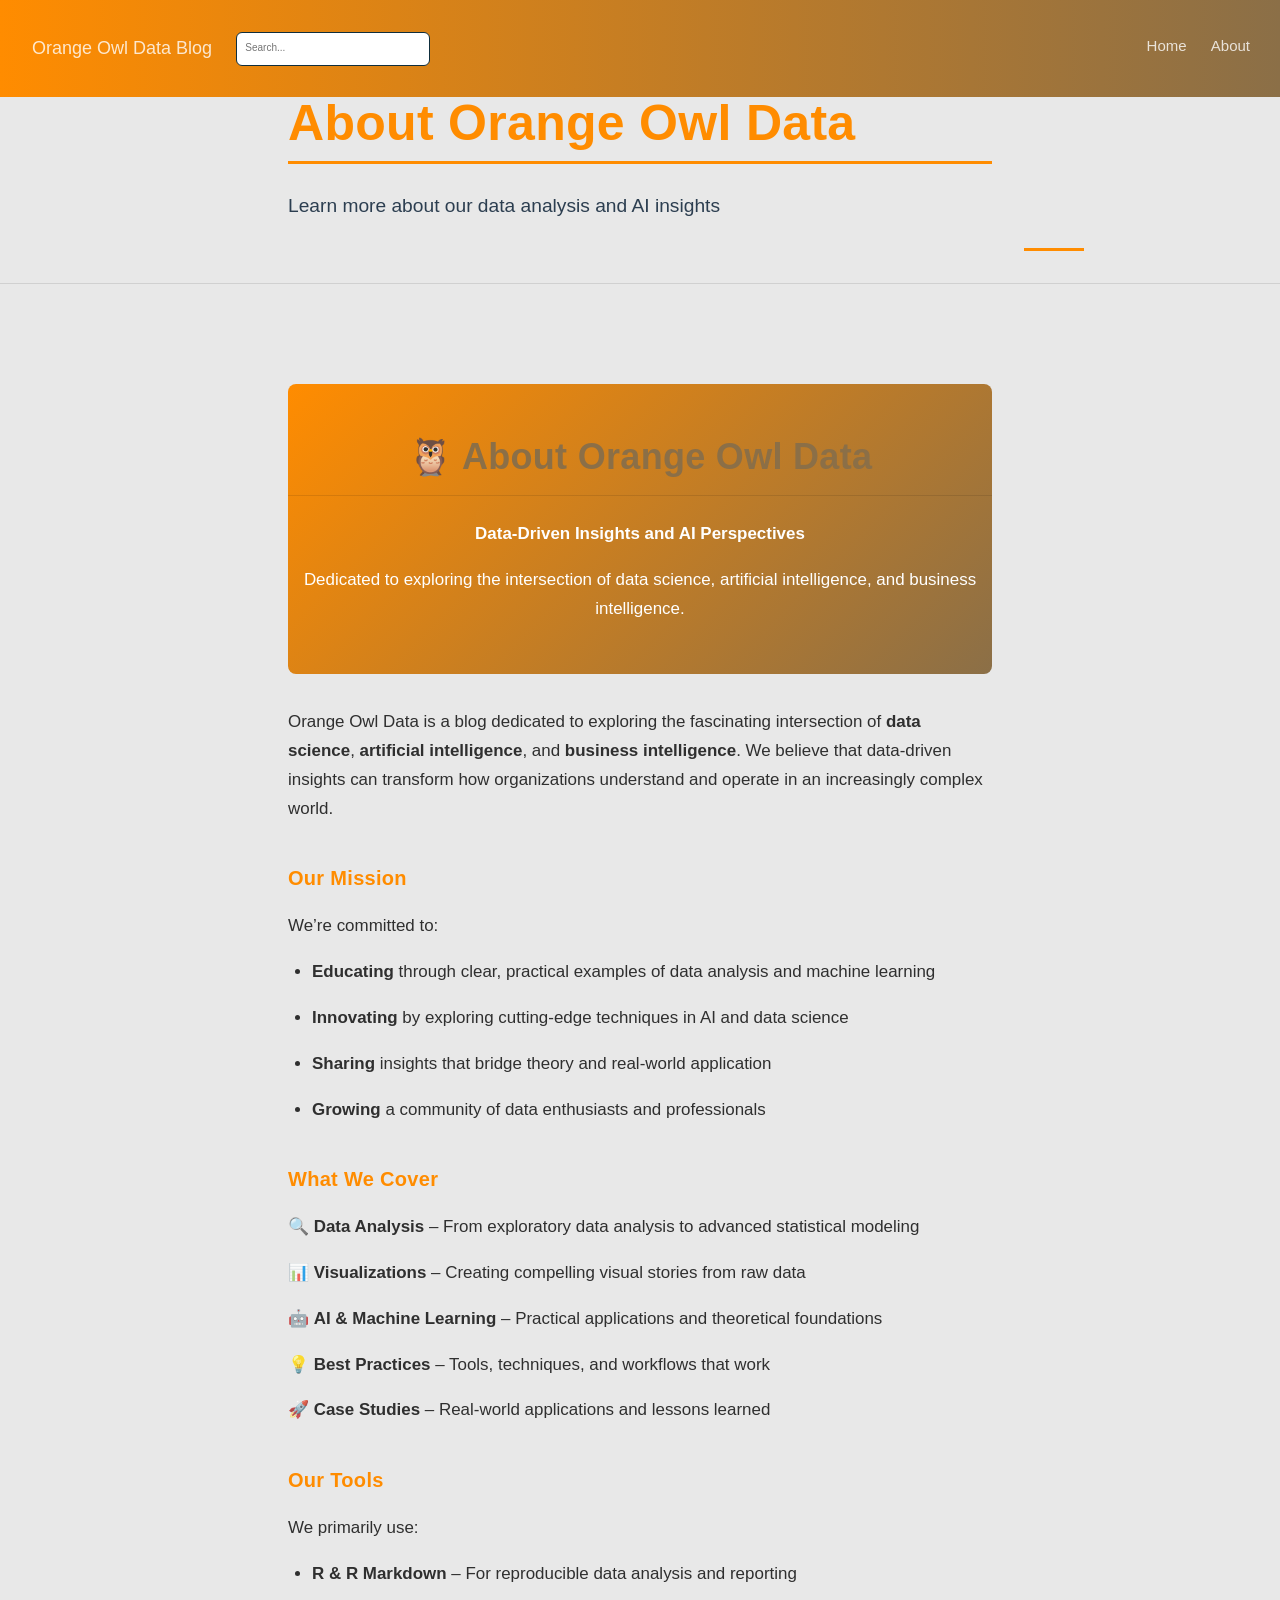
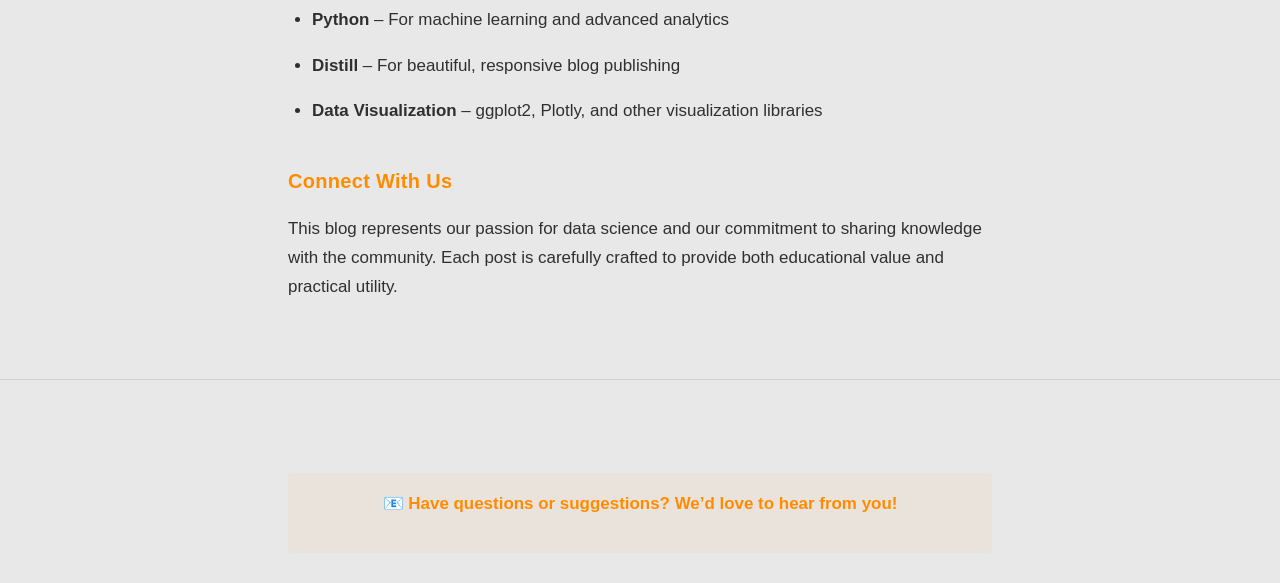
<file: about.html>
<!DOCTYPE html>

<html xmlns="http://www.w3.org/1999/xhtml" lang="" xml:lang="">

<head>
  <meta charset="utf-8"/>
  <meta name="viewport" content="width=device-width, initial-scale=1"/>
  <meta http-equiv="X-UA-Compatible" content="IE=Edge,chrome=1"/>
  <meta name="generator" content="distill" />

  <style type="text/css">
  /* Hide doc at startup (prevent jankiness while JS renders/transforms) */
  body {
    visibility: hidden;
  }
  </style>

 <!--radix_placeholder_import_source-->
 <!--/radix_placeholder_import_source-->

<style type="text/css">code{white-space: pre;}</style>
<style type="text/css" data-origin="pandoc">
html { -webkit-text-size-adjust: 100%; }
pre > code.sourceCode { white-space: pre; position: relative; }
pre > code.sourceCode > span { display: inline-block; line-height: 1.25; }
pre > code.sourceCode > span:empty { height: 1.2em; }
.sourceCode { overflow: visible; }
code.sourceCode > span { color: inherit; text-decoration: inherit; }
div.sourceCode { margin: 1em 0; }
pre.sourceCode { margin: 0; }
@media screen {
div.sourceCode { overflow: auto; }
}
@media print {
pre > code.sourceCode { white-space: pre-wrap; }
pre > code.sourceCode > span { text-indent: -5em; padding-left: 5em; }
}
pre.numberSource code
  { counter-reset: source-line 0; }
pre.numberSource code > span
  { position: relative; left: -4em; counter-increment: source-line; }
pre.numberSource code > span > a:first-child::before
  { content: counter(source-line);
    position: relative; left: -1em; text-align: right; vertical-align: baseline;
    border: none; display: inline-block;
    -webkit-touch-callout: none; -webkit-user-select: none;
    -khtml-user-select: none; -moz-user-select: none;
    -ms-user-select: none; user-select: none;
    padding: 0 4px; width: 4em;
    color: #aaaaaa;
  }
pre.numberSource { margin-left: 3em; border-left: 1px solid #aaaaaa;  padding-left: 4px; }
div.sourceCode
  { color: #00769e; background-color: #f1f3f5; }
@media screen {
pre > code.sourceCode > span > a:first-child::before { text-decoration: underline; }
}
code span { color: #00769e; } /* Normal */
code span.al { color: #ad0000; } /* Alert */
code span.an { color: #5e5e5e; } /* Annotation */
code span.at { color: #657422; } /* Attribute */
code span.bn { color: #ad0000; } /* BaseN */
code span.bu { } /* BuiltIn */
code span.cf { color: #00769e; } /* ControlFlow */
code span.ch { color: #20794d; } /* Char */
code span.cn { color: #8f5902; } /* Constant */
code span.co { color: #5e5e5e; } /* Comment */
code span.cv { color: #5e5e5e; font-style: italic; } /* CommentVar */
code span.do { color: #5e5e5e; font-style: italic; } /* Documentation */
code span.dt { color: #ad0000; } /* DataType */
code span.dv { color: #ad0000; } /* DecVal */
code span.er { color: #ad0000; } /* Error */
code span.ex { } /* Extension */
code span.fl { color: #ad0000; } /* Float */
code span.fu { color: #4758ab; } /* Function */
code span.im { } /* Import */
code span.in { color: #5e5e5e; } /* Information */
code span.kw { color: #00769e; } /* Keyword */
code span.op { color: #5e5e5e; } /* Operator */
code span.ot { color: #00769e; } /* Other */
code span.pp { color: #ad0000; } /* Preprocessor */
code span.sc { color: #5e5e5e; } /* SpecialChar */
code span.ss { color: #20794d; } /* SpecialString */
code span.st { color: #20794d; } /* String */
code span.va { color: #111111; } /* Variable */
code span.vs { color: #20794d; } /* VerbatimString */
code span.wa { color: #5e5e5e; font-style: italic; } /* Warning */
</style>


  <!--radix_placeholder_meta_tags-->
  <title>Orange Owl Data Blog: About Orange Owl Data</title>

  <meta property="description" itemprop="description" content="Learn more about our data analysis and AI insights"/>



  <!--  https://developers.facebook.com/docs/sharing/webmasters#markup -->
  <meta property="og:title" content="Orange Owl Data Blog: About Orange Owl Data"/>
  <meta property="og:type" content="article"/>
  <meta property="og:description" content="Learn more about our data analysis and AI insights"/>
  <meta property="og:locale" content="en_US"/>
  <meta property="og:site_name" content="Orange Owl Data Blog"/>

  <!--  https://dev.twitter.com/cards/types/summary -->
  <meta property="twitter:card" content="summary"/>
  <meta property="twitter:title" content="Orange Owl Data Blog: About Orange Owl Data"/>
  <meta property="twitter:description" content="Learn more about our data analysis and AI insights"/>

  <!--/radix_placeholder_meta_tags-->
  <!--radix_placeholder_rmarkdown_metadata-->

  <script type="text/json" id="radix-rmarkdown-metadata">
  {"type":"list","attributes":{"names":{"type":"character","attributes":{},"value":["title","description","css"]}},"value":[{"type":"character","attributes":{},"value":["About Orange Owl Data"]},{"type":"character","attributes":{},"value":["Learn more about our data analysis and AI insights\n"]},{"type":"character","attributes":{},"value":["assets/style.css"]}]}
  </script>
  <!--/radix_placeholder_rmarkdown_metadata-->
  <!--radix_placeholder_navigation_in_header-->
  <meta name="distill:offset" content=""/>

  <script type="application/javascript">

    window.headroom_prevent_pin = false;

    window.document.addEventListener("DOMContentLoaded", function (event) {

      // initialize headroom for banner
      var header = $('header').get(0);
      var headerHeight = header.offsetHeight;
      var headroom = new Headroom(header, {
        tolerance: 5,
        onPin : function() {
          if (window.headroom_prevent_pin) {
            window.headroom_prevent_pin = false;
            headroom.unpin();
          }
        }
      });
      headroom.init();
      if(window.location.hash)
        headroom.unpin();
      $(header).addClass('headroom--transition');

      // offset scroll location for banner on hash change
      // (see: https://github.com/WickyNilliams/headroom.js/issues/38)
      window.addEventListener("hashchange", function(event) {
        window.scrollTo(0, window.pageYOffset - (headerHeight + 25));
      });

      // responsive menu
      $('.distill-site-header').each(function(i, val) {
        var topnav = $(this);
        var toggle = topnav.find('.nav-toggle');
        toggle.on('click', function() {
          topnav.toggleClass('responsive');
        });
      });

      // nav dropdowns
      $('.nav-dropbtn').click(function(e) {
        $(this).next('.nav-dropdown-content').toggleClass('nav-dropdown-active');
        $(this).parent().siblings('.nav-dropdown')
           .children('.nav-dropdown-content').removeClass('nav-dropdown-active');
      });
      $("body").click(function(e){
        $('.nav-dropdown-content').removeClass('nav-dropdown-active');
      });
      $(".nav-dropdown").click(function(e){
        e.stopPropagation();
      });
    });
  </script>

  <style type="text/css">

  /* Theme (user-documented overrideables for nav appearance) */

  .distill-site-nav {
    color: rgba(255, 255, 255, 0.8);
    background-color: #0F2E3D;
    font-size: 15px;
    font-weight: 300;
  }

  .distill-site-nav a {
    color: inherit;
    text-decoration: none;
  }

  .distill-site-nav a:hover {
    color: white;
  }

  @media print {
    .distill-site-nav {
      display: none;
    }
  }

  .distill-site-header {

  }

  .distill-site-footer {

  }


  /* Site Header */

  .distill-site-header {
    width: 100%;
    box-sizing: border-box;
    z-index: 3;
  }

  .distill-site-header .nav-left {
    display: inline-block;
    margin-left: 8px;
  }

  @media screen and (max-width: 768px) {
    .distill-site-header .nav-left {
      margin-left: 0;
    }
  }


  .distill-site-header .nav-right {
    float: right;
    margin-right: 8px;
  }

  .distill-site-header a,
  .distill-site-header .title {
    display: inline-block;
    text-align: center;
    padding: 14px 10px 14px 10px;
  }

  .distill-site-header .title {
    font-size: 18px;
    min-width: 150px;
  }

  .distill-site-header .logo {
    padding: 0;
  }

  .distill-site-header .logo img {
    display: none;
    max-height: 20px;
    width: auto;
    margin-bottom: -4px;
  }

  .distill-site-header .nav-image img {
    max-height: 18px;
    width: auto;
    display: inline-block;
    margin-bottom: -3px;
  }



  @media screen and (min-width: 1000px) {
    .distill-site-header .logo img {
      display: inline-block;
    }
    .distill-site-header .nav-left {
      margin-left: 20px;
    }
    .distill-site-header .nav-right {
      margin-right: 20px;
    }
    .distill-site-header .title {
      padding-left: 12px;
    }
  }


  .distill-site-header .nav-toggle {
    display: none;
  }

  .nav-dropdown {
    display: inline-block;
    position: relative;
  }

  .nav-dropdown .nav-dropbtn {
    border: none;
    outline: none;
    color: rgba(255, 255, 255, 0.8);
    padding: 16px 10px;
    background-color: transparent;
    font-family: inherit;
    font-size: inherit;
    font-weight: inherit;
    margin: 0;
    margin-top: 1px;
    z-index: 2;
  }

  .nav-dropdown-content {
    display: none;
    position: absolute;
    background-color: white;
    min-width: 200px;
    border: 1px solid rgba(0,0,0,0.15);
    border-radius: 4px;
    box-shadow: 0px 8px 16px 0px rgba(0,0,0,0.1);
    z-index: 1;
    margin-top: 2px;
    white-space: nowrap;
    padding-top: 4px;
    padding-bottom: 4px;
  }

  .nav-dropdown-content hr {
    margin-top: 4px;
    margin-bottom: 4px;
    border: none;
    border-bottom: 1px solid rgba(0, 0, 0, 0.1);
  }

  .nav-dropdown-active {
    display: block;
  }

  .nav-dropdown-content a, .nav-dropdown-content .nav-dropdown-header {
    color: black;
    padding: 6px 24px;
    text-decoration: none;
    display: block;
    text-align: left;
  }

  .nav-dropdown-content .nav-dropdown-header {
    display: block;
    padding: 5px 24px;
    padding-bottom: 0;
    text-transform: uppercase;
    font-size: 14px;
    color: #999999;
    white-space: nowrap;
  }

  .nav-dropdown:hover .nav-dropbtn {
    color: white;
  }

  .nav-dropdown-content a:hover {
    background-color: #ddd;
    color: black;
  }

  .nav-right .nav-dropdown-content {
    margin-left: -45%;
    right: 0;
  }

  @media screen and (max-width: 768px) {
    .distill-site-header a, .distill-site-header .nav-dropdown  {display: none;}
    .distill-site-header a.nav-toggle {
      float: right;
      display: block;
    }
    .distill-site-header .title {
      margin-left: 0;
    }
    .distill-site-header .nav-right {
      margin-right: 0;
    }
    .distill-site-header {
      overflow: hidden;
    }
    .nav-right .nav-dropdown-content {
      margin-left: 0;
    }
  }


  @media screen and (max-width: 768px) {
    .distill-site-header.responsive {position: relative; min-height: 500px; }
    .distill-site-header.responsive a.nav-toggle {
      position: absolute;
      right: 0;
      top: 0;
    }
    .distill-site-header.responsive a,
    .distill-site-header.responsive .nav-dropdown {
      display: block;
      text-align: left;
    }
    .distill-site-header.responsive .nav-left,
    .distill-site-header.responsive .nav-right {
      width: 100%;
    }
    .distill-site-header.responsive .nav-dropdown {float: none;}
    .distill-site-header.responsive .nav-dropdown-content {position: relative;}
    .distill-site-header.responsive .nav-dropdown .nav-dropbtn {
      display: block;
      width: 100%;
      text-align: left;
    }
  }

  /* Site Footer */

  .distill-site-footer {
    width: 100%;
    overflow: hidden;
    box-sizing: border-box;
    z-index: 3;
    margin-top: 30px;
    padding-top: 30px;
    padding-bottom: 30px;
    text-align: center;
  }

  /* Headroom */

  d-title {
    padding-top: 6rem;
  }

  @media print {
    d-title {
      padding-top: 4rem;
    }
  }

  .headroom {
    z-index: 1000;
    position: fixed;
    top: 0;
    left: 0;
    right: 0;
  }

  .headroom--transition {
    transition: all .4s ease-in-out;
  }

  .headroom--unpinned {
    top: -100px;
  }

  .headroom--pinned {
    top: 0;
  }

  /* adjust viewport for navbar height */
  /* helps vertically center bootstrap (non-distill) content */
  .min-vh-100 {
    min-height: calc(100vh - 100px) !important;
  }

  </style>

  <script src="site_libs/jquery-3.6.0/jquery-3.6.0.min.js"></script>
  <link href="site_libs/font-awesome-6.5.2/css/all.min.css" rel="stylesheet"/>
  <link href="site_libs/font-awesome-6.5.2/css/v4-shims.min.css" rel="stylesheet"/>
  <script src="site_libs/headroom-0.9.4/headroom.min.js"></script>
  <script src="site_libs/autocomplete-0.37.1/autocomplete.min.js"></script>
  <script src="site_libs/fuse-6.4.1/fuse.min.js"></script>

  <script type="application/javascript">

  function getMeta(metaName) {
    var metas = document.getElementsByTagName('meta');
    for (let i = 0; i < metas.length; i++) {
      if (metas[i].getAttribute('name') === metaName) {
        return metas[i].getAttribute('content');
      }
    }
    return '';
  }

  function offsetURL(url) {
    var offset = getMeta('distill:offset');
    return offset ? offset + '/' + url : url;
  }

  function createFuseIndex() {

    // create fuse index
    var options = {
      keys: [
        { name: 'title', weight: 20 },
        { name: 'categories', weight: 15 },
        { name: 'description', weight: 10 },
        { name: 'contents', weight: 5 },
      ],
      ignoreLocation: true,
      threshold: 0
    };
    var fuse = new window.Fuse([], options);

    // fetch the main search.json
    return fetch(offsetURL('search.json'))
      .then(function(response) {
        if (response.status == 200) {
          return response.json().then(function(json) {
            // index main articles
            json.articles.forEach(function(article) {
              fuse.add(article);
            });
            // download collections and index their articles
            return Promise.all(json.collections.map(function(collection) {
              return fetch(offsetURL(collection)).then(function(response) {
                if (response.status === 200) {
                  return response.json().then(function(articles) {
                    articles.forEach(function(article) {
                      fuse.add(article);
                    });
                  })
                } else {
                  return Promise.reject(
                    new Error('Unexpected status from search index request: ' +
                              response.status)
                  );
                }
              });
            })).then(function() {
              return fuse;
            });
          });

        } else {
          return Promise.reject(
            new Error('Unexpected status from search index request: ' +
                        response.status)
          );
        }
      });
  }

  window.document.addEventListener("DOMContentLoaded", function (event) {

    // get search element (bail if we don't have one)
    var searchEl = window.document.getElementById('distill-search');
    if (!searchEl)
      return;

    createFuseIndex()
      .then(function(fuse) {

        // make search box visible
        searchEl.classList.remove('hidden');

        // initialize autocomplete
        var options = {
          autoselect: true,
          hint: false,
          minLength: 2,
        };
        window.autocomplete(searchEl, options, [{
          source: function(query, callback) {
            const searchOptions = {
              isCaseSensitive: false,
              shouldSort: true,
              minMatchCharLength: 2,
              limit: 10,
            };
            var results = fuse.search(query, searchOptions);
            callback(results
              .map(function(result) { return result.item; })
            );
          },
          templates: {
            suggestion: function(suggestion) {
              var img = suggestion.preview && Object.keys(suggestion.preview).length > 0
                ? `<img src="${offsetURL(suggestion.preview)}"</img>`
                : '';
              var html = `
                <div class="search-item">
                  <h3>${suggestion.title}</h3>
                  <div class="search-item-description">
                    ${suggestion.description || ''}
                  </div>
                  <div class="search-item-preview">
                    ${img}
                  </div>
                </div>
              `;
              return html;
            }
          }
        }]).on('autocomplete:selected', function(event, suggestion) {
          window.location.href = offsetURL(suggestion.path);
        });
        // remove inline display style on autocompleter (we want to
        // manage responsive display via css)
        $('.algolia-autocomplete').css("display", "");
      })
      .catch(function(error) {
        console.log(error);
      });

  });

  </script>

  <style type="text/css">

  .nav-search {
    font-size: x-small;
  }

  /* Algolioa Autocomplete */

  .algolia-autocomplete {
    display: inline-block;
    margin-left: 10px;
    vertical-align: sub;
    background-color: white;
    color: black;
    padding: 6px;
    padding-top: 8px;
    padding-bottom: 0;
    border-radius: 6px;
    border: 1px #0F2E3D solid;
    width: 180px;
  }


  @media screen and (max-width: 768px) {
    .distill-site-nav .algolia-autocomplete {
      display: none;
      visibility: hidden;
    }
    .distill-site-nav.responsive .algolia-autocomplete {
      display: inline-block;
      visibility: visible;
    }
    .distill-site-nav.responsive .algolia-autocomplete .aa-dropdown-menu {
      margin-left: 0;
      width: 400px;
      max-height: 400px;
    }
  }

  .algolia-autocomplete .aa-input, .algolia-autocomplete .aa-hint {
    width: 90%;
    outline: none;
    border: none;
  }

  .algolia-autocomplete .aa-hint {
    color: #999;
  }
  .algolia-autocomplete .aa-dropdown-menu {
    width: 550px;
    max-height: 70vh;
    overflow-x: visible;
    overflow-y: scroll;
    padding: 5px;
    margin-top: 3px;
    margin-left: -150px;
    background-color: #fff;
    border-radius: 5px;
    border: 1px solid #999;
    border-top: none;
  }

  .algolia-autocomplete .aa-dropdown-menu .aa-suggestion {
    cursor: pointer;
    padding: 5px 4px;
    border-bottom: 1px solid #eee;
  }

  .algolia-autocomplete .aa-dropdown-menu .aa-suggestion:last-of-type {
    border-bottom: none;
    margin-bottom: 2px;
  }

  .algolia-autocomplete .aa-dropdown-menu .aa-suggestion .search-item {
    overflow: hidden;
    font-size: 0.8em;
    line-height: 1.4em;
  }

  .algolia-autocomplete .aa-dropdown-menu .aa-suggestion .search-item h3 {
    font-size: 1rem;
    margin-block-start: 0;
    margin-block-end: 5px;
  }

  .algolia-autocomplete .aa-dropdown-menu .aa-suggestion .search-item-description {
    display: inline-block;
    overflow: hidden;
    height: 2.8em;
    width: 80%;
    margin-right: 4%;
  }

  .algolia-autocomplete .aa-dropdown-menu .aa-suggestion .search-item-preview {
    display: inline-block;
    width: 15%;
  }

  .algolia-autocomplete .aa-dropdown-menu .aa-suggestion .search-item-preview img {
    height: 3em;
    width: auto;
    display: none;
  }

  .algolia-autocomplete .aa-dropdown-menu .aa-suggestion .search-item-preview img[src] {
    display: initial;
  }

  .algolia-autocomplete .aa-dropdown-menu .aa-suggestion.aa-cursor {
    background-color: #eee;
  }
  .algolia-autocomplete .aa-dropdown-menu .aa-suggestion em {
    font-weight: bold;
    font-style: normal;
  }

  </style>


  <!--/radix_placeholder_navigation_in_header-->
  <!--radix_placeholder_distill-->

  <style type="text/css">

  body {
    background-color: white;
  }

  .pandoc-table {
    width: 100%;
  }

  .pandoc-table>caption {
    margin-bottom: 10px;
  }

  .pandoc-table th:not([align]) {
    text-align: left;
  }

  .pagedtable-footer {
    font-size: 15px;
  }

  d-byline .byline {
    grid-template-columns: 2fr 2fr;
  }

  d-byline .byline h3 {
    margin-block-start: 1.5em;
  }

  d-byline .byline .authors-affiliations h3 {
    margin-block-start: 0.5em;
  }

  .authors-affiliations .orcid-id {
    width: 16px;
    height:16px;
    margin-left: 4px;
    margin-right: 4px;
    vertical-align: middle;
    padding-bottom: 2px;
  }

  d-title .dt-tags {
    margin-top: 1em;
    grid-column: text;
  }

  .dt-tags .dt-tag {
    text-decoration: none;
    display: inline-block;
    color: rgba(0,0,0,0.6);
    padding: 0em 0.4em;
    margin-right: 0.5em;
    margin-bottom: 0.4em;
    font-size: 70%;
    border: 1px solid rgba(0,0,0,0.2);
    border-radius: 3px;
    text-transform: uppercase;
    font-weight: 500;
  }

  d-article table.gt_table td,
  d-article table.gt_table th {
    border-bottom: none;
    font-size: 100%;
  }

  .html-widget {
    margin-bottom: 2.0em;
  }

  .l-screen-inset {
    padding-right: 16px;
  }

  .l-screen .caption {
    margin-left: 10px;
  }

  .shaded {
    background: rgb(247, 247, 247);
    padding-top: 20px;
    padding-bottom: 20px;
    border-top: 1px solid rgba(0, 0, 0, 0.1);
    border-bottom: 1px solid rgba(0, 0, 0, 0.1);
  }

  .shaded .html-widget {
    margin-bottom: 0;
    border: 1px solid rgba(0, 0, 0, 0.1);
  }

  .shaded .shaded-content {
    background: white;
  }

  .text-output {
    margin-top: 0;
    line-height: 1.5em;
  }

  .hidden {
    display: none !important;
  }

  hr.section-separator {
    border: none;
    border-top: 1px solid rgba(0, 0, 0, 0.1);
    margin: 0px;
  }


  d-byline {
    border-top: none;
  }

  d-article {
    padding-top: 2.5rem;
    padding-bottom: 30px;
    border-top: none;
  }

  d-appendix {
    padding-top: 30px;
  }

  d-article>p>img {
    width: 100%;
  }

  d-article h2 {
    margin: 1rem 0 1.5rem 0;
  }

  d-article h3 {
    margin-top: 1.5rem;
  }

  d-article iframe {
    border: 1px solid rgba(0, 0, 0, 0.1);
    margin-bottom: 2.0em;
    width: 100%;
  }

  /* Tweak code blocks */

  d-article div.sourceCode code,
  d-article pre code {
    font-family: Consolas, Monaco, 'Andale Mono', 'Ubuntu Mono', monospace;
  }

  d-article pre,
  d-article div.sourceCode,
  d-article div.sourceCode pre {
    overflow: auto;
  }

  d-article div.sourceCode {
    background-color: white;
  }

  d-article div.sourceCode pre {
    padding-left: 10px;
    font-size: 12px;
    border-left: 2px solid rgba(0,0,0,0.1);
  }

  d-article pre {
    font-size: 12px;
    color: black;
    background: none;
    margin-top: 0;
    text-align: left;
    white-space: pre;
    word-spacing: normal;
    word-break: normal;
    word-wrap: normal;
    line-height: 1.5;

    -moz-tab-size: 4;
    -o-tab-size: 4;
    tab-size: 4;

    -webkit-hyphens: none;
    -moz-hyphens: none;
    -ms-hyphens: none;
    hyphens: none;
  }

  d-article pre a {
    border-bottom: none;
  }

  d-article pre a:hover {
    border-bottom: none;
    text-decoration: underline;
  }

  d-article details {
    grid-column: text;
    margin-bottom: 0.8em;
  }

  @media(min-width: 768px) {

  d-article pre,
  d-article div.sourceCode,
  d-article div.sourceCode pre {
    overflow: visible !important;
  }

  d-article div.sourceCode pre {
    padding-left: 18px;
    font-size: 14px;
  }

  /* tweak for Pandoc numbered line within distill */
  d-article pre.numberSource code > span {
      left: -2em;
  }

  d-article pre {
    font-size: 14px;
  }

  }

  figure img.external {
    background: white;
    border: 1px solid rgba(0, 0, 0, 0.1);
    box-shadow: 0 1px 8px rgba(0, 0, 0, 0.1);
    padding: 18px;
    box-sizing: border-box;
  }

  /* CSS for d-contents */

  .d-contents {
    grid-column: text;
    color: rgba(0,0,0,0.8);
    font-size: 0.9em;
    padding-bottom: 1em;
    margin-bottom: 1em;
    padding-bottom: 0.5em;
    margin-bottom: 1em;
    padding-left: 0.25em;
    justify-self: start;
  }

  @media(min-width: 1000px) {
    .d-contents.d-contents-float {
      height: 0;
      grid-column-start: 1;
      grid-column-end: 4;
      justify-self: center;
      padding-right: 3em;
      padding-left: 2em;
    }
  }

  .d-contents nav h3 {
    font-size: 18px;
    margin-top: 0;
    margin-bottom: 1em;
  }

  .d-contents li {
    list-style-type: none
  }

  .d-contents nav > ul {
    padding-left: 0;
  }

  .d-contents ul {
    padding-left: 1em
  }

  .d-contents nav ul li {
    margin-top: 0.6em;
    margin-bottom: 0.2em;
  }

  .d-contents nav a {
    font-size: 13px;
    border-bottom: none;
    text-decoration: none
    color: rgba(0, 0, 0, 0.8);
  }

  .d-contents nav a:hover {
    text-decoration: underline solid rgba(0, 0, 0, 0.6)
  }

  .d-contents nav > ul > li > a {
    font-weight: 600;
  }

  .d-contents nav > ul > li > ul {
    font-weight: inherit;
  }

  .d-contents nav > ul > li > ul > li {
    margin-top: 0.2em;
  }


  .d-contents nav ul {
    margin-top: 0;
    margin-bottom: 0.25em;
  }

  .d-article-with-toc h2:nth-child(2) {
    margin-top: 0;
  }


  /* Figure */

  .figure {
    position: relative;
    margin-bottom: 2.5em;
    margin-top: 1.5em;
  }

  .figure .caption {
    color: rgba(0, 0, 0, 0.6);
    font-size: 12px;
    line-height: 1.5em;
  }

  .figure img.external {
    background: white;
    border: 1px solid rgba(0, 0, 0, 0.1);
    box-shadow: 0 1px 8px rgba(0, 0, 0, 0.1);
    padding: 18px;
    box-sizing: border-box;
  }

  .figure .caption a {
    color: rgba(0, 0, 0, 0.6);
  }

  .figure .caption b,
  .figure .caption strong, {
    font-weight: 600;
    color: rgba(0, 0, 0, 1.0);
  }

  /* Citations */

  d-article .citation {
    color: inherit;
    cursor: inherit;
  }

  div.hanging-indent{
    margin-left: 1em; text-indent: -1em;
  }

  /* Citation hover box */

  .tippy-box[data-theme~=light-border] {
    background-color: rgba(250, 250, 250, 0.95);
  }

  .tippy-content > p {
    margin-bottom: 0;
    padding: 2px;
  }


  /* Tweak 1000px media break to show more text */

  @media(min-width: 1000px) {
    .base-grid,
    distill-header,
    d-title,
    d-abstract,
    d-article,
    d-appendix,
    distill-appendix,
    d-byline,
    d-footnote-list,
    d-citation-list,
    distill-footer {
      grid-template-columns: [screen-start] 1fr [page-start kicker-start] 80px [middle-start] 50px [text-start kicker-end] 65px 65px 65px 65px 65px 65px 65px 65px [text-end gutter-start] 65px [middle-end] 65px [page-end gutter-end] 1fr [screen-end];
      grid-column-gap: 16px;
    }

    .grid {
      grid-column-gap: 16px;
    }

    d-article {
      font-size: 1.06rem;
      line-height: 1.7em;
    }
    figure .caption, .figure .caption, figure figcaption {
      font-size: 13px;
    }
  }

  @media(min-width: 1180px) {
    .base-grid,
    distill-header,
    d-title,
    d-abstract,
    d-article,
    d-appendix,
    distill-appendix,
    d-byline,
    d-footnote-list,
    d-citation-list,
    distill-footer {
      grid-template-columns: [screen-start] 1fr [page-start kicker-start] 60px [middle-start] 60px [text-start kicker-end] 60px 60px 60px 60px 60px 60px 60px 60px [text-end gutter-start] 60px [middle-end] 60px [page-end gutter-end] 1fr [screen-end];
      grid-column-gap: 32px;
    }

    .grid {
      grid-column-gap: 32px;
    }
  }


  /* Get the citation styles for the appendix (not auto-injected on render since
     we do our own rendering of the citation appendix) */

  d-appendix .citation-appendix,
  .d-appendix .citation-appendix {
    font-size: 11px;
    line-height: 15px;
    border-left: 1px solid rgba(0, 0, 0, 0.1);
    padding-left: 18px;
    border: 1px solid rgba(0,0,0,0.1);
    background: rgba(0, 0, 0, 0.02);
    padding: 10px 18px;
    border-radius: 3px;
    color: rgba(150, 150, 150, 1);
    overflow: hidden;
    margin-top: -12px;
    white-space: pre-wrap;
    word-wrap: break-word;
  }

  /* Include appendix styles here so they can be overridden */

  d-appendix {
    contain: layout style;
    font-size: 0.8em;
    line-height: 1.7em;
    margin-top: 60px;
    margin-bottom: 0;
    border-top: 1px solid rgba(0, 0, 0, 0.1);
    color: rgba(0,0,0,0.5);
    padding-top: 60px;
    padding-bottom: 48px;
  }

  d-appendix h3 {
    grid-column: page-start / text-start;
    font-size: 15px;
    font-weight: 500;
    margin-top: 1em;
    margin-bottom: 0;
    color: rgba(0,0,0,0.65);
  }

  d-appendix h3 + * {
    margin-top: 1em;
  }

  d-appendix ol {
    padding: 0 0 0 15px;
  }

  @media (min-width: 768px) {
    d-appendix ol {
      padding: 0 0 0 30px;
      margin-left: -30px;
    }
  }

  d-appendix li {
    margin-bottom: 1em;
  }

  d-appendix a {
    color: rgba(0, 0, 0, 0.6);
  }

  d-appendix > * {
    grid-column: text;
  }

  d-appendix > d-footnote-list,
  d-appendix > d-citation-list,
  d-appendix > distill-appendix {
    grid-column: screen;
  }

  /* Include footnote styles here so they can be overridden */

  d-footnote-list {
    contain: layout style;
  }

  d-footnote-list > * {
    grid-column: text;
  }

  d-footnote-list a.footnote-backlink {
    color: rgba(0,0,0,0.3);
    padding-left: 0.5em;
  }



  /* Anchor.js */

  .anchorjs-link {
    /*transition: all .25s linear; */
    text-decoration: none;
    border-bottom: none;
  }
  *:hover > .anchorjs-link {
    margin-left: -1.125em !important;
    text-decoration: none;
    border-bottom: none;
  }

  /* Social footer */

  .social_footer {
    margin-top: 30px;
    margin-bottom: 0;
    color: rgba(0,0,0,0.67);
  }

  .disqus-comments {
    margin-right: 30px;
  }

  .disqus-comment-count {
    border-bottom: 1px solid rgba(0, 0, 0, 0.4);
    cursor: pointer;
  }

  #disqus_thread {
    margin-top: 30px;
  }

  .article-sharing a {
    border-bottom: none;
    margin-right: 8px;
  }

  .article-sharing a:hover {
    border-bottom: none;
  }

  .sidebar-section.subscribe {
    font-size: 12px;
    line-height: 1.6em;
  }

  .subscribe p {
    margin-bottom: 0.5em;
  }


  .article-footer .subscribe {
    font-size: 15px;
    margin-top: 45px;
  }


  .sidebar-section.custom {
    font-size: 12px;
    line-height: 1.6em;
  }

  .custom p {
    margin-bottom: 0.5em;
  }

  /* Styles for listing layout (hide title) */
  .layout-listing d-title, .layout-listing .d-title {
    display: none;
  }

  /* Styles for posts lists (not auto-injected) */


  .posts-with-sidebar {
    padding-left: 45px;
    padding-right: 45px;
  }

  .posts-list .description h2,
  .posts-list .description p {
    font-family: -apple-system, BlinkMacSystemFont, "Segoe UI", Roboto, Oxygen, Ubuntu, Cantarell, "Fira Sans", "Droid Sans", "Helvetica Neue", Arial, sans-serif;
  }

  .posts-list .description h2 {
    font-weight: 700;
    border-bottom: none;
    padding-bottom: 0;
  }

  .posts-list h2.post-tag {
    border-bottom: 1px solid rgba(0, 0, 0, 0.2);
    padding-bottom: 12px;
  }
  .posts-list {
    margin-top: 60px;
    margin-bottom: 24px;
  }

  .posts-list .post-preview {
    text-decoration: none;
    overflow: hidden;
    display: block;
    border-bottom: 1px solid rgba(0, 0, 0, 0.1);
    padding: 24px 0;
  }

  .post-preview-last {
    border-bottom: none !important;
  }

  .posts-list .posts-list-caption {
    grid-column: screen;
    font-weight: 400;
  }

  .posts-list .post-preview h2 {
    margin: 0 0 6px 0;
    line-height: 1.2em;
    font-style: normal;
    font-size: 24px;
  }

  .posts-list .post-preview p {
    margin: 0 0 12px 0;
    line-height: 1.4em;
    font-size: 16px;
  }

  .posts-list .post-preview .thumbnail {
    box-sizing: border-box;
    margin-bottom: 24px;
    position: relative;
    max-width: 500px;
  }
  .posts-list .post-preview img {
    width: 100%;
    display: block;
  }

  .posts-list .metadata {
    font-size: 12px;
    line-height: 1.4em;
    margin-bottom: 18px;
  }

  .posts-list .metadata > * {
    display: inline-block;
  }

  .posts-list .metadata .publishedDate {
    margin-right: 2em;
  }

  .posts-list .metadata .dt-authors {
    display: block;
    margin-top: 0.3em;
    margin-right: 2em;
  }

  .posts-list .dt-tags {
    display: block;
    line-height: 1em;
  }

  .posts-list .dt-tags .dt-tag {
    display: inline-block;
    color: rgba(0,0,0,0.6);
    padding: 0.3em 0.4em;
    margin-right: 0.2em;
    margin-bottom: 0.4em;
    font-size: 60%;
    border: 1px solid rgba(0,0,0,0.2);
    border-radius: 3px;
    text-transform: uppercase;
    font-weight: 500;
  }

  .posts-list img {
    opacity: 1;
  }

  .posts-list img[data-src] {
    opacity: 0;
  }

  .posts-more {
    clear: both;
  }


  .posts-sidebar {
    font-size: 16px;
  }

  .posts-sidebar h3 {
    font-size: 16px;
    margin-top: 0;
    margin-bottom: 0.5em;
    font-weight: 400;
    text-transform: uppercase;
  }

  .sidebar-section {
    margin-bottom: 30px;
  }

  .categories ul {
    list-style-type: none;
    margin: 0;
    padding: 0;
  }

  .categories li {
    color: rgba(0, 0, 0, 0.8);
    margin-bottom: 0;
  }

  .categories li>a {
    border-bottom: none;
  }

  .categories li>a:hover {
    border-bottom: 1px solid rgba(0, 0, 0, 0.4);
  }

  .categories .active {
    font-weight: 600;
  }

  .categories .category-count {
    color: rgba(0, 0, 0, 0.4);
  }


  @media(min-width: 768px) {
    .posts-list .post-preview h2 {
      font-size: 26px;
    }
    .posts-list .post-preview .thumbnail {
      float: right;
      width: 30%;
      margin-bottom: 0;
    }
    .posts-list .post-preview .description {
      float: left;
      width: 45%;
    }
    .posts-list .post-preview .metadata {
      float: left;
      width: 20%;
      margin-top: 8px;
    }
    .posts-list .post-preview p {
      margin: 0 0 12px 0;
      line-height: 1.5em;
      font-size: 16px;
    }
    .posts-with-sidebar .posts-list {
      float: left;
      width: 75%;
    }
    .posts-with-sidebar .posts-sidebar {
      float: right;
      width: 20%;
      margin-top: 60px;
      padding-top: 24px;
      padding-bottom: 24px;
    }
  }


  /* Improve display for browsers without grid (IE/Edge <= 15) */

  .downlevel {
    line-height: 1.6em;
    font-family: -apple-system, BlinkMacSystemFont, "Segoe UI", Roboto, Oxygen, Ubuntu, Cantarell, "Fira Sans", "Droid Sans", "Helvetica Neue", Arial, sans-serif;
    margin: 0;
  }

  .downlevel .d-title {
    padding-top: 6rem;
    padding-bottom: 1.5rem;
  }

  .downlevel .d-title h1 {
    font-size: 50px;
    font-weight: 700;
    line-height: 1.1em;
    margin: 0 0 0.5rem;
  }

  .downlevel .d-title p {
    font-weight: 300;
    font-size: 1.2rem;
    line-height: 1.55em;
    margin-top: 0;
  }

  .downlevel .d-byline {
    padding-top: 0.8em;
    padding-bottom: 0.8em;
    font-size: 0.8rem;
    line-height: 1.8em;
  }

  .downlevel .section-separator {
    border: none;
    border-top: 1px solid rgba(0, 0, 0, 0.1);
  }

  .downlevel .d-article {
    font-size: 1.06rem;
    line-height: 1.7em;
    padding-top: 1rem;
    padding-bottom: 2rem;
  }


  .downlevel .d-appendix {
    padding-left: 0;
    padding-right: 0;
    max-width: none;
    font-size: 0.8em;
    line-height: 1.7em;
    margin-bottom: 0;
    color: rgba(0,0,0,0.5);
    padding-top: 40px;
    padding-bottom: 48px;
  }

  .downlevel .footnotes ol {
    padding-left: 13px;
  }

  .downlevel .base-grid,
  .downlevel .distill-header,
  .downlevel .d-title,
  .downlevel .d-abstract,
  .downlevel .d-article,
  .downlevel .d-appendix,
  .downlevel .distill-appendix,
  .downlevel .d-byline,
  .downlevel .d-footnote-list,
  .downlevel .d-citation-list,
  .downlevel .distill-footer,
  .downlevel .appendix-bottom,
  .downlevel .posts-container {
    padding-left: 40px;
    padding-right: 40px;
  }

  @media(min-width: 768px) {
    .downlevel .base-grid,
    .downlevel .distill-header,
    .downlevel .d-title,
    .downlevel .d-abstract,
    .downlevel .d-article,
    .downlevel .d-appendix,
    .downlevel .distill-appendix,
    .downlevel .d-byline,
    .downlevel .d-footnote-list,
    .downlevel .d-citation-list,
    .downlevel .distill-footer,
    .downlevel .appendix-bottom,
    .downlevel .posts-container {
    padding-left: 150px;
    padding-right: 150px;
    max-width: 900px;
  }
  }

  .downlevel pre code {
    display: block;
    border-left: 2px solid rgba(0, 0, 0, .1);
    padding: 0 0 0 20px;
    font-size: 14px;
  }

  .downlevel code, .downlevel pre {
    color: black;
    background: none;
    font-family: Consolas, Monaco, 'Andale Mono', 'Ubuntu Mono', monospace;
    text-align: left;
    white-space: pre;
    word-spacing: normal;
    word-break: normal;
    word-wrap: normal;
    line-height: 1.5;

    -moz-tab-size: 4;
    -o-tab-size: 4;
    tab-size: 4;

    -webkit-hyphens: none;
    -moz-hyphens: none;
    -ms-hyphens: none;
    hyphens: none;
  }

  .downlevel .posts-list .post-preview {
    color: inherit;
  }



  </style>

  <script type="application/javascript">

  function is_downlevel_browser() {
    if (bowser.isUnsupportedBrowser({ msie: "12", msedge: "16"},
                                   window.navigator.userAgent)) {
      return true;
    } else {
      return window.load_distill_framework === undefined;
    }
  }

  // show body when load is complete
  function on_load_complete() {

    // add anchors
    if (window.anchors) {
      window.anchors.options.placement = 'left';
      window.anchors.add('d-article > h2, d-article > h3, d-article > h4, d-article > h5');
    }


    // set body to visible
    document.body.style.visibility = 'visible';

    // force redraw for leaflet widgets
    if (window.HTMLWidgets) {
      var maps = window.HTMLWidgets.findAll(".leaflet");
      $.each(maps, function(i, el) {
        var map = this.getMap();
        map.invalidateSize();
        map.eachLayer(function(layer) {
          if (layer instanceof L.TileLayer)
            layer.redraw();
        });
      });
    }

    // trigger 'shown' so htmlwidgets resize
    $('d-article').trigger('shown');
  }

  function init_distill() {

    init_common();

    // create front matter
    var front_matter = $('<d-front-matter></d-front-matter>');
    $('#distill-front-matter').wrap(front_matter);

    // create d-title
    $('.d-title').changeElementType('d-title');

    // separator
    var separator = '<hr class="section-separator" style="clear: both"/>';
    // prepend separator above appendix
    $('.d-byline').before(separator);
    $('.d-article').before(separator);

    // create d-byline
    var byline = $('<d-byline></d-byline>');
    $('.d-byline').replaceWith(byline);

    // create d-article
    var article = $('<d-article></d-article>');
    $('.d-article').wrap(article).children().unwrap();

    // move posts container into article
    $('.posts-container').appendTo($('d-article'));

    // create d-appendix
    $('.d-appendix').changeElementType('d-appendix');

    // flag indicating that we have appendix items
    var appendix = $('.appendix-bottom').children('h3').length > 0;

    // replace footnotes with <d-footnote>
    $('.footnote-ref').each(function(i, val) {
      appendix = true;
      var href = $(this).attr('href');
      var id = href.replace('#', '');
      var fn = $('#' + id);
      var fn_p = $('#' + id + '>p');
      fn_p.find('.footnote-back').remove();
      var text = fn_p.html();
      var dtfn = $('<d-footnote></d-footnote>');
      dtfn.html(text);
      $(this).replaceWith(dtfn);
    });
    // remove footnotes
    $('.footnotes').remove();

    // move refs into #references-listing
    $('#references-listing').replaceWith($('#refs'));

    $('h1.appendix, h2.appendix').each(function(i, val) {
      $(this).changeElementType('h3');
    });
    $('h3.appendix').each(function(i, val) {
      var id = $(this).attr('id');
      $('.d-contents a[href="#' + id + '"]').parent().remove();
      appendix = true;
      $(this).nextUntil($('h1, h2, h3')).addBack().appendTo($('d-appendix'));
    });

    // show d-appendix if we have appendix content
    $("d-appendix").css('display', appendix ? 'grid' : 'none');

    // localize layout chunks to just output
    $('.layout-chunk').each(function(i, val) {

      // capture layout
      var layout = $(this).attr('data-layout');

      // apply layout to markdown level block elements
      var elements = $(this).children().not('details, div.sourceCode, pre, script');
      elements.each(function(i, el) {
        var layout_div = $('<div class="' + layout + '"></div>');
        if (layout_div.hasClass('shaded')) {
          var shaded_content = $('<div class="shaded-content"></div>');
          $(this).wrap(shaded_content);
          $(this).parent().wrap(layout_div);
        } else {
          $(this).wrap(layout_div);
        }
      });


      // unwrap the layout-chunk div
      $(this).children().unwrap();
    });

    // remove code block used to force  highlighting css
    $('.distill-force-highlighting-css').parent().remove();

    // remove empty line numbers inserted by pandoc when using a
    // custom syntax highlighting theme, except when numbering line
    // in code chunk
    $('pre:not(.numberLines) code.sourceCode a:empty').remove();

    // load distill framework
    load_distill_framework();

    // wait for window.distillRunlevel == 4 to do post processing
    function distill_post_process() {

      if (!window.distillRunlevel || window.distillRunlevel < 4)
        return;

      // hide author/affiliations entirely if we have no authors
      var front_matter = JSON.parse($("#distill-front-matter").html());
      var have_authors = front_matter.authors && front_matter.authors.length > 0;
      if (!have_authors)
        $('d-byline').addClass('hidden');

      // article with toc class
      $('.d-contents').parent().addClass('d-article-with-toc');

      // strip links that point to #
      $('.authors-affiliations').find('a[href="#"]').removeAttr('href');

      // add orcid ids
      $('.authors-affiliations').find('.author').each(function(i, el) {
        var orcid_id = front_matter.authors[i].orcidID;
        var author_name = front_matter.authors[i].author
        if (orcid_id) {
          var a = $('<a></a>');
          a.attr('href', 'https://orcid.org/' + orcid_id);
          var img = $('<img></img>');
          img.addClass('orcid-id');
          img.attr('alt', author_name ? 'ORCID ID for ' + author_name : 'ORCID ID');
          img.attr('src','[data-uri]');
          a.append(img);
          $(this).append(a);
        }
      });

      // hide elements of author/affiliations grid that have no value
      function hide_byline_column(caption) {
        $('d-byline').find('h3:contains("' + caption + '")').parent().css('visibility', 'hidden');
      }

      // affiliations
      var have_affiliations = false;
      for (var i = 0; i<front_matter.authors.length; ++i) {
        var author = front_matter.authors[i];
        if (author.affiliation !== "&nbsp;") {
          have_affiliations = true;
          break;
        }
      }
      if (!have_affiliations)
        $('d-byline').find('h3:contains("Affiliations")').css('visibility', 'hidden');

      // published date
      if (!front_matter.publishedDate)
        hide_byline_column("Published");

      // document object identifier
      var doi = $('d-byline').find('h3:contains("DOI")');
      var doi_p = doi.next().empty();
      if (!front_matter.doi) {
        // if we have a citation and valid citationText then link to that
        if ($('#citation').length > 0 && front_matter.citationText) {
          doi.html('Citation');
          $('<a href="#citation"></a>')
            .text(front_matter.citationText)
            .appendTo(doi_p);
        } else {
          hide_byline_column("DOI");
        }
      } else {
        $('<a></a>')
           .attr('href', "https://doi.org/" + front_matter.doi)
           .html(front_matter.doi)
           .appendTo(doi_p);
      }

       // change plural form of authors/affiliations
      if (front_matter.authors.length === 1) {
        var grid = $('.authors-affiliations');
        grid.children('h3:contains("Authors")').text('Author');
        grid.children('h3:contains("Affiliations")').text('Affiliation');
      }

      // remove d-appendix and d-footnote-list local styles
      $('d-appendix > style:first-child').remove();
      $('d-footnote-list > style:first-child').remove();

      // move appendix-bottom entries to the bottom
      $('.appendix-bottom').appendTo('d-appendix').children().unwrap();
      $('.appendix-bottom').remove();

      // hoverable references
      $('span.citation[data-cites]').each(function() {
        const citeChild = $(this).children()[0]
        // Do not process if @xyz has been used without escaping and without bibliography activated
        // https://github.com/rstudio/distill/issues/466
        if (citeChild === undefined) return true

        if (citeChild.nodeName == "D-FOOTNOTE") {
          var fn = citeChild
          $(this).html(fn.shadowRoot.querySelector("sup"))
          $(this).id = fn.id
          fn.remove()
        }
        var refs = $(this).attr('data-cites').split(" ");
        var refHtml = refs.map(function(ref) {
          // Could use CSS.escape too here, we insure backward compatibility in navigator
          return "<p>" + $('div[id="ref-' + ref + '"]').html() + "</p>";
        }).join("\n");
        window.tippy(this, {
          allowHTML: true,
          content: refHtml,
          maxWidth: 500,
          interactive: true,
          interactiveBorder: 10,
          theme: 'light-border',
          placement: 'bottom-start'
        });
      });

      // fix footnotes in tables (#411)
      // replacing broken distill.pub feature
      $('table d-footnote').each(function() {
        // we replace internal showAtNode methode which is triggered when hovering a footnote
        this.hoverBox.showAtNode = function(node) {
          // ported from https://github.com/distillpub/template/pull/105/files
          calcOffset = function(elem) {
              let x = elem.offsetLeft;
              let y = elem.offsetTop;
              // Traverse upwards until an `absolute` element is found or `elem`
              // becomes null.
              while (elem = elem.offsetParent && elem.style.position != 'absolute') {
                  x += elem.offsetLeft;
                  y += elem.offsetTop;
              }

              return { left: x, top: y };
          }
          // https://developer.mozilla.org/en-US/docs/Web/API/HTMLElement/offsetTop
          const bbox = node.getBoundingClientRect();
          const offset = calcOffset(node);
          this.show([offset.left + bbox.width, offset.top + bbox.height]);
        }
      })

      // clear polling timer
      clearInterval(tid);

      // show body now that everything is ready
      on_load_complete();
    }

    var tid = setInterval(distill_post_process, 50);
    distill_post_process();

  }

  function init_downlevel() {

    init_common();

     // insert hr after d-title
    $('.d-title').after($('<hr class="section-separator"/>'));

    // check if we have authors
    var front_matter = JSON.parse($("#distill-front-matter").html());
    var have_authors = front_matter.authors && front_matter.authors.length > 0;

    // manage byline/border
    if (!have_authors)
      $('.d-byline').remove();
    $('.d-byline').after($('<hr class="section-separator"/>'));
    $('.d-byline a').remove();

    // remove toc
    $('.d-contents').remove();

    // move appendix elements
    $('h1.appendix, h2.appendix').each(function(i, val) {
      $(this).changeElementType('h3');
    });
    $('h3.appendix').each(function(i, val) {
      $(this).nextUntil($('h1, h2, h3')).addBack().appendTo($('.d-appendix'));
    });


    // inject headers into references and footnotes
    var refs_header = $('<h3></h3>');
    refs_header.text('References');
    $('#refs').prepend(refs_header);

    var footnotes_header = $('<h3></h3');
    footnotes_header.text('Footnotes');
    $('.footnotes').children('hr').first().replaceWith(footnotes_header);

    // move appendix-bottom entries to the bottom
    $('.appendix-bottom').appendTo('.d-appendix').children().unwrap();
    $('.appendix-bottom').remove();

    // remove appendix if it's empty
    if ($('.d-appendix').children().length === 0)
      $('.d-appendix').remove();

    // prepend separator above appendix
    $('.d-appendix').before($('<hr class="section-separator" style="clear: both"/>'));

    // trim code
    $('pre>code').each(function(i, val) {
      $(this).html($.trim($(this).html()));
    });

    // move posts-container right before article
    $('.posts-container').insertBefore($('.d-article'));

    $('body').addClass('downlevel');

    on_load_complete();
  }


  function init_common() {

    // jquery plugin to change element types
    (function($) {
      $.fn.changeElementType = function(newType) {
        var attrs = {};

        $.each(this[0].attributes, function(idx, attr) {
          attrs[attr.nodeName] = attr.nodeValue;
        });

        this.replaceWith(function() {
          return $("<" + newType + "/>", attrs).append($(this).contents());
        });
      };
    })(jQuery);

    // prevent underline for linked images
    $('a > img').parent().css({'border-bottom' : 'none'});

    // mark non-body figures created by knitr chunks as 100% width
    $('.layout-chunk').each(function(i, val) {
      var figures = $(this).find('img, .html-widget');
      // ignore leaflet img layers (#106)
      figures = figures.filter(':not(img[class*="leaflet"])')
      if ($(this).attr('data-layout') !== "l-body") {
        figures.css('width', '100%');
      } else {
        figures.css('max-width', '100%');
        figures.filter("[width]").each(function(i, val) {
          var fig = $(this);
          fig.css('width', fig.attr('width') + 'px');
        });

      }
    });

    // auto-append index.html to post-preview links in file: protocol
    // and in rstudio ide preview
    $('.post-preview').each(function(i, val) {
      if (window.location.protocol === "file:")
        $(this).attr('href', $(this).attr('href') + "index.html");
    });

    // get rid of index.html references in header
    if (window.location.protocol !== "file:") {
      $('.distill-site-header a[href]').each(function(i,val) {
        $(this).attr('href', $(this).attr('href').replace(/^index[.]html/, "./"));
      });
    }

    // add class to pandoc style tables
    $('tr.header').parent('thead').parent('table').addClass('pandoc-table');
    $('.kable-table').children('table').addClass('pandoc-table');

    // add figcaption style to table captions
    $('caption').parent('table').addClass("figcaption");

    // initialize posts list
    if (window.init_posts_list)
      window.init_posts_list();

    // implmement disqus comment link
    $('.disqus-comment-count').click(function() {
      window.headroom_prevent_pin = true;
      $('#disqus_thread').toggleClass('hidden');
      if (!$('#disqus_thread').hasClass('hidden')) {
        var offset = $(this).offset();
        $(window).resize();
        $('html, body').animate({
          scrollTop: offset.top - 35
        });
      }
    });
  }

  document.addEventListener('DOMContentLoaded', function() {
    if (is_downlevel_browser())
      init_downlevel();
    else
      window.addEventListener('WebComponentsReady', init_distill);
  });

  </script>

  <!--/radix_placeholder_distill-->
  <script src="site_libs/header-attrs-2.31/header-attrs.js"></script>
  <script src="site_libs/popper-2.6.0/popper.min.js"></script>
  <link href="site_libs/tippy-6.2.7/tippy.css" rel="stylesheet" />
  <link href="site_libs/tippy-6.2.7/tippy-light-border.css" rel="stylesheet" />
  <script src="site_libs/tippy-6.2.7/tippy.umd.min.js"></script>
  <script src="site_libs/anchor-4.2.2/anchor.min.js"></script>
  <script src="site_libs/bowser-1.9.3/bowser.min.js"></script>
  <script src="site_libs/webcomponents-2.0.0/webcomponents.js"></script>
  <script src="site_libs/distill-2.2.21/template.v2.js"></script>
  <!--radix_placeholder_site_in_header-->
  <!--/radix_placeholder_site_in_header-->

  <link rel="stylesheet" href="assets/style.css" type="text/css"/>

</head>

<body>

<!--radix_placeholder_front_matter-->

<script id="distill-front-matter" type="text/json">
{"title":"About Orange Owl Data","description":"Learn more about our data analysis and AI insights","authors":[]}
</script>

<!--/radix_placeholder_front_matter-->
<!--radix_placeholder_navigation_before_body-->
<header class="header header--fixed" role="banner">
<nav class="distill-site-nav distill-site-header">
<div class="nav-left">
<a href="index.html" class="title">Orange Owl Data Blog</a>
<input id="distill-search" class="nav-search hidden" type="text" placeholder="Search..."/>
</div>
<div class="nav-right">
<a href="index.html">Home</a>
<a href="about.html">About</a>
<a href="javascript:void(0);" class="nav-toggle">&#9776;</a>
</div>
</nav>
</header>
<!--/radix_placeholder_navigation_before_body-->
<!--radix_placeholder_site_before_body-->
<!--/radix_placeholder_site_before_body-->

<div class="d-title">
<h1>About Orange Owl Data</h1>

<!--radix_placeholder_categories-->
<!--/radix_placeholder_categories-->
<p><p>Learn more about our data analysis and AI insights</p></p>
</div>


<div class="d-article">
<section id="about-orange-owl-data" style="text-align: center; padding: 2em 0; background: linear-gradient(135deg, #FF8C00 0%, #8B6F47 100%); color: white; border-radius: 8px; margin-bottom: 2em;">
<h2>🦉 About Orange Owl Data</h2>
<p><strong>Data-Driven Insights and AI Perspectives</strong></p>
<p>Dedicated to exploring the intersection of data science, artificial intelligence, and business intelligence.</p>
</section>
<p>Orange Owl Data is a blog dedicated to exploring the fascinating intersection of <strong>data science</strong>, <strong>artificial intelligence</strong>, and <strong>business intelligence</strong>. We believe that data-driven insights can transform how organizations understand and operate in an increasingly complex world.</p>
<h3 id="our-mission">Our Mission</h3>
<p>We’re committed to:</p>
<ul>
<li><strong>Educating</strong> through clear, practical examples of data analysis and machine learning</li>
<li><strong>Innovating</strong> by exploring cutting-edge techniques in AI and data science</li>
<li><strong>Sharing</strong> insights that bridge theory and real-world application</li>
<li><strong>Growing</strong> a community of data enthusiasts and professionals</li>
</ul>
<h3 id="what-we-cover">What We Cover</h3>
<p>🔍 <strong>Data Analysis</strong> – From exploratory data analysis to advanced statistical modeling</p>
<p>📊 <strong>Visualizations</strong> – Creating compelling visual stories from raw data</p>
<p>🤖 <strong>AI &amp; Machine Learning</strong> – Practical applications and theoretical foundations</p>
<p>💡 <strong>Best Practices</strong> – Tools, techniques, and workflows that work</p>
<p>🚀 <strong>Case Studies</strong> – Real-world applications and lessons learned</p>
<h3 id="our-tools">Our Tools</h3>
<p>We primarily use:</p>
<ul>
<li><strong>R &amp; R Markdown</strong> – For reproducible data analysis and reporting</li>
<li><strong>Python</strong> – For machine learning and advanced analytics</li>
<li><strong>Distill</strong> – For beautiful, responsive blog publishing</li>
<li><strong>Data Visualization</strong> – ggplot2, Plotly, and other visualization libraries</li>
</ul>
<h3 id="connect-with-us">Connect With Us</h3>
<p>This blog represents our passion for data science and our commitment to sharing knowledge with the community. Each post is carefully crafted to provide both educational value and practical utility.</p>
<hr />
<div style="text-align: center; color: #FF8C00; font-weight: bold; margin-top: 2em; padding: 1em; background: rgba(255, 140, 0, 0.05); border-radius: 4px;">
<p>📧 Have questions or suggestions? We’d love to hear from you!</p>
</div>
<div class="sourceCode" id="cb1"><pre class="sourceCode r distill-force-highlighting-css"><code class="sourceCode r"></code></pre></div>
<!--radix_placeholder_article_footer-->
<!--/radix_placeholder_article_footer-->
</div>

<div class="d-appendix">
</div>


<!--radix_placeholder_site_after_body-->
<!--/radix_placeholder_site_after_body-->
<!--radix_placeholder_appendices-->
<div class="appendix-bottom"></div>
<!--/radix_placeholder_appendices-->
<!--radix_placeholder_navigation_after_body-->
<!--/radix_placeholder_navigation_after_body-->

</body>

</html>
</file>
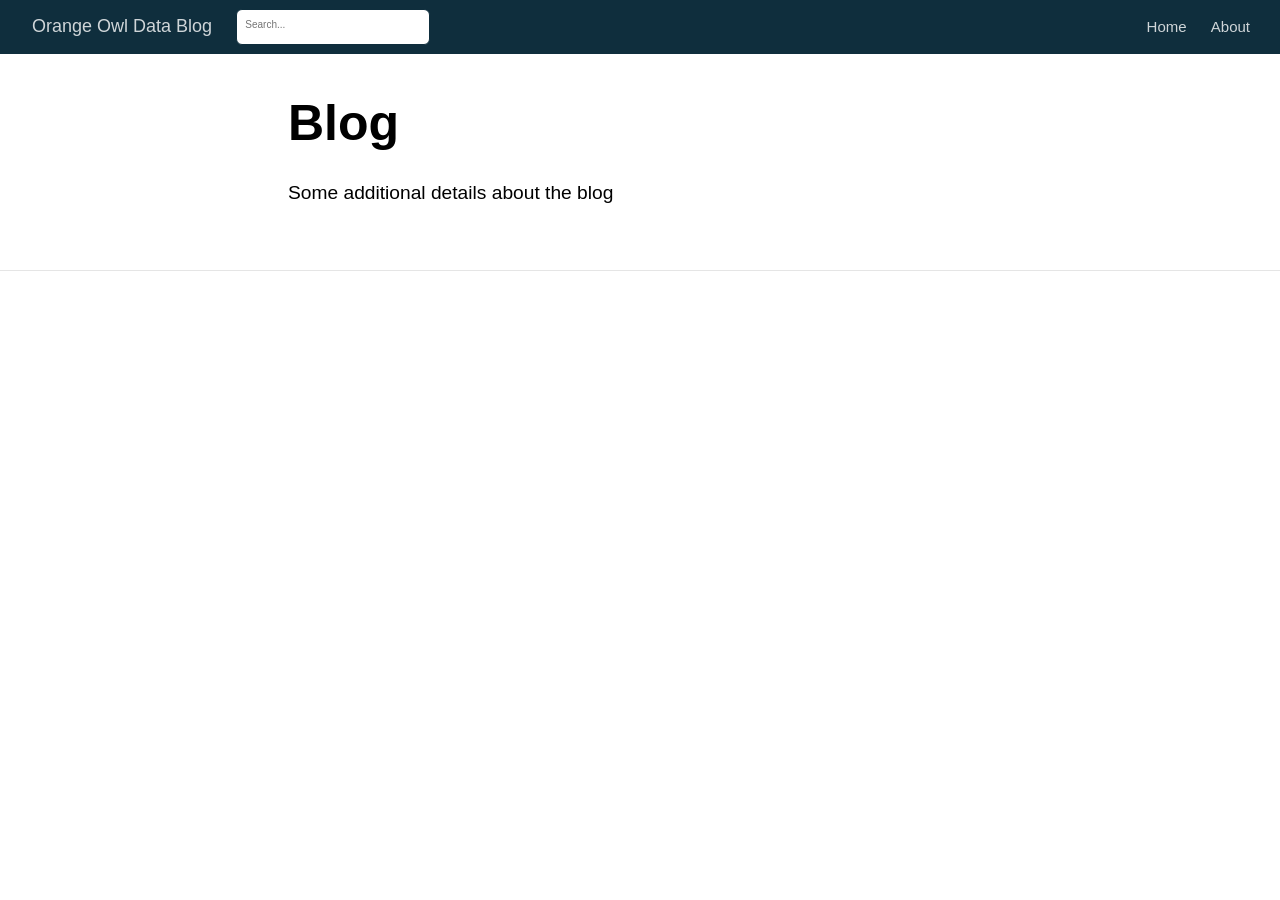
<file: Blog.html>
<!DOCTYPE html>

<html xmlns="http://www.w3.org/1999/xhtml" lang="" xml:lang="">

<head>
  <meta charset="utf-8"/>
  <meta name="viewport" content="width=device-width, initial-scale=1"/>
  <meta http-equiv="X-UA-Compatible" content="IE=Edge,chrome=1"/>
  <meta name="generator" content="distill" />

  <style type="text/css">
  /* Hide doc at startup (prevent jankiness while JS renders/transforms) */
  body {
    visibility: hidden;
  }
  </style>

 <!--radix_placeholder_import_source-->
 <!--/radix_placeholder_import_source-->

<style type="text/css">code{white-space: pre;}</style>
<style type="text/css" data-origin="pandoc">
html { -webkit-text-size-adjust: 100%; }
pre > code.sourceCode { white-space: pre; position: relative; }
pre > code.sourceCode > span { display: inline-block; line-height: 1.25; }
pre > code.sourceCode > span:empty { height: 1.2em; }
.sourceCode { overflow: visible; }
code.sourceCode > span { color: inherit; text-decoration: inherit; }
div.sourceCode { margin: 1em 0; }
pre.sourceCode { margin: 0; }
@media screen {
div.sourceCode { overflow: auto; }
}
@media print {
pre > code.sourceCode { white-space: pre-wrap; }
pre > code.sourceCode > span { text-indent: -5em; padding-left: 5em; }
}
pre.numberSource code
  { counter-reset: source-line 0; }
pre.numberSource code > span
  { position: relative; left: -4em; counter-increment: source-line; }
pre.numberSource code > span > a:first-child::before
  { content: counter(source-line);
    position: relative; left: -1em; text-align: right; vertical-align: baseline;
    border: none; display: inline-block;
    -webkit-touch-callout: none; -webkit-user-select: none;
    -khtml-user-select: none; -moz-user-select: none;
    -ms-user-select: none; user-select: none;
    padding: 0 4px; width: 4em;
    color: #aaaaaa;
  }
pre.numberSource { margin-left: 3em; border-left: 1px solid #aaaaaa;  padding-left: 4px; }
div.sourceCode
  { color: #00769e; background-color: #f1f3f5; }
@media screen {
pre > code.sourceCode > span > a:first-child::before { text-decoration: underline; }
}
code span { color: #00769e; } /* Normal */
code span.al { color: #ad0000; } /* Alert */
code span.an { color: #5e5e5e; } /* Annotation */
code span.at { color: #657422; } /* Attribute */
code span.bn { color: #ad0000; } /* BaseN */
code span.bu { } /* BuiltIn */
code span.cf { color: #00769e; } /* ControlFlow */
code span.ch { color: #20794d; } /* Char */
code span.cn { color: #8f5902; } /* Constant */
code span.co { color: #5e5e5e; } /* Comment */
code span.cv { color: #5e5e5e; font-style: italic; } /* CommentVar */
code span.do { color: #5e5e5e; font-style: italic; } /* Documentation */
code span.dt { color: #ad0000; } /* DataType */
code span.dv { color: #ad0000; } /* DecVal */
code span.er { color: #ad0000; } /* Error */
code span.ex { } /* Extension */
code span.fl { color: #ad0000; } /* Float */
code span.fu { color: #4758ab; } /* Function */
code span.im { } /* Import */
code span.in { color: #5e5e5e; } /* Information */
code span.kw { color: #00769e; } /* Keyword */
code span.op { color: #5e5e5e; } /* Operator */
code span.ot { color: #00769e; } /* Other */
code span.pp { color: #ad0000; } /* Preprocessor */
code span.sc { color: #5e5e5e; } /* SpecialChar */
code span.ss { color: #20794d; } /* SpecialString */
code span.st { color: #20794d; } /* String */
code span.va { color: #111111; } /* Variable */
code span.vs { color: #20794d; } /* VerbatimString */
code span.wa { color: #5e5e5e; font-style: italic; } /* Warning */
</style>


  <!--radix_placeholder_meta_tags-->
  <title>Orange Owl Data Blog: Blog</title>

  <meta property="description" itemprop="description" content="Some additional details about the blog"/>



  <!--  https://developers.facebook.com/docs/sharing/webmasters#markup -->
  <meta property="og:title" content="Orange Owl Data Blog: Blog"/>
  <meta property="og:type" content="article"/>
  <meta property="og:description" content="Some additional details about the blog"/>
  <meta property="og:locale" content="en_US"/>
  <meta property="og:site_name" content="Orange Owl Data Blog"/>

  <!--  https://dev.twitter.com/cards/types/summary -->
  <meta property="twitter:card" content="summary"/>
  <meta property="twitter:title" content="Orange Owl Data Blog: Blog"/>
  <meta property="twitter:description" content="Some additional details about the blog"/>

  <!--/radix_placeholder_meta_tags-->
  <!--radix_placeholder_rmarkdown_metadata-->

  <script type="text/json" id="radix-rmarkdown-metadata">
  {"type":"list","attributes":{"names":{"type":"character","attributes":{},"value":["title","description"]}},"value":[{"type":"character","attributes":{},"value":["Blog"]},{"type":"character","attributes":{},"value":["Some additional details about the blog"]}]}
  </script>
  <!--/radix_placeholder_rmarkdown_metadata-->
  <!--radix_placeholder_navigation_in_header-->
  <meta name="distill:offset" content=""/>

  <script type="application/javascript">

    window.headroom_prevent_pin = false;

    window.document.addEventListener("DOMContentLoaded", function (event) {

      // initialize headroom for banner
      var header = $('header').get(0);
      var headerHeight = header.offsetHeight;
      var headroom = new Headroom(header, {
        tolerance: 5,
        onPin : function() {
          if (window.headroom_prevent_pin) {
            window.headroom_prevent_pin = false;
            headroom.unpin();
          }
        }
      });
      headroom.init();
      if(window.location.hash)
        headroom.unpin();
      $(header).addClass('headroom--transition');

      // offset scroll location for banner on hash change
      // (see: https://github.com/WickyNilliams/headroom.js/issues/38)
      window.addEventListener("hashchange", function(event) {
        window.scrollTo(0, window.pageYOffset - (headerHeight + 25));
      });

      // responsive menu
      $('.distill-site-header').each(function(i, val) {
        var topnav = $(this);
        var toggle = topnav.find('.nav-toggle');
        toggle.on('click', function() {
          topnav.toggleClass('responsive');
        });
      });

      // nav dropdowns
      $('.nav-dropbtn').click(function(e) {
        $(this).next('.nav-dropdown-content').toggleClass('nav-dropdown-active');
        $(this).parent().siblings('.nav-dropdown')
           .children('.nav-dropdown-content').removeClass('nav-dropdown-active');
      });
      $("body").click(function(e){
        $('.nav-dropdown-content').removeClass('nav-dropdown-active');
      });
      $(".nav-dropdown").click(function(e){
        e.stopPropagation();
      });
    });
  </script>

  <style type="text/css">

  /* Theme (user-documented overrideables for nav appearance) */

  .distill-site-nav {
    color: rgba(255, 255, 255, 0.8);
    background-color: #0F2E3D;
    font-size: 15px;
    font-weight: 300;
  }

  .distill-site-nav a {
    color: inherit;
    text-decoration: none;
  }

  .distill-site-nav a:hover {
    color: white;
  }

  @media print {
    .distill-site-nav {
      display: none;
    }
  }

  .distill-site-header {

  }

  .distill-site-footer {

  }


  /* Site Header */

  .distill-site-header {
    width: 100%;
    box-sizing: border-box;
    z-index: 3;
  }

  .distill-site-header .nav-left {
    display: inline-block;
    margin-left: 8px;
  }

  @media screen and (max-width: 768px) {
    .distill-site-header .nav-left {
      margin-left: 0;
    }
  }


  .distill-site-header .nav-right {
    float: right;
    margin-right: 8px;
  }

  .distill-site-header a,
  .distill-site-header .title {
    display: inline-block;
    text-align: center;
    padding: 14px 10px 14px 10px;
  }

  .distill-site-header .title {
    font-size: 18px;
    min-width: 150px;
  }

  .distill-site-header .logo {
    padding: 0;
  }

  .distill-site-header .logo img {
    display: none;
    max-height: 20px;
    width: auto;
    margin-bottom: -4px;
  }

  .distill-site-header .nav-image img {
    max-height: 18px;
    width: auto;
    display: inline-block;
    margin-bottom: -3px;
  }



  @media screen and (min-width: 1000px) {
    .distill-site-header .logo img {
      display: inline-block;
    }
    .distill-site-header .nav-left {
      margin-left: 20px;
    }
    .distill-site-header .nav-right {
      margin-right: 20px;
    }
    .distill-site-header .title {
      padding-left: 12px;
    }
  }


  .distill-site-header .nav-toggle {
    display: none;
  }

  .nav-dropdown {
    display: inline-block;
    position: relative;
  }

  .nav-dropdown .nav-dropbtn {
    border: none;
    outline: none;
    color: rgba(255, 255, 255, 0.8);
    padding: 16px 10px;
    background-color: transparent;
    font-family: inherit;
    font-size: inherit;
    font-weight: inherit;
    margin: 0;
    margin-top: 1px;
    z-index: 2;
  }

  .nav-dropdown-content {
    display: none;
    position: absolute;
    background-color: white;
    min-width: 200px;
    border: 1px solid rgba(0,0,0,0.15);
    border-radius: 4px;
    box-shadow: 0px 8px 16px 0px rgba(0,0,0,0.1);
    z-index: 1;
    margin-top: 2px;
    white-space: nowrap;
    padding-top: 4px;
    padding-bottom: 4px;
  }

  .nav-dropdown-content hr {
    margin-top: 4px;
    margin-bottom: 4px;
    border: none;
    border-bottom: 1px solid rgba(0, 0, 0, 0.1);
  }

  .nav-dropdown-active {
    display: block;
  }

  .nav-dropdown-content a, .nav-dropdown-content .nav-dropdown-header {
    color: black;
    padding: 6px 24px;
    text-decoration: none;
    display: block;
    text-align: left;
  }

  .nav-dropdown-content .nav-dropdown-header {
    display: block;
    padding: 5px 24px;
    padding-bottom: 0;
    text-transform: uppercase;
    font-size: 14px;
    color: #999999;
    white-space: nowrap;
  }

  .nav-dropdown:hover .nav-dropbtn {
    color: white;
  }

  .nav-dropdown-content a:hover {
    background-color: #ddd;
    color: black;
  }

  .nav-right .nav-dropdown-content {
    margin-left: -45%;
    right: 0;
  }

  @media screen and (max-width: 768px) {
    .distill-site-header a, .distill-site-header .nav-dropdown  {display: none;}
    .distill-site-header a.nav-toggle {
      float: right;
      display: block;
    }
    .distill-site-header .title {
      margin-left: 0;
    }
    .distill-site-header .nav-right {
      margin-right: 0;
    }
    .distill-site-header {
      overflow: hidden;
    }
    .nav-right .nav-dropdown-content {
      margin-left: 0;
    }
  }


  @media screen and (max-width: 768px) {
    .distill-site-header.responsive {position: relative; min-height: 500px; }
    .distill-site-header.responsive a.nav-toggle {
      position: absolute;
      right: 0;
      top: 0;
    }
    .distill-site-header.responsive a,
    .distill-site-header.responsive .nav-dropdown {
      display: block;
      text-align: left;
    }
    .distill-site-header.responsive .nav-left,
    .distill-site-header.responsive .nav-right {
      width: 100%;
    }
    .distill-site-header.responsive .nav-dropdown {float: none;}
    .distill-site-header.responsive .nav-dropdown-content {position: relative;}
    .distill-site-header.responsive .nav-dropdown .nav-dropbtn {
      display: block;
      width: 100%;
      text-align: left;
    }
  }

  /* Site Footer */

  .distill-site-footer {
    width: 100%;
    overflow: hidden;
    box-sizing: border-box;
    z-index: 3;
    margin-top: 30px;
    padding-top: 30px;
    padding-bottom: 30px;
    text-align: center;
  }

  /* Headroom */

  d-title {
    padding-top: 6rem;
  }

  @media print {
    d-title {
      padding-top: 4rem;
    }
  }

  .headroom {
    z-index: 1000;
    position: fixed;
    top: 0;
    left: 0;
    right: 0;
  }

  .headroom--transition {
    transition: all .4s ease-in-out;
  }

  .headroom--unpinned {
    top: -100px;
  }

  .headroom--pinned {
    top: 0;
  }

  /* adjust viewport for navbar height */
  /* helps vertically center bootstrap (non-distill) content */
  .min-vh-100 {
    min-height: calc(100vh - 100px) !important;
  }

  </style>

  <script src="site_libs/jquery-3.6.0/jquery-3.6.0.min.js"></script>
  <link href="site_libs/font-awesome-6.5.2/css/all.min.css" rel="stylesheet"/>
  <link href="site_libs/font-awesome-6.5.2/css/v4-shims.min.css" rel="stylesheet"/>
  <script src="site_libs/headroom-0.9.4/headroom.min.js"></script>
  <script src="site_libs/autocomplete-0.37.1/autocomplete.min.js"></script>
  <script src="site_libs/fuse-6.4.1/fuse.min.js"></script>

  <script type="application/javascript">

  function getMeta(metaName) {
    var metas = document.getElementsByTagName('meta');
    for (let i = 0; i < metas.length; i++) {
      if (metas[i].getAttribute('name') === metaName) {
        return metas[i].getAttribute('content');
      }
    }
    return '';
  }

  function offsetURL(url) {
    var offset = getMeta('distill:offset');
    return offset ? offset + '/' + url : url;
  }

  function createFuseIndex() {

    // create fuse index
    var options = {
      keys: [
        { name: 'title', weight: 20 },
        { name: 'categories', weight: 15 },
        { name: 'description', weight: 10 },
        { name: 'contents', weight: 5 },
      ],
      ignoreLocation: true,
      threshold: 0
    };
    var fuse = new window.Fuse([], options);

    // fetch the main search.json
    return fetch(offsetURL('search.json'))
      .then(function(response) {
        if (response.status == 200) {
          return response.json().then(function(json) {
            // index main articles
            json.articles.forEach(function(article) {
              fuse.add(article);
            });
            // download collections and index their articles
            return Promise.all(json.collections.map(function(collection) {
              return fetch(offsetURL(collection)).then(function(response) {
                if (response.status === 200) {
                  return response.json().then(function(articles) {
                    articles.forEach(function(article) {
                      fuse.add(article);
                    });
                  })
                } else {
                  return Promise.reject(
                    new Error('Unexpected status from search index request: ' +
                              response.status)
                  );
                }
              });
            })).then(function() {
              return fuse;
            });
          });

        } else {
          return Promise.reject(
            new Error('Unexpected status from search index request: ' +
                        response.status)
          );
        }
      });
  }

  window.document.addEventListener("DOMContentLoaded", function (event) {

    // get search element (bail if we don't have one)
    var searchEl = window.document.getElementById('distill-search');
    if (!searchEl)
      return;

    createFuseIndex()
      .then(function(fuse) {

        // make search box visible
        searchEl.classList.remove('hidden');

        // initialize autocomplete
        var options = {
          autoselect: true,
          hint: false,
          minLength: 2,
        };
        window.autocomplete(searchEl, options, [{
          source: function(query, callback) {
            const searchOptions = {
              isCaseSensitive: false,
              shouldSort: true,
              minMatchCharLength: 2,
              limit: 10,
            };
            var results = fuse.search(query, searchOptions);
            callback(results
              .map(function(result) { return result.item; })
            );
          },
          templates: {
            suggestion: function(suggestion) {
              var img = suggestion.preview && Object.keys(suggestion.preview).length > 0
                ? `<img src="${offsetURL(suggestion.preview)}"</img>`
                : '';
              var html = `
                <div class="search-item">
                  <h3>${suggestion.title}</h3>
                  <div class="search-item-description">
                    ${suggestion.description || ''}
                  </div>
                  <div class="search-item-preview">
                    ${img}
                  </div>
                </div>
              `;
              return html;
            }
          }
        }]).on('autocomplete:selected', function(event, suggestion) {
          window.location.href = offsetURL(suggestion.path);
        });
        // remove inline display style on autocompleter (we want to
        // manage responsive display via css)
        $('.algolia-autocomplete').css("display", "");
      })
      .catch(function(error) {
        console.log(error);
      });

  });

  </script>

  <style type="text/css">

  .nav-search {
    font-size: x-small;
  }

  /* Algolioa Autocomplete */

  .algolia-autocomplete {
    display: inline-block;
    margin-left: 10px;
    vertical-align: sub;
    background-color: white;
    color: black;
    padding: 6px;
    padding-top: 8px;
    padding-bottom: 0;
    border-radius: 6px;
    border: 1px #0F2E3D solid;
    width: 180px;
  }


  @media screen and (max-width: 768px) {
    .distill-site-nav .algolia-autocomplete {
      display: none;
      visibility: hidden;
    }
    .distill-site-nav.responsive .algolia-autocomplete {
      display: inline-block;
      visibility: visible;
    }
    .distill-site-nav.responsive .algolia-autocomplete .aa-dropdown-menu {
      margin-left: 0;
      width: 400px;
      max-height: 400px;
    }
  }

  .algolia-autocomplete .aa-input, .algolia-autocomplete .aa-hint {
    width: 90%;
    outline: none;
    border: none;
  }

  .algolia-autocomplete .aa-hint {
    color: #999;
  }
  .algolia-autocomplete .aa-dropdown-menu {
    width: 550px;
    max-height: 70vh;
    overflow-x: visible;
    overflow-y: scroll;
    padding: 5px;
    margin-top: 3px;
    margin-left: -150px;
    background-color: #fff;
    border-radius: 5px;
    border: 1px solid #999;
    border-top: none;
  }

  .algolia-autocomplete .aa-dropdown-menu .aa-suggestion {
    cursor: pointer;
    padding: 5px 4px;
    border-bottom: 1px solid #eee;
  }

  .algolia-autocomplete .aa-dropdown-menu .aa-suggestion:last-of-type {
    border-bottom: none;
    margin-bottom: 2px;
  }

  .algolia-autocomplete .aa-dropdown-menu .aa-suggestion .search-item {
    overflow: hidden;
    font-size: 0.8em;
    line-height: 1.4em;
  }

  .algolia-autocomplete .aa-dropdown-menu .aa-suggestion .search-item h3 {
    font-size: 1rem;
    margin-block-start: 0;
    margin-block-end: 5px;
  }

  .algolia-autocomplete .aa-dropdown-menu .aa-suggestion .search-item-description {
    display: inline-block;
    overflow: hidden;
    height: 2.8em;
    width: 80%;
    margin-right: 4%;
  }

  .algolia-autocomplete .aa-dropdown-menu .aa-suggestion .search-item-preview {
    display: inline-block;
    width: 15%;
  }

  .algolia-autocomplete .aa-dropdown-menu .aa-suggestion .search-item-preview img {
    height: 3em;
    width: auto;
    display: none;
  }

  .algolia-autocomplete .aa-dropdown-menu .aa-suggestion .search-item-preview img[src] {
    display: initial;
  }

  .algolia-autocomplete .aa-dropdown-menu .aa-suggestion.aa-cursor {
    background-color: #eee;
  }
  .algolia-autocomplete .aa-dropdown-menu .aa-suggestion em {
    font-weight: bold;
    font-style: normal;
  }

  </style>


  <!--/radix_placeholder_navigation_in_header-->
  <!--radix_placeholder_distill-->

  <style type="text/css">

  body {
    background-color: white;
  }

  .pandoc-table {
    width: 100%;
  }

  .pandoc-table>caption {
    margin-bottom: 10px;
  }

  .pandoc-table th:not([align]) {
    text-align: left;
  }

  .pagedtable-footer {
    font-size: 15px;
  }

  d-byline .byline {
    grid-template-columns: 2fr 2fr;
  }

  d-byline .byline h3 {
    margin-block-start: 1.5em;
  }

  d-byline .byline .authors-affiliations h3 {
    margin-block-start: 0.5em;
  }

  .authors-affiliations .orcid-id {
    width: 16px;
    height:16px;
    margin-left: 4px;
    margin-right: 4px;
    vertical-align: middle;
    padding-bottom: 2px;
  }

  d-title .dt-tags {
    margin-top: 1em;
    grid-column: text;
  }

  .dt-tags .dt-tag {
    text-decoration: none;
    display: inline-block;
    color: rgba(0,0,0,0.6);
    padding: 0em 0.4em;
    margin-right: 0.5em;
    margin-bottom: 0.4em;
    font-size: 70%;
    border: 1px solid rgba(0,0,0,0.2);
    border-radius: 3px;
    text-transform: uppercase;
    font-weight: 500;
  }

  d-article table.gt_table td,
  d-article table.gt_table th {
    border-bottom: none;
    font-size: 100%;
  }

  .html-widget {
    margin-bottom: 2.0em;
  }

  .l-screen-inset {
    padding-right: 16px;
  }

  .l-screen .caption {
    margin-left: 10px;
  }

  .shaded {
    background: rgb(247, 247, 247);
    padding-top: 20px;
    padding-bottom: 20px;
    border-top: 1px solid rgba(0, 0, 0, 0.1);
    border-bottom: 1px solid rgba(0, 0, 0, 0.1);
  }

  .shaded .html-widget {
    margin-bottom: 0;
    border: 1px solid rgba(0, 0, 0, 0.1);
  }

  .shaded .shaded-content {
    background: white;
  }

  .text-output {
    margin-top: 0;
    line-height: 1.5em;
  }

  .hidden {
    display: none !important;
  }

  hr.section-separator {
    border: none;
    border-top: 1px solid rgba(0, 0, 0, 0.1);
    margin: 0px;
  }


  d-byline {
    border-top: none;
  }

  d-article {
    padding-top: 2.5rem;
    padding-bottom: 30px;
    border-top: none;
  }

  d-appendix {
    padding-top: 30px;
  }

  d-article>p>img {
    width: 100%;
  }

  d-article h2 {
    margin: 1rem 0 1.5rem 0;
  }

  d-article h3 {
    margin-top: 1.5rem;
  }

  d-article iframe {
    border: 1px solid rgba(0, 0, 0, 0.1);
    margin-bottom: 2.0em;
    width: 100%;
  }

  /* Tweak code blocks */

  d-article div.sourceCode code,
  d-article pre code {
    font-family: Consolas, Monaco, 'Andale Mono', 'Ubuntu Mono', monospace;
  }

  d-article pre,
  d-article div.sourceCode,
  d-article div.sourceCode pre {
    overflow: auto;
  }

  d-article div.sourceCode {
    background-color: white;
  }

  d-article div.sourceCode pre {
    padding-left: 10px;
    font-size: 12px;
    border-left: 2px solid rgba(0,0,0,0.1);
  }

  d-article pre {
    font-size: 12px;
    color: black;
    background: none;
    margin-top: 0;
    text-align: left;
    white-space: pre;
    word-spacing: normal;
    word-break: normal;
    word-wrap: normal;
    line-height: 1.5;

    -moz-tab-size: 4;
    -o-tab-size: 4;
    tab-size: 4;

    -webkit-hyphens: none;
    -moz-hyphens: none;
    -ms-hyphens: none;
    hyphens: none;
  }

  d-article pre a {
    border-bottom: none;
  }

  d-article pre a:hover {
    border-bottom: none;
    text-decoration: underline;
  }

  d-article details {
    grid-column: text;
    margin-bottom: 0.8em;
  }

  @media(min-width: 768px) {

  d-article pre,
  d-article div.sourceCode,
  d-article div.sourceCode pre {
    overflow: visible !important;
  }

  d-article div.sourceCode pre {
    padding-left: 18px;
    font-size: 14px;
  }

  /* tweak for Pandoc numbered line within distill */
  d-article pre.numberSource code > span {
      left: -2em;
  }

  d-article pre {
    font-size: 14px;
  }

  }

  figure img.external {
    background: white;
    border: 1px solid rgba(0, 0, 0, 0.1);
    box-shadow: 0 1px 8px rgba(0, 0, 0, 0.1);
    padding: 18px;
    box-sizing: border-box;
  }

  /* CSS for d-contents */

  .d-contents {
    grid-column: text;
    color: rgba(0,0,0,0.8);
    font-size: 0.9em;
    padding-bottom: 1em;
    margin-bottom: 1em;
    padding-bottom: 0.5em;
    margin-bottom: 1em;
    padding-left: 0.25em;
    justify-self: start;
  }

  @media(min-width: 1000px) {
    .d-contents.d-contents-float {
      height: 0;
      grid-column-start: 1;
      grid-column-end: 4;
      justify-self: center;
      padding-right: 3em;
      padding-left: 2em;
    }
  }

  .d-contents nav h3 {
    font-size: 18px;
    margin-top: 0;
    margin-bottom: 1em;
  }

  .d-contents li {
    list-style-type: none
  }

  .d-contents nav > ul {
    padding-left: 0;
  }

  .d-contents ul {
    padding-left: 1em
  }

  .d-contents nav ul li {
    margin-top: 0.6em;
    margin-bottom: 0.2em;
  }

  .d-contents nav a {
    font-size: 13px;
    border-bottom: none;
    text-decoration: none
    color: rgba(0, 0, 0, 0.8);
  }

  .d-contents nav a:hover {
    text-decoration: underline solid rgba(0, 0, 0, 0.6)
  }

  .d-contents nav > ul > li > a {
    font-weight: 600;
  }

  .d-contents nav > ul > li > ul {
    font-weight: inherit;
  }

  .d-contents nav > ul > li > ul > li {
    margin-top: 0.2em;
  }


  .d-contents nav ul {
    margin-top: 0;
    margin-bottom: 0.25em;
  }

  .d-article-with-toc h2:nth-child(2) {
    margin-top: 0;
  }


  /* Figure */

  .figure {
    position: relative;
    margin-bottom: 2.5em;
    margin-top: 1.5em;
  }

  .figure .caption {
    color: rgba(0, 0, 0, 0.6);
    font-size: 12px;
    line-height: 1.5em;
  }

  .figure img.external {
    background: white;
    border: 1px solid rgba(0, 0, 0, 0.1);
    box-shadow: 0 1px 8px rgba(0, 0, 0, 0.1);
    padding: 18px;
    box-sizing: border-box;
  }

  .figure .caption a {
    color: rgba(0, 0, 0, 0.6);
  }

  .figure .caption b,
  .figure .caption strong, {
    font-weight: 600;
    color: rgba(0, 0, 0, 1.0);
  }

  /* Citations */

  d-article .citation {
    color: inherit;
    cursor: inherit;
  }

  div.hanging-indent{
    margin-left: 1em; text-indent: -1em;
  }

  /* Citation hover box */

  .tippy-box[data-theme~=light-border] {
    background-color: rgba(250, 250, 250, 0.95);
  }

  .tippy-content > p {
    margin-bottom: 0;
    padding: 2px;
  }


  /* Tweak 1000px media break to show more text */

  @media(min-width: 1000px) {
    .base-grid,
    distill-header,
    d-title,
    d-abstract,
    d-article,
    d-appendix,
    distill-appendix,
    d-byline,
    d-footnote-list,
    d-citation-list,
    distill-footer {
      grid-template-columns: [screen-start] 1fr [page-start kicker-start] 80px [middle-start] 50px [text-start kicker-end] 65px 65px 65px 65px 65px 65px 65px 65px [text-end gutter-start] 65px [middle-end] 65px [page-end gutter-end] 1fr [screen-end];
      grid-column-gap: 16px;
    }

    .grid {
      grid-column-gap: 16px;
    }

    d-article {
      font-size: 1.06rem;
      line-height: 1.7em;
    }
    figure .caption, .figure .caption, figure figcaption {
      font-size: 13px;
    }
  }

  @media(min-width: 1180px) {
    .base-grid,
    distill-header,
    d-title,
    d-abstract,
    d-article,
    d-appendix,
    distill-appendix,
    d-byline,
    d-footnote-list,
    d-citation-list,
    distill-footer {
      grid-template-columns: [screen-start] 1fr [page-start kicker-start] 60px [middle-start] 60px [text-start kicker-end] 60px 60px 60px 60px 60px 60px 60px 60px [text-end gutter-start] 60px [middle-end] 60px [page-end gutter-end] 1fr [screen-end];
      grid-column-gap: 32px;
    }

    .grid {
      grid-column-gap: 32px;
    }
  }


  /* Get the citation styles for the appendix (not auto-injected on render since
     we do our own rendering of the citation appendix) */

  d-appendix .citation-appendix,
  .d-appendix .citation-appendix {
    font-size: 11px;
    line-height: 15px;
    border-left: 1px solid rgba(0, 0, 0, 0.1);
    padding-left: 18px;
    border: 1px solid rgba(0,0,0,0.1);
    background: rgba(0, 0, 0, 0.02);
    padding: 10px 18px;
    border-radius: 3px;
    color: rgba(150, 150, 150, 1);
    overflow: hidden;
    margin-top: -12px;
    white-space: pre-wrap;
    word-wrap: break-word;
  }

  /* Include appendix styles here so they can be overridden */

  d-appendix {
    contain: layout style;
    font-size: 0.8em;
    line-height: 1.7em;
    margin-top: 60px;
    margin-bottom: 0;
    border-top: 1px solid rgba(0, 0, 0, 0.1);
    color: rgba(0,0,0,0.5);
    padding-top: 60px;
    padding-bottom: 48px;
  }

  d-appendix h3 {
    grid-column: page-start / text-start;
    font-size: 15px;
    font-weight: 500;
    margin-top: 1em;
    margin-bottom: 0;
    color: rgba(0,0,0,0.65);
  }

  d-appendix h3 + * {
    margin-top: 1em;
  }

  d-appendix ol {
    padding: 0 0 0 15px;
  }

  @media (min-width: 768px) {
    d-appendix ol {
      padding: 0 0 0 30px;
      margin-left: -30px;
    }
  }

  d-appendix li {
    margin-bottom: 1em;
  }

  d-appendix a {
    color: rgba(0, 0, 0, 0.6);
  }

  d-appendix > * {
    grid-column: text;
  }

  d-appendix > d-footnote-list,
  d-appendix > d-citation-list,
  d-appendix > distill-appendix {
    grid-column: screen;
  }

  /* Include footnote styles here so they can be overridden */

  d-footnote-list {
    contain: layout style;
  }

  d-footnote-list > * {
    grid-column: text;
  }

  d-footnote-list a.footnote-backlink {
    color: rgba(0,0,0,0.3);
    padding-left: 0.5em;
  }



  /* Anchor.js */

  .anchorjs-link {
    /*transition: all .25s linear; */
    text-decoration: none;
    border-bottom: none;
  }
  *:hover > .anchorjs-link {
    margin-left: -1.125em !important;
    text-decoration: none;
    border-bottom: none;
  }

  /* Social footer */

  .social_footer {
    margin-top: 30px;
    margin-bottom: 0;
    color: rgba(0,0,0,0.67);
  }

  .disqus-comments {
    margin-right: 30px;
  }

  .disqus-comment-count {
    border-bottom: 1px solid rgba(0, 0, 0, 0.4);
    cursor: pointer;
  }

  #disqus_thread {
    margin-top: 30px;
  }

  .article-sharing a {
    border-bottom: none;
    margin-right: 8px;
  }

  .article-sharing a:hover {
    border-bottom: none;
  }

  .sidebar-section.subscribe {
    font-size: 12px;
    line-height: 1.6em;
  }

  .subscribe p {
    margin-bottom: 0.5em;
  }


  .article-footer .subscribe {
    font-size: 15px;
    margin-top: 45px;
  }


  .sidebar-section.custom {
    font-size: 12px;
    line-height: 1.6em;
  }

  .custom p {
    margin-bottom: 0.5em;
  }

  /* Styles for listing layout (hide title) */
  .layout-listing d-title, .layout-listing .d-title {
    display: none;
  }

  /* Styles for posts lists (not auto-injected) */


  .posts-with-sidebar {
    padding-left: 45px;
    padding-right: 45px;
  }

  .posts-list .description h2,
  .posts-list .description p {
    font-family: -apple-system, BlinkMacSystemFont, "Segoe UI", Roboto, Oxygen, Ubuntu, Cantarell, "Fira Sans", "Droid Sans", "Helvetica Neue", Arial, sans-serif;
  }

  .posts-list .description h2 {
    font-weight: 700;
    border-bottom: none;
    padding-bottom: 0;
  }

  .posts-list h2.post-tag {
    border-bottom: 1px solid rgba(0, 0, 0, 0.2);
    padding-bottom: 12px;
  }
  .posts-list {
    margin-top: 60px;
    margin-bottom: 24px;
  }

  .posts-list .post-preview {
    text-decoration: none;
    overflow: hidden;
    display: block;
    border-bottom: 1px solid rgba(0, 0, 0, 0.1);
    padding: 24px 0;
  }

  .post-preview-last {
    border-bottom: none !important;
  }

  .posts-list .posts-list-caption {
    grid-column: screen;
    font-weight: 400;
  }

  .posts-list .post-preview h2 {
    margin: 0 0 6px 0;
    line-height: 1.2em;
    font-style: normal;
    font-size: 24px;
  }

  .posts-list .post-preview p {
    margin: 0 0 12px 0;
    line-height: 1.4em;
    font-size: 16px;
  }

  .posts-list .post-preview .thumbnail {
    box-sizing: border-box;
    margin-bottom: 24px;
    position: relative;
    max-width: 500px;
  }
  .posts-list .post-preview img {
    width: 100%;
    display: block;
  }

  .posts-list .metadata {
    font-size: 12px;
    line-height: 1.4em;
    margin-bottom: 18px;
  }

  .posts-list .metadata > * {
    display: inline-block;
  }

  .posts-list .metadata .publishedDate {
    margin-right: 2em;
  }

  .posts-list .metadata .dt-authors {
    display: block;
    margin-top: 0.3em;
    margin-right: 2em;
  }

  .posts-list .dt-tags {
    display: block;
    line-height: 1em;
  }

  .posts-list .dt-tags .dt-tag {
    display: inline-block;
    color: rgba(0,0,0,0.6);
    padding: 0.3em 0.4em;
    margin-right: 0.2em;
    margin-bottom: 0.4em;
    font-size: 60%;
    border: 1px solid rgba(0,0,0,0.2);
    border-radius: 3px;
    text-transform: uppercase;
    font-weight: 500;
  }

  .posts-list img {
    opacity: 1;
  }

  .posts-list img[data-src] {
    opacity: 0;
  }

  .posts-more {
    clear: both;
  }


  .posts-sidebar {
    font-size: 16px;
  }

  .posts-sidebar h3 {
    font-size: 16px;
    margin-top: 0;
    margin-bottom: 0.5em;
    font-weight: 400;
    text-transform: uppercase;
  }

  .sidebar-section {
    margin-bottom: 30px;
  }

  .categories ul {
    list-style-type: none;
    margin: 0;
    padding: 0;
  }

  .categories li {
    color: rgba(0, 0, 0, 0.8);
    margin-bottom: 0;
  }

  .categories li>a {
    border-bottom: none;
  }

  .categories li>a:hover {
    border-bottom: 1px solid rgba(0, 0, 0, 0.4);
  }

  .categories .active {
    font-weight: 600;
  }

  .categories .category-count {
    color: rgba(0, 0, 0, 0.4);
  }


  @media(min-width: 768px) {
    .posts-list .post-preview h2 {
      font-size: 26px;
    }
    .posts-list .post-preview .thumbnail {
      float: right;
      width: 30%;
      margin-bottom: 0;
    }
    .posts-list .post-preview .description {
      float: left;
      width: 45%;
    }
    .posts-list .post-preview .metadata {
      float: left;
      width: 20%;
      margin-top: 8px;
    }
    .posts-list .post-preview p {
      margin: 0 0 12px 0;
      line-height: 1.5em;
      font-size: 16px;
    }
    .posts-with-sidebar .posts-list {
      float: left;
      width: 75%;
    }
    .posts-with-sidebar .posts-sidebar {
      float: right;
      width: 20%;
      margin-top: 60px;
      padding-top: 24px;
      padding-bottom: 24px;
    }
  }


  /* Improve display for browsers without grid (IE/Edge <= 15) */

  .downlevel {
    line-height: 1.6em;
    font-family: -apple-system, BlinkMacSystemFont, "Segoe UI", Roboto, Oxygen, Ubuntu, Cantarell, "Fira Sans", "Droid Sans", "Helvetica Neue", Arial, sans-serif;
    margin: 0;
  }

  .downlevel .d-title {
    padding-top: 6rem;
    padding-bottom: 1.5rem;
  }

  .downlevel .d-title h1 {
    font-size: 50px;
    font-weight: 700;
    line-height: 1.1em;
    margin: 0 0 0.5rem;
  }

  .downlevel .d-title p {
    font-weight: 300;
    font-size: 1.2rem;
    line-height: 1.55em;
    margin-top: 0;
  }

  .downlevel .d-byline {
    padding-top: 0.8em;
    padding-bottom: 0.8em;
    font-size: 0.8rem;
    line-height: 1.8em;
  }

  .downlevel .section-separator {
    border: none;
    border-top: 1px solid rgba(0, 0, 0, 0.1);
  }

  .downlevel .d-article {
    font-size: 1.06rem;
    line-height: 1.7em;
    padding-top: 1rem;
    padding-bottom: 2rem;
  }


  .downlevel .d-appendix {
    padding-left: 0;
    padding-right: 0;
    max-width: none;
    font-size: 0.8em;
    line-height: 1.7em;
    margin-bottom: 0;
    color: rgba(0,0,0,0.5);
    padding-top: 40px;
    padding-bottom: 48px;
  }

  .downlevel .footnotes ol {
    padding-left: 13px;
  }

  .downlevel .base-grid,
  .downlevel .distill-header,
  .downlevel .d-title,
  .downlevel .d-abstract,
  .downlevel .d-article,
  .downlevel .d-appendix,
  .downlevel .distill-appendix,
  .downlevel .d-byline,
  .downlevel .d-footnote-list,
  .downlevel .d-citation-list,
  .downlevel .distill-footer,
  .downlevel .appendix-bottom,
  .downlevel .posts-container {
    padding-left: 40px;
    padding-right: 40px;
  }

  @media(min-width: 768px) {
    .downlevel .base-grid,
    .downlevel .distill-header,
    .downlevel .d-title,
    .downlevel .d-abstract,
    .downlevel .d-article,
    .downlevel .d-appendix,
    .downlevel .distill-appendix,
    .downlevel .d-byline,
    .downlevel .d-footnote-list,
    .downlevel .d-citation-list,
    .downlevel .distill-footer,
    .downlevel .appendix-bottom,
    .downlevel .posts-container {
    padding-left: 150px;
    padding-right: 150px;
    max-width: 900px;
  }
  }

  .downlevel pre code {
    display: block;
    border-left: 2px solid rgba(0, 0, 0, .1);
    padding: 0 0 0 20px;
    font-size: 14px;
  }

  .downlevel code, .downlevel pre {
    color: black;
    background: none;
    font-family: Consolas, Monaco, 'Andale Mono', 'Ubuntu Mono', monospace;
    text-align: left;
    white-space: pre;
    word-spacing: normal;
    word-break: normal;
    word-wrap: normal;
    line-height: 1.5;

    -moz-tab-size: 4;
    -o-tab-size: 4;
    tab-size: 4;

    -webkit-hyphens: none;
    -moz-hyphens: none;
    -ms-hyphens: none;
    hyphens: none;
  }

  .downlevel .posts-list .post-preview {
    color: inherit;
  }



  </style>

  <script type="application/javascript">

  function is_downlevel_browser() {
    if (bowser.isUnsupportedBrowser({ msie: "12", msedge: "16"},
                                   window.navigator.userAgent)) {
      return true;
    } else {
      return window.load_distill_framework === undefined;
    }
  }

  // show body when load is complete
  function on_load_complete() {

    // add anchors
    if (window.anchors) {
      window.anchors.options.placement = 'left';
      window.anchors.add('d-article > h2, d-article > h3, d-article > h4, d-article > h5');
    }


    // set body to visible
    document.body.style.visibility = 'visible';

    // force redraw for leaflet widgets
    if (window.HTMLWidgets) {
      var maps = window.HTMLWidgets.findAll(".leaflet");
      $.each(maps, function(i, el) {
        var map = this.getMap();
        map.invalidateSize();
        map.eachLayer(function(layer) {
          if (layer instanceof L.TileLayer)
            layer.redraw();
        });
      });
    }

    // trigger 'shown' so htmlwidgets resize
    $('d-article').trigger('shown');
  }

  function init_distill() {

    init_common();

    // create front matter
    var front_matter = $('<d-front-matter></d-front-matter>');
    $('#distill-front-matter').wrap(front_matter);

    // create d-title
    $('.d-title').changeElementType('d-title');

    // separator
    var separator = '<hr class="section-separator" style="clear: both"/>';
    // prepend separator above appendix
    $('.d-byline').before(separator);
    $('.d-article').before(separator);

    // create d-byline
    var byline = $('<d-byline></d-byline>');
    $('.d-byline').replaceWith(byline);

    // create d-article
    var article = $('<d-article></d-article>');
    $('.d-article').wrap(article).children().unwrap();

    // move posts container into article
    $('.posts-container').appendTo($('d-article'));

    // create d-appendix
    $('.d-appendix').changeElementType('d-appendix');

    // flag indicating that we have appendix items
    var appendix = $('.appendix-bottom').children('h3').length > 0;

    // replace footnotes with <d-footnote>
    $('.footnote-ref').each(function(i, val) {
      appendix = true;
      var href = $(this).attr('href');
      var id = href.replace('#', '');
      var fn = $('#' + id);
      var fn_p = $('#' + id + '>p');
      fn_p.find('.footnote-back').remove();
      var text = fn_p.html();
      var dtfn = $('<d-footnote></d-footnote>');
      dtfn.html(text);
      $(this).replaceWith(dtfn);
    });
    // remove footnotes
    $('.footnotes').remove();

    // move refs into #references-listing
    $('#references-listing').replaceWith($('#refs'));

    $('h1.appendix, h2.appendix').each(function(i, val) {
      $(this).changeElementType('h3');
    });
    $('h3.appendix').each(function(i, val) {
      var id = $(this).attr('id');
      $('.d-contents a[href="#' + id + '"]').parent().remove();
      appendix = true;
      $(this).nextUntil($('h1, h2, h3')).addBack().appendTo($('d-appendix'));
    });

    // show d-appendix if we have appendix content
    $("d-appendix").css('display', appendix ? 'grid' : 'none');

    // localize layout chunks to just output
    $('.layout-chunk').each(function(i, val) {

      // capture layout
      var layout = $(this).attr('data-layout');

      // apply layout to markdown level block elements
      var elements = $(this).children().not('details, div.sourceCode, pre, script');
      elements.each(function(i, el) {
        var layout_div = $('<div class="' + layout + '"></div>');
        if (layout_div.hasClass('shaded')) {
          var shaded_content = $('<div class="shaded-content"></div>');
          $(this).wrap(shaded_content);
          $(this).parent().wrap(layout_div);
        } else {
          $(this).wrap(layout_div);
        }
      });


      // unwrap the layout-chunk div
      $(this).children().unwrap();
    });

    // remove code block used to force  highlighting css
    $('.distill-force-highlighting-css').parent().remove();

    // remove empty line numbers inserted by pandoc when using a
    // custom syntax highlighting theme, except when numbering line
    // in code chunk
    $('pre:not(.numberLines) code.sourceCode a:empty').remove();

    // load distill framework
    load_distill_framework();

    // wait for window.distillRunlevel == 4 to do post processing
    function distill_post_process() {

      if (!window.distillRunlevel || window.distillRunlevel < 4)
        return;

      // hide author/affiliations entirely if we have no authors
      var front_matter = JSON.parse($("#distill-front-matter").html());
      var have_authors = front_matter.authors && front_matter.authors.length > 0;
      if (!have_authors)
        $('d-byline').addClass('hidden');

      // article with toc class
      $('.d-contents').parent().addClass('d-article-with-toc');

      // strip links that point to #
      $('.authors-affiliations').find('a[href="#"]').removeAttr('href');

      // add orcid ids
      $('.authors-affiliations').find('.author').each(function(i, el) {
        var orcid_id = front_matter.authors[i].orcidID;
        var author_name = front_matter.authors[i].author
        if (orcid_id) {
          var a = $('<a></a>');
          a.attr('href', 'https://orcid.org/' + orcid_id);
          var img = $('<img></img>');
          img.addClass('orcid-id');
          img.attr('alt', author_name ? 'ORCID ID for ' + author_name : 'ORCID ID');
          img.attr('src','[data-uri]');
          a.append(img);
          $(this).append(a);
        }
      });

      // hide elements of author/affiliations grid that have no value
      function hide_byline_column(caption) {
        $('d-byline').find('h3:contains("' + caption + '")').parent().css('visibility', 'hidden');
      }

      // affiliations
      var have_affiliations = false;
      for (var i = 0; i<front_matter.authors.length; ++i) {
        var author = front_matter.authors[i];
        if (author.affiliation !== "&nbsp;") {
          have_affiliations = true;
          break;
        }
      }
      if (!have_affiliations)
        $('d-byline').find('h3:contains("Affiliations")').css('visibility', 'hidden');

      // published date
      if (!front_matter.publishedDate)
        hide_byline_column("Published");

      // document object identifier
      var doi = $('d-byline').find('h3:contains("DOI")');
      var doi_p = doi.next().empty();
      if (!front_matter.doi) {
        // if we have a citation and valid citationText then link to that
        if ($('#citation').length > 0 && front_matter.citationText) {
          doi.html('Citation');
          $('<a href="#citation"></a>')
            .text(front_matter.citationText)
            .appendTo(doi_p);
        } else {
          hide_byline_column("DOI");
        }
      } else {
        $('<a></a>')
           .attr('href', "https://doi.org/" + front_matter.doi)
           .html(front_matter.doi)
           .appendTo(doi_p);
      }

       // change plural form of authors/affiliations
      if (front_matter.authors.length === 1) {
        var grid = $('.authors-affiliations');
        grid.children('h3:contains("Authors")').text('Author');
        grid.children('h3:contains("Affiliations")').text('Affiliation');
      }

      // remove d-appendix and d-footnote-list local styles
      $('d-appendix > style:first-child').remove();
      $('d-footnote-list > style:first-child').remove();

      // move appendix-bottom entries to the bottom
      $('.appendix-bottom').appendTo('d-appendix').children().unwrap();
      $('.appendix-bottom').remove();

      // hoverable references
      $('span.citation[data-cites]').each(function() {
        const citeChild = $(this).children()[0]
        // Do not process if @xyz has been used without escaping and without bibliography activated
        // https://github.com/rstudio/distill/issues/466
        if (citeChild === undefined) return true

        if (citeChild.nodeName == "D-FOOTNOTE") {
          var fn = citeChild
          $(this).html(fn.shadowRoot.querySelector("sup"))
          $(this).id = fn.id
          fn.remove()
        }
        var refs = $(this).attr('data-cites').split(" ");
        var refHtml = refs.map(function(ref) {
          // Could use CSS.escape too here, we insure backward compatibility in navigator
          return "<p>" + $('div[id="ref-' + ref + '"]').html() + "</p>";
        }).join("\n");
        window.tippy(this, {
          allowHTML: true,
          content: refHtml,
          maxWidth: 500,
          interactive: true,
          interactiveBorder: 10,
          theme: 'light-border',
          placement: 'bottom-start'
        });
      });

      // fix footnotes in tables (#411)
      // replacing broken distill.pub feature
      $('table d-footnote').each(function() {
        // we replace internal showAtNode methode which is triggered when hovering a footnote
        this.hoverBox.showAtNode = function(node) {
          // ported from https://github.com/distillpub/template/pull/105/files
          calcOffset = function(elem) {
              let x = elem.offsetLeft;
              let y = elem.offsetTop;
              // Traverse upwards until an `absolute` element is found or `elem`
              // becomes null.
              while (elem = elem.offsetParent && elem.style.position != 'absolute') {
                  x += elem.offsetLeft;
                  y += elem.offsetTop;
              }

              return { left: x, top: y };
          }
          // https://developer.mozilla.org/en-US/docs/Web/API/HTMLElement/offsetTop
          const bbox = node.getBoundingClientRect();
          const offset = calcOffset(node);
          this.show([offset.left + bbox.width, offset.top + bbox.height]);
        }
      })

      // clear polling timer
      clearInterval(tid);

      // show body now that everything is ready
      on_load_complete();
    }

    var tid = setInterval(distill_post_process, 50);
    distill_post_process();

  }

  function init_downlevel() {

    init_common();

     // insert hr after d-title
    $('.d-title').after($('<hr class="section-separator"/>'));

    // check if we have authors
    var front_matter = JSON.parse($("#distill-front-matter").html());
    var have_authors = front_matter.authors && front_matter.authors.length > 0;

    // manage byline/border
    if (!have_authors)
      $('.d-byline').remove();
    $('.d-byline').after($('<hr class="section-separator"/>'));
    $('.d-byline a').remove();

    // remove toc
    $('.d-contents').remove();

    // move appendix elements
    $('h1.appendix, h2.appendix').each(function(i, val) {
      $(this).changeElementType('h3');
    });
    $('h3.appendix').each(function(i, val) {
      $(this).nextUntil($('h1, h2, h3')).addBack().appendTo($('.d-appendix'));
    });


    // inject headers into references and footnotes
    var refs_header = $('<h3></h3>');
    refs_header.text('References');
    $('#refs').prepend(refs_header);

    var footnotes_header = $('<h3></h3');
    footnotes_header.text('Footnotes');
    $('.footnotes').children('hr').first().replaceWith(footnotes_header);

    // move appendix-bottom entries to the bottom
    $('.appendix-bottom').appendTo('.d-appendix').children().unwrap();
    $('.appendix-bottom').remove();

    // remove appendix if it's empty
    if ($('.d-appendix').children().length === 0)
      $('.d-appendix').remove();

    // prepend separator above appendix
    $('.d-appendix').before($('<hr class="section-separator" style="clear: both"/>'));

    // trim code
    $('pre>code').each(function(i, val) {
      $(this).html($.trim($(this).html()));
    });

    // move posts-container right before article
    $('.posts-container').insertBefore($('.d-article'));

    $('body').addClass('downlevel');

    on_load_complete();
  }


  function init_common() {

    // jquery plugin to change element types
    (function($) {
      $.fn.changeElementType = function(newType) {
        var attrs = {};

        $.each(this[0].attributes, function(idx, attr) {
          attrs[attr.nodeName] = attr.nodeValue;
        });

        this.replaceWith(function() {
          return $("<" + newType + "/>", attrs).append($(this).contents());
        });
      };
    })(jQuery);

    // prevent underline for linked images
    $('a > img').parent().css({'border-bottom' : 'none'});

    // mark non-body figures created by knitr chunks as 100% width
    $('.layout-chunk').each(function(i, val) {
      var figures = $(this).find('img, .html-widget');
      // ignore leaflet img layers (#106)
      figures = figures.filter(':not(img[class*="leaflet"])')
      if ($(this).attr('data-layout') !== "l-body") {
        figures.css('width', '100%');
      } else {
        figures.css('max-width', '100%');
        figures.filter("[width]").each(function(i, val) {
          var fig = $(this);
          fig.css('width', fig.attr('width') + 'px');
        });

      }
    });

    // auto-append index.html to post-preview links in file: protocol
    // and in rstudio ide preview
    $('.post-preview').each(function(i, val) {
      if (window.location.protocol === "file:")
        $(this).attr('href', $(this).attr('href') + "index.html");
    });

    // get rid of index.html references in header
    if (window.location.protocol !== "file:") {
      $('.distill-site-header a[href]').each(function(i,val) {
        $(this).attr('href', $(this).attr('href').replace(/^index[.]html/, "./"));
      });
    }

    // add class to pandoc style tables
    $('tr.header').parent('thead').parent('table').addClass('pandoc-table');
    $('.kable-table').children('table').addClass('pandoc-table');

    // add figcaption style to table captions
    $('caption').parent('table').addClass("figcaption");

    // initialize posts list
    if (window.init_posts_list)
      window.init_posts_list();

    // implmement disqus comment link
    $('.disqus-comment-count').click(function() {
      window.headroom_prevent_pin = true;
      $('#disqus_thread').toggleClass('hidden');
      if (!$('#disqus_thread').hasClass('hidden')) {
        var offset = $(this).offset();
        $(window).resize();
        $('html, body').animate({
          scrollTop: offset.top - 35
        });
      }
    });
  }

  document.addEventListener('DOMContentLoaded', function() {
    if (is_downlevel_browser())
      init_downlevel();
    else
      window.addEventListener('WebComponentsReady', init_distill);
  });

  </script>

  <!--/radix_placeholder_distill-->
  <script src="site_libs/header-attrs-2.31/header-attrs.js"></script>
  <script src="site_libs/popper-2.6.0/popper.min.js"></script>
  <link href="site_libs/tippy-6.2.7/tippy.css" rel="stylesheet" />
  <link href="site_libs/tippy-6.2.7/tippy-light-border.css" rel="stylesheet" />
  <script src="site_libs/tippy-6.2.7/tippy.umd.min.js"></script>
  <script src="site_libs/anchor-4.2.2/anchor.min.js"></script>
  <script src="site_libs/bowser-1.9.3/bowser.min.js"></script>
  <script src="site_libs/webcomponents-2.0.0/webcomponents.js"></script>
  <script src="site_libs/distill-2.2.21/template.v2.js"></script>
  <!--radix_placeholder_site_in_header-->
  <!--/radix_placeholder_site_in_header-->


</head>

<body>

<!--radix_placeholder_front_matter-->

<script id="distill-front-matter" type="text/json">
{"title":"Blog","description":"Some additional details about the blog","authors":[]}
</script>

<!--/radix_placeholder_front_matter-->
<!--radix_placeholder_navigation_before_body-->
<header class="header header--fixed" role="banner">
<nav class="distill-site-nav distill-site-header">
<div class="nav-left">
<a href="index.html" class="title">Orange Owl Data Blog</a>
<input id="distill-search" class="nav-search hidden" type="text" placeholder="Search..."/>
</div>
<div class="nav-right">
<a href="index.html">Home</a>
<a href="about.html">About</a>
<a href="javascript:void(0);" class="nav-toggle">&#9776;</a>
</div>
</nav>
</header>
<!--/radix_placeholder_navigation_before_body-->
<!--radix_placeholder_site_before_body-->
<!--/radix_placeholder_site_before_body-->

<div class="d-title">
<h1>Blog</h1>

<!--radix_placeholder_categories-->
<!--/radix_placeholder_categories-->
<p><p>Some additional details about the blog</p></p>
</div>


<div class="d-article">
<div class="sourceCode" id="cb1"><pre class="sourceCode r distill-force-highlighting-css"><code class="sourceCode r"></code></pre></div>
<!--radix_placeholder_article_footer-->
<!--/radix_placeholder_article_footer-->
</div>

<div class="d-appendix">
</div>


<!--radix_placeholder_site_after_body-->
<!--/radix_placeholder_site_after_body-->
<!--radix_placeholder_appendices-->
<div class="appendix-bottom"></div>
<!--/radix_placeholder_appendices-->
<!--radix_placeholder_navigation_after_body-->
<!--/radix_placeholder_navigation_after_body-->

</body>

</html>
</file>
<file: site_libs/tippy-6.2.7/tippy.css>
.tippy-box[data-animation=fade][data-state=hidden]{opacity:0}[data-tippy-root]{max-width:calc(100vw - 10px)}.tippy-box{position:relative;background-color:#333;color:#fff;border-radius:4px;font-size:14px;line-height:1.4;outline:0;transition-property:transform,visibility,opacity}.tippy-box[data-placement^=top]>.tippy-arrow{bottom:0}.tippy-box[data-placement^=top]>.tippy-arrow:before{bottom:-7px;left:0;border-width:8px 8px 0;border-top-color:initial;transform-origin:center top}.tippy-box[data-placement^=bottom]>.tippy-arrow{top:0}.tippy-box[data-placement^=bottom]>.tippy-arrow:before{top:-7px;left:0;border-width:0 8px 8px;border-bottom-color:initial;transform-origin:center bottom}.tippy-box[data-placement^=left]>.tippy-arrow{right:0}.tippy-box[data-placement^=left]>.tippy-arrow:before{border-width:8px 0 8px 8px;border-left-color:initial;right:-7px;transform-origin:center left}.tippy-box[data-placement^=right]>.tippy-arrow{left:0}.tippy-box[data-placement^=right]>.tippy-arrow:before{left:-7px;border-width:8px 8px 8px 0;border-right-color:initial;transform-origin:center right}.tippy-box[data-inertia][data-state=visible]{transition-timing-function:cubic-bezier(.54,1.5,.38,1.11)}.tippy-arrow{width:16px;height:16px;color:#333}.tippy-arrow:before{content:"";position:absolute;border-color:transparent;border-style:solid}.tippy-content{position:relative;padding:5px 9px;z-index:1}
</file>
<file: site_libs/tippy-6.2.7/tippy-light-border.css>
.tippy-box[data-theme~=light-border]{background-color:#fff;background-clip:padding-box;border:1px solid rgba(0,8,16,.15);color:#333;box-shadow:0 4px 14px -2px rgba(0,8,16,.08)}.tippy-box[data-theme~=light-border]>.tippy-backdrop{background-color:#fff}.tippy-box[data-theme~=light-border]>.tippy-arrow:after,.tippy-box[data-theme~=light-border]>.tippy-svg-arrow:after{content:"";position:absolute;z-index:-1}.tippy-box[data-theme~=light-border]>.tippy-arrow:after{border-color:transparent;border-style:solid}.tippy-box[data-theme~=light-border][data-placement^=top]>.tippy-arrow:before{border-top-color:#fff}.tippy-box[data-theme~=light-border][data-placement^=top]>.tippy-arrow:after{border-top-color:rgba(0,8,16,.2);border-width:7px 7px 0;top:17px;left:1px}.tippy-box[data-theme~=light-border][data-placement^=top]>.tippy-svg-arrow>svg{top:16px}.tippy-box[data-theme~=light-border][data-placement^=top]>.tippy-svg-arrow:after{top:17px}.tippy-box[data-theme~=light-border][data-placement^=bottom]>.tippy-arrow:before{border-bottom-color:#fff;bottom:16px}.tippy-box[data-theme~=light-border][data-placement^=bottom]>.tippy-arrow:after{border-bottom-color:rgba(0,8,16,.2);border-width:0 7px 7px;bottom:17px;left:1px}.tippy-box[data-theme~=light-border][data-placement^=bottom]>.tippy-svg-arrow>svg{bottom:16px}.tippy-box[data-theme~=light-border][data-placement^=bottom]>.tippy-svg-arrow:after{bottom:17px}.tippy-box[data-theme~=light-border][data-placement^=left]>.tippy-arrow:before{border-left-color:#fff}.tippy-box[data-theme~=light-border][data-placement^=left]>.tippy-arrow:after{border-left-color:rgba(0,8,16,.2);border-width:7px 0 7px 7px;left:17px;top:1px}.tippy-box[data-theme~=light-border][data-placement^=left]>.tippy-svg-arrow>svg{left:11px}.tippy-box[data-theme~=light-border][data-placement^=left]>.tippy-svg-arrow:after{left:12px}.tippy-box[data-theme~=light-border][data-placement^=right]>.tippy-arrow:before{border-right-color:#fff;right:16px}.tippy-box[data-theme~=light-border][data-placement^=right]>.tippy-arrow:after{border-width:7px 7px 7px 0;right:17px;top:1px;border-right-color:rgba(0,8,16,.2)}.tippy-box[data-theme~=light-border][data-placement^=right]>.tippy-svg-arrow>svg{right:11px}.tippy-box[data-theme~=light-border][data-placement^=right]>.tippy-svg-arrow:after{right:12px}.tippy-box[data-theme~=light-border]>.tippy-svg-arrow{fill:#fff}.tippy-box[data-theme~=light-border]>.tippy-svg-arrow:after{background-image:url([data-uri]);background-size:16px 6px;width:16px;height:6px}
</file>
<file: assets/style.css>
/* Orange Owl Data - Custom Theme */
/* Color Palette: Orange (#FF8C00, #FFA500), Owl Brown (#8B6F47), Dark Background (#1a1a1a) */

:root {
  --orange-primary: #FF8C00;
  --orange-light: #FFA500;
  --orange-pale: #FFE4B5;
  --owl-brown: #8B6F47;
  --owl-dark: #3E3B39;
  --text-dark: #2c3e50;
  --text-light: #ecf0f1;
  --bg-light: #f8f9fa;
  --accent-color: #FF8C00;
}

/* Typography & General */
body {
  font-family: 'Segoe UI', Tahoma, Geneva, Verdana, sans-serif;
  color: var(--text-dark);
  background-color: #e8e8e8;
  line-height: 1.6;
}

a {
  color: var(--orange-primary);
  text-decoration: none;
  transition: color 0.3s ease;
}

a:hover {
  color: var(--owl-brown);
  text-decoration: underline;
}

/* Navbar Styling */
.navbar {
  background: #FF8C00;
  box-shadow: 0 2px 10px rgba(255, 140, 0, 0.2);
}

.navbar-title {
  color: white !important;
  font-weight: 700;
  font-size: 1.5em;
  letter-spacing: 0.5px;
}

.navbar .navbar-nav {
  margin-left: auto;
}

.navbar-nav .nav-item .nav-link {
  color: rgba(255, 255, 255, 0.9) !important;
  font-weight: 500;
  margin-left: 1.5rem;
  transition: all 0.3s ease;
  position: relative;
}

.navbar-nav .nav-item .nav-link:hover {
  color: var(--orange-pale) !important;
}

.navbar-nav .nav-item .nav-link::after {
  content: '';
  position: absolute;
  bottom: -5px;
  left: 0;
  width: 0;
  height: 2px;
  background-color: var(--orange-pale);
  transition: width 0.3s ease;
}

.navbar-nav .nav-item .nav-link:hover::after {
  width: 100%;
}

/* Distill Article/Page Headers */
h1, h2, h3, h4, h5, h6 {
  color: var(--owl-dark);
  font-weight: 700;
  letter-spacing: 0.3px;
}

h1 {
  color: var(--orange-primary);
  font-size: 2.5em;
  margin-bottom: 0.5em;
  border-bottom: 3px solid var(--orange-primary);
  padding-bottom: 0.2em;
}

h2 {
  color: var(--owl-brown);
  font-size: 1.8em;
  margin-top: 1.5em;
  margin-bottom: 0.5em;
}

h3 {
  color: var(--orange-primary);
  font-size: 1.4em;
}

/* Main Content Area */
.distill-site-nav {
  background: linear-gradient(to right, var(--orange-primary), var(--owl-brown));
  padding: 20px 0;
}

/* Post Listing */
.posts-list {
  margin: 2em 0;
}

.post-preview {
  border-left: 4px solid var(--orange-primary);
  padding-left: 1.5em;
  margin-bottom: 2em;
  transition: all 0.3s ease;
}

.post-preview:hover {
  border-left-color: var(--owl-brown);
  transform: translateX(5px);
  box-shadow: 0 2px 8px rgba(255, 140, 0, 0.1);
}

.post-preview h2 {
  color: var(--owl-dark);
  margin-top: 0;
}

.post-preview h2 a {
  color: var(--orange-primary);
  transition: color 0.3s ease;
}

.post-preview h2 a:hover {
  color: var(--owl-brown);
}

.post-preview .metadata {
  color: #7f8c8d;
  font-size: 0.95em;
  font-style: italic;
}

.post-preview .metadata .date {
  color: var(--orange-primary);
  font-weight: 600;
}

.post-preview .description {
  color: var(--text-dark);
  line-height: 1.6;
  margin-top: 0.5em;
}

/* Article Byline */
.byline {
  background: linear-gradient(to right, rgba(255, 140, 0, 0.05), rgba(139, 111, 71, 0.05));
  border-left: 3px solid var(--orange-primary);
  padding: 1em 1.5em;
  margin: 1.5em 0;
  border-radius: 4px;
}

.byline .author {
  color: var(--owl-dark);
  font-weight: 700;
}

.byline .date {
  color: var(--orange-primary);
  font-weight: 600;
}

/* Code Blocks */
code {
  background-color: var(--bg-light);
  color: var(--owl-dark);
  padding: 2px 6px;
  border-radius: 3px;
  font-family: 'Courier New', monospace;
}

pre {
  background-color: #f5f5f5;
  border-left: 4px solid var(--orange-primary);
  padding: 1em;
  overflow-x: auto;
  border-radius: 4px;
}

pre code {
  background-color: transparent;
  color: inherit;
  padding: 0;
}

/* Buttons & Interactive Elements */
button, .btn {
  background-color: var(--orange-primary);
  color: white;
  border: none;
  padding: 0.7em 1.5em;
  border-radius: 4px;
  font-weight: 600;
  cursor: pointer;
  transition: all 0.3s ease;
}

button:hover, .btn:hover {
  background-color: var(--owl-brown);
  transform: translateY(-2px);
  box-shadow: 0 4px 12px rgba(255, 140, 0, 0.3);
}

/* Blockquotes */
blockquote {
  border-left: 4px solid var(--orange-primary);
  color: #555;
  font-style: italic;
  margin-left: 0;
  padding-left: 1.5em;
  background-color: rgba(255, 140, 0, 0.03);
  padding: 0.5em 1.5em;
  border-radius: 4px;
}

/* Tables */
table {
  border-collapse: collapse;
  width: 100%;
  margin: 1.5em 0;
}

thead {
  background-color: var(--orange-primary);
  color: white;
}

th, td {
  padding: 0.75em 1em;
  text-align: left;
  border-bottom: 1px solid #ddd;
}

tbody tr:hover {
  background-color: rgba(255, 140, 0, 0.05);
}

tbody tr:nth-child(even) {
  background-color: #f9f9f9;
}

/* Figures & Images */
img {
  max-width: 100%;
  height: auto;
  border-radius: 4px;
  margin: 1em 0;
}

figure {
  margin: 1.5em 0;
  text-align: center;
}

figcaption {
  font-style: italic;
  color: #7f8c8d;
  font-size: 0.95em;
  margin-top: 0.5em;
}

/* Distill Article Meta */
.distill-article .article-metadata {
  background: linear-gradient(135deg, rgba(255, 140, 0, 0.1), rgba(139, 111, 71, 0.1));
  border-radius: 8px;
  padding: 1.5em;
  margin: 2em 0;
}

.article-title {
  color: var(--orange-primary);
}

/* Footer */
footer {
  background: linear-gradient(135deg, var(--owl-dark) 0%, #2a2825 100%);
  color: white;
  padding: 2em;
  margin-top: 3em;
  border-top: 3px solid var(--orange-primary);
}

footer a {
  color: var(--orange-light);
}

footer a:hover {
  color: var(--orange-pale);
}

/* Accent Callouts */
.note, .tip, .warning {
  border-left: 4px solid var(--orange-primary);
  background-color: rgba(255, 140, 0, 0.05);
  padding: 1em 1.5em;
  margin: 1.5em 0;
  border-radius: 4px;
}

.note::before {
  content: '📝 ';
  font-weight: bold;
  color: var(--orange-primary);
}

.tip::before {
  content: '💡 ';
  font-weight: bold;
  color: var(--orange-primary);
}

.warning::before {
  content: '⚠️ ';
  font-weight: bold;
  color: var(--orange-primary);
}

/* Responsive Design */
@media (max-width: 768px) {
  .navbar-nav .nav-item .nav-link {
    margin-left: 0;
    margin-top: 0.5rem;
  }

  h1 {
    font-size: 1.8em;
  }

  h2 {
    font-size: 1.3em;
  }

  .post-preview {
    padding-left: 1em;
  }
}

/* Loading animation with orange theme */
@keyframes fadeIn {
  from {
    opacity: 0;
    transform: translateY(10px);
  }
  to {
    opacity: 1;
    transform: translateY(0);
  }
}

.distill-site-nav + main {
  animation: fadeIn 0.5s ease;
}

/* Owl-inspired icon styling */
.owl-icon::before {
  content: '🦉';
  margin-right: 0.5em;
  font-size: 1.1em;
}

/* Orange accent bar under main headings */
.d-title::after {
  content: '';
  display: block;
  width: 60px;
  height: 3px;
  background-color: var(--orange-primary);
  margin: 0.5em 0 0 0;
}

/* Hover effect for links in navigation */
.d-title a {
  color: var(--orange-primary);
  text-decoration: none;
  border-bottom: 2px solid transparent;
  transition: border-color 0.3s ease;
}

.d-title a:hover {
  border-bottom-color: var(--orange-primary);
}

/* Dark mode support (optional) */
@media (prefers-color-scheme: dark) {
  body {
    background-color: var(--owl-dark);
    color: var(--text-light);
  }

  h1, h2, h3, h4, h5, h6 {
    color: var(--orange-light);
  }

  code {
    background-color: #2a2825;
    color: var(--orange-pale);
  }

  pre {
    background-color: #1a1a1a;
    border-left-color: var(--orange-primary);
  }

  table thead {
    background-color: var(--owl-brown);
  }

  tbody tr:hover {
    background-color: rgba(255, 140, 0, 0.1);
  }

  tbody tr:nth-child(even) {
    background-color: #2a2825;
  }

  .post-preview {
    border-left-color: var(--orange-light);
  }
}
</file>
<file: site_libs/font-awesome-6.5.2/css/v4-shims.min.css>
/*!
 * Font Awesome Free 6.5.2 by @fontawesome - https://fontawesome.com
 * License - https://fontawesome.com/license/free (Icons: CC BY 4.0, Fonts: SIL OFL 1.1, Code: MIT License)
 * Copyright 2024 Fonticons, Inc.
 */
.fa.fa-glass:before{content:"\f000"}.fa.fa-envelope-o{font-family:"Font Awesome 6 Free";font-weight:400}.fa.fa-envelope-o:before{content:"\f0e0"}.fa.fa-star-o{font-family:"Font Awesome 6 Free";font-weight:400}.fa.fa-star-o:before{content:"\f005"}.fa.fa-close:before,.fa.fa-remove:before{content:"\f00d"}.fa.fa-gear:before{content:"\f013"}.fa.fa-trash-o{font-family:"Font Awesome 6 Free";font-weight:400}.fa.fa-trash-o:before{content:"\f2ed"}.fa.fa-home:before{content:"\f015"}.fa.fa-file-o{font-family:"Font Awesome 6 Free";font-weight:400}.fa.fa-file-o:before{content:"\f15b"}.fa.fa-clock-o{font-family:"Font Awesome 6 Free";font-weight:400}.fa.fa-clock-o:before{content:"\f017"}.fa.fa-arrow-circle-o-down{font-family:"Font Awesome 6 Free";font-weight:400}.fa.fa-arrow-circle-o-down:before{content:"\f358"}.fa.fa-arrow-circle-o-up{font-family:"Font Awesome 6 Free";font-weight:400}.fa.fa-arrow-circle-o-up:before{content:"\f35b"}.fa.fa-play-circle-o{font-family:"Font Awesome 6 Free";font-weight:400}.fa.fa-play-circle-o:before{content:"\f144"}.fa.fa-repeat:before,.fa.fa-rotate-right:before{content:"\f01e"}.fa.fa-refresh:before{content:"\f021"}.fa.fa-list-alt{font-family:"Font Awesome 6 Free";font-weight:400}.fa.fa-list-alt:before{content:"\f022"}.fa.fa-dedent:before{content:"\f03b"}.fa.fa-video-camera:before{content:"\f03d"}.fa.fa-picture-o{font-family:"Font Awesome 6 Free";font-weight:400}.fa.fa-picture-o:before{content:"\f03e"}.fa.fa-photo{font-family:"Font Awesome 6 Free";font-weight:400}.fa.fa-photo:before{content:"\f03e"}.fa.fa-image{font-family:"Font Awesome 6 Free";font-weight:400}.fa.fa-image:before{content:"\f03e"}.fa.fa-map-marker:before{content:"\f3c5"}.fa.fa-pencil-square-o{font-family:"Font Awesome 6 Free";font-weight:400}.fa.fa-pencil-square-o:before{content:"\f044"}.fa.fa-edit{font-family:"Font Awesome 6 Free";font-weight:400}.fa.fa-edit:before{content:"\f044"}.fa.fa-share-square-o:before{content:"\f14d"}.fa.fa-check-square-o{font-family:"Font Awesome 6 Free";font-weight:400}.fa.fa-check-square-o:before{content:"\f14a"}.fa.fa-arrows:before{content:"\f0b2"}.fa.fa-times-circle-o{font-family:"Font Awesome 6 Free";font-weight:400}.fa.fa-times-circle-o:before{content:"\f057"}.fa.fa-check-circle-o{font-family:"Font Awesome 6 Free";font-weight:400}.fa.fa-check-circle-o:before{content:"\f058"}.fa.fa-mail-forward:before{content:"\f064"}.fa.fa-expand:before{content:"\f424"}.fa.fa-compress:before{content:"\f422"}.fa.fa-eye,.fa.fa-eye-slash{font-family:"Font Awesome 6 Free";font-weight:400}.fa.fa-warning:before{content:"\f071"}.fa.fa-calendar:before{content:"\f073"}.fa.fa-arrows-v:before{content:"\f338"}.fa.fa-arrows-h:before{content:"\f337"}.fa.fa-bar-chart-o:before,.fa.fa-bar-chart:before{content:"\e0e3"}.fa.fa-twitter-square{font-family:"Font Awesome 6 Brands";font-weight:400}.fa.fa-twitter-square:before{content:"\f081"}.fa.fa-facebook-square{font-family:"Font Awesome 6 Brands";font-weight:400}.fa.fa-facebook-square:before{content:"\f082"}.fa.fa-gears:before{content:"\f085"}.fa.fa-thumbs-o-up{font-family:"Font Awesome 6 Free";font-weight:400}.fa.fa-thumbs-o-up:before{content:"\f164"}.fa.fa-thumbs-o-down{font-family:"Font Awesome 6 Free";font-weight:400}.fa.fa-thumbs-o-down:before{content:"\f165"}.fa.fa-heart-o{font-family:"Font Awesome 6 Free";font-weight:400}.fa.fa-heart-o:before{content:"\f004"}.fa.fa-sign-out:before{content:"\f2f5"}.fa.fa-linkedin-square{font-family:"Font Awesome 6 Brands";font-weight:400}.fa.fa-linkedin-square:before{content:"\f08c"}.fa.fa-thumb-tack:before{content:"\f08d"}.fa.fa-external-link:before{content:"\f35d"}.fa.fa-sign-in:before{content:"\f2f6"}.fa.fa-github-square{font-family:"Font Awesome 6 Brands";font-weight:400}.fa.fa-github-square:before{content:"\f092"}.fa.fa-lemon-o{font-family:"Font Awesome 6 Free";font-weight:400}.fa.fa-lemon-o:before{content:"\f094"}.fa.fa-square-o{font-family:"Font Awesome 6 Free";font-weight:400}.fa.fa-square-o:before{content:"\f0c8"}.fa.fa-bookmark-o{font-family:"Font Awesome 6 Free";font-weight:400}.fa.fa-bookmark-o:before{content:"\f02e"}.fa.fa-facebook,.fa.fa-twitter{font-family:"Font Awesome 6 Brands";font-weight:400}.fa.fa-facebook:before{content:"\f39e"}.fa.fa-facebook-f{font-family:"Font Awesome 6 Brands";font-weight:400}.fa.fa-facebook-f:before{content:"\f39e"}.fa.fa-github{font-family:"Font Awesome 6 Brands";font-weight:400}.fa.fa-credit-card{font-family:"Font Awesome 6 Free";font-weight:400}.fa.fa-feed:before{content:"\f09e"}.fa.fa-hdd-o{font-family:"Font Awesome 6 Free";font-weight:400}.fa.fa-hdd-o:before{content:"\f0a0"}.fa.fa-hand-o-right{font-family:"Font Awesome 6 Free";font-weight:400}.fa.fa-hand-o-right:before{content:"\f0a4"}.fa.fa-hand-o-left{font-family:"Font Awesome 6 Free";font-weight:400}.fa.fa-hand-o-left:before{content:"\f0a5"}.fa.fa-hand-o-up{font-family:"Font Awesome 6 Free";font-weight:400}.fa.fa-hand-o-up:before{content:"\f0a6"}.fa.fa-hand-o-down{font-family:"Font Awesome 6 Free";font-weight:400}.fa.fa-hand-o-down:before{content:"\f0a7"}.fa.fa-globe:before{content:"\f57d"}.fa.fa-tasks:before{content:"\f828"}.fa.fa-arrows-alt:before{content:"\f31e"}.fa.fa-group:before{content:"\f0c0"}.fa.fa-chain:before{content:"\f0c1"}.fa.fa-cut:before{content:"\f0c4"}.fa.fa-files-o{font-family:"Font Awesome 6 Free";font-weight:400}.fa.fa-files-o:before{content:"\f0c5"}.fa.fa-floppy-o{font-family:"Font Awesome 6 Free";font-weight:400}.fa.fa-floppy-o:before{content:"\f0c7"}.fa.fa-save{font-family:"Font Awesome 6 Free";font-weight:400}.fa.fa-save:before{content:"\f0c7"}.fa.fa-navicon:before,.fa.fa-reorder:before{content:"\f0c9"}.fa.fa-magic:before{content:"\e2ca"}.fa.fa-pinterest,.fa.fa-pinterest-square{font-family:"Font Awesome 6 Brands";font-weight:400}.fa.fa-pinterest-square:before{content:"\f0d3"}.fa.fa-google-plus-square{font-family:"Font Awesome 6 Brands";font-weight:400}.fa.fa-google-plus-square:before{content:"\f0d4"}.fa.fa-google-plus{font-family:"Font Awesome 6 Brands";font-weight:400}.fa.fa-google-plus:before{content:"\f0d5"}.fa.fa-money:before{content:"\f3d1"}.fa.fa-unsorted:before{content:"\f0dc"}.fa.fa-sort-desc:before{content:"\f0dd"}.fa.fa-sort-asc:before{content:"\f0de"}.fa.fa-linkedin{font-family:"Font Awesome 6 Brands";font-weight:400}.fa.fa-linkedin:before{content:"\f0e1"}.fa.fa-rotate-left:before{content:"\f0e2"}.fa.fa-legal:before{content:"\f0e3"}.fa.fa-dashboard:before,.fa.fa-tachometer:before{content:"\f625"}.fa.fa-comment-o{font-family:"Font Awesome 6 Free";font-weight:400}.fa.fa-comment-o:before{content:"\f075"}.fa.fa-comments-o{font-family:"Font Awesome 6 Free";font-weight:400}.fa.fa-comments-o:before{content:"\f086"}.fa.fa-flash:before{content:"\f0e7"}.fa.fa-clipboard:before{content:"\f0ea"}.fa.fa-lightbulb-o{font-family:"Font Awesome 6 Free";font-weight:400}.fa.fa-lightbulb-o:before{content:"\f0eb"}.fa.fa-exchange:before{content:"\f362"}.fa.fa-cloud-download:before{content:"\f0ed"}.fa.fa-cloud-upload:before{content:"\f0ee"}.fa.fa-bell-o{font-family:"Font Awesome 6 Free";font-weight:400}.fa.fa-bell-o:before{content:"\f0f3"}.fa.fa-cutlery:before{content:"\f2e7"}.fa.fa-file-text-o{font-family:"Font Awesome 6 Free";font-weight:400}.fa.fa-file-text-o:before{content:"\f15c"}.fa.fa-building-o{font-family:"Font Awesome 6 Free";font-weight:400}.fa.fa-building-o:before{content:"\f1ad"}.fa.fa-hospital-o{font-family:"Font Awesome 6 Free";font-weight:400}.fa.fa-hospital-o:before{content:"\f0f8"}.fa.fa-tablet:before{content:"\f3fa"}.fa.fa-mobile-phone:before,.fa.fa-mobile:before{content:"\f3cd"}.fa.fa-circle-o{font-family:"Font Awesome 6 Free";font-weight:400}.fa.fa-circle-o:before{content:"\f111"}.fa.fa-mail-reply:before{content:"\f3e5"}.fa.fa-github-alt{font-family:"Font Awesome 6 Brands";font-weight:400}.fa.fa-folder-o{font-family:"Font Awesome 6 Free";font-weight:400}.fa.fa-folder-o:before{content:"\f07b"}.fa.fa-folder-open-o{font-family:"Font Awesome 6 Free";font-weight:400}.fa.fa-folder-open-o:before{content:"\f07c"}.fa.fa-smile-o{font-family:"Font Awesome 6 Free";font-weight:400}.fa.fa-smile-o:before{content:"\f118"}.fa.fa-frown-o{font-family:"Font Awesome 6 Free";font-weight:400}.fa.fa-frown-o:before{content:"\f119"}.fa.fa-meh-o{font-family:"Font Awesome 6 Free";font-weight:400}.fa.fa-meh-o:before{content:"\f11a"}.fa.fa-keyboard-o{font-family:"Font Awesome 6 Free";font-weight:400}.fa.fa-keyboard-o:before{content:"\f11c"}.fa.fa-flag-o{font-family:"Font Awesome 6 Free";font-weight:400}.fa.fa-flag-o:before{content:"\f024"}.fa.fa-mail-reply-all:before{content:"\f122"}.fa.fa-star-half-o{font-family:"Font Awesome 6 Free";font-weight:400}.fa.fa-star-half-o:before{content:"\f5c0"}.fa.fa-star-half-empty{font-family:"Font Awesome 6 Free";font-weight:400}.fa.fa-star-half-empty:before{content:"\f5c0"}.fa.fa-star-half-full{font-family:"Font Awesome 6 Free";font-weight:400}.fa.fa-star-half-full:before{content:"\f5c0"}.fa.fa-code-fork:before{content:"\f126"}.fa.fa-chain-broken:before,.fa.fa-unlink:before{content:"\f127"}.fa.fa-calendar-o{font-family:"Font Awesome 6 Free";font-weight:400}.fa.fa-calendar-o:before{content:"\f133"}.fa.fa-css3,.fa.fa-html5,.fa.fa-maxcdn{font-family:"Font Awesome 6 Brands";font-weight:400}.fa.fa-unlock-alt:before{content:"\f09c"}.fa.fa-minus-square-o{font-family:"Font Awesome 6 Free";font-weight:400}.fa.fa-minus-square-o:before{content:"\f146"}.fa.fa-level-up:before{content:"\f3bf"}.fa.fa-level-down:before{content:"\f3be"}.fa.fa-pencil-square:before{content:"\f14b"}.fa.fa-external-link-square:before{content:"\f360"}.fa.fa-compass{font-family:"Font Awesome 6 Free";font-weight:400}.fa.fa-caret-square-o-down{font-family:"Font Awesome 6 Free";font-weight:400}.fa.fa-caret-square-o-down:before{content:"\f150"}.fa.fa-toggle-down{font-family:"Font Awesome 6 Free";font-weight:400}.fa.fa-toggle-down:before{content:"\f150"}.fa.fa-caret-square-o-up{font-family:"Font Awesome 6 Free";font-weight:400}.fa.fa-caret-square-o-up:before{content:"\f151"}.fa.fa-toggle-up{font-family:"Font Awesome 6 Free";font-weight:400}.fa.fa-toggle-up:before{content:"\f151"}.fa.fa-caret-square-o-right{font-family:"Font Awesome 6 Free";font-weight:400}.fa.fa-caret-square-o-right:before{content:"\f152"}.fa.fa-toggle-right{font-family:"Font Awesome 6 Free";font-weight:400}.fa.fa-toggle-right:before{content:"\f152"}.fa.fa-eur:before,.fa.fa-euro:before{content:"\f153"}.fa.fa-gbp:before{content:"\f154"}.fa.fa-dollar:before,.fa.fa-usd:before{content:"\24"}.fa.fa-inr:before,.fa.fa-rupee:before{content:"\e1bc"}.fa.fa-cny:before,.fa.fa-jpy:before,.fa.fa-rmb:before,.fa.fa-yen:before{content:"\f157"}.fa.fa-rouble:before,.fa.fa-rub:before,.fa.fa-ruble:before{content:"\f158"}.fa.fa-krw:before,.fa.fa-won:before{content:"\f159"}.fa.fa-bitcoin,.fa.fa-btc{font-family:"Font Awesome 6 Brands";font-weight:400}.fa.fa-bitcoin:before{content:"\f15a"}.fa.fa-file-text:before{content:"\f15c"}.fa.fa-sort-alpha-asc:before{content:"\f15d"}.fa.fa-sort-alpha-desc:before{content:"\f881"}.fa.fa-sort-amount-asc:before{content:"\f884"}.fa.fa-sort-amount-desc:before{content:"\f160"}.fa.fa-sort-numeric-asc:before{content:"\f162"}.fa.fa-sort-numeric-desc:before{content:"\f886"}.fa.fa-youtube-square{font-family:"Font Awesome 6 Brands";font-weight:400}.fa.fa-youtube-square:before{content:"\f431"}.fa.fa-xing,.fa.fa-xing-square,.fa.fa-youtube{font-family:"Font Awesome 6 Brands";font-weight:400}.fa.fa-xing-square:before{content:"\f169"}.fa.fa-youtube-play{font-family:"Font Awesome 6 Brands";font-weight:400}.fa.fa-youtube-play:before{content:"\f167"}.fa.fa-adn,.fa.fa-bitbucket,.fa.fa-bitbucket-square,.fa.fa-dropbox,.fa.fa-flickr,.fa.fa-instagram,.fa.fa-stack-overflow{font-family:"Font Awesome 6 Brands";font-weight:400}.fa.fa-bitbucket-square:before{content:"\f171"}.fa.fa-tumblr,.fa.fa-tumblr-square{font-family:"Font Awesome 6 Brands";font-weight:400}.fa.fa-tumblr-square:before{content:"\f174"}.fa.fa-long-arrow-down:before{content:"\f309"}.fa.fa-long-arrow-up:before{content:"\f30c"}.fa.fa-long-arrow-left:before{content:"\f30a"}.fa.fa-long-arrow-right:before{content:"\f30b"}.fa.fa-android,.fa.fa-apple,.fa.fa-dribbble,.fa.fa-foursquare,.fa.fa-gittip,.fa.fa-gratipay,.fa.fa-linux,.fa.fa-skype,.fa.fa-trello,.fa.fa-windows{font-family:"Font Awesome 6 Brands";font-weight:400}.fa.fa-gittip:before{content:"\f184"}.fa.fa-sun-o{font-family:"Font Awesome 6 Free";font-weight:400}.fa.fa-sun-o:before{content:"\f185"}.fa.fa-moon-o{font-family:"Font Awesome 6 Free";font-weight:400}.fa.fa-moon-o:before{content:"\f186"}.fa.fa-pagelines,.fa.fa-renren,.fa.fa-stack-exchange,.fa.fa-vk,.fa.fa-weibo{font-family:"Font Awesome 6 Brands";font-weight:400}.fa.fa-arrow-circle-o-right{font-family:"Font Awesome 6 Free";font-weight:400}.fa.fa-arrow-circle-o-right:before{content:"\f35a"}.fa.fa-arrow-circle-o-left{font-family:"Font Awesome 6 Free";font-weight:400}.fa.fa-arrow-circle-o-left:before{content:"\f359"}.fa.fa-caret-square-o-left{font-family:"Font Awesome 6 Free";font-weight:400}.fa.fa-caret-square-o-left:before{content:"\f191"}.fa.fa-toggle-left{font-family:"Font Awesome 6 Free";font-weight:400}.fa.fa-toggle-left:before{content:"\f191"}.fa.fa-dot-circle-o{font-family:"Font Awesome 6 Free";font-weight:400}.fa.fa-dot-circle-o:before{content:"\f192"}.fa.fa-vimeo-square{font-family:"Font Awesome 6 Brands";font-weight:400}.fa.fa-vimeo-square:before{content:"\f194"}.fa.fa-try:before,.fa.fa-turkish-lira:before{content:"\e2bb"}.fa.fa-plus-square-o{font-family:"Font Awesome 6 Free";font-weight:400}.fa.fa-plus-square-o:before{content:"\f0fe"}.fa.fa-openid,.fa.fa-slack,.fa.fa-wordpress{font-family:"Font Awesome 6 Brands";font-weight:400}.fa.fa-bank:before,.fa.fa-institution:before{content:"\f19c"}.fa.fa-mortar-board:before{content:"\f19d"}.fa.fa-google,.fa.fa-reddit,.fa.fa-reddit-square,.fa.fa-yahoo{font-family:"Font Awesome 6 Brands";font-weight:400}.fa.fa-reddit-square:before{content:"\f1a2"}.fa.fa-behance,.fa.fa-behance-square,.fa.fa-delicious,.fa.fa-digg,.fa.fa-drupal,.fa.fa-joomla,.fa.fa-pied-piper-alt,.fa.fa-pied-piper-pp,.fa.fa-stumbleupon,.fa.fa-stumbleupon-circle{font-family:"Font Awesome 6 Brands";font-weight:400}.fa.fa-behance-square:before{content:"\f1b5"}.fa.fa-steam,.fa.fa-steam-square{font-family:"Font Awesome 6 Brands";font-weight:400}.fa.fa-steam-square:before{content:"\f1b7"}.fa.fa-automobile:before{content:"\f1b9"}.fa.fa-cab:before{content:"\f1ba"}.fa.fa-deviantart,.fa.fa-soundcloud,.fa.fa-spotify{font-family:"Font Awesome 6 Brands";font-weight:400}.fa.fa-file-pdf-o{font-family:"Font Awesome 6 Free";font-weight:400}.fa.fa-file-pdf-o:before{content:"\f1c1"}.fa.fa-file-word-o{font-family:"Font Awesome 6 Free";font-weight:400}.fa.fa-file-word-o:before{content:"\f1c2"}.fa.fa-file-excel-o{font-family:"Font Awesome 6 Free";font-weight:400}.fa.fa-file-excel-o:before{content:"\f1c3"}.fa.fa-file-powerpoint-o{font-family:"Font Awesome 6 Free";font-weight:400}.fa.fa-file-powerpoint-o:before{content:"\f1c4"}.fa.fa-file-image-o{font-family:"Font Awesome 6 Free";font-weight:400}.fa.fa-file-image-o:before{content:"\f1c5"}.fa.fa-file-photo-o{font-family:"Font Awesome 6 Free";font-weight:400}.fa.fa-file-photo-o:before{content:"\f1c5"}.fa.fa-file-picture-o{font-family:"Font Awesome 6 Free";font-weight:400}.fa.fa-file-picture-o:before{content:"\f1c5"}.fa.fa-file-archive-o{font-family:"Font Awesome 6 Free";font-weight:400}.fa.fa-file-archive-o:before{content:"\f1c6"}.fa.fa-file-zip-o{font-family:"Font Awesome 6 Free";font-weight:400}.fa.fa-file-zip-o:before{content:"\f1c6"}.fa.fa-file-audio-o{font-family:"Font Awesome 6 Free";font-weight:400}.fa.fa-file-audio-o:before{content:"\f1c7"}.fa.fa-file-sound-o{font-family:"Font Awesome 6 Free";font-weight:400}.fa.fa-file-sound-o:before{content:"\f1c7"}.fa.fa-file-video-o{font-family:"Font Awesome 6 Free";font-weight:400}.fa.fa-file-video-o:before{content:"\f1c8"}.fa.fa-file-movie-o{font-family:"Font Awesome 6 Free";font-weight:400}.fa.fa-file-movie-o:before{content:"\f1c8"}.fa.fa-file-code-o{font-family:"Font Awesome 6 Free";font-weight:400}.fa.fa-file-code-o:before{content:"\f1c9"}.fa.fa-codepen,.fa.fa-jsfiddle,.fa.fa-vine{font-family:"Font Awesome 6 Brands";font-weight:400}.fa.fa-life-bouy:before,.fa.fa-life-buoy:before,.fa.fa-life-saver:before,.fa.fa-support:before{content:"\f1cd"}.fa.fa-circle-o-notch:before{content:"\f1ce"}.fa.fa-ra,.fa.fa-rebel{font-family:"Font Awesome 6 Brands";font-weight:400}.fa.fa-ra:before{content:"\f1d0"}.fa.fa-resistance{font-family:"Font Awesome 6 Brands";font-weight:400}.fa.fa-resistance:before{content:"\f1d0"}.fa.fa-empire,.fa.fa-ge{font-family:"Font Awesome 6 Brands";font-weight:400}.fa.fa-ge:before{content:"\f1d1"}.fa.fa-git-square{font-family:"Font Awesome 6 Brands";font-weight:400}.fa.fa-git-square:before{content:"\f1d2"}.fa.fa-git,.fa.fa-hacker-news,.fa.fa-y-combinator-square{font-family:"Font Awesome 6 Brands";font-weight:400}.fa.fa-y-combinator-square:before{content:"\f1d4"}.fa.fa-yc-square{font-family:"Font Awesome 6 Brands";font-weight:400}.fa.fa-yc-square:before{content:"\f1d4"}.fa.fa-qq,.fa.fa-tencent-weibo,.fa.fa-wechat,.fa.fa-weixin{font-family:"Font Awesome 6 Brands";font-weight:400}.fa.fa-wechat:before{content:"\f1d7"}.fa.fa-send:before{content:"\f1d8"}.fa.fa-paper-plane-o{font-family:"Font Awesome 6 Free";font-weight:400}.fa.fa-paper-plane-o:before{content:"\f1d8"}.fa.fa-send-o{font-family:"Font Awesome 6 Free";font-weight:400}.fa.fa-send-o:before{content:"\f1d8"}.fa.fa-circle-thin{font-family:"Font Awesome 6 Free";font-weight:400}.fa.fa-circle-thin:before{content:"\f111"}.fa.fa-header:before{content:"\f1dc"}.fa.fa-futbol-o{font-family:"Font Awesome 6 Free";font-weight:400}.fa.fa-futbol-o:before{content:"\f1e3"}.fa.fa-soccer-ball-o{font-family:"Font Awesome 6 Free";font-weight:400}.fa.fa-soccer-ball-o:before{content:"\f1e3"}.fa.fa-slideshare,.fa.fa-twitch,.fa.fa-yelp{font-family:"Font Awesome 6 Brands";font-weight:400}.fa.fa-newspaper-o{font-family:"Font Awesome 6 Free";font-weight:400}.fa.fa-newspaper-o:before{content:"\f1ea"}.fa.fa-cc-amex,.fa.fa-cc-discover,.fa.fa-cc-mastercard,.fa.fa-cc-paypal,.fa.fa-cc-stripe,.fa.fa-cc-visa,.fa.fa-google-wallet,.fa.fa-paypal{font-family:"Font Awesome 6 Brands";font-weight:400}.fa.fa-bell-slash-o{font-family:"Font Awesome 6 Free";font-weight:400}.fa.fa-bell-slash-o:before{content:"\f1f6"}.fa.fa-trash:before{content:"\f2ed"}.fa.fa-copyright{font-family:"Font Awesome 6 Free";font-weight:400}.fa.fa-eyedropper:before{content:"\f1fb"}.fa.fa-area-chart:before{content:"\f1fe"}.fa.fa-pie-chart:before{content:"\f200"}.fa.fa-line-chart:before{content:"\f201"}.fa.fa-lastfm,.fa.fa-lastfm-square{font-family:"Font Awesome 6 Brands";font-weight:400}.fa.fa-lastfm-square:before{content:"\f203"}.fa.fa-angellist,.fa.fa-ioxhost{font-family:"Font Awesome 6 Brands";font-weight:400}.fa.fa-cc{font-family:"Font Awesome 6 Free";font-weight:400}.fa.fa-cc:before{content:"\f20a"}.fa.fa-ils:before,.fa.fa-shekel:before,.fa.fa-sheqel:before{content:"\f20b"}.fa.fa-buysellads,.fa.fa-connectdevelop,.fa.fa-dashcube,.fa.fa-forumbee,.fa.fa-leanpub,.fa.fa-sellsy,.fa.fa-shirtsinbulk,.fa.fa-simplybuilt,.fa.fa-skyatlas{font-family:"Font Awesome 6 Brands";font-weight:400}.fa.fa-diamond{font-family:"Font Awesome 6 Free";font-weight:400}.fa.fa-diamond:before{content:"\f3a5"}.fa.fa-intersex:before,.fa.fa-transgender:before{content:"\f224"}.fa.fa-transgender-alt:before{content:"\f225"}.fa.fa-facebook-official{font-family:"Font Awesome 6 Brands";font-weight:400}.fa.fa-facebook-official:before{content:"\f09a"}.fa.fa-pinterest-p,.fa.fa-whatsapp{font-family:"Font Awesome 6 Brands";font-weight:400}.fa.fa-hotel:before{content:"\f236"}.fa.fa-medium,.fa.fa-viacoin,.fa.fa-y-combinator,.fa.fa-yc{font-family:"Font Awesome 6 Brands";font-weight:400}.fa.fa-yc:before{content:"\f23b"}.fa.fa-expeditedssl,.fa.fa-opencart,.fa.fa-optin-monster{font-family:"Font Awesome 6 Brands";font-weight:400}.fa.fa-battery-4:before,.fa.fa-battery:before{content:"\f240"}.fa.fa-battery-3:before{content:"\f241"}.fa.fa-battery-2:before{content:"\f242"}.fa.fa-battery-1:before{content:"\f243"}.fa.fa-battery-0:before{content:"\f244"}.fa.fa-object-group,.fa.fa-object-ungroup,.fa.fa-sticky-note-o{font-family:"Font Awesome 6 Free";font-weight:400}.fa.fa-sticky-note-o:before{content:"\f249"}.fa.fa-cc-diners-club,.fa.fa-cc-jcb{font-family:"Font Awesome 6 Brands";font-weight:400}.fa.fa-clone{font-family:"Font Awesome 6 Free";font-weight:400}.fa.fa-hourglass-o:before{content:"\f254"}.fa.fa-hourglass-1:before{content:"\f251"}.fa.fa-hourglass-2:before{content:"\f252"}.fa.fa-hourglass-3:before{content:"\f253"}.fa.fa-hand-rock-o{font-family:"Font Awesome 6 Free";font-weight:400}.fa.fa-hand-rock-o:before{content:"\f255"}.fa.fa-hand-grab-o{font-family:"Font Awesome 6 Free";font-weight:400}.fa.fa-hand-grab-o:before{content:"\f255"}.fa.fa-hand-paper-o{font-family:"Font Awesome 6 Free";font-weight:400}.fa.fa-hand-paper-o:before{content:"\f256"}.fa.fa-hand-stop-o{font-family:"Font Awesome 6 Free";font-weight:400}.fa.fa-hand-stop-o:before{content:"\f256"}.fa.fa-hand-scissors-o{font-family:"Font Awesome 6 Free";font-weight:400}.fa.fa-hand-scissors-o:before{content:"\f257"}.fa.fa-hand-lizard-o{font-family:"Font Awesome 6 Free";font-weight:400}.fa.fa-hand-lizard-o:before{content:"\f258"}.fa.fa-hand-spock-o{font-family:"Font Awesome 6 Free";font-weight:400}.fa.fa-hand-spock-o:before{content:"\f259"}.fa.fa-hand-pointer-o{font-family:"Font Awesome 6 Free";font-weight:400}.fa.fa-hand-pointer-o:before{content:"\f25a"}.fa.fa-hand-peace-o{font-family:"Font Awesome 6 Free";font-weight:400}.fa.fa-hand-peace-o:before{content:"\f25b"}.fa.fa-registered{font-family:"Font Awesome 6 Free";font-weight:400}.fa.fa-creative-commons,.fa.fa-gg,.fa.fa-gg-circle,.fa.fa-odnoklassniki,.fa.fa-odnoklassniki-square{font-family:"Font Awesome 6 Brands";font-weight:400}.fa.fa-odnoklassniki-square:before{content:"\f264"}.fa.fa-chrome,.fa.fa-firefox,.fa.fa-get-pocket,.fa.fa-internet-explorer,.fa.fa-opera,.fa.fa-safari,.fa.fa-wikipedia-w{font-family:"Font Awesome 6 Brands";font-weight:400}.fa.fa-television:before{content:"\f26c"}.fa.fa-500px,.fa.fa-amazon,.fa.fa-contao{font-family:"Font Awesome 6 Brands";font-weight:400}.fa.fa-calendar-plus-o{font-family:"Font Awesome 6 Free";font-weight:400}.fa.fa-calendar-plus-o:before{content:"\f271"}.fa.fa-calendar-minus-o{font-family:"Font Awesome 6 Free";font-weight:400}.fa.fa-calendar-minus-o:before{content:"\f272"}.fa.fa-calendar-times-o{font-family:"Font Awesome 6 Free";font-weight:400}.fa.fa-calendar-times-o:before{content:"\f273"}.fa.fa-calendar-check-o{font-family:"Font Awesome 6 Free";font-weight:400}.fa.fa-calendar-check-o:before{content:"\f274"}.fa.fa-map-o{font-family:"Font Awesome 6 Free";font-weight:400}.fa.fa-map-o:before{content:"\f279"}.fa.fa-commenting:before{content:"\f4ad"}.fa.fa-commenting-o{font-family:"Font Awesome 6 Free";font-weight:400}.fa.fa-commenting-o:before{content:"\f4ad"}.fa.fa-houzz,.fa.fa-vimeo{font-family:"Font Awesome 6 Brands";font-weight:400}.fa.fa-vimeo:before{content:"\f27d"}.fa.fa-black-tie,.fa.fa-edge,.fa.fa-fonticons,.fa.fa-reddit-alien{font-family:"Font Awesome 6 Brands";font-weight:400}.fa.fa-credit-card-alt:before{content:"\f09d"}.fa.fa-codiepie,.fa.fa-fort-awesome,.fa.fa-mixcloud,.fa.fa-modx,.fa.fa-product-hunt,.fa.fa-scribd,.fa.fa-usb{font-family:"Font Awesome 6 Brands";font-weight:400}.fa.fa-pause-circle-o{font-family:"Font Awesome 6 Free";font-weight:400}.fa.fa-pause-circle-o:before{content:"\f28b"}.fa.fa-stop-circle-o{font-family:"Font Awesome 6 Free";font-weight:400}.fa.fa-stop-circle-o:before{content:"\f28d"}.fa.fa-bluetooth,.fa.fa-bluetooth-b,.fa.fa-envira,.fa.fa-gitlab,.fa.fa-wheelchair-alt,.fa.fa-wpbeginner,.fa.fa-wpforms{font-family:"Font Awesome 6 Brands";font-weight:400}.fa.fa-wheelchair-alt:before{content:"\f368"}.fa.fa-question-circle-o{font-family:"Font Awesome 6 Free";font-weight:400}.fa.fa-question-circle-o:before{content:"\f059"}.fa.fa-volume-control-phone:before{content:"\f2a0"}.fa.fa-asl-interpreting:before{content:"\f2a3"}.fa.fa-deafness:before,.fa.fa-hard-of-hearing:before{content:"\f2a4"}.fa.fa-glide,.fa.fa-glide-g{font-family:"Font Awesome 6 Brands";font-weight:400}.fa.fa-signing:before{content:"\f2a7"}.fa.fa-viadeo,.fa.fa-viadeo-square{font-family:"Font Awesome 6 Brands";font-weight:400}.fa.fa-viadeo-square:before{content:"\f2aa"}.fa.fa-snapchat,.fa.fa-snapchat-ghost{font-family:"Font Awesome 6 Brands";font-weight:400}.fa.fa-snapchat-ghost:before{content:"\f2ab"}.fa.fa-snapchat-square{font-family:"Font Awesome 6 Brands";font-weight:400}.fa.fa-snapchat-square:before{content:"\f2ad"}.fa.fa-first-order,.fa.fa-google-plus-official,.fa.fa-pied-piper,.fa.fa-themeisle,.fa.fa-yoast{font-family:"Font Awesome 6 Brands";font-weight:400}.fa.fa-google-plus-official:before{content:"\f2b3"}.fa.fa-google-plus-circle{font-family:"Font Awesome 6 Brands";font-weight:400}.fa.fa-google-plus-circle:before{content:"\f2b3"}.fa.fa-fa,.fa.fa-font-awesome{font-family:"Font Awesome 6 Brands";font-weight:400}.fa.fa-fa:before{content:"\f2b4"}.fa.fa-handshake-o{font-family:"Font Awesome 6 Free";font-weight:400}.fa.fa-handshake-o:before{content:"\f2b5"}.fa.fa-envelope-open-o{font-family:"Font Awesome 6 Free";font-weight:400}.fa.fa-envelope-open-o:before{content:"\f2b6"}.fa.fa-linode{font-family:"Font Awesome 6 Brands";font-weight:400}.fa.fa-address-book-o{font-family:"Font Awesome 6 Free";font-weight:400}.fa.fa-address-book-o:before{content:"\f2b9"}.fa.fa-vcard:before{content:"\f2bb"}.fa.fa-address-card-o{font-family:"Font Awesome 6 Free";font-weight:400}.fa.fa-address-card-o:before{content:"\f2bb"}.fa.fa-vcard-o{font-family:"Font Awesome 6 Free";font-weight:400}.fa.fa-vcard-o:before{content:"\f2bb"}.fa.fa-user-circle-o{font-family:"Font Awesome 6 Free";font-weight:400}.fa.fa-user-circle-o:before{content:"\f2bd"}.fa.fa-user-o{font-family:"Font Awesome 6 Free";font-weight:400}.fa.fa-user-o:before{content:"\f007"}.fa.fa-id-badge{font-family:"Font Awesome 6 Free";font-weight:400}.fa.fa-drivers-license:before{content:"\f2c2"}.fa.fa-id-card-o{font-family:"Font Awesome 6 Free";font-weight:400}.fa.fa-id-card-o:before{content:"\f2c2"}.fa.fa-drivers-license-o{font-family:"Font Awesome 6 Free";font-weight:400}.fa.fa-drivers-license-o:before{content:"\f2c2"}.fa.fa-free-code-camp,.fa.fa-quora,.fa.fa-telegram{font-family:"Font Awesome 6 Brands";font-weight:400}.fa.fa-thermometer-4:before,.fa.fa-thermometer:before{content:"\f2c7"}.fa.fa-thermometer-3:before{content:"\f2c8"}.fa.fa-thermometer-2:before{content:"\f2c9"}.fa.fa-thermometer-1:before{content:"\f2ca"}.fa.fa-thermometer-0:before{content:"\f2cb"}.fa.fa-bathtub:before,.fa.fa-s15:before{content:"\f2cd"}.fa.fa-window-maximize,.fa.fa-window-restore{font-family:"Font Awesome 6 Free";font-weight:400}.fa.fa-times-rectangle:before{content:"\f410"}.fa.fa-window-close-o{font-family:"Font Awesome 6 Free";font-weight:400}.fa.fa-window-close-o:before{content:"\f410"}.fa.fa-times-rectangle-o{font-family:"Font Awesome 6 Free";font-weight:400}.fa.fa-times-rectangle-o:before{content:"\f410"}.fa.fa-bandcamp,.fa.fa-eercast,.fa.fa-etsy,.fa.fa-grav,.fa.fa-imdb,.fa.fa-ravelry{font-family:"Font Awesome 6 Brands";font-weight:400}.fa.fa-eercast:before{content:"\f2da"}.fa.fa-snowflake-o{font-family:"Font Awesome 6 Free";font-weight:400}.fa.fa-snowflake-o:before{content:"\f2dc"}.fa.fa-meetup,.fa.fa-superpowers,.fa.fa-wpexplorer{font-family:"Font Awesome 6 Brands";font-weight:400}
</file>
